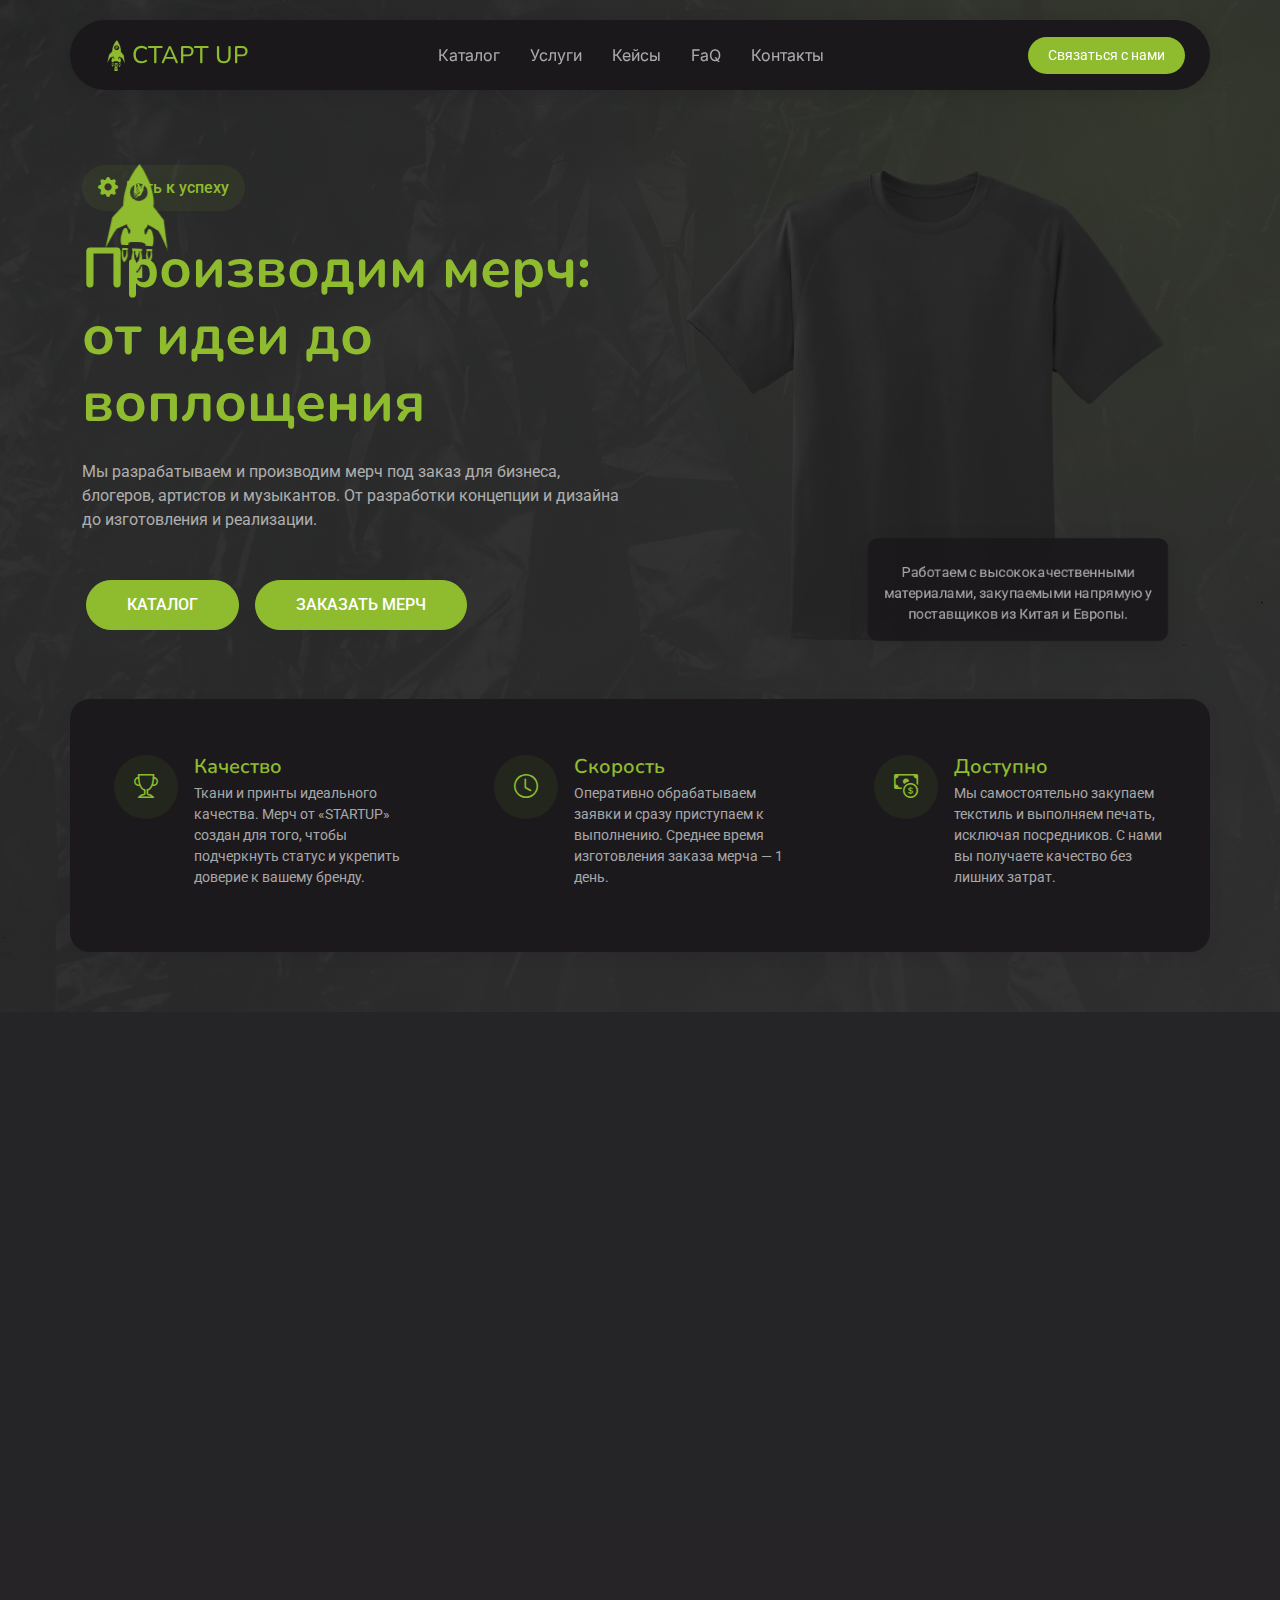
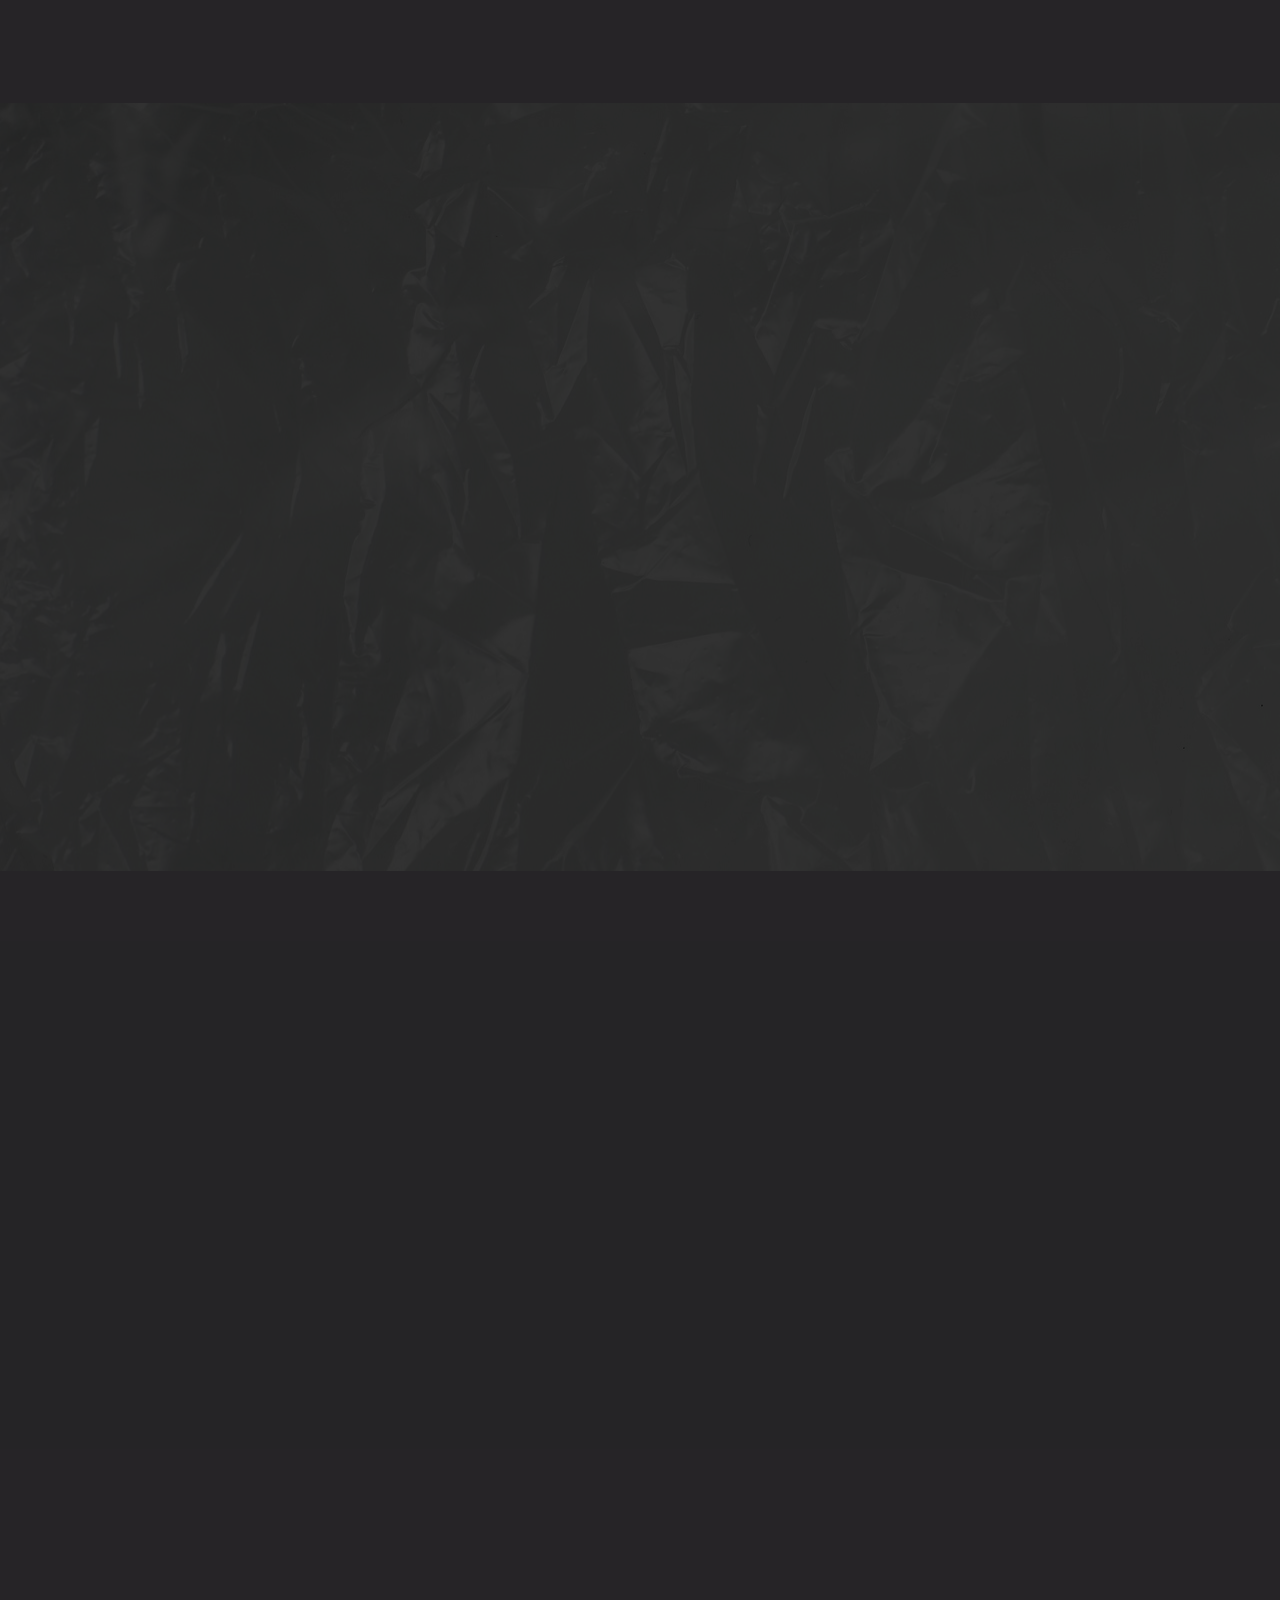
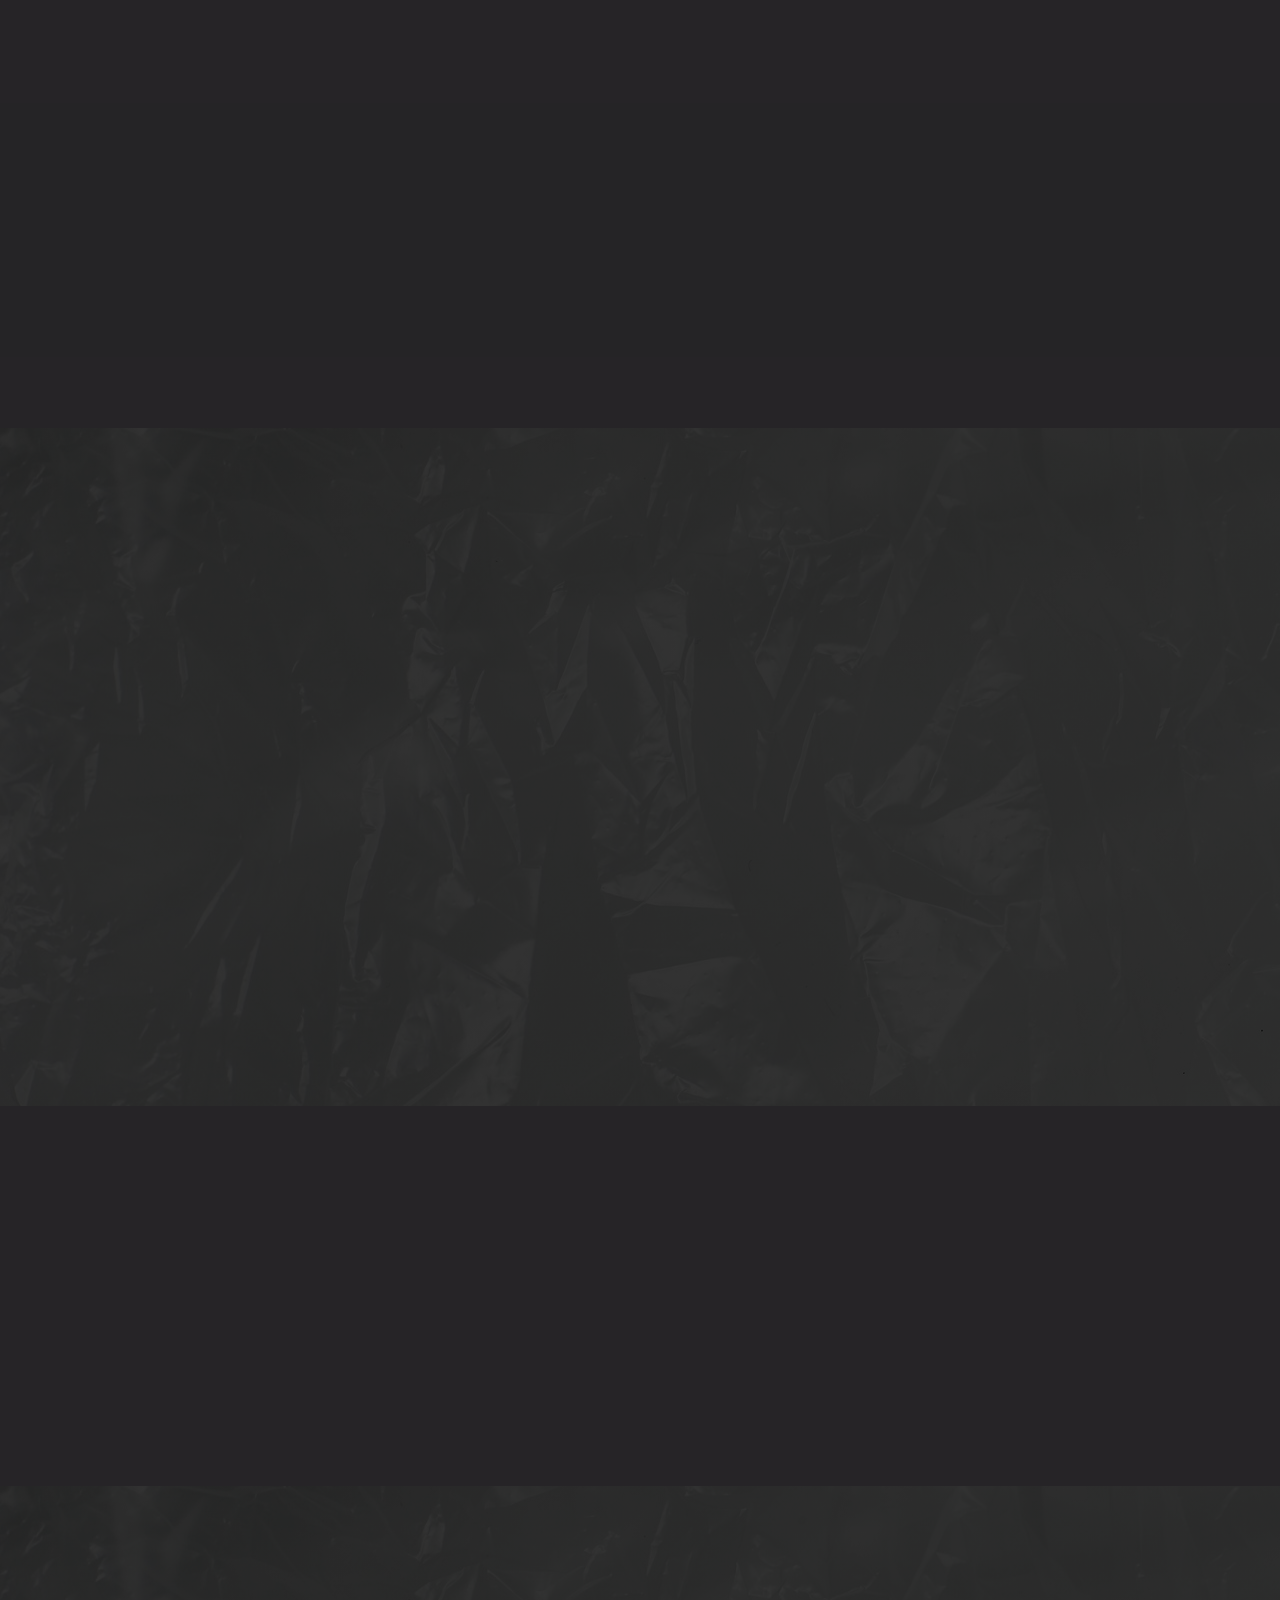
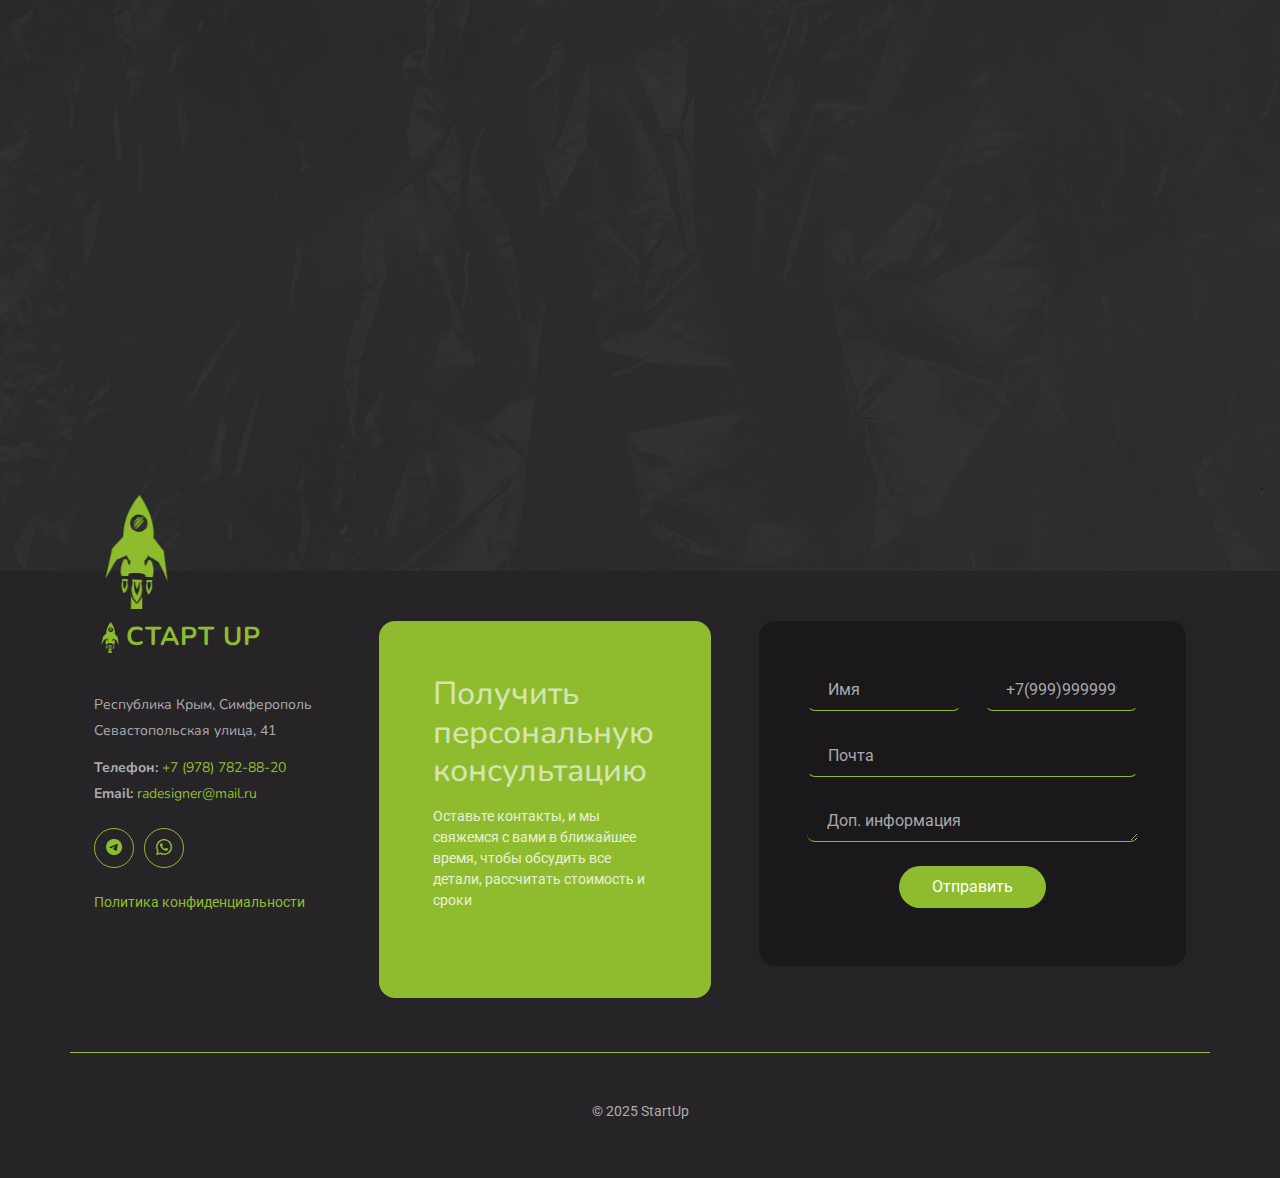
<file: index.html>
<!DOCTYPE html>
<html lang="en">

<head>
  <meta charset="utf-8">
  <meta content="width=device-width, initial-scale=1.0" name="viewport">
  <title>123</title>
  <meta name="description" content="">
  <meta name="keywords" content="">

  <!-- Favicons -->
  <link href="assets/img/favicon.ico" rel="icon">
  <link href="assets/img/android-chrome-192x192.png" rel="apple-touch-icon">

  <!-- Fonts -->
  <link href="https://fonts.googleapis.com" rel="preconnect">
  <link href="https://fonts.gstatic.com" rel="preconnect" crossorigin>
  <link href="https://fonts.googleapis.com/css2?family=Roboto:ital,wght@0,100;0,300;0,400;0,500;0,700;0,900;1,100;1,300;1,400;1,500;1,700;1,900&family=Inter:wght@100;200;300;400;500;600;700;800;900&family=Nunito:ital,wght@0,200;0,300;0,400;0,500;0,600;0,700;0,800;0,900;1,200;1,300;1,400;1,500;1,600;1,700;1,800;1,900&display=swap" rel="stylesheet">

  <!-- Vendor CSS Files -->
  <link href="assets/vendor/bootstrap/css/bootstrap.min.css" rel="stylesheet">
  <link href="assets/vendor/bootstrap-icons/bootstrap-icons.css" rel="stylesheet">
  <link href="assets/vendor/aos/aos.css" rel="stylesheet">
  <link href="assets/vendor/glightbox/css/glightbox.min.css" rel="stylesheet">
  <link href="assets/vendor/swiper/swiper-bundle.min.css" rel="stylesheet">

  <!-- Main CSS File -->
  <link href="assets/css/main.css" rel="stylesheet">

  <!-- =======================================================
  * Template Name: iLanding
  * Template URL: https://bootstrapmade.com/ilanding-bootstrap-landing-page-template/
  * Updated: Nov 12 2024 with Bootstrap v5.3.3
  * Author: BootstrapMade.com
  * License: https://bootstrapmade.com/license/
  ======================================================== -->
</head>

<body class="index-page">

  <header id="header" class="header d-flex align-items-center fixed-top">
    <div class="header-container container-fluid container-xl position-relative d-flex align-items-center justify-content-between">

      <a href="index.html" class="logo d-flex align-items-center me-auto me-xl-0">
        <!-- Uncomment the line below if you also wish to use an image logo -->
        <img src="assets/img/logo.png" alt="StartUP">
        <h1 class="sitename">СТАРТ UP</h1>
      </a>

      <nav id="navmenu" class="navmenu">
        <ul>
          <!-- <li><a href="#hero" class="active">О нас</a></li> -->
          <li><a href="#pricing">Каталог</a></li>
          <li><a href="#features">Услуги</a></li>
          <li><a href="#about">Кейсы</a></li>
          <li><a href="#faq">FaQ</a></li>
          <li><a href="#contact">Контакты</a></li>
        </ul>
        <i class="mobile-nav-toggle d-xl-none bi bi-list"></i>
      </nav>
      <a class="btn-getstarted" href="#footer">Связаться с нами</a>
    </div>
  </header>

  <main class="main">

    <!-- Hero Section -->
    <section id="hero" class="hero section">

      <div class="container" data-aos="fade-up" data-aos-delay="100">

        <div class="row align-items-center icon-left">
          <div class="col-lg-6">
            <div class="hero-content" data-aos="fade-up" data-aos-delay="200">
              <div class="company-badge mb-4">
                <i class="bi bi-gear-fill me-2"></i>
               Путь к успеху
              </div>

              <h1 class="mb-4">
                Производим мерч: от идеи до воплощения
              </h1>
              <p class="mb-4 mb-md-5">
                Мы разрабатываем и производим мерч под заказ для бизнеса, блогеров, артистов и музыкантов.
                От разработки концепции и дизайна до изготовления и реализации.
              </p>

              <div class="hero-buttons">
                <a href="#pricing" class="btn btn-primary me-0 me-sm-2 mx-1">КАТАЛОГ</a>
                <a href="" class="btn btn-primary me-0 me-sm-2 mx-1" data-bs-toggle="modal" data-bs-target="#exampleModal">ЗАКАЗАТЬ МЕРЧ</a>

              </div>
            </div>
          </div>

          <div class="col-lg-6">
            <div class="hero-image" data-aos="zoom-out" data-aos-delay="300">
              <img src="assets/img/header.png" alt="Hero Image" class="img-fluid">

              <div class="customers-badge">
    <!--             <div class="customer-avatars">
                  <img src="assets/img/avatar-1.webp" alt="Customer 1" class="avatar">
                  <img src="assets/img/avatar-2.webp" alt="Customer 2" class="avatar">
                  <img src="assets/img/avatar-3.webp" alt="Customer 3" class="avatar">
                  <img src="assets/img/avatar-4.webp" alt="Customer 4" class="avatar">
                  <img src="assets/img/avatar-5.webp" alt="Customer 5" class="avatar">
                  <span class="avatar more">12+</span>
                </div> -->
                <p class="mb-0 mt-2">Работаем с высококачественными материалами, закупаемыми напрямую у поставщиков из Китая и Европы.</p>
              </div>
            </div>
          </div>
        </div>

        <div class="row stats-row gy-4 mt-5" data-aos="fade-up" data-aos-delay="500">
          <div class="col-lg-4 col-md-12">
            <div class="stat-item">
              <div class="stat-icon">
                <i class="bi bi-trophy"></i>
              </div>
              <div class="stat-content">
                <h4>Качество</h4>
                <p class="mb-0">Ткани и принты идеального качества. Мерч от «STARTUP» создан для того, чтобы подчеркнуть статус и укрепить доверие к вашему бренду.</p>
              </div>
            </div>
          </div>
          <div class="col-lg-4 col-md-12">
            <div class="stat-item">
              <div class="stat-icon">
                <i class="bi bi-clock"></i>
              </div>
              <div class="stat-content">
                <h4>Скорость</h4>
                <p class="mb-0">Оперативно обрабатываем заявки и сразу приступаем к выполнению. Среднее время изготовления заказа мерча — 1 день.</p>
              </div>
            </div>
          </div>
          <div class="col-lg-4 col-md-12">
            <div class="stat-item">
              <div class="stat-icon">
                <i class="bi bi-cash-coin"></i>
              </div>
              <div class="stat-content">
                <h4>Доступно</h4>
                <p class="mb-0">Мы самостоятельно закупаем текстиль и выполняем печать, исключая посредников. С нами вы получаете качество без лишних затрат.</p>
              </div>
            </div>
          </div>

        </div>

      </div>

    </section><!-- /Hero Section -->

    <!-- Pricing Section -->
    <section id="pricing" class="pricing section light-background">

      <div class="container about" data-aos="fade-up">
          <span class="about-meta">Каталог</span>
          <h2 class="about-title">Мы собрали в каталоге самую популярную одежду, чтобы ускорить создание мерча</h2>
          <br>
      </div>

      <div class="container" data-aos="fade-up" data-aos-delay="100">

        <div class="row g-4 justify-content-center">

          <!-- Basic Plan -->
          <div class="col-lg-4" data-aos="fade-up" data-aos-delay="100">
            <a href="/product-shirt.html">
            <div class="pricing-card">
              <h3>ПЕЧАТЬ ФУТОБОЛОК BASIC</h3>
              <img src="assets/img/header.png" alt="" class="catalog_img">
     <!--          <a href="#" class="btn btn-primary">
                Buy Now
                <i class="bi bi-arrow-right"></i>
              </a> -->
            </div>
            </a>
          </div>
          <div class="col-lg-4" data-aos="fade-up" data-aos-delay="100">
            <a href="/product-cap.html">
            <div class="pricing-card">
              <h3>ПЕЧАТЬ КЕПКИ BASIC</h3>
              <img src="assets/img/hat.png" alt="" class="catalog_img">
     <!--          <a href="#" class="btn btn-primary">
                Buy Now
                <i class="bi bi-arrow-right"></i>
              </a> -->
            </div>
            </a>
          </div>
          <div class="col-lg-4" data-aos="fade-up" data-aos-delay="100">
            <a href="/product-shopper.html">
            <div class="pricing-card">
              <h3>ПЕЧАТЬ ШОПЕРА BASIC</h3>
              <img src="assets/img/shoper.jpg" alt="" class="catalog_img">
     <!--          <a href="#" class="btn btn-primary">
                Buy Now
                <i class="bi bi-arrow-right"></i>
              </a> -->
            </div>
            </a>
          </div>
        </div>

      </div>

    </section><!-- /Pricing Section -->


    <!-- Features Section -->
    <section id="features" class="features section">

      <!-- Section Title -->
      <div class="container about" data-aos="fade-up">
          <span class="about-meta">Услуги</span>
          <h2 class="about-title">Мы создаем корпоративный мерч с нуля</h2>
      </div><!-- End Section Title -->

      <div class="container">


        <div class="tab-content" data-aos="fade-up" data-aos-delay="200">

          <div class="tab-pane fade active show" id="features-tab-1">
            <div class="row">
              <div class="col-lg-6 order-2 order-lg-1 mt-3 mt-lg-0 d-flex flex-column justify-content-center">
                <div class="features_block">
                 <img src="assets/img/image2.jpg" alt="" width="200" height="200" class="displaynone500">
                 <img src="assets/img/image3.jpg" alt="" width="200" height="200" class="displaynone500">
                 <img src="assets/img/image4.jpg" alt="" width="200" height="200" class="displaynone1399">
                </div>
       <!--          <h3>Voluptatem dignissimos provident</h3>
                <p class="fst-italic">
                  Lorem ipsum dolor sit amet, consectetur adipiscing elit, sed do eiusmod tempor incididunt ut labore et dolore
                  magna aliqua.
                </p> -->
                <ul>
                  <li><i class="bi bi-check2-all"></i> <span><strong>Разработка дизайна</strong> мерча</span></li>
                  <li><i class="bi bi-check2-all"></i> <span><strong>Помощь</strong> с выбором нанесения</span></li>
                  <li><i class="bi bi-check2-all"></i> <span><strong>Контроль качества</strong> и упаковка</span></li>
                  <li><i class="bi bi-check2-all"></i> <span><strong>Доставка</strong> по всему миру</span></li>
                </ul>
              </div>
              <div class="col-lg-6 order-1 order-lg-2 text-center">
                <img src="assets/img/image1.png" alt="" class="img-fluid">
              </div>
            </div>
          </div><!-- End tab content item -->



        </div>

      </div>

    </section><!-- /Features Section -->

    <!-- Features Cards Section -->
    <section id="features-cards" class="features-cards section">

      <div class="container">
      <div class="container about" data-aos="fade-up">
          <span class="about-meta">Технологии печати</span>
          <h2 class="about-title">У нас стоит лучшее DТF оборудование из существующих на рынке, мы используем премиум материалы</h2>
          <br>
      </div>

        <div class="row gy-4">
          <div class="col-xl-3 col-md-6" data-aos="zoom-in" data-aos-delay="100">
            <div class="feature-box">
              <img src="assets/img/dtf.jpg" alt="" class="feature_img">
              <h4>Печать пленкой (DTF / Термоперенос)</h4>
            </div>
          </div><!-- End Feature Borx-->

          <div class="col-xl-3 col-md-6" data-aos="zoom-in" data-aos-delay="200">
            <div class="feature-box ">
              <img src="assets/img/pram.jpg" alt="" class="feature_img">
              <h4>Цифровая печать (Прямая печать)</h4>
            </div>
          </div><!-- End Feature Borx-->

          <div class="col-xl-3 col-md-6" data-aos="zoom-in" data-aos-delay="300">
            <div class="feature-box">
              <img src="assets/img/shel.jpg" alt="" class="feature_img">
              <h4>Шелкография (Трафаретная печать)</h4>
            </div>
          </div><!-- End Feature Borx-->

          <div class="col-xl-3 col-md-6" data-aos="zoom-in" data-aos-delay="400">
            <div class="feature-box ">
              <img src="assets/img/subl.png" alt="" class="feature_img">
              <h4>Сублимация (Печать на синтетике)</h4>
            </div>
          </div><!-- End Feature Borx-->

        </div>

      </div>

    </section><!-- /Features Cards Section -->

    <!-- Call To Action Section -->
    <section id="call-to-action" class="call-to-action section">

      <div class="container" data-aos="fade-up" data-aos-delay="100">

        <div class="row content justify-content-center align-items-center position-relative">
          <div class="col-lg-8 mx-auto text-center">
            <h2 class="display-4 mb-4">Мерч на заказ</h2>
            <p class="mb-4">
              Мы "в теме"  с 2018 года изготавливаем сувенирную продукцию с логотипом и корпоративный мерч для бизнеса.
              <br>
              7лет мы помогаем компаниям эффективно решать маркетинговые и любые другие бизнес-задачи, с использованием промо-одежды и аксессуаров.</p>
            <a href="#" class="btn btn-cta" data-bs-toggle="modal" data-bs-target="#exampleModal">Перезвонить мне</a>
          </div>

          <!-- Abstract Background Elements -->
          <div class="shape shape-1">
            <svg viewBox="0 0 200 200" xmlns="http://www.w3.org/2000/svg">
              <path d="M47.1,-57.1C59.9,-45.6,68.5,-28.9,71.4,-10.9C74.2,7.1,71.3,26.3,61.5,41.1C51.7,55.9,35,66.2,16.9,69.2C-1.3,72.2,-21,67.8,-36.9,57.9C-52.8,48,-64.9,32.6,-69.1,15.1C-73.3,-2.4,-69.5,-22,-59.4,-37.1C-49.3,-52.2,-32.8,-62.9,-15.7,-64.9C1.5,-67,34.3,-68.5,47.1,-57.1Z" transform="translate(100 100)"></path>
            </svg>
          </div>

          <div class="shape shape-2">
            <svg viewBox="0 0 200 200" xmlns="http://www.w3.org/2000/svg">
              <path d="M41.3,-49.1C54.4,-39.3,66.6,-27.2,71.1,-12.1C75.6,3,72.4,20.9,63.3,34.4C54.2,47.9,39.2,56.9,23.2,62.3C7.1,67.7,-10,69.4,-24.8,64.1C-39.7,58.8,-52.3,46.5,-60.1,31.5C-67.9,16.4,-70.9,-1.4,-66.3,-16.6C-61.8,-31.8,-49.7,-44.3,-36.3,-54C-22.9,-63.7,-8.2,-70.6,3.6,-75.1C15.4,-79.6,28.2,-58.9,41.3,-49.1Z" transform="translate(100 100)"></path>
            </svg>
          </div>

          <!-- Dot Pattern Groups -->
          <div class="dots dots-1">
            <svg viewBox="0 0 100 100" xmlns="http://www.w3.org/2000/svg">
              <pattern id="dot-pattern" x="0" y="0" width="20" height="20" patternUnits="userSpaceOnUse">
                <circle cx="2" cy="2" r="2" fill="currentColor"></circle>
              </pattern>
              <rect width="100" height="100" fill="url(#dot-pattern)"></rect>
            </svg>
          </div>

          <div class="dots dots-2">
            <svg viewBox="0 0 100 100" xmlns="http://www.w3.org/2000/svg">
              <pattern id="dot-pattern-2" x="0" y="0" width="20" height="20" patternUnits="userSpaceOnUse">
                <circle cx="2" cy="2" r="2" fill="currentColor"></circle>
              </pattern>
              <rect width="100" height="100" fill="url(#dot-pattern-2)"></rect>
            </svg>
          </div>

          <div class="shape shape-3">
            <svg viewBox="0 0 200 200" xmlns="http://www.w3.org/2000/svg">
              <path d="M43.3,-57.1C57.4,-46.5,71.1,-32.6,75.3,-16.2C79.5,0.2,74.2,19.1,65.1,35.3C56,51.5,43.1,65,27.4,71.7C11.7,78.4,-6.8,78.3,-23.9,72.4C-41,66.5,-56.7,54.8,-65.4,39.2C-74.1,23.6,-75.8,4,-71.7,-13.2C-67.6,-30.4,-57.7,-45.2,-44.3,-56.1C-30.9,-67,-15.5,-74,0.7,-74.9C16.8,-75.8,33.7,-70.7,43.3,-57.1Z" transform="translate(100 100)"></path>
            </svg>
          </div>
        </div>

      </div>

    </section><!-- /Call To Action Section -->

    <!-- Features 2 Section -->
    <section id="features-2" class="features-2 section">

      <div class="container" data-aos="fade-up" data-aos-delay="100">

        <div class="row align-items-center">

          <div class="col-lg-4">

            <div class="feature-item text-end mb-5" data-aos="fade-right" data-aos-delay="200">
              <div class="d-flex align-items-center justify-content-end gap-4">
                <div class="feature-content">
                  <h3>Понятное ценообразование</h3>
                  <p>В стоимость готовой партии входит стоимость всего цикла услуг: создание и подготовка макета изделий, закупка материала, проверка на брак, нанесение принтов, тест печати / вышивки, влажная термическая обработка и упаковка</p>
                </div>
                <div class="feature-icon flex-shrink-0">
                  <i class="bi bi-coin"></i>
                </div>
              </div>
            </div><!-- End .feature-item -->

            <div class="feature-item text-end mb-5" data-aos="fade-right" data-aos-delay="300">
              <div class="d-flex align-items-center justify-content-end gap-4">
                <div class="feature-content">
                  <h3>Всегда на связи</h3>
                  <p>Принимаем и обрабатываем заявки с понедельника по пятницу с 09:00 до 18:00. Всегда готовы быстро ответить на все вопросы</p>
                </div>
                <div class="feature-icon flex-shrink-0">
                  <i class="bi bi-telephone"></i>
                </div>
              </div>
            </div><!-- End .feature-item -->

            <div class="feature-item text-end" data-aos="fade-right" data-aos-delay="400">
              <div class="d-flex align-items-center justify-content-end gap-4">
                <div class="feature-content">
                  <h3>Качество принта</h3>
                  <p>Мы точно знаем, какой вид печати идеально справится с вашей задачей, чтобы готовый принт не выцвел и не потрескался</p>
                </div>
                <div class="feature-icon flex-shrink-0">
                  <i class="bi bi-graph-up"></i>
                </div>
              </div>
            </div><!-- End .feature-item -->

          </div>

          <div class="col-lg-4" data-aos="zoom-in" data-aos-delay="200">
            <div class="phone-mockup text-center">
              <img src="assets/img/shoper.png" alt="Phone Mockup" class="img-fluid">
            </div>
          </div><!-- End Phone Mockup -->

          <div class="col-lg-4">

            <div class="feature-item mb-5" data-aos="fade-left" data-aos-delay="200">
              <div class="d-flex align-items-center gap-4">
                <div class="feature-icon flex-shrink-0">
                  <i class="bi bi-hand-thumbs-up"></i>
                </div>
                <div class="feature-content">
                  <h3>Качество ткани</h3>
                  <p>Мы используем качественную ткань, которая служит в разы дольше и не теряет первоначальный вид после пары стирок. Мы закупаем провернные временем изделия и можем точно сказать – наш мерч прослужит долго</p>
                </div>
              </div>
            </div><!-- End .feature-item -->

            <div class="feature-item mb-5" data-aos="fade-left" data-aos-delay="300">
              <div class="d-flex align-items-center gap-4">
                <div class="feature-icon flex-shrink-0">
                  <i class="bi bi-heart"></i>
                </div>
                <div class="feature-content">
                  <h3>Заботимся о клиентах</h3>
                  <p>С радостью поможем с макетом и дизайном, а также быстро доставим продукцию в любой регион России, страны СНГ и по всему миру</p>
                </div>
              </div>
            </div><!-- End .feature-item -->

            <div class="feature-item" data-aos="fade-left" data-aos-delay="400">
              <div class="d-flex align-items-center gap-4">
                <div class="feature-icon flex-shrink-0">
                  <i class="bi bi-person-check-fill"></i>
                </div>
                <div class="feature-content">
                  <h3>Проверенные поставщики</h3>
                  <p>Поставщики команда профессионалов контролирующая процессы, тем самым минимизируя брак и снижая риски срыва сроков. </p>
                </div>
              </div>
            </div><!-- End .feature-item -->

          </div>
        </div>

      </div>

    </section><!-- /Features 2 Section -->



<!--     <section id="about" class="about section">

      <div class="container" data-aos="fade-up" data-aos-delay="100">

        <div class="row gy-4 align-items-center justify-content-between">
          <div class="col-xl-12" data-aos="fade-up" data-aos-delay="200">
            <span class="about-meta">Кейсы</span>
            <h2 class="about-title">Заказов было так много, что мы не смогли их посчитать</h2>
            <br>
          </div>
        </div>
        <div class="row gy-4 align-items-center">
            <div class="col-xl-3 col-md-6 aos-init aos-animate">
              <div>
              <img src="assets/img/image3.jpg" alt="" height="200" class="img-fluid main-image rounded-4">
              <p class="company-meta">Компания</p>
              <p class="about-description">22.22.2222</p>
              </div>
            </div>
            <div class="col-xl-3 col-md-6 aos-init aos-animate">
              <img src="assets/img/image3.jpg" alt="" height="200" class="img-fluid main-image rounded-4">
              <p class="company-meta">Компания</p>
              <p class="about-description">22.22.2222</p>
            </div>
            <div class="col-xl-3 col-md-6 aos-init aos-animate">
              <img src="assets/img/image3.jpg" alt="" height="200" class="img-fluid main-image rounded-4">
              <p class="company-meta">Компания</p>
              <p class="about-description">22.22.2222</p>
            </div>
            <div class="col-xl-3 col-md-6 aos-init aos-animate">
              <img src="assets/img/image3.jpg" alt="" height="200" class="img-fluid main-image rounded-4">
              <p class="company-meta">Компания</p>
              <p class="about-description">22.22.2222</p>
            </div>
            <div class="col-xl-3 col-md-6 aos-init aos-animate">
              <img src="assets/img/image3.jpg" alt=""height="200" class="img-fluid main-image rounded-4">
              <p class="company-meta">Компания</p>
              <p class="about-description">22.22.2222</p>
            </div>
        </div>
      </div>

    </section>
 -->

  <section class="section" style="padding-bottom: 0;">

      <div class="container" data-aos="fade-up" data-aos-delay="100">

        <div class="row gy-4 align-items-center justify-content-between">
          <div class="col-xl-12" data-aos="fade-up" data-aos-delay="200">
            <h2 class="about-title">Нам доверяют</h2>
            <br>
          </div>
        </div>
      </div>

    </section>

    <!-- Clients Section -->
    <section id="clients" class="clients section">
      <div class="container" data-aos="fade-up" data-aos-delay="100">

        <div class="swiper init-swiper">
          <script type="application/json" class="swiper-config">
            {
              "loop": true,
              "speed": 600,
              "autoplay": {
                "delay": 5000
              },
              "slidesPerView": "auto",
              "pagination": {
                "el": ".swiper-pagination",
                "type": "bullets",
                "clickable": true
              },
              "breakpoints": {
                "320": {
                  "slidesPerView": 2,
                  "spaceBetween": 40
                },
                "480": {
                  "slidesPerView": 3,
                  "spaceBetween": 60
                },
                "640": {
                  "slidesPerView": 4,
                  "spaceBetween": 80
                },
                "992": {
                  "slidesPerView": 6,
                  "spaceBetween": 120
                }
              }
            }
          </script>
          <div class="swiper-wrapper align-items-center">
            <div class="swiper-slide"><img src="assets/img/clients/client-1.png" class="img-fluid" alt=""></div>
            <div class="swiper-slide"><img src="assets/img/clients/client-2.png" class="img-fluid" alt=""></div>
            <div class="swiper-slide"><img src="assets/img/clients/client-3.png" class="img-fluid" alt=""></div>
            <div class="swiper-slide"><img src="assets/img/clients/client-4.png" class="img-fluid" alt=""></div>
            <div class="swiper-slide"><img src="assets/img/clients/client-5.png" class="img-fluid" alt=""></div>
            <div class="swiper-slide"><img src="assets/img/clients/client-6.png" class="img-fluid" alt=""></div>
            <div class="swiper-slide"><img src="assets/img/clients/client-7.png" class="img-fluid" alt=""></div>
            <div class="swiper-slide"><img src="assets/img/clients/client-8.png" class="img-fluid" alt=""></div>
          </div>
          <div class="swiper-pagination"></div>
        </div>

      </div>

    </section><!-- /Clients Section -->

    <!-- Faq Section -->
    <section class="faq-9 faq section light-background" id="faq">

      <div class="container">
        <div class="row">

          <div class="col-lg-5" data-aos="fade-up">
            <h2 class="faq-title">Остались вопросы? Проверьте FAQ!</h2>
            <!-- <p class="faq-description">Maecenas tempus tellus eget condimentum rhoncus sem quam semper libero sit amet adipiscing sem neque sed ipsum.</p> -->
            <div class="faq-arrow d-none d-lg-block" data-aos="fade-up" data-aos-delay="200">
              <svg class="faq-arrow" width="200" height="211" viewBox="0 0 200 211" fill="none" xmlns="http://www.w3.org/2000/svg">
                <path d="M198.804 194.488C189.279 189.596 179.529 185.52 169.407 182.07L169.384 182.049C169.227 181.994 169.07 181.939 168.912 181.884C166.669 181.139 165.906 184.546 167.669 185.615C174.053 189.473 182.761 191.837 189.146 195.695C156.603 195.912 119.781 196.591 91.266 179.049C62.5221 161.368 48.1094 130.695 56.934 98.891C84.5539 98.7247 112.556 84.0176 129.508 62.667C136.396 53.9724 146.193 35.1448 129.773 30.2717C114.292 25.6624 93.7109 41.8875 83.1971 51.3147C70.1109 63.039 59.63 78.433 54.2039 95.0087C52.1221 94.9842 50.0776 94.8683 48.0703 94.6608C30.1803 92.8027 11.2197 83.6338 5.44902 65.1074C-1.88449 41.5699 14.4994 19.0183 27.9202 1.56641C28.6411 0.625793 27.2862 -0.561638 26.5419 0.358501C13.4588 16.4098 -0.221091 34.5242 0.896608 56.5659C1.8218 74.6941 14.221 87.9401 30.4121 94.2058C37.7076 97.0203 45.3454 98.5003 53.0334 98.8449C47.8679 117.532 49.2961 137.487 60.7729 155.283C87.7615 197.081 139.616 201.147 184.786 201.155L174.332 206.827C172.119 208.033 174.345 211.287 176.537 210.105C182.06 207.125 187.582 204.122 193.084 201.144C193.346 201.147 195.161 199.887 195.423 199.868C197.08 198.548 193.084 201.144 195.528 199.81C196.688 199.192 197.846 198.552 199.006 197.935C200.397 197.167 200.007 195.087 198.804 194.488ZM60.8213 88.0427C67.6894 72.648 78.8538 59.1566 92.1207 49.0388C98.8475 43.9065 106.334 39.2953 114.188 36.1439C117.295 34.8947 120.798 33.6609 124.168 33.635C134.365 33.5511 136.354 42.9911 132.638 51.031C120.47 77.4222 86.8639 93.9837 58.0983 94.9666C58.8971 92.6666 59.783 90.3603 60.8213 88.0427Z" fill="currentColor"></path>
              </svg>
            </div>
          </div>

          <div class="col-lg-7" data-aos="fade-up" data-aos-delay="300">
            <div class="faq-container">

              <div class="faq-item faq-active">
                <h3>Что такое мерч и зачем он нужен?</h3>
                <div class="faq-content">
                  <p>Мерч — это одежда и другие атрибуты с символикой бренда. Сделать мерч с логотипом — значит повысить узнаваемость и увеличить продажи. Главный критерий пошива мерча — качество изготовления, именно оно отвечает за восприятие символики на одежде или аксессуаре.</p>
                </div>
                <i class="faq-toggle bi bi-chevron-right"></i>
              </div><!-- End Faq item-->

              <div class="faq-item">
                <h3>Уход за текстилем</h3>
                <div class="faq-content">
                  <p>Уход за одеждой с печатью очень прост, между тем, надо понимать, что есть  свои особенности в эксплуатации. При соблюдении несложных правил текстиль прослужит очень долго, а нанесенное изображение сохранит первоначальный вид долгое время. <a href="/textile-care.html">Подробнее <i class="bi bi-arrow-right-short"></i></a></p>
                </div>
                <i class="faq-toggle bi bi-chevron-right"></i>
              </div><!-- End Faq item-->

              <div class="faq-item">
                <h3>Требования к макетам</h3>
                <div class="faq-content">
                  <p>То что нам понадобиться для твоего идеального мерча! <a href="/layout-requirements.html">Подробнее <i class="bi bi-arrow-right-short"></i></a></p>
                </div>
                <i class="faq-toggle bi bi-chevron-right"></i>
              </div><!-- End Faq item-->

              <div class="faq-item">
                <h3>Минимальный заказ?</h3>
                <div class="faq-content">
                  <p>Мы делаем мерч в тираже от 1 шт</p>
                </div>
                <i class="faq-toggle bi bi-chevron-right"></i>
              </div><!-- End Faq item-->

              <div class="faq-item">
                <h3>Гарантии</h3>
                <div class="faq-content">
                  <p>Со всеми Заказчиками мы работаем по Договору.   <br>
                    Сроки прописываются в Договоре перед началом работ и составляют от 1 рабочего днея. Также, мы делаем срочные заказы при наличии свободных мощностей.</p>
                </div>
                <i class="faq-toggle bi bi-chevron-right"></i>
              </div><!-- End Faq item-->

              <div class="faq-item">
                <h3>Доставка</h3>
                <div class="faq-content">
                  <p>Мы можем отправить ваш груз в любую точку мира по тарифам транспортной компаний СДЕК.
                     <br>
                     По Симферополю доступен самовывоз</p>
                </div>
                <i class="faq-toggle bi bi-chevron-right"></i>
              </div><!-- End Faq item-->


            </div>
          </div>

        </div>
      </div>
    </section><!-- /Faq Section -->

    <!-- Call To Action 2 Section -->
<!--     <section id="call-to-action-2" class="call-to-action-2 section dark-background">

      <div class="container">
        <div class="row justify-content-center" data-aos="zoom-in" data-aos-delay="100">
          <div class="col-xl-10">
            <div class="text-center">
              <h3>Call To Action</h3>
              <p>Duis aute irure dolor in reprehenderit in voluptate velit esse cillum dolore eu fugiat nulla pariatur. Excepteur sint occaecat cupidatat non proident, sunt in culpa qui officia deserunt mollit anim id est laborum.</p>
              <a class="cta-btn" href="#">Call To Action</a>
            </div>
          </div>
        </div>
      </div>

    </section> -->
    <!-- /Call To Action 2 Section -->


  </main>

  <footer id="footer" class="footer">

    <div id="contact" class="container footer-top">
      <div class="row gy-4">

      <div class="col-xl-3 col-lg-12 col-md-12 footer-about">
          <div class="container contact ">
            <a href="index.html" class="logo d-flex align-items-center justify-content-ends ">
              <img src="assets/img/logo.png" alt="StartUP">
              <span class="sitename-footer">СТАРТ UP</span>
            </a>
            <div class="footer-contact pt-3 justify-content-ends">
              <p>Республика Крым, Симферополь</p>
              <p>Севастопольская улица, 41</p>
              <p class="mt-3"><strong>Телефон:</strong> <span><a href="tel:89787828820">+7 (978) 782-88-20</a></span></p>
              <p><strong>Email:</strong> <span><a href="mailto:radesigner@mail.ru">radesigner@mail.ru</a></span></p>
            </div>
            <div class="social-links d-flex mt-4 justify-content-ends">
              <a href="https://t.me/+79787828820"><i class="bi bi-telegram"></i></a>
              <a href="https://api.whatsapp.com/send/?phone=79787828820"><i class="bi bi-whatsapp"></i></a>
              <!-- <a href=""><i class="bi bi-viber"></i></a> -->
            </div>
            <a href="" class="social-links d-flex mt-4 justify-content-ends">Политика конфиденциальности</a>
          </div>
        </div>
        <div class="col-xl-4 col-lg-6 col-md-12 footer-links">
          <div class="container contact">
            <div class="info-box min-width">
              <h3>Получить персональную консультацию</h3>
              <p>Оставьте контакты, и мы свяжемся с вами в ближайшее время, чтобы обсудить все детали, расcчитать стоимость и сроки</p>
            </div>
          </div>
        </div>
        <div class="col-xl-5 col-lg-6 col-md-12 footer-links">
          <div class="container contact">
            <div class="contact-form  min-width">
              <form action="forms/contact.php" method="post" class="php-email-form">
                <div class="row gy-4">

                  <div class="col-md-6">
                    <input type="text" name="name" class="form-control" placeholder="Имя" required="">
                  </div>

                  <div class="col-md-6 ">
                    <input type="tel" class="form-control" name="tel" placeholder="+7(999)9999999" required="">
                  </div>

                  <div class="col-12">
                    <input type="email" class="form-control" name="email" placeholder="Почта" required="">
                  </div>

                  <div class="col-12">
                    <textarea class="form-control" name="message" rows="1" placeholder="Доп. информация" required=""></textarea>
                  </div>

                  <div class="col-12 text-center">
                    <div class="loading">Loading</div>
                    <div class="error-message"></div>
                    <div class="sent-message">Your message has been sent. Thank you!</div>

                    <button type="submit" class="btn">Отправить</button>
                  </div>

                </div>
              </form>
            </div>
          </div>
        </div>


<!--         <div class="col-lg-2 col-md-3 footer-links">
          <h4>Useful Links</h4>
          <ul>
            <li><a href="#">О нас</a></li>
            <li><a href="#">Команда</a></li>
            <li><a href="#">Services</a></li>
            <li><a href="#">Terms of service</a></li>
            <li><a href="#">Privacy policy</a></li>
          </ul>
        </div>

        <div class="col-lg-2 col-md-3 footer-links">
          <h4>Our Services</h4>
          <ul>
            <li><a href="#">Web Design</a></li>
            <li><a href="#">Web Development</a></li>
            <li><a href="#">Product Management</a></li>
            <li><a href="#">Marketing</a></li>
            <li><a href="#">Graphic Design</a></li>
          </ul>
        </div>

        <div class="col-lg-2 col-md-3 footer-links">
          <h4>Hic solutasetp</h4>
          <ul>
            <li><a href="#">Molestiae accusamus iure</a></li>
            <li><a href="#">Excepturi dignissimos</a></li>
            <li><a href="#">Suscipit distinctio</a></li>
            <li><a href="#">Dilecta</a></li>
            <li><a href="#">Sit quas consectetur</a></li>
          </ul>
        </div> -->
<!--
        <div class="col-lg-4 col-md-6 footer-links offset-lg-4 ">
          <h4>Nobis illum</h4>
          <ul>
            <li><a href="#">О нас</a></li>
            <li><a href="#">Laudantium dolorum</a></li>
            <li><a href="#">Dinera</a></li>
            <li><a href="#">Trodelas</a></li>
            <li><a href="#">Flexo</a></li>
          </ul>
        </div> -->

      </div>
    </div>

    <div class="container copyright text-center mt-4">
      <p>© <span>2025 StartUp</span> </p>
      <div class="credits">
      </div>
    </div>

  </footer>

<!-- Модальное окно -->
<div class="modal fade" id="exampleModal"  aria-labelledby="exampleModalLabel" aria-hidden="true">
  <div class="modal-dialog">
    <div class="modal-content modal_window">
      <div class="modal-header">
        <button type="button" class="btn-close" data-bs-dismiss="modal" aria-label="Закрыть"></button>
      </div>
      <div class="modal-body">
        <h5 class="modal-title" id="exampleModalLabel">Получи бесплатную консультацию</h5>
        <p>Заполни форму, мы свяжемся с тобой и обсудим детали</p>
              <form action="forms/contact.php" method="post" class="php-email-form" data-aos="fade-up" data-aos-delay="200" style="margin-top: 3rem;">
                <div class="row gy-4">

                  <div class="col-md-6">
                    <input type="text" name="name" class="form-control" placeholder="Имя" required="">
                  </div>

                  <div class="col-md-6 ">
                    <input type="tel" class="form-control" name="tel" placeholder="+7(999)9999999" required="">
                  </div>

                 <div class="col-12">
                    <textarea class="form-control" name="message" rows="3" placeholder="Доп. информация" required=""></textarea>
                  </div>


                  <div class="col-12 text-center">
                    <div class="loading">Loading</div>
                    <div class="error-message"></div>
                    <div class="sent-message">Your message has been sent. Thank you!</div>

                    <button type="submit" class="modal_button">Отправить</button>
                  </div>
                  <p>Нажимая на кнопку, вы даете согласие на обработку персональных данных и соглашаетесь c <a href="">политикой конфиденциальности</a></p>
                </div>
              </form>
      </div>
<!--       <div class="modal-footer">
        <button type="button" class="btn btn-secondary" data-bs-dismiss="modal">Закрыть</button>
        <button type="button" class="btn btn-primary">Сохранить изменения</button>
      </div> -->
    </div>
  </div>
</div>
  <!-- Scroll Top -->
  <a href="#" id="scroll-top" class="scroll-top d-flex align-items-center justify-content-center"><i class="bi bi-arrow-up-short"></i></a>

  <!-- Vendor JS Files -->
  <script src="assets/vendor/bootstrap/js/bootstrap.bundle.min.js"></script>
  <script src="assets/vendor/php-email-form/validate.js"></script>
  <script src="assets/vendor/aos/aos.js"></script>
  <script src="assets/vendor/glightbox/js/glightbox.min.js"></script>
  <script src="assets/vendor/swiper/swiper-bundle.min.js"></script>
  <script src="assets/vendor/purecounter/purecounter_vanilla.js"></script>

  <!-- Main JS File -->
  <script src="assets/js/main.js"></script>

</body>

</html>
</file>
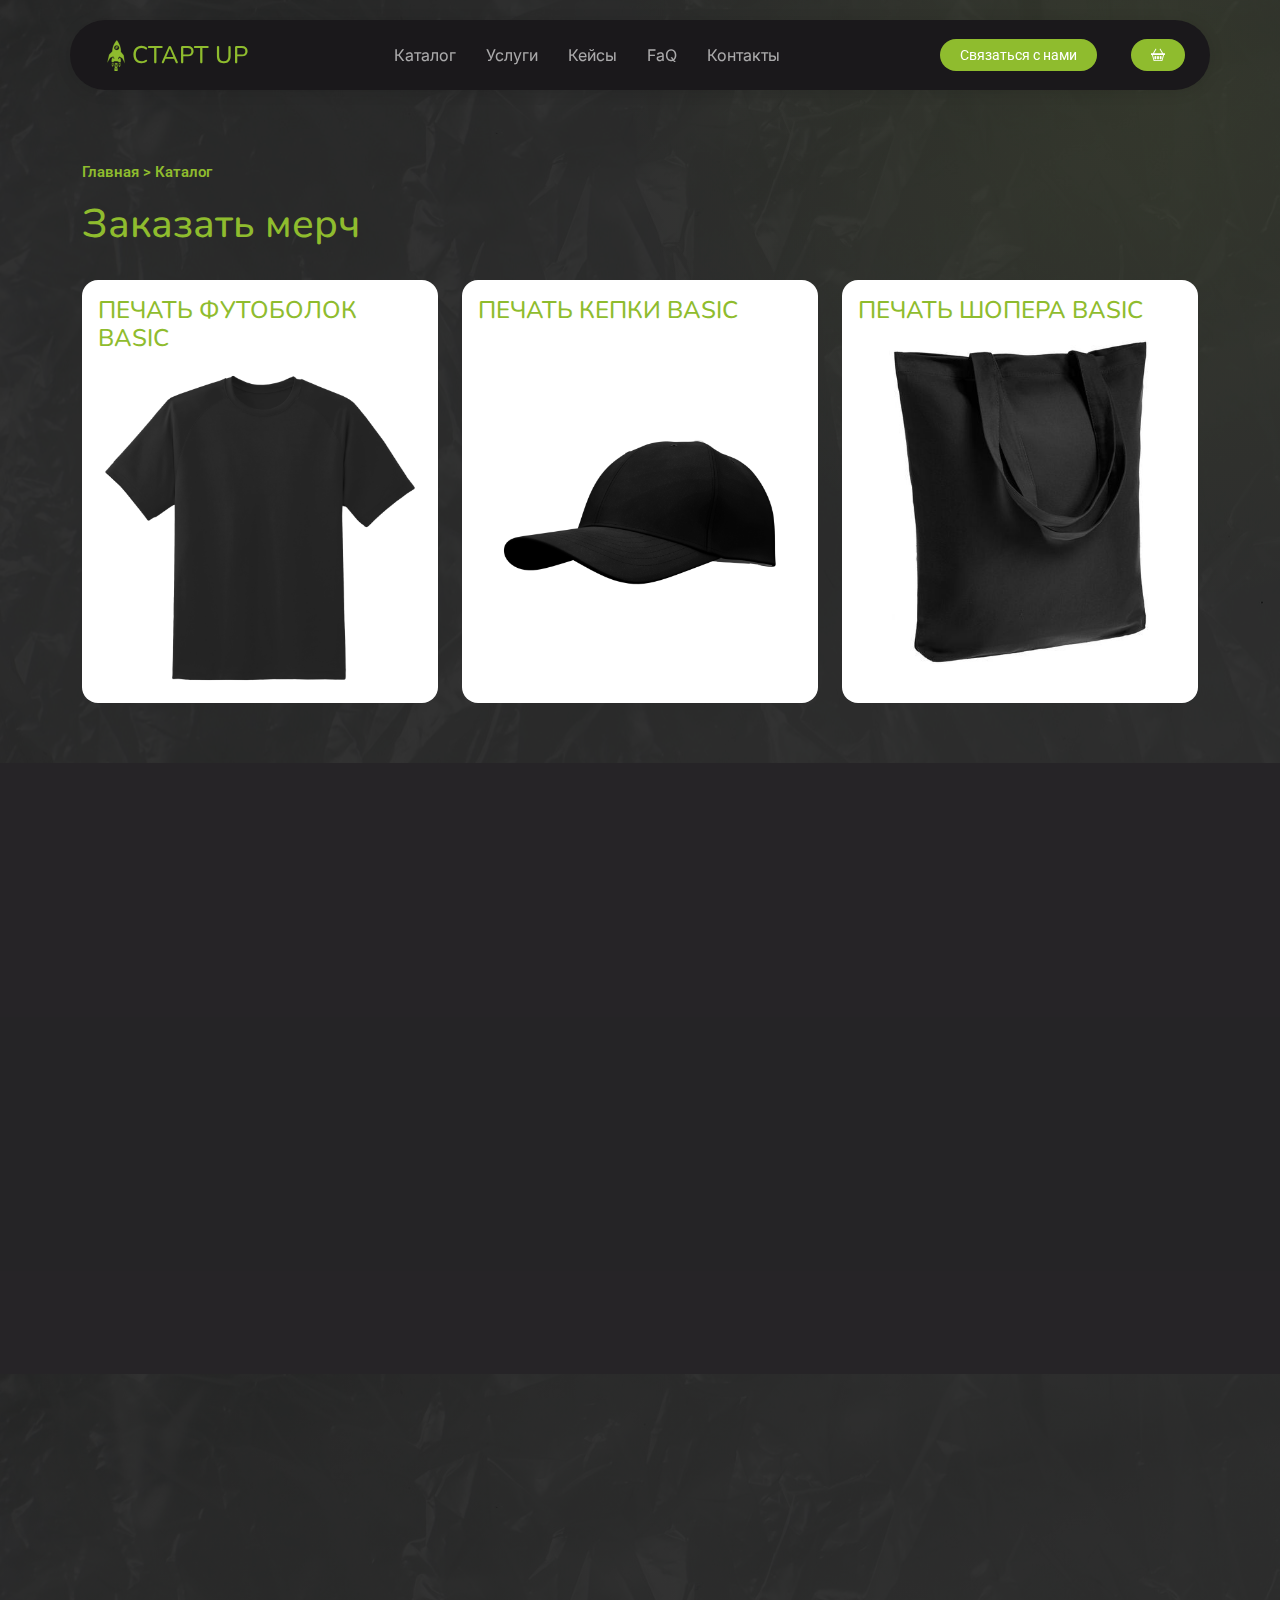
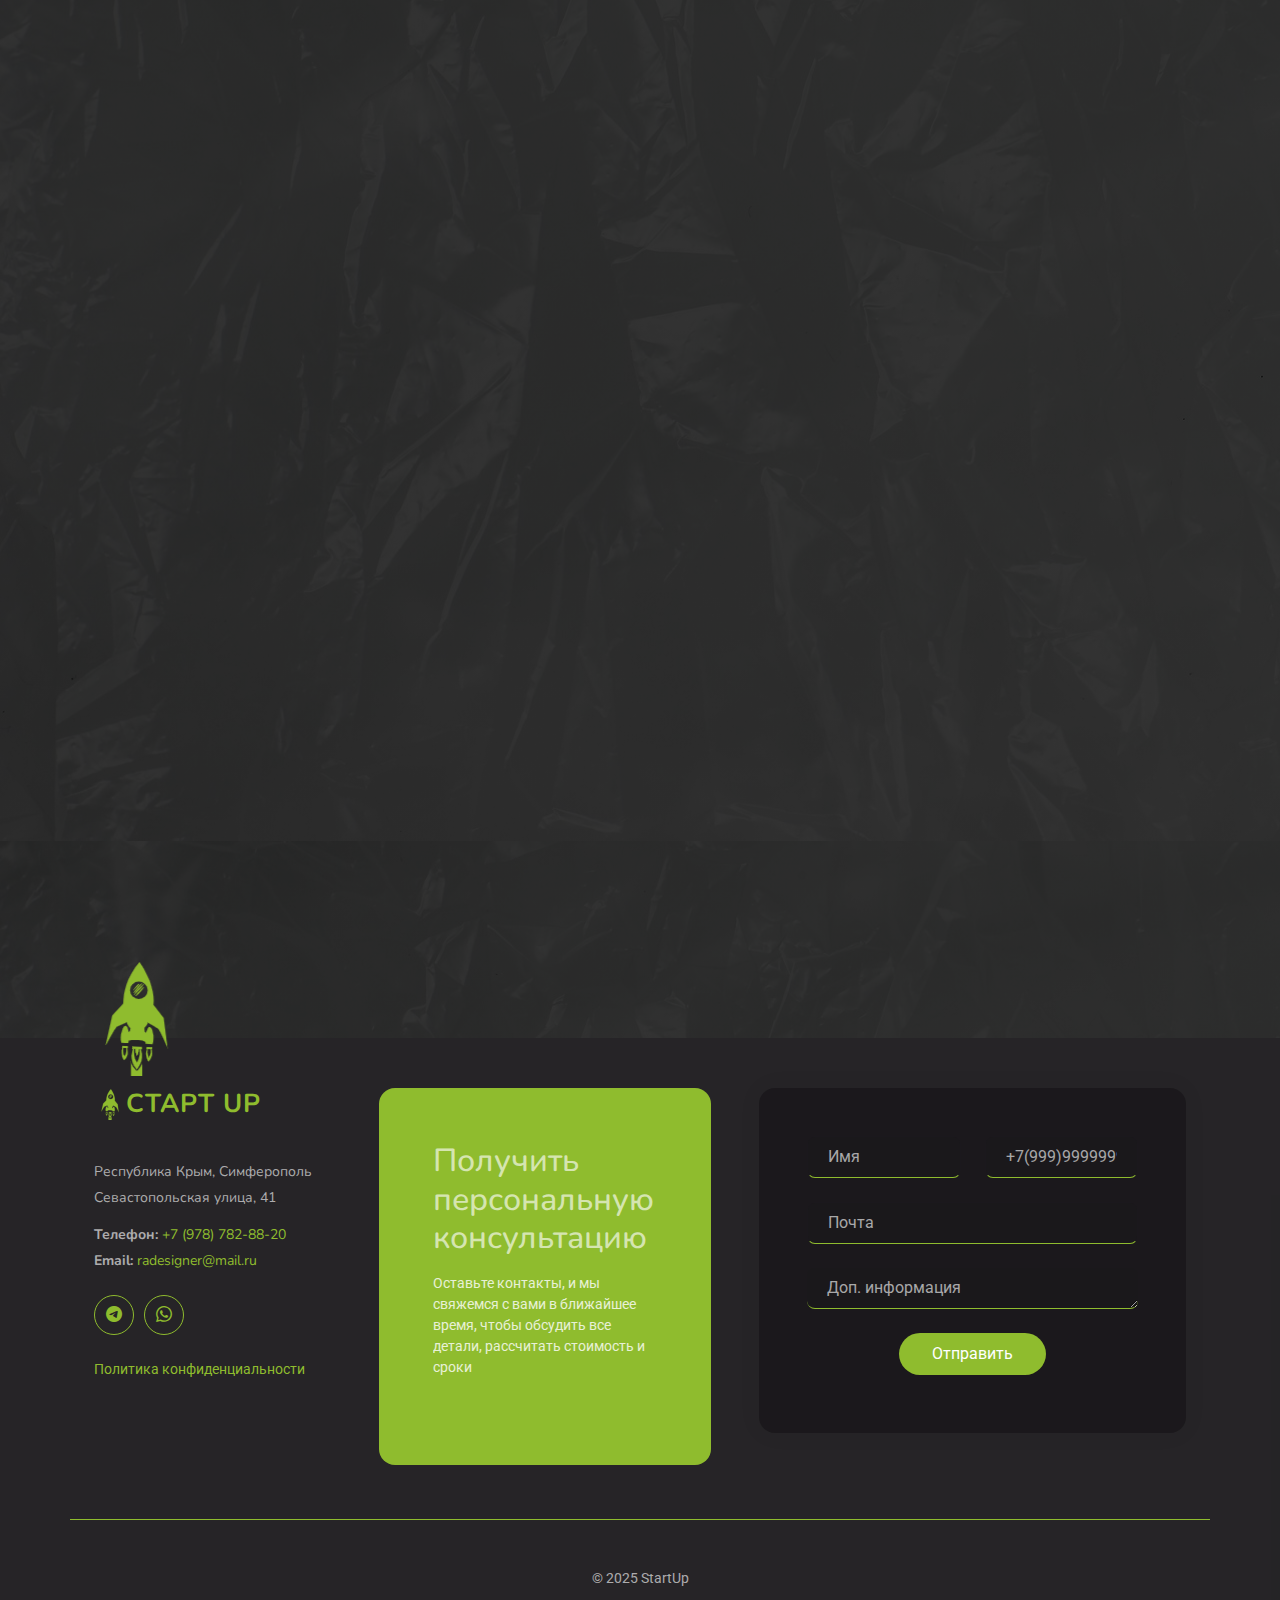
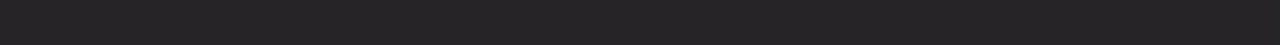
<file: catalog.html>
<!DOCTYPE html>
<html lang="en">

<head>
  <meta charset="utf-8">
  <meta content="width=device-width, initial-scale=1.0" name="viewport">
  <title>123</title>
  <meta name="description" content="">
  <meta name="keywords" content="">

  <!-- Favicons -->
  <link href="assets/img/favicon.ico" rel="icon">
  <link href="assets/img/android-chrome-192x192.png" rel="apple-touch-icon">

  <!-- Fonts -->
  <link href="https://fonts.googleapis.com" rel="preconnect">
  <link href="https://fonts.gstatic.com" rel="preconnect" crossorigin>
  <link href="https://fonts.googleapis.com/css2?family=Roboto:ital,wght@0,100;0,300;0,400;0,500;0,700;0,900;1,100;1,300;1,400;1,500;1,700;1,900&family=Inter:wght@100;200;300;400;500;600;700;800;900&family=Nunito:ital,wght@0,200;0,300;0,400;0,500;0,600;0,700;0,800;0,900;1,200;1,300;1,400;1,500;1,600;1,700;1,800;1,900&display=swap" rel="stylesheet">

  <!-- Vendor CSS Files -->
  <link href="assets/vendor/bootstrap/css/bootstrap.min.css" rel="stylesheet">
  <link href="assets/vendor/bootstrap-icons/bootstrap-icons.css" rel="stylesheet">
  <link href="assets/vendor/aos/aos.css" rel="stylesheet">
  <link href="assets/vendor/glightbox/css/glightbox.min.css" rel="stylesheet">
  <link href="assets/vendor/swiper/swiper-bundle.min.css" rel="stylesheet">

  <!-- Main CSS File -->
  <link href="assets/css/main.css" rel="stylesheet">

  <!-- =======================================================
  * Template Name: iLanding
  * Template URL: https://bootstrapmade.com/ilanding-bootstrap-landing-page-template/
  * Updated: Nov 12 2024 with Bootstrap v5.3.3
  * Author: BootstrapMade.com
  * License: https://bootstrapmade.com/license/
  ======================================================== -->
</head>

<body class="index-page">

  <header id="header" class="header d-flex align-items-center fixed-top">
    <div class="header-container container-fluid container-xl position-relative d-flex align-items-center justify-content-between">

      <a href="index.html" class="logo d-flex align-items-center me-auto me-xl-0">
        <!-- Uncomment the line below if you also wish to use an image logo -->
        <img src="assets/img/logo.png" alt="StartUP">
        <h1 class="sitename">СТАРТ UP</h1>
      </a>

      <nav id="navmenu" class="navmenu">
        <ul>
          <!-- <li><a href="#hero" class="active">О нас</a></li> -->
          <li><a href="#pricing">Каталог</a></li>
          <li><a href="#features">Услуги</a></li>
          <li><a href="#about">Кейсы</a></li>
          <li><a href="#faq">FaQ</a></li>
          <li><a href="#contact">Контакты</a></li>
        </ul>
        <i class="mobile-nav-toggle d-xl-none bi bi-list"></i>
      </nav>
      <div>
        <a class="btn-getstarted" href="#footer">Связаться с нами</a>
        <a class="btn-getstarted"><i class="bi bi-basket2"></i></a>
      </div>
    </div>
  </header>

  <main class="main">

   <section id="pricing" class="pricing hero section light-background">
      <div class="container about" data-aos="fade-up">
          <span class="about-meta" style="font-size:15px"><a href="/">Главная</a> > Каталог</span>
          <h1>Заказать мерч</h1>
          <!-- <h2 class="about-title">Мы собрали в каталоге самую популярную одежду, чтобы ускорить создание мерча</h2> -->
          <br>
      </div>

      <div class="container" data-aos="fade-up" data-aos-delay="100">

        <div class="row g-4 justify-content-center">

          <!-- Basic Plan -->
          <div class="col-lg-4" data-aos="fade-up" data-aos-delay="100">
            <a href="/product-shirt.html">
            <div class="pricing-card">
              <h3>ПЕЧАТЬ ФУТОБОЛОК BASIC</h3>
              <img src="assets/img/header.png" alt="" class="catalog_img">
     <!--          <a href="#" class="btn btn-primary">
                Buy Now
                <i class="bi bi-arrow-right"></i>
              </a> -->
            </div>
            </a>
          </div>
          <div class="col-lg-4" data-aos="fade-up" data-aos-delay="100">
            <a href="/product-cap.html">
            <div class="pricing-card">
              <h3>ПЕЧАТЬ КЕПКИ BASIC</h3>
              <img src="assets/img/hat.png" alt="" class="catalog_img">
     <!--          <a href="#" class="btn btn-primary">
                Buy Now
                <i class="bi bi-arrow-right"></i>
              </a> -->
            </div>
            </a>
          </div>
          <div class="col-lg-4" data-aos="fade-up" data-aos-delay="100">
            <a href="/product-shopper.html">
            <div class="pricing-card">
              <h3>ПЕЧАТЬ ШОПЕРА BASIC</h3>
              <img src="assets/img/shoper.jpg" alt="" class="catalog_img">
     <!--          <a href="#" class="btn btn-primary">
                Buy Now
                <i class="bi bi-arrow-right"></i>
              </a> -->
            </div>
            </a>
          </div>
        </div>

      </div>

    </section>


    <section id="features" class="features section bg_black">


      <div class="container">


        <div class="tab-content" data-aos="fade-up" data-aos-delay="200">

          <div class="tab-pane fade active show" id="features-tab-1">
            <div class="row">
              <div class="col-lg-6 order-2 order-lg-1 mt-3 mt-lg-0 d-flex flex-column justify-content-center">
                <div class="container about" data-aos="fade-up">
                    <span class="about-meta" style="font-size: 4rem;">Сделай свой мерч узнаваемым</span>
                    <h2 class="about-title">Добавь акценты с помощью принтов, нашивок, брендированных этикеток и стильной упаковки</h2>
                    <a href="" class="btn_quest" data-bs-toggle="modal" data-bs-target="#exampleModal">ЗАКАЗАТЬ МЕРЧ</a>
                </div>
              </div>
              <div class="col-lg-6 order-1 order-lg-2 text-center">
                <img src="assets/img/print.png" alt="" class="img-fluid">
              </div>
            </div>
          </div><!-- End tab content item -->



        </div>

      </div>

    </section>


    <section id="features" class="features section ">


      <div class="container">


        <div class="tab-content" data-aos="fade-up" data-aos-delay="200">

          <div class="tab-pane fade active show" id="features-tab-1">
            <div class="row">
              <div class="col-lg-12 order-2 order-lg-1 mt-3 mt-lg-0 d-flex flex-column justify-content-center">
                <div class="container about" data-aos="fade-up">
                    <p class="about-title" style="font-size:1rem; color:var(--accent-color)">Брендированная одежда — это стильное и практичное решение для бизнеса, корпоративных мероприятий, рекламных акций и создания уникального имиджа. Компания СТАРТ UP в Симферополе предлагает производство брендированной одежды на заказ высокого качества по доступным ценам. Мы помогаем подчеркнуть индивидуальность вашего бренда с помощью современной технологии нанесения логотипов и дизайнов.</p>
                    <h3 class="about-meta">Почему выбирают брендирование одежды?</h3>
                    <p class="about-title" style="font-size:1rem; color:var(--accent-color)">Брендирование одежды — это отличный способ выделиться на фоне конкурентов и повысить узнаваемость компании. Корпоративные футболки, толстовки или куртки с вышивкой логотипа подчеркивают сплоченность команды, а также привлекают внимание потенциальных клиентов на мероприятиях и выставках. Брендированная одежда идеально подходит для:</p>
                    <ul style="font-size:1rem; color:var(--accent-color)">
                      <li>Рекламных кампаний.</li>
                      <li>Подарков партнерам и сотрудникам.</li>
                      <li>Формы для персонала.</li>
                      <li>Промоакций и презентаций.</li>
                    </ul>
                    <p class="about-title" style="font-size:1rem; color:var(--accent-color)">Мы предлагаем вам возможность заказать брендированную одежду с учетом ваших пожеланий. От выбора ткани до нанесения рисунка — каждый этап контролируется нашими специалистами, чтобы конечный результат отвечал вашим ожиданиям.</p>
                    <!-- <a href="" class="btn_quest" data-bs-toggle="modal" data-bs-target="#exampleModal">ЗАКАЗАТЬ МЕРЧ</a> -->
                    <h3 class="about-meta">Услуги компании СТАРТ UP</h3>
                    <ul style="font-size:1rem; color:var(--accent-color)">
                      <li >Вышивка и печать. Мы используем долговечные технологии нанесения изображений: вышивку, шелкографию и термоперенос.</li>
                      <li >Ассортимент. Доступны футболки, головные уборы, шоперы и другие изделия.</li>
                      <li >Доступные цены. Мы предоставляем выгодные условия сотрудничества, включая гибкую систему скидок для крупных заказов.</li>
                    </ul>
                    <h3 class="about-meta">Почему стоит выбрать СТАРТ UP?</h3>
                    <ul style="font-size:1rem; color:var(--accent-color)">
                      <li>Опыт и качество. Мы много лет работаем с брендами различного масштаба.</li>
                      <li>Быстрая реализация. Гарантируем оперативное изготовление заказов даже в сжатые сроки.</li>
                      <li>Доставка по всему миру СДЕК и по городу Семферополь. Организуем доставку готовой продукции по городу и области.</li>
                    </ul>
                    <h3 class="about-meta">Как заказать брендированную одежду?</h3>
                    <ul style="font-size:1rem; color:var(--accent-color)">
                      <li>Опыт и качество. Мы много лет работаем с брендами различного масштаба.</li>
                      <li>Быстрая реализация. Гарантируем оперативное изготовление заказов даже в сжатые сроки.</li>
                      <li>Доставка по всему миру СДЕК и по городу Семферополь. Организуем доставку готовой продукции по городу и области.</li>
                    </ul>
                    <p class="about-title" style="font-size:1rem; color:var(--accent-color)">Чтобы купить брендированную одежду в Семферополе, оставьте заявку на нашем сайте или позвоните нашим менеджерам. Мы подберем лучшее решение под ваш бюджет и задачи.</p>
                    <p class="about-title" style="font-size:1rem; color:var(--accent-color)">Брендированная одежда от СТАРТ UP — это качество, стиль и внимание к деталям по разумной цене!</p>
                </div>
              </div>
         <!--      <div class="col-lg-6 order-1 order-lg-2 text-center">
                <img src="assets/img/header.png" alt="" class="img-fluid">
              </div> -->
            </div>
          </div><!-- End tab content item -->



        </div>

      </div>

    </section>



   </main>
  <footer id="footer" class="footer">

    <div id="contact" class="container footer-top">
      <div class="row gy-4">

      <div class="col-xl-3 col-lg-12 col-md-12 footer-about">
          <div class="container contact ">
            <a href="index.html" class="logo d-flex align-items-center justify-content-ends ">
              <img src="assets/img/logo.png" alt="StartUP">
              <span class="sitename-footer">СТАРТ UP</span>
            </a>
            <div class="footer-contact pt-3 justify-content-ends">
              <p>Республика Крым, Симферополь</p>
              <p>Севастопольская улица, 41</p>
              <p class="mt-3"><strong>Телефон:</strong> <span><a href="tel:89787828820">+7 (978) 782-88-20</a></span></p>
              <p><strong>Email:</strong> <span><a href="mailto:radesigner@mail.ru">radesigner@mail.ru</a></span></p>
            </div>
            <div class="social-links d-flex mt-4 justify-content-ends">
              <a href="https://t.me/+79787828820"><i class="bi bi-telegram"></i></a>
              <a href="https://api.whatsapp.com/send/?phone=79787828820"><i class="bi bi-whatsapp"></i></a>
              <!-- <a href=""><i class="bi bi-viber"></i></a> -->
            </div>
            <a href="" class="social-links d-flex mt-4 justify-content-ends">Политика конфиденциальности</a>
          </div>
        </div>
        <div class="col-xl-4 col-lg-6 col-md-12 footer-links">
          <div class="container contact">
            <div class="info-box min-width">
              <h3>Получить персональную консультацию</h3>
              <p>Оставьте контакты, и мы свяжемся с вами в ближайшее время, чтобы обсудить все детали, расcчитать стоимость и сроки</p>
            </div>
          </div>
        </div>
        <div class="col-xl-5 col-lg-6 col-md-12 footer-links">
          <div class="container contact">
            <div class="contact-form  min-width">
              <form action="forms/contact.php" method="post" class="php-email-form">
                <div class="row gy-4">

                  <div class="col-md-6">
                    <input type="text" name="name" class="form-control" placeholder="Имя" required="">
                  </div>

                  <div class="col-md-6 ">
                    <input type="tel" class="form-control" name="tel" placeholder="+7(999)9999999" required="">
                  </div>

                  <div class="col-12">
                    <input type="email" class="form-control" name="email" placeholder="Почта" required="">
                  </div>

                  <div class="col-12">
                    <textarea class="form-control" name="message" rows="1" placeholder="Доп. информация" required=""></textarea>
                  </div>

                  <div class="col-12 text-center">
                    <div class="loading">Loading</div>
                    <div class="error-message"></div>
                    <div class="sent-message">Your message has been sent. Thank you!</div>

                    <button type="submit" class="btn">Отправить</button>
                  </div>

                </div>
              </form>
            </div>
          </div>
        </div>


<!--         <div class="col-lg-2 col-md-3 footer-links">
          <h4>Useful Links</h4>
          <ul>
            <li><a href="#">О нас</a></li>
            <li><a href="#">Команда</a></li>
            <li><a href="#">Services</a></li>
            <li><a href="#">Terms of service</a></li>
            <li><a href="#">Privacy policy</a></li>
          </ul>
        </div>

        <div class="col-lg-2 col-md-3 footer-links">
          <h4>Our Services</h4>
          <ul>
            <li><a href="#">Web Design</a></li>
            <li><a href="#">Web Development</a></li>
            <li><a href="#">Product Management</a></li>
            <li><a href="#">Marketing</a></li>
            <li><a href="#">Graphic Design</a></li>
          </ul>
        </div>

        <div class="col-lg-2 col-md-3 footer-links">
          <h4>Hic solutasetp</h4>
          <ul>
            <li><a href="#">Molestiae accusamus iure</a></li>
            <li><a href="#">Excepturi dignissimos</a></li>
            <li><a href="#">Suscipit distinctio</a></li>
            <li><a href="#">Dilecta</a></li>
            <li><a href="#">Sit quas consectetur</a></li>
          </ul>
        </div> -->
<!--
        <div class="col-lg-4 col-md-6 footer-links offset-lg-4 ">
          <h4>Nobis illum</h4>
          <ul>
            <li><a href="#">О нас</a></li>
            <li><a href="#">Laudantium dolorum</a></li>
            <li><a href="#">Dinera</a></li>
            <li><a href="#">Trodelas</a></li>
            <li><a href="#">Flexo</a></li>
          </ul>
        </div> -->

      </div>
    </div>

    <div class="container copyright text-center mt-4">
      <p>© <span>2025 StartUp</span> </p>
      <div class="credits">
      </div>
    </div>

  </footer>

<!-- Модальное окно -->
<div class="modal fade" id="exampleModal"  aria-labelledby="exampleModalLabel" aria-hidden="true">
  <div class="modal-dialog">
    <div class="modal-content modal_window">
      <div class="modal-header">
        <button type="button" class="btn-close" data-bs-dismiss="modal" aria-label="Закрыть"></button>
      </div>
      <div class="modal-body">
        <h5 class="modal-title" id="exampleModalLabel">Получи бесплатную консультацию</h5>
        <p>Заполни форму, мы свяжемся с тобой и обсудим детали</p>
              <form action="forms/contact.php" method="post" class="php-email-form" data-aos="fade-up" data-aos-delay="200" style="margin-top: 3rem;">
                <div class="row gy-4">

                  <div class="col-md-6">
                    <input type="text" name="name" class="form-control" placeholder="Имя" required="">
                  </div>

                  <div class="col-md-6 ">
                    <input type="tel" class="form-control" name="tel" placeholder="+7(999)9999999" required="">
                  </div>

                 <div class="col-12">
                    <textarea class="form-control" name="message" rows="3" placeholder="Доп. информация" required=""></textarea>
                  </div>


                  <div class="col-12 text-center">
                    <div class="loading">Loading</div>
                    <div class="error-message"></div>
                    <div class="sent-message">Your message has been sent. Thank you!</div>

                    <button type="submit" class="modal_button">Отправить</button>
                  </div>
                  <p>Нажимая на кнопку, вы даете согласие на обработку персональных данных и соглашаетесь c <a href="">политикой конфиденциальности</a></p>
                </div>
              </form>
      </div>
<!--       <div class="modal-footer">
        <button type="button" class="btn btn-secondary" data-bs-dismiss="modal">Закрыть</button>
        <button type="button" class="btn btn-primary">Сохранить изменения</button>
      </div> -->
    </div>
  </div>
</div>
  <!-- Scroll Top -->
  <a href="#" id="scroll-top" class="scroll-top d-flex align-items-center justify-content-center"><i class="bi bi-arrow-up-short"></i></a>

  <!-- Vendor JS Files -->
  <script src="assets/vendor/bootstrap/js/bootstrap.bundle.min.js"></script>
  <script src="assets/vendor/php-email-form/validate.js"></script>
  <script src="assets/vendor/aos/aos.js"></script>
  <script src="assets/vendor/glightbox/js/glightbox.min.js"></script>
  <script src="assets/vendor/swiper/swiper-bundle.min.js"></script>
  <script src="assets/vendor/purecounter/purecounter_vanilla.js"></script>

  <!-- Main JS File -->
  <script src="assets/js/main.js"></script>

</body>

</html>
</file>
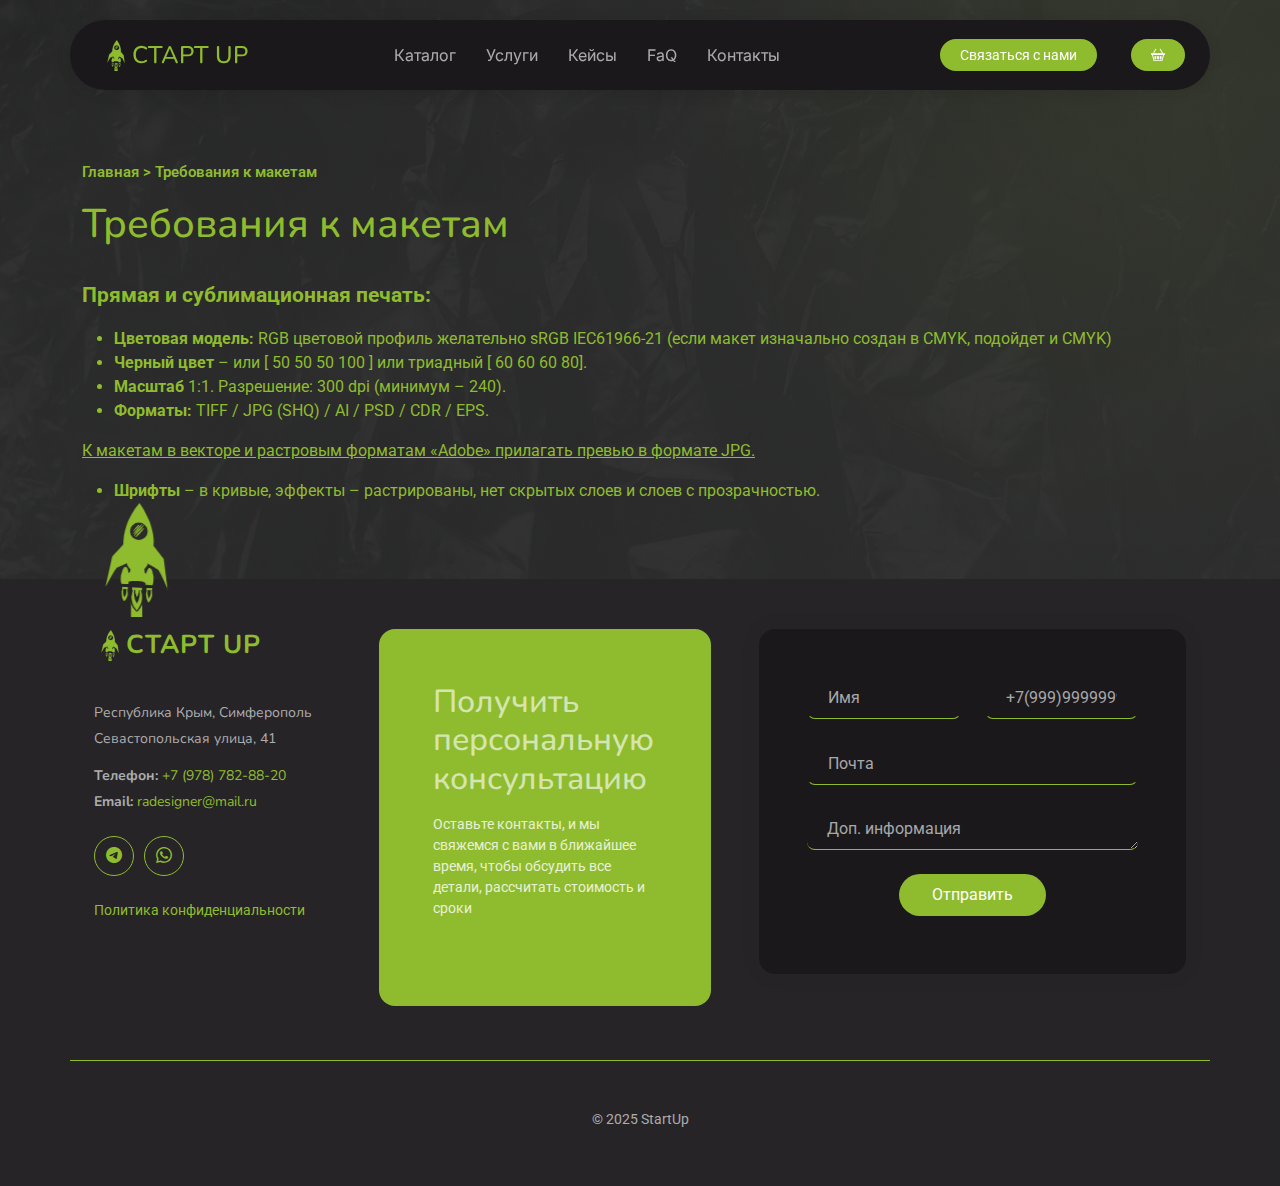
<file: layout-requirements.html>
<!DOCTYPE html>
<html lang="en">

<head>
  <meta charset="utf-8">
  <meta content="width=device-width, initial-scale=1.0" name="viewport">
  <title>123</title>
  <meta name="description" content="">
  <meta name="keywords" content="">

  <!-- Favicons -->
  <link href="assets/img/favicon.ico" rel="icon">
  <link href="assets/img/android-chrome-192x192.png" rel="apple-touch-icon">

  <!-- Fonts -->
  <link href="https://fonts.googleapis.com" rel="preconnect">
  <link href="https://fonts.gstatic.com" rel="preconnect" crossorigin>
  <link href="https://fonts.googleapis.com/css2?family=Roboto:ital,wght@0,100;0,300;0,400;0,500;0,700;0,900;1,100;1,300;1,400;1,500;1,700;1,900&family=Inter:wght@100;200;300;400;500;600;700;800;900&family=Nunito:ital,wght@0,200;0,300;0,400;0,500;0,600;0,700;0,800;0,900;1,200;1,300;1,400;1,500;1,600;1,700;1,800;1,900&display=swap" rel="stylesheet">

  <!-- Vendor CSS Files -->
  <link href="assets/vendor/bootstrap/css/bootstrap.min.css" rel="stylesheet">
  <link href="assets/vendor/bootstrap-icons/bootstrap-icons.css" rel="stylesheet">
  <link href="assets/vendor/aos/aos.css" rel="stylesheet">
  <link href="assets/vendor/glightbox/css/glightbox.min.css" rel="stylesheet">
  <link href="assets/vendor/swiper/swiper-bundle.min.css" rel="stylesheet">

  <!-- Main CSS File -->
  <link href="assets/css/main.css" rel="stylesheet">

  <!-- =======================================================
  * Template Name: iLanding
  * Template URL: https://bootstrapmade.com/ilanding-bootstrap-landing-page-template/
  * Updated: Nov 12 2024 with Bootstrap v5.3.3
  * Author: BootstrapMade.com
  * License: https://bootstrapmade.com/license/
  ======================================================== -->
</head>

<body class="index-page">

  <header id="header" class="header d-flex align-items-center fixed-top">
    <div class="header-container container-fluid container-xl position-relative d-flex align-items-center justify-content-between">

      <a href="index.html" class="logo d-flex align-items-center me-auto me-xl-0">
        <!-- Uncomment the line below if you also wish to use an image logo -->
        <img src="assets/img/logo.png" alt="StartUP">
        <h1 class="sitename">СТАРТ UP</h1>
      </a>

      <nav id="navmenu" class="navmenu">
        <ul>
          <!-- <li><a href="#hero" class="active">О нас</a></li> -->
          <li><a href="#pricing">Каталог</a></li>
          <li><a href="#features">Услуги</a></li>
          <li><a href="#about">Кейсы</a></li>
          <li><a href="#faq">FaQ</a></li>
          <li><a href="#contact">Контакты</a></li>
        </ul>
        <i class="mobile-nav-toggle d-xl-none bi bi-list"></i>
      </nav>
      <div>
        <a class="btn-getstarted" href="#footer">Связаться с нами</a>
        <a class="btn-getstarted"><i class="bi bi-basket2"></i></a>
      </div>
    </div>
  </header>

  <main class="main">
   <section id="pricing" class="pricing hero section light-background">
      <div class="container about" data-aos="fade-up">
          <span class="about-meta" style="font-size:15px"><a href="/">Главная</a> > Требования к макетам </span>
          <h1>Требования к макетам</h1>
          <!-- <h2 class="about-title">Мы собрали в каталоге самую популярную одежду, чтобы ускорить создание мерча</h2> -->
          <br>
      </div>
      <div class="container" data-aos="fade-up" data-aos-delay="100">
         <p class="about-title" style=" color:var(--accent-color); font-weight:700; font-size: 1.3rem;">Прямая и сублимационная печать:</p>
         <ul style="font-size:1rem; color:var(--accent-color)">
           <li><span style="color:var(--accent-color); font-weight:700;">Цветовая модель:</span>  RGB цветовой профиль желательно sRGB IEC61966-21 (если макет изначально создан в CMYK, подойдет и CMYK)</li>
           <li><span style="color:var(--accent-color); font-weight:700;">Черный цвет</span> – или [ 50 50 50 100 ] или триадный [ 60 60 60 80].</li>
           <li><span style="color:var(--accent-color); font-weight:700;">Масштаб</span> 1:1. Разрешение: 300 dpi (минимум – 240).</li>
           <li><span style="color:var(--accent-color); font-weight:700;">Форматы:</span> TIFF / JPG (SHQ) / AI / PSD / CDR / EPS.</li>
         </ul>
          <p class="about-title" style="font-size:1rem; color:var(--accent-color); text-decoration: underline;">К макетам в векторе и растровым форматам «Adobe» прилагать превью в формате JPG.</p>

         <ul style="font-size:1rem; color:var(--accent-color)">
           <li><span style="color:var(--accent-color); font-weight:700;">Шрифты</span> – в кривые, эффекты – растрированы, нет скрытых слоев и слоев с прозрачностью.</li>
         </ul>
      </div>
    </section>
   </main>
  <footer id="footer" class="footer">
    <div id="contact" class="container footer-top">
      <div class="row gy-4">
      <div class="col-xl-3 col-lg-12 col-md-12 footer-about">
          <div class="container contact ">
            <a href="index.html" class="logo d-flex align-items-center justify-content-ends ">
              <img src="assets/img/logo.png" alt="StartUP">
              <span class="sitename-footer">СТАРТ UP</span>
            </a>
            <div class="footer-contact pt-3 justify-content-ends">
              <p>Республика Крым, Симферополь</p>
              <p>Севастопольская улица, 41</p>
              <p class="mt-3"><strong>Телефон:</strong> <span><a href="tel:89787828820">+7 (978) 782-88-20</a></span></p>
              <p><strong>Email:</strong> <span><a href="mailto:radesigner@mail.ru">radesigner@mail.ru</a></span></p>
            </div>
            <div class="social-links d-flex mt-4 justify-content-ends">
              <a href="https://t.me/+79787828820"><i class="bi bi-telegram"></i></a>
              <a href="https://api.whatsapp.com/send/?phone=79787828820"><i class="bi bi-whatsapp"></i></a>
              <!-- <a href=""><i class="bi bi-viber"></i></a> -->
            </div>
            <a href="" class="social-links d-flex mt-4 justify-content-ends">Политика конфиденциальности</a>
          </div>
        </div>
        <div class="col-xl-4 col-lg-6 col-md-12 footer-links">
          <div class="container contact">
            <div class="info-box min-width">
              <h3>Получить персональную консультацию</h3>
              <p>Оставьте контакты, и мы свяжемся с вами в ближайшее время, чтобы обсудить все детали, расcчитать стоимость и сроки</p>
            </div>
          </div>
        </div>
        <div class="col-xl-5 col-lg-6 col-md-12 footer-links">
          <div class="container contact">
            <div class="contact-form  min-width">
              <form action="forms/contact.php" method="post" class="php-email-form">
                <div class="row gy-4">

                  <div class="col-md-6">
                    <input type="text" name="name" class="form-control" placeholder="Имя" required="">
                  </div>

                  <div class="col-md-6 ">
                    <input type="tel" class="form-control" name="tel" placeholder="+7(999)9999999" required="">
                  </div>

                  <div class="col-12">
                    <input type="email" class="form-control" name="email" placeholder="Почта" required="">
                  </div>

                  <div class="col-12">
                    <textarea class="form-control" name="message" rows="1" placeholder="Доп. информация" required=""></textarea>
                  </div>

                  <div class="col-12 text-center">
                    <div class="loading">Loading</div>
                    <div class="error-message"></div>
                    <div class="sent-message">Your message has been sent. Thank you!</div>

                    <button type="submit" class="btn">Отправить</button>
                  </div>

                </div>
              </form>
            </div>
          </div>
        </div>


<!--         <div class="col-lg-2 col-md-3 footer-links">
          <h4>Useful Links</h4>
          <ul>
            <li><a href="#">О нас</a></li>
            <li><a href="#">Команда</a></li>
            <li><a href="#">Services</a></li>
            <li><a href="#">Terms of service</a></li>
            <li><a href="#">Privacy policy</a></li>
          </ul>
        </div>

        <div class="col-lg-2 col-md-3 footer-links">
          <h4>Our Services</h4>
          <ul>
            <li><a href="#">Web Design</a></li>
            <li><a href="#">Web Development</a></li>
            <li><a href="#">Product Management</a></li>
            <li><a href="#">Marketing</a></li>
            <li><a href="#">Graphic Design</a></li>
          </ul>
        </div>

        <div class="col-lg-2 col-md-3 footer-links">
          <h4>Hic solutasetp</h4>
          <ul>
            <li><a href="#">Molestiae accusamus iure</a></li>
            <li><a href="#">Excepturi dignissimos</a></li>
            <li><a href="#">Suscipit distinctio</a></li>
            <li><a href="#">Dilecta</a></li>
            <li><a href="#">Sit quas consectetur</a></li>
          </ul>
        </div> -->
<!--
        <div class="col-lg-4 col-md-6 footer-links offset-lg-4 ">
          <h4>Nobis illum</h4>
          <ul>
            <li><a href="#">О нас</a></li>
            <li><a href="#">Laudantium dolorum</a></li>
            <li><a href="#">Dinera</a></li>
            <li><a href="#">Trodelas</a></li>
            <li><a href="#">Flexo</a></li>
          </ul>
        </div> -->

      </div>
    </div>

    <div class="container copyright text-center mt-4">
      <p>© <span>2025 StartUp</span> </p>
      <div class="credits">
      </div>
    </div>

  </footer>

<!-- Модальное окно -->
<div class="modal fade" id="exampleModal"  aria-labelledby="exampleModalLabel" aria-hidden="true">
  <div class="modal-dialog">
    <div class="modal-content modal_window">
      <div class="modal-header">
        <button type="button" class="btn-close" data-bs-dismiss="modal" aria-label="Закрыть"></button>
      </div>
      <div class="modal-body">
        <h5 class="modal-title" id="exampleModalLabel">Получи бесплатную консультацию</h5>
        <p>Заполни форму, мы свяжемся с тобой и обсудим детали</p>
              <form action="forms/contact.php" method="post" class="php-email-form" data-aos="fade-up" data-aos-delay="200" style="margin-top: 3rem;">
                <div class="row gy-4">

                  <div class="col-md-6">
                    <input type="text" name="name" class="form-control" placeholder="Имя" required="">
                  </div>

                  <div class="col-md-6 ">
                    <input type="tel" class="form-control" name="tel" placeholder="+7(999)9999999" required="">
                  </div>

                 <div class="col-12">
                    <textarea class="form-control" name="message" rows="3" placeholder="Доп. информация" required=""></textarea>
                  </div>


                  <div class="col-12 text-center">
                    <div class="loading">Loading</div>
                    <div class="error-message"></div>
                    <div class="sent-message">Your message has been sent. Thank you!</div>

                    <button type="submit" class="modal_button">Отправить</button>
                  </div>
                  <p>Нажимая на кнопку, вы даете согласие на обработку персональных данных и соглашаетесь c <a href="">политикой конфиденциальности</a></p>
                </div>
              </form>
      </div>
<!--       <div class="modal-footer">
        <button type="button" class="btn btn-secondary" data-bs-dismiss="modal">Закрыть</button>
        <button type="button" class="btn btn-primary">Сохранить изменения</button>
      </div> -->
    </div>
  </div>
</div>
  <!-- Scroll Top -->
  <a href="#" id="scroll-top" class="scroll-top d-flex align-items-center justify-content-center"><i class="bi bi-arrow-up-short"></i></a>

  <!-- Vendor JS Files -->
  <script src="assets/vendor/bootstrap/js/bootstrap.bundle.min.js"></script>
  <script src="assets/vendor/php-email-form/validate.js"></script>
  <script src="assets/vendor/aos/aos.js"></script>
  <script src="assets/vendor/glightbox/js/glightbox.min.js"></script>
  <script src="assets/vendor/swiper/swiper-bundle.min.js"></script>
  <script src="assets/vendor/purecounter/purecounter_vanilla.js"></script>

  <!-- Main JS File -->
  <script src="assets/js/main.js"></script>

</body>

</html>
</file>
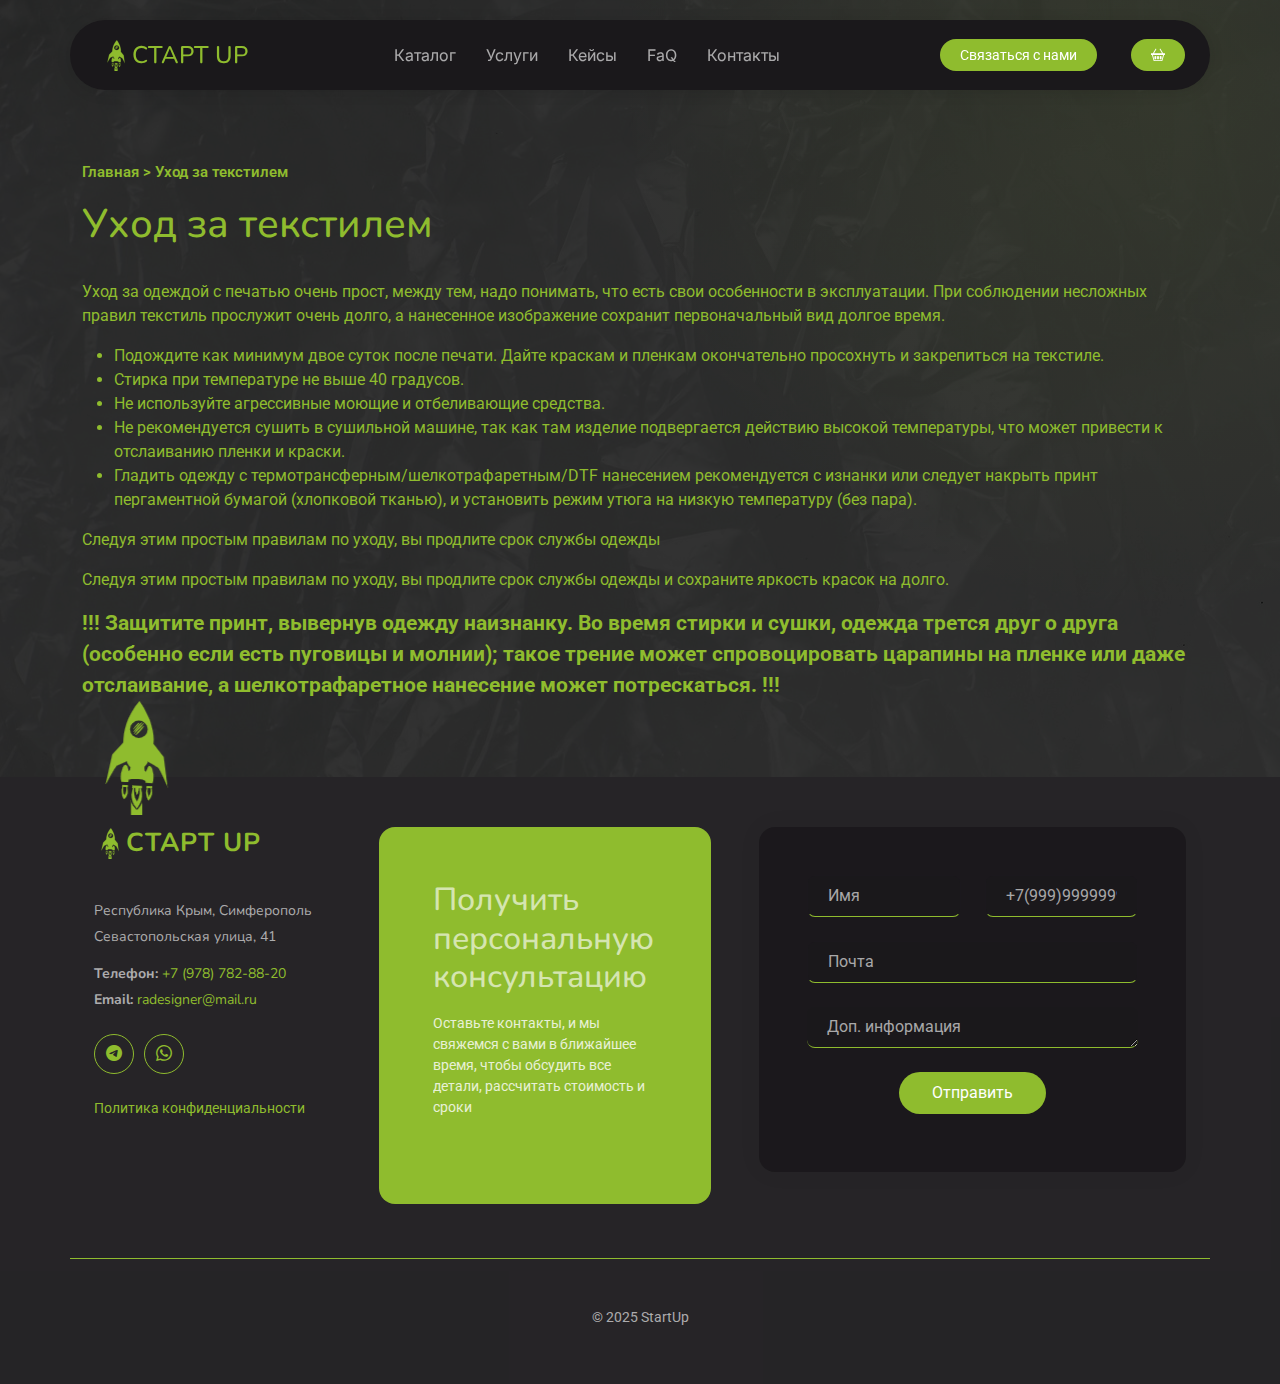
<file: textile-care.html>
<!DOCTYPE html>
<html lang="en">

<head>
  <meta charset="utf-8">
  <meta content="width=device-width, initial-scale=1.0" name="viewport">
  <title>123</title>
  <meta name="description" content="">
  <meta name="keywords" content="">

  <!-- Favicons -->
  <link href="assets/img/favicon.ico" rel="icon">
  <link href="assets/img/android-chrome-192x192.png" rel="apple-touch-icon">

  <!-- Fonts -->
  <link href="https://fonts.googleapis.com" rel="preconnect">
  <link href="https://fonts.gstatic.com" rel="preconnect" crossorigin>
  <link href="https://fonts.googleapis.com/css2?family=Roboto:ital,wght@0,100;0,300;0,400;0,500;0,700;0,900;1,100;1,300;1,400;1,500;1,700;1,900&family=Inter:wght@100;200;300;400;500;600;700;800;900&family=Nunito:ital,wght@0,200;0,300;0,400;0,500;0,600;0,700;0,800;0,900;1,200;1,300;1,400;1,500;1,600;1,700;1,800;1,900&display=swap" rel="stylesheet">

  <!-- Vendor CSS Files -->
  <link href="assets/vendor/bootstrap/css/bootstrap.min.css" rel="stylesheet">
  <link href="assets/vendor/bootstrap-icons/bootstrap-icons.css" rel="stylesheet">
  <link href="assets/vendor/aos/aos.css" rel="stylesheet">
  <link href="assets/vendor/glightbox/css/glightbox.min.css" rel="stylesheet">
  <link href="assets/vendor/swiper/swiper-bundle.min.css" rel="stylesheet">

  <!-- Main CSS File -->
  <link href="assets/css/main.css" rel="stylesheet">

  <!-- =======================================================
  * Template Name: iLanding
  * Template URL: https://bootstrapmade.com/ilanding-bootstrap-landing-page-template/
  * Updated: Nov 12 2024 with Bootstrap v5.3.3
  * Author: BootstrapMade.com
  * License: https://bootstrapmade.com/license/
  ======================================================== -->
</head>

<body class="index-page">

  <header id="header" class="header d-flex align-items-center fixed-top">
    <div class="header-container container-fluid container-xl position-relative d-flex align-items-center justify-content-between">

      <a href="index.html" class="logo d-flex align-items-center me-auto me-xl-0">
        <!-- Uncomment the line below if you also wish to use an image logo -->
        <img src="assets/img/logo.png" alt="StartUP">
        <h1 class="sitename">СТАРТ UP</h1>
      </a>

      <nav id="navmenu" class="navmenu">
        <ul>
          <!-- <li><a href="#hero" class="active">О нас</a></li> -->
          <li><a href="#pricing">Каталог</a></li>
          <li><a href="#features">Услуги</a></li>
          <li><a href="#about">Кейсы</a></li>
          <li><a href="#faq">FaQ</a></li>
          <li><a href="#contact">Контакты</a></li>
        </ul>
        <i class="mobile-nav-toggle d-xl-none bi bi-list"></i>
      </nav>
      <div>
        <a class="btn-getstarted" href="#footer">Связаться с нами</a>
        <a class="btn-getstarted"><i class="bi bi-basket2"></i></a>
      </div>
    </div>
  </header>

  <main class="main">
   <section id="pricing" class="pricing hero section light-background">
      <div class="container about" data-aos="fade-up">
          <span class="about-meta" style="font-size:15px"><a href="/">Главная</a> > Уход за текстилем</span>
          <h1>Уход за текстилем</h1>
          <!-- <h2 class="about-title">Мы собрали в каталоге самую популярную одежду, чтобы ускорить создание мерча</h2> -->
          <br>
      </div>
      <div class="container" data-aos="fade-up" data-aos-delay="100">
         <p class="about-title" style="font-size:1rem; color:var(--accent-color)">Уход за одеждой с печатью очень прост, между тем, надо понимать, что есть  свои особенности в эксплуатации. При соблюдении несложных правил текстиль прослужит очень долго, а нанесенное изображение сохранит первоначальный вид долгое время.</p>
         <ul style="font-size:1rem; color:var(--accent-color)">
           <li>Подождите как минимум двое суток после печати. Дайте краскам и пленкам окончательно просохнуть и закрепиться на текстиле.</li>
           <li>Стирка при температуре не выше 40 градусов.</li>
           <li>Не используйте агрессивные моющие и отбеливающие средства.</li>
           <li>Не рекомендуется сушить в сушильной машине, так как там изделие подвергается действию высокой температуры, что может привести к отслаиванию пленки и краски.</li>
           <li>Гладить одежду с термотрансферным/шелкотрафаретным/DTF нанесением рекомендуется с изнанки или следует накрыть принт пергаментной бумагой (хлопковой тканью), и установить режим утюга на низкую температуру (без пара).</li>
         </ul>

          <p class="about-title" style="font-size:1rem; color:var(--accent-color)">Следуя этим простым правилам по уходу, вы продлите срок службы одежды</p>
          <p class="about-title" style="font-size:1rem; color:var(--accent-color)">Следуя этим простым правилам по уходу, вы продлите срок службы одежды и сохраните яркость красок на долго.</p>
          <p class="about-title" style="font-size:1rem; color:var(--accent-color); font-weight:700; font-size: 1.3rem;">!!! Защитите принт, вывернув одежду наизнанку. Во время стирки и сушки, одежда трется друг о друга (особенно если есть пуговицы и молнии); такое трение может спровоцировать царапины на пленке или даже отслаивание, а шелкотрафаретное нанесение может потрескаться. !!!</p>
      </div>
    </section>
   </main>
  <footer id="footer" class="footer">
    <div id="contact" class="container footer-top">
      <div class="row gy-4">
      <div class="col-xl-3 col-lg-12 col-md-12 footer-about">
          <div class="container contact ">
            <a href="index.html" class="logo d-flex align-items-center justify-content-ends ">
              <img src="assets/img/logo.png" alt="StartUP">
              <span class="sitename-footer">СТАРТ UP</span>
            </a>
            <div class="footer-contact pt-3 justify-content-ends">
              <p>Республика Крым, Симферополь</p>
              <p>Севастопольская улица, 41</p>
              <p class="mt-3"><strong>Телефон:</strong> <span><a href="tel:89787828820">+7 (978) 782-88-20</a></span></p>
              <p><strong>Email:</strong> <span><a href="mailto:radesigner@mail.ru">radesigner@mail.ru</a></span></p>
            </div>
            <div class="social-links d-flex mt-4 justify-content-ends">
              <a href="https://t.me/+79787828820"><i class="bi bi-telegram"></i></a>
              <a href="https://api.whatsapp.com/send/?phone=79787828820"><i class="bi bi-whatsapp"></i></a>
              <!-- <a href=""><i class="bi bi-viber"></i></a> -->
            </div>
            <a href="" class="social-links d-flex mt-4 justify-content-ends">Политика конфиденциальности</a>
          </div>
        </div>
        <div class="col-xl-4 col-lg-6 col-md-12 footer-links">
          <div class="container contact">
            <div class="info-box min-width">
              <h3>Получить персональную консультацию</h3>
              <p>Оставьте контакты, и мы свяжемся с вами в ближайшее время, чтобы обсудить все детали, расcчитать стоимость и сроки</p>
            </div>
          </div>
        </div>
        <div class="col-xl-5 col-lg-6 col-md-12 footer-links">
          <div class="container contact">
            <div class="contact-form  min-width">
              <form action="forms/contact.php" method="post" class="php-email-form">
                <div class="row gy-4">

                  <div class="col-md-6">
                    <input type="text" name="name" class="form-control" placeholder="Имя" required="">
                  </div>

                  <div class="col-md-6 ">
                    <input type="tel" class="form-control" name="tel" placeholder="+7(999)9999999" required="">
                  </div>

                  <div class="col-12">
                    <input type="email" class="form-control" name="email" placeholder="Почта" required="">
                  </div>

                  <div class="col-12">
                    <textarea class="form-control" name="message" rows="1" placeholder="Доп. информация" required=""></textarea>
                  </div>

                  <div class="col-12 text-center">
                    <div class="loading">Loading</div>
                    <div class="error-message"></div>
                    <div class="sent-message">Your message has been sent. Thank you!</div>

                    <button type="submit" class="btn">Отправить</button>
                  </div>

                </div>
              </form>
            </div>
          </div>
        </div>


<!--         <div class="col-lg-2 col-md-3 footer-links">
          <h4>Useful Links</h4>
          <ul>
            <li><a href="#">О нас</a></li>
            <li><a href="#">Команда</a></li>
            <li><a href="#">Services</a></li>
            <li><a href="#">Terms of service</a></li>
            <li><a href="#">Privacy policy</a></li>
          </ul>
        </div>

        <div class="col-lg-2 col-md-3 footer-links">
          <h4>Our Services</h4>
          <ul>
            <li><a href="#">Web Design</a></li>
            <li><a href="#">Web Development</a></li>
            <li><a href="#">Product Management</a></li>
            <li><a href="#">Marketing</a></li>
            <li><a href="#">Graphic Design</a></li>
          </ul>
        </div>

        <div class="col-lg-2 col-md-3 footer-links">
          <h4>Hic solutasetp</h4>
          <ul>
            <li><a href="#">Molestiae accusamus iure</a></li>
            <li><a href="#">Excepturi dignissimos</a></li>
            <li><a href="#">Suscipit distinctio</a></li>
            <li><a href="#">Dilecta</a></li>
            <li><a href="#">Sit quas consectetur</a></li>
          </ul>
        </div> -->
<!--
        <div class="col-lg-4 col-md-6 footer-links offset-lg-4 ">
          <h4>Nobis illum</h4>
          <ul>
            <li><a href="#">О нас</a></li>
            <li><a href="#">Laudantium dolorum</a></li>
            <li><a href="#">Dinera</a></li>
            <li><a href="#">Trodelas</a></li>
            <li><a href="#">Flexo</a></li>
          </ul>
        </div> -->

      </div>
    </div>

    <div class="container copyright text-center mt-4">
      <p>© <span>2025 StartUp</span> </p>
      <div class="credits">
      </div>
    </div>

  </footer>

<!-- Модальное окно -->
<div class="modal fade" id="exampleModal"  aria-labelledby="exampleModalLabel" aria-hidden="true">
  <div class="modal-dialog">
    <div class="modal-content modal_window">
      <div class="modal-header">
        <button type="button" class="btn-close" data-bs-dismiss="modal" aria-label="Закрыть"></button>
      </div>
      <div class="modal-body">
        <h5 class="modal-title" id="exampleModalLabel">Получи бесплатную консультацию</h5>
        <p>Заполни форму, мы свяжемся с тобой и обсудим детали</p>
              <form action="forms/contact.php" method="post" class="php-email-form" data-aos="fade-up" data-aos-delay="200" style="margin-top: 3rem;">
                <div class="row gy-4">

                  <div class="col-md-6">
                    <input type="text" name="name" class="form-control" placeholder="Имя" required="">
                  </div>

                  <div class="col-md-6 ">
                    <input type="tel" class="form-control" name="tel" placeholder="+7(999)9999999" required="">
                  </div>

                 <div class="col-12">
                    <textarea class="form-control" name="message" rows="3" placeholder="Доп. информация" required=""></textarea>
                  </div>


                  <div class="col-12 text-center">
                    <div class="loading">Loading</div>
                    <div class="error-message"></div>
                    <div class="sent-message">Your message has been sent. Thank you!</div>

                    <button type="submit" class="modal_button">Отправить</button>
                  </div>
                  <p>Нажимая на кнопку, вы даете согласие на обработку персональных данных и соглашаетесь c <a href="">политикой конфиденциальности</a></p>
                </div>
              </form>
      </div>
<!--       <div class="modal-footer">
        <button type="button" class="btn btn-secondary" data-bs-dismiss="modal">Закрыть</button>
        <button type="button" class="btn btn-primary">Сохранить изменения</button>
      </div> -->
    </div>
  </div>
</div>
  <!-- Scroll Top -->
  <a href="#" id="scroll-top" class="scroll-top d-flex align-items-center justify-content-center"><i class="bi bi-arrow-up-short"></i></a>

  <!-- Vendor JS Files -->
  <script src="assets/vendor/bootstrap/js/bootstrap.bundle.min.js"></script>
  <script src="assets/vendor/php-email-form/validate.js"></script>
  <script src="assets/vendor/aos/aos.js"></script>
  <script src="assets/vendor/glightbox/js/glightbox.min.js"></script>
  <script src="assets/vendor/swiper/swiper-bundle.min.js"></script>
  <script src="assets/vendor/purecounter/purecounter_vanilla.js"></script>

  <!-- Main JS File -->
  <script src="assets/js/main.js"></script>

</body>

</html>
</file>
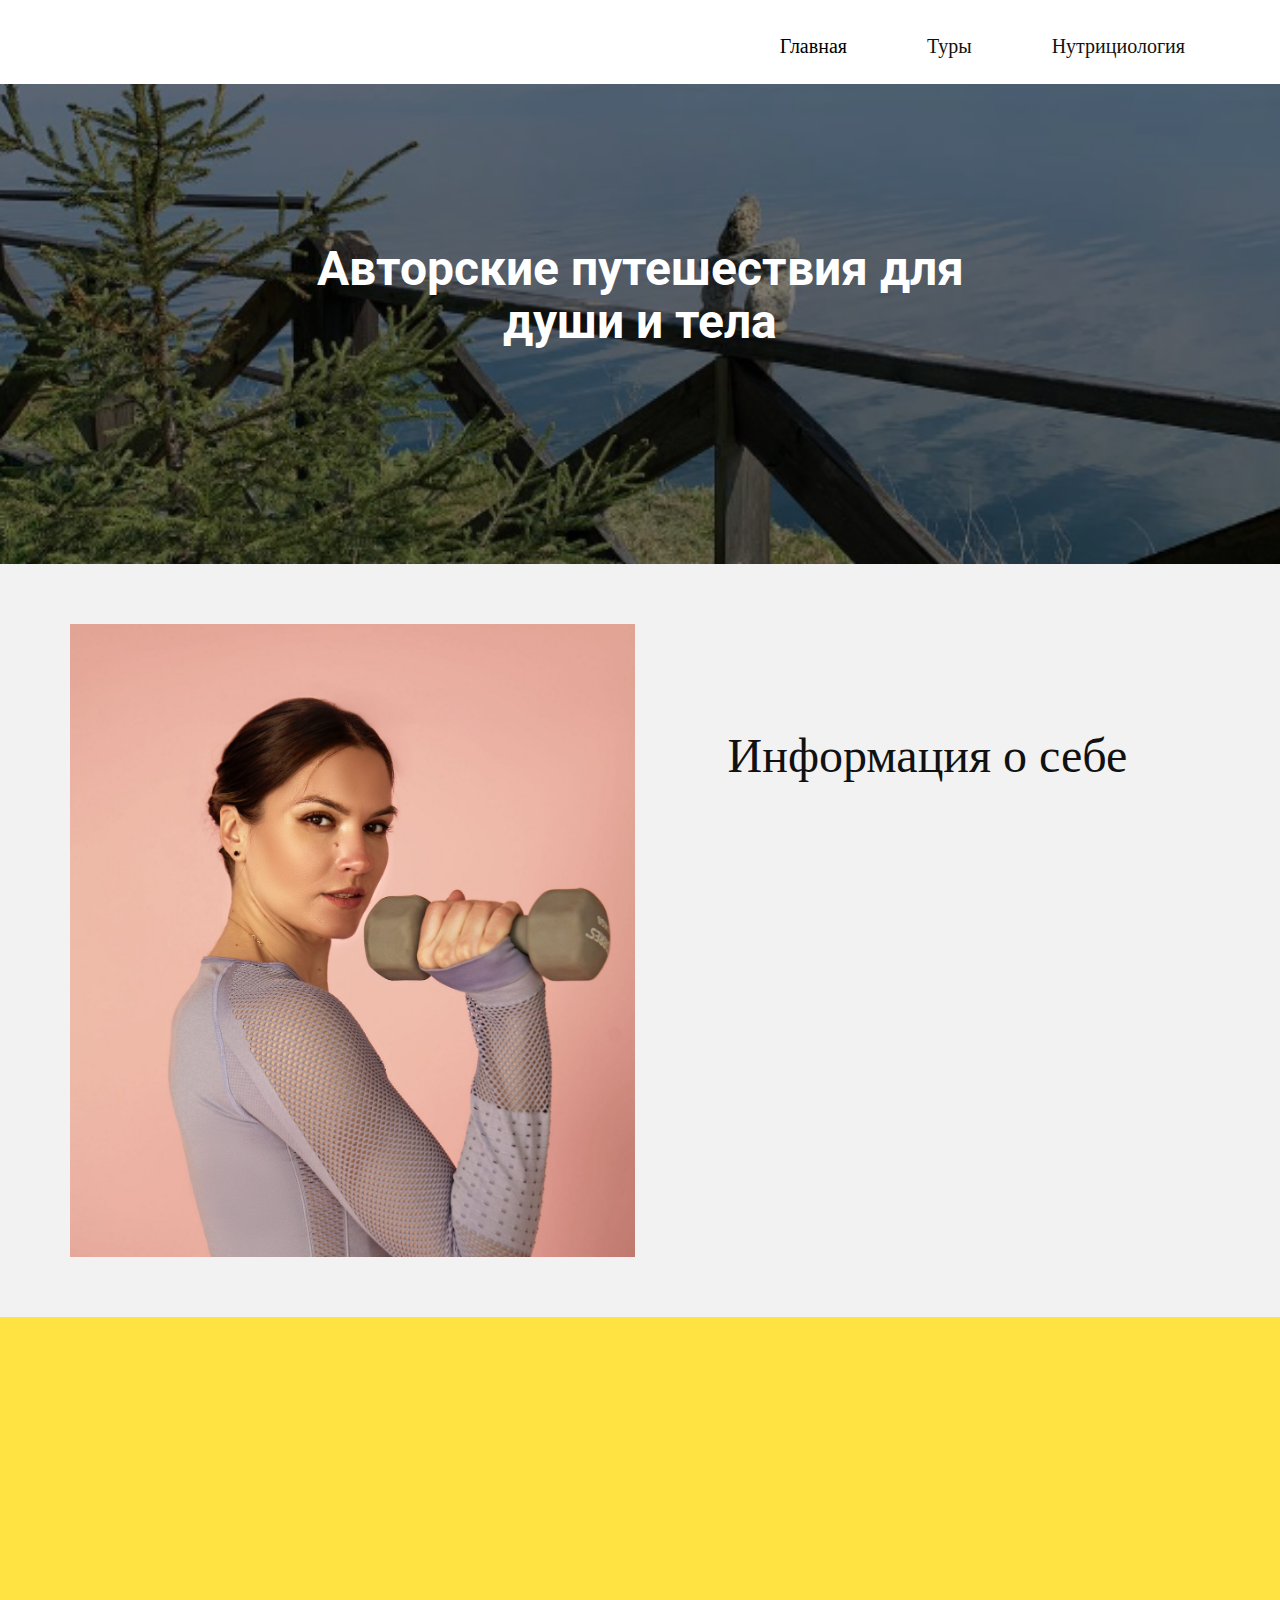
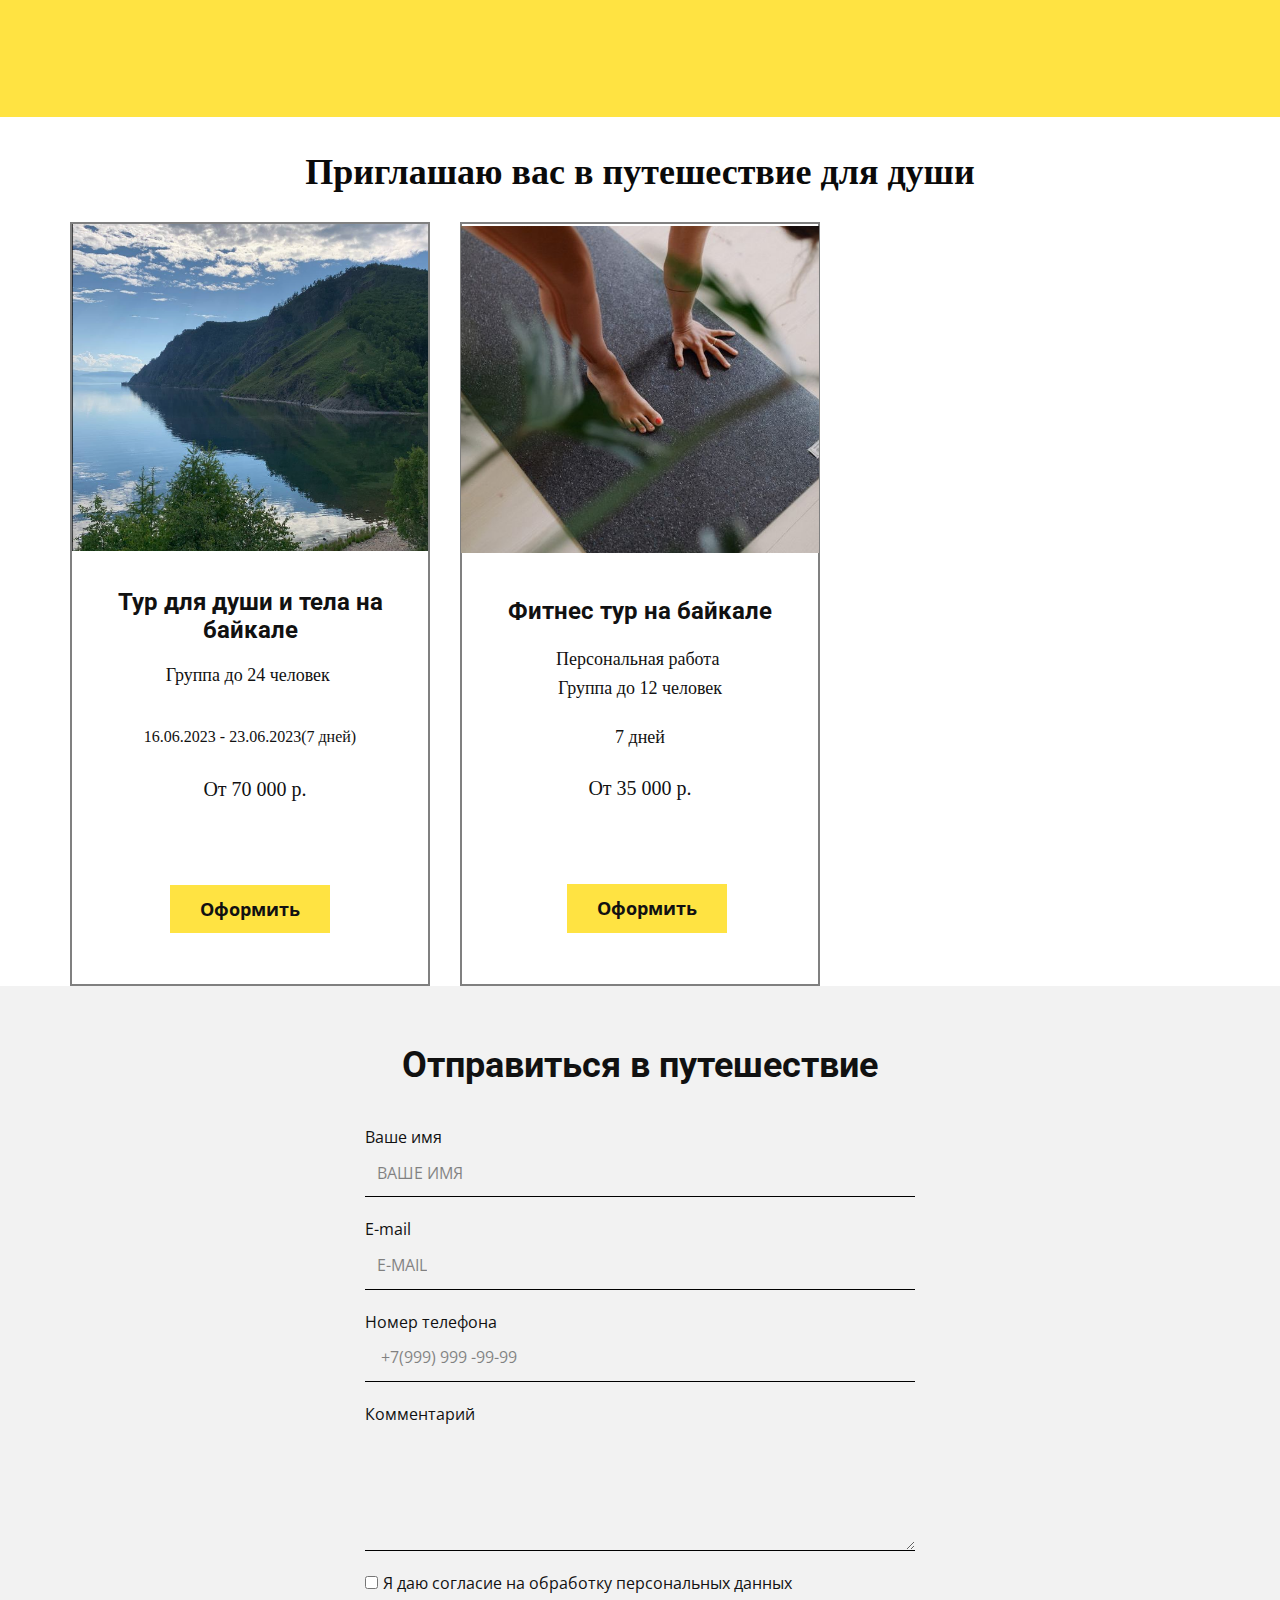
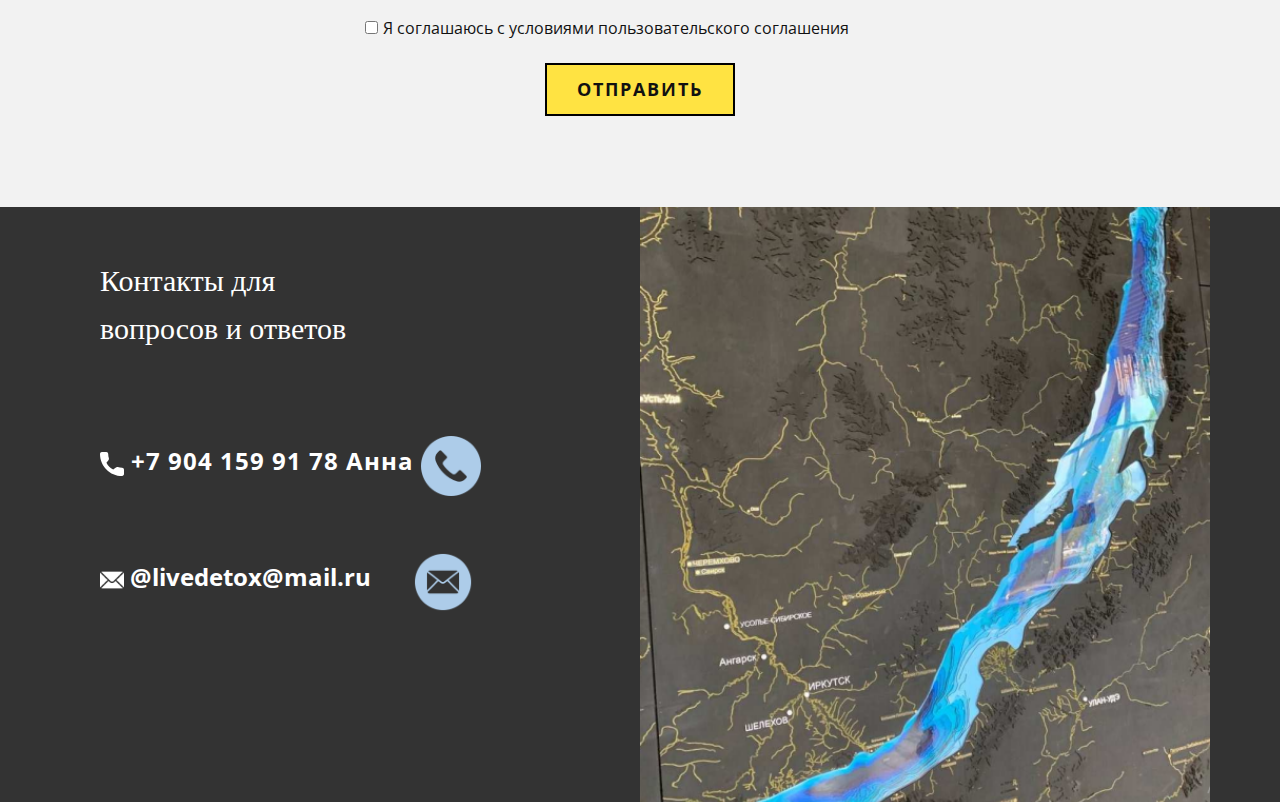
<file: Главная.html>
<!DOCTYPE html>
<html style="font-size: 16px;" lang="ru"><head>
    <meta name="viewport" content="width=device-width, initial-scale=1.0">
    <meta charset="utf-8">
    <meta name="keywords" content="​Личный путеводитель по здоровому телу">
    <meta name="description" content="">
    <title>Главная</title>
    <link rel="stylesheet" href="nicepage.css" media="screen">
<link rel="stylesheet" href="Главная.css" media="screen">
    <script class="u-script" type="text/javascript" src="jquery.js" defer=""></script>
    <script class="u-script" type="text/javascript" src="nicepage.js" defer=""></script>
    <meta name="generator" content="Nicepage 5.8.2, nicepage.com">
    <meta name="referrer" content="origin">
    <link id="u-theme-google-font" rel="stylesheet" href="https://fonts.googleapis.com/css?family=Roboto:100,100i,300,300i,400,400i,500,500i,700,700i,900,900i|Open+Sans:300,300i,400,400i,500,500i,600,600i,700,700i,800,800i">
    
    
    
    
    
    
    
    
    <script type="application/ld+json">{
		"@context": "http://schema.org",
		"@type": "Organization",
		"name": ""
}</script>
    <meta name="theme-color" content="#478ac9">
    <meta property="og:title" content="Главная">
    <meta property="og:type" content="website">
  <meta data-intl-tel-input-cdn-path="intlTelInput/"></head>
  <body class="u-body u-xl-mode" data-lang="ru"><header class="u-clearfix u-header u-header" id="sec-eca2"><div class="u-clearfix u-sheet u-sheet-1">
        <nav class="u-menu u-menu-dropdown u-offcanvas u-menu-1">
          <div class="menu-collapse u-custom-font u-font-georgia" style="font-size: 1.25rem; letter-spacing: 0px;">
            <a class="u-button-style u-custom-left-right-menu-spacing u-custom-padding-bottom u-custom-text-active-color u-custom-text-hover-color u-custom-top-bottom-menu-spacing u-nav-link u-text-active-palette-1-base u-text-hover-palette-2-base" href="#">
              <svg class="u-svg-link" viewBox="0 0 24 24"><use xmlns:xlink="http://www.w3.org/1999/xlink" xlink:href="#menu-hamburger"></use></svg>
              <svg class="u-svg-content" version="1.1" id="menu-hamburger" viewBox="0 0 16 16" x="0px" y="0px" xmlns:xlink="http://www.w3.org/1999/xlink" xmlns="http://www.w3.org/2000/svg"><g><rect y="1" width="16" height="2"></rect><rect y="7" width="16" height="2"></rect><rect y="13" width="16" height="2"></rect>
</g></svg>
            </a>
          </div>
          <div class="u-custom-menu u-nav-container">
            <ul class="u-custom-font u-font-georgia u-nav u-unstyled u-nav-1"><li class="u-nav-item"><a class="u-button-style u-nav-link u-text-active-black u-text-hover-grey-40" href="Главная.html" style="padding: 10px 40px;">Главная</a>
</li><li class="u-nav-item"><a class="u-button-style u-nav-link u-text-active-black u-text-hover-grey-40" style="padding: 10px 40px;">Туры</a><div class="u-nav-popup"><ul class="u-h-spacing-20 u-nav u-unstyled u-v-spacing-10"><li class="u-nav-item"><a class="u-button-style u-nav-link u-white" href="Тур-для-души-и-тела-на-байкале.html">Тур для души и тела на байкале</a>
</li><li class="u-nav-item"><a class="u-button-style u-nav-link u-white" href="Фитнес-тур-на-байкале.html">Фитнес тур на байкале</a>
</li></ul>
</div>
</li><li class="u-nav-item"><a class="u-button-style u-nav-link u-text-active-black u-text-hover-grey-40" href="Нутрициология.html" style="padding: 10px 41px 10px 40px;">Нутрициология</a>
</li></ul>
          </div>
          <div class="u-custom-menu u-nav-container-collapse">
            <div class="u-black u-container-style u-inner-container-layout u-opacity u-opacity-95 u-sidenav">
              <div class="u-inner-container-layout u-sidenav-overflow">
                <div class="u-menu-close"></div>
                <ul class="u-align-center u-nav u-popupmenu-items u-unstyled u-nav-3"><li class="u-nav-item"><a class="u-button-style u-nav-link" href="Главная.html">Главная</a>
</li><li class="u-nav-item"><a class="u-button-style u-nav-link">Туры</a><div class="u-nav-popup"><ul class="u-h-spacing-20 u-nav u-unstyled u-v-spacing-10"><li class="u-nav-item"><a class="u-button-style u-nav-link" href="Тур-для-души-и-тела-на-байкале.html">Тур для души и тела на байкале</a>
</li><li class="u-nav-item"><a class="u-button-style u-nav-link" href="Фитнес-тур-на-байкале.html">Фитнес тур на байкале</a>
</li></ul>
</div>
</li><li class="u-nav-item"><a class="u-button-style u-nav-link" href="Нутрициология.html">Нутрициология</a>
</li></ul>
              </div>
            </div>
            <div class="u-black u-menu-overlay u-opacity u-opacity-70"></div>
          </div>
        </nav>
      </div></header>
    <section class="u-clearfix u-image u-shading u-section-1" id="sec-bf7d" data-image-width="602" data-image-height="804">
      <div class="u-clearfix u-sheet u-sheet-1">
        <h1 class="u-align-center u-text u-text-1"> Авторские путешествия для души и тела</h1>
      </div>
    </section>
    <section class="u-clearfix u-grey-5 u-section-2" id="sec-b559">
      <div class="u-clearfix u-sheet u-valign-middle u-sheet-1">
        <div class="u-clearfix u-expanded-width u-gutter-10 u-layout-wrap u-layout-wrap-1">
          <div class="u-layout" style="">
            <div class="u-layout-row" style="">
              <div class="u-align-center u-container-style u-image u-layout-cell u-left-cell u-size-30 u-size-xs-60 u-image-1" src="" data-image-width="1680" data-image-height="2520">
                <div class="u-container-layout u-valign-middle u-container-layout-1" src=""></div>
              </div>
              <div class="u-container-style u-layout-cell u-right-cell u-size-30 u-size-xs-60 u-layout-cell-2" src="">
                <div class="u-container-layout u-container-layout-2">
                  <p class="u-align-center u-text u-text-1">Информация о себе</p>
                </div>
              </div>
            </div>
          </div>
        </div>
      </div>
    </section>
    <section class="u-clearfix u-custom-color-1 u-section-3" id="sec-0c72">
      <div class="u-clearfix u-sheet u-sheet-1"></div>
    </section>
    <section class="u-clearfix u-section-4" id="sec-dd42">
      <div class="u-clearfix u-sheet u-sheet-1">
        <p class="u-align-center u-text u-text-custom-color-4 u-text-default u-text-1">Приглашаю вас в путешествие для души</p>
      </div>
    </section>
    <section class="u-align-center u-clearfix u-section-5" id="sec-1a95">
      <div class="u-clearfix u-sheet u-sheet-1">
        <div class="u-clearfix u-gutter-30 u-layout-wrap u-layout-wrap-1">
          <div class="u-gutter-0 u-layout">
            <div class="u-layout-row">
              <div class="u-align-center u-container-style u-layout-cell u-left-cell u-size-30 u-layout-cell-1">
                <div class="u-border-2 u-border-grey-50 u-container-layout u-container-layout-1">
                  <img class="u-image u-image-default u-image-1" src="images/gdfg23.png" alt="" data-image-width="604" data-image-height="809">
                  <h4 class="u-text u-text-1"> Тур для души и<span style="font-weight: 700;">
                      <span style="font-weight: 400;">
                        <span style="font-weight: 700;"></span>
                      </span>
                    </span> тела на байкале
                  </h4>
                  <p class="u-text u-text-default u-text-2">Группа до 24 человек&nbsp;</p>
                  <p class="u-text u-text-3">16.06.2023 - 23.06.2023(7 дней)</p>
                  <p class="u-text u-text-4">От 70 000 р.</p>
                  <a href="" class="u-border-none u-btn u-button-style u-custom-color-1 u-hover-custom-color-4 u-text-hover-custom-color-1 u-btn-1">Оформить<span style="font-size: 1.125rem;">
                      <span style="font-weight: 700;"></span>
                    </span>
                  </a>
                </div>
              </div>
              <div class="u-align-center u-container-style u-layout-cell u-size-30 u-layout-cell-2">
                <div class="u-border-2 u-border-grey-50 u-container-layout u-container-layout-2">
                  <img class="u-image u-image-default u-image-2" src="images/7.jpg" alt="" data-image-width="564" data-image-height="846">
                  <h4 class="u-text u-text-5"> Фитнес тур на байкале</h4>
                  <p class="u-text u-text-6">Персональная работа&nbsp;<br>Группа до 12 человек
                  </p>
                  <p class="u-text u-text-7">7 дней</p>
                  <p class="u-text u-text-8">От 35 000 р.</p>
                  <a href="" class="u-border-none u-btn u-button-style u-custom-color-1 u-hover-custom-color-4 u-text-hover-custom-color-1 u-btn-2">Оформить</a>
                </div>
              </div>
            </div>
          </div>
        </div>
      </div>
    </section>
    <section class="u-align-center u-clearfix u-grey-5 u-section-6" id="sec-a0de">
      <div class="u-clearfix u-sheet u-valign-middle u-sheet-1">
        <h1 class="u-text u-text-default u-text-1">Отправиться в путешествие</h1>
        <div class="u-form u-form-1">
          <form action="https://forms.nicepagesrv.com/v2/form/process" class="u-clearfix u-form-spacing-20 u-form-vertical u-inner-form" style="padding: 10px" source="email" name="form">
            <div class="u-form-group u-form-name u-label-top">
              <label for="name-3b9a" class="u-label">Ваше имя</label>
              <input type="text" placeholder="Ваше имя" id="name-3b9a" name="name" class="u-border-black u-border-no-left u-border-no-right u-border-no-top u-input u-input-rectangle u-none u-input-1" required="">
            </div>
            <div class="u-form-email u-form-group u-label-top">
              <label for="email-3b9a" class="u-label">E-mail</label>
              <input type="email" placeholder="E-mail" id="email-3b9a" name="email" class="u-border-black u-border-no-left u-border-no-right u-border-no-top u-input u-input-rectangle u-none u-input-2" required="">
            </div>
            <div class="u-form-group u-form-phone u-label-top u-form-group-3">
              <label for="phone-de87" class="u-label">Номер телефона</label>
              <input type="tel" pattern="\+?\d{0,3}[\s\(\-]?([0-9]{2,3})[\s\)\-]?([\s\-]?)([0-9]{3})[\s\-]?([0-9]{2})[\s\-]?([0-9]{2})" placeholder=" +7(999) 999 -99-99" id="phone-de87" name="phone" class="u-border-black u-border-no-left u-border-no-right u-border-no-top u-input u-input-rectangle u-none u-input-3" required="">
            </div>
            <div class="u-form-group u-form-message u-label-top">
              <label for="message-3b9a" class="u-label">Комментарий</label>
              <textarea rows="4" cols="50" id="message-3b9a" name="message" class="u-border-black u-border-no-left u-border-no-right u-border-no-top u-input u-input-rectangle u-none u-input-4" required=""></textarea>
            </div>
            <div class="u-form-checkbox u-form-group u-label-top u-form-group-5">
              <input type="checkbox" id="checkbox-ebd6" name="checkbox" value="On" class="u-field-input">
              <label for="checkbox-ebd6" class="u-field-label">Я даю согласие на обработку персональных данных</label>
            </div>
            <div class="u-form-checkbox u-form-group u-label-top u-form-group-6">
              <input type="checkbox" id="checkbox-8f6e" name="checkbox-1" value="On" class="u-field-input">
              <label for="checkbox-8f6e" class="u-field-label">Я соглашаюсь с условиями пользовательского соглашения</label>
            </div>
            <div class="u-align-center u-form-group u-form-submit u-label-top">
              <a href="#" class="u-border-2 u-border-black u-border-hover-custom-color-1 u-btn u-btn-rectangle u-btn-submit u-button-style u-custom-color-1 u-hover-custom-color-4 u-text-hover-custom-color-1 u-btn-1">Отправить</a>
              <input type="submit" value="submit" class="u-form-control-hidden">
            </div>
            <div class="u-form-send-message u-form-send-success"> Thank you! Your message has been sent. </div>
            <div class="u-form-send-error u-form-send-message"> Unable to send your message. Please fix errors then try again. </div>
            <input type="hidden" value="" name="recaptchaResponse">
            <input type="hidden" name="formServices" value="920e27ff3ae19649c92b0b3394acc0bc">
          </form>
        </div>
      </div>
    </section>
    
    
    
    <footer class="u-align-center u-clearfix u-footer u-grey-80 u-footer" id="sec-82d3"><div class="u-clearfix u-sheet u-sheet-1">
        <div class="u-clearfix u-expanded-width u-layout-wrap u-layout-wrap-1">
          <div class="u-layout">
            <div class="u-layout-row">
              <div class="u-container-style u-layout-cell u-size-30 u-layout-cell-1">
                <div class="u-container-layout u-container-layout-1">
                  <p class="u-text u-text-1"> Контакты для<br>вопросов и ответов
                  </p>
                  <a href="https://nicepage.com/templates" class="u-active-none u-btn u-button-style u-hover-none u-none u-text-hover-white u-btn-1"><span class="u-icon u-text-white"><svg class="u-svg-content" viewBox="0 0 405.333 405.333" x="0px" y="0px" style="width: 1em; height: 1em;"><path d="M373.333,266.88c-25.003,0-49.493-3.904-72.704-11.563c-11.328-3.904-24.192-0.896-31.637,6.699l-46.016,34.752    c-52.8-28.181-86.592-61.952-114.389-114.368l33.813-44.928c8.512-8.512,11.563-20.971,7.915-32.64    C142.592,81.472,138.667,56.96,138.667,32c0-17.643-14.357-32-32-32H32C14.357,0,0,14.357,0,32    c0,205.845,167.488,373.333,373.333,373.333c17.643,0,32-14.357,32-32V298.88C405.333,281.237,390.976,266.88,373.333,266.88z"></path></svg></span>&nbsp;​+7 904 159 91 78 Анна&nbsp;<span class="u-file-icon u-icon u-text-palette-1-light-2 u-icon-2"><img src="images/455705-4b383706.png" alt=""></span>
                  </a>
                  <a href="https://nicepage.com/templates" class="u-active-none u-bottom-left-radius-0 u-bottom-right-radius-0 u-btn u-btn-rectangle u-button-style u-hover-none u-none u-radius-0 u-top-left-radius-0 u-top-right-radius-0 u-btn-2"><span class="u-file-icon u-icon u-text-white"><img src="images/646135-46d59642.png" alt=""></span>&nbsp;​@livedetox@mail.ru&nbsp; &nbsp; &nbsp; &nbsp;<span class="u-file-icon u-icon u-text-palette-1-light-2 u-icon-4"><img src="images/6811690-867199aa.png" alt=""></span>
                  </a>
                </div>
              </div>
              <div class="u-container-align-center u-container-style u-image u-layout-cell u-size-30 u-image-1" data-image-width="541" data-image-height="672">
                <div class="u-container-layout u-container-layout-2"></div>
              </div>
            </div>
          </div>
        </div>
      </div></footer>

  
</body></html>
</file>
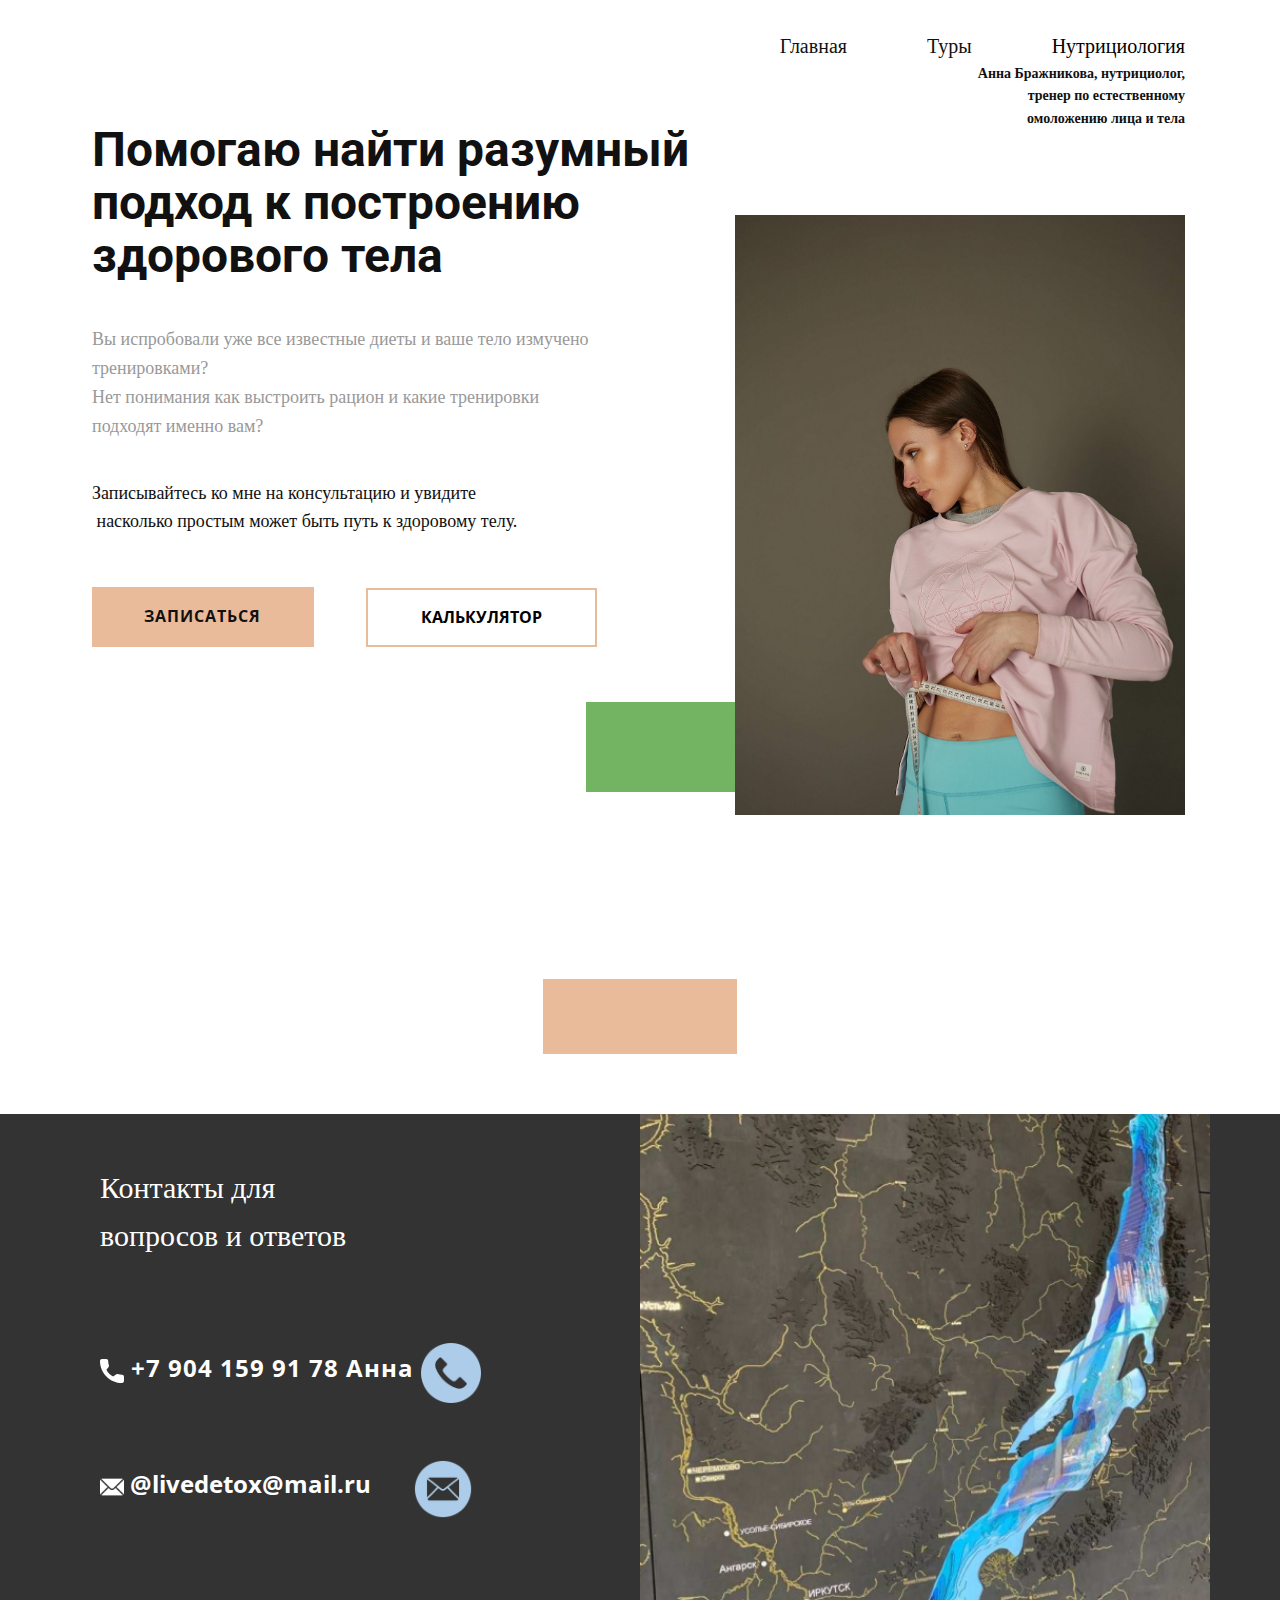
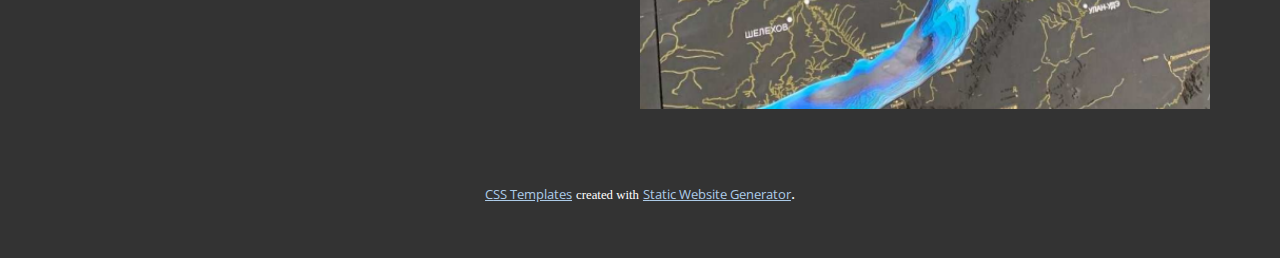
<file: Нутрициология.html>
<!DOCTYPE html>
<html style="font-size: 16px;" lang="ru"><head>
    <meta name="viewport" content="width=device-width, initial-scale=1.0">
    <meta charset="utf-8">
    <meta name="keywords" content="​Помогаю найти разумный&nbsp;подход к построению&nbsp;здорового те​ла">
    <meta name="description" content="">
    <title>Нутрициология</title>
    <link rel="stylesheet" href="nicepage.css" media="screen">
<link rel="stylesheet" href="Нутрициология.css" media="screen">
    <script class="u-script" type="text/javascript" src="jquery.js" defer=""></script>
    <script class="u-script" type="text/javascript" src="nicepage.js" defer=""></script>
    <meta name="generator" content="Nicepage 5.8.2, nicepage.com">
    <meta name="referrer" content="origin">
    <link id="u-theme-google-font" rel="stylesheet" href="https://fonts.googleapis.com/css?family=Roboto:100,100i,300,300i,400,400i,500,500i,700,700i,900,900i|Open+Sans:300,300i,400,400i,500,500i,600,600i,700,700i,800,800i">
    
    
    
    <script type="application/ld+json">{
		"@context": "http://schema.org",
		"@type": "Organization",
		"name": ""
}</script>
    <meta name="theme-color" content="#478ac9">
    <meta property="og:title" content="Нутрициология">
    <meta property="og:type" content="website">
  <meta data-intl-tel-input-cdn-path="intlTelInput/"></head>
  <body class="u-body u-xl-mode" data-lang="ru"><header class="u-clearfix u-header u-header" id="sec-eca2"><div class="u-clearfix u-sheet u-sheet-1">
        <nav class="u-menu u-menu-dropdown u-offcanvas u-menu-1">
          <div class="menu-collapse u-custom-font u-font-georgia" style="font-size: 1.25rem; letter-spacing: 0px;">
            <a class="u-button-style u-custom-left-right-menu-spacing u-custom-padding-bottom u-custom-text-active-color u-custom-text-hover-color u-custom-top-bottom-menu-spacing u-nav-link u-text-active-palette-1-base u-text-hover-palette-2-base" href="#">
              <svg class="u-svg-link" viewBox="0 0 24 24"><use xmlns:xlink="http://www.w3.org/1999/xlink" xlink:href="#menu-hamburger"></use></svg>
              <svg class="u-svg-content" version="1.1" id="menu-hamburger" viewBox="0 0 16 16" x="0px" y="0px" xmlns:xlink="http://www.w3.org/1999/xlink" xmlns="http://www.w3.org/2000/svg"><g><rect y="1" width="16" height="2"></rect><rect y="7" width="16" height="2"></rect><rect y="13" width="16" height="2"></rect>
</g></svg>
            </a>
          </div>
          <div class="u-custom-menu u-nav-container">
            <ul class="u-custom-font u-font-georgia u-nav u-unstyled u-nav-1"><li class="u-nav-item"><a class="u-button-style u-nav-link u-text-active-black u-text-hover-grey-40" href="Главная.html" style="padding: 10px 40px;">Главная</a>
</li><li class="u-nav-item"><a class="u-button-style u-nav-link u-text-active-black u-text-hover-grey-40" style="padding: 10px 40px;">Туры</a><div class="u-nav-popup"><ul class="u-h-spacing-20 u-nav u-unstyled u-v-spacing-10"><li class="u-nav-item"><a class="u-button-style u-nav-link u-white" href="Тур-для-души-и-тела-на-байкале.html">Тур для души и тела на байкале</a>
</li><li class="u-nav-item"><a class="u-button-style u-nav-link u-white" href="Фитнес-тур-на-байкале.html">Фитнес тур на байкале</a>
</li></ul>
</div>
</li><li class="u-nav-item"><a class="u-button-style u-nav-link u-text-active-black u-text-hover-grey-40" href="Нутрициология.html" style="padding: 10px 41px 10px 40px;">Нутрициология</a>
</li></ul>
          </div>
          <div class="u-custom-menu u-nav-container-collapse">
            <div class="u-black u-container-style u-inner-container-layout u-opacity u-opacity-95 u-sidenav">
              <div class="u-inner-container-layout u-sidenav-overflow">
                <div class="u-menu-close"></div>
                <ul class="u-align-center u-nav u-popupmenu-items u-unstyled u-nav-3"><li class="u-nav-item"><a class="u-button-style u-nav-link" href="Главная.html">Главная</a>
</li><li class="u-nav-item"><a class="u-button-style u-nav-link">Туры</a><div class="u-nav-popup"><ul class="u-h-spacing-20 u-nav u-unstyled u-v-spacing-10"><li class="u-nav-item"><a class="u-button-style u-nav-link" href="Тур-для-души-и-тела-на-байкале.html">Тур для души и тела на байкале</a>
</li><li class="u-nav-item"><a class="u-button-style u-nav-link" href="Фитнес-тур-на-байкале.html">Фитнес тур на байкале</a>
</li></ul>
</div>
</li><li class="u-nav-item"><a class="u-button-style u-nav-link" href="Нутрициология.html">Нутрициология</a>
</li></ul>
              </div>
            </div>
            <div class="u-black u-menu-overlay u-opacity u-opacity-70"></div>
          </div>
        </nav>
      </div></header>
    <section class="u-clearfix u-section-1" id="sec-4b72">
      <div class="u-clearfix u-gutter-0 u-layout-wrap u-layout-wrap-1">
        <div class="u-layout" style="">
          <div class="u-layout-row" style="">
            <div class="u-align-left u-container-style u-layout-cell u-left-cell u-size-30 u-size-xs-60 u-white u-layout-cell-1" src="">
              <div class="u-container-layout u-container-layout-1">
                <h1 class="u-text u-text-1"> Помогаю найти разумный&nbsp;<br>подход к построению&nbsp;<br>здорового те​ла
                </h1>
                <p class="u-text u-text-grey-40 u-text-2"> Вы испробовали уже все известные диеты и ваше тело измучено тренировками?<br>Нет понимания как выстроить рацион и какие тренировки<br>подходят именно вам?
                </p>
                <p class="u-text u-text-3"> Записывайтесь ко мне на консультацию и увидите<br>&nbsp;насколько простым может быть путь к здоровому телу.
                </p>
                <a href="https://nicepage.com/c/testimonials-html-templates" class="u-border-none u-btn u-button-style u-custom-color-3 u-hover-custom-color-2 u-btn-1">Записаться</a>
                <a href="https://nicepage.com/k/auction-website-templates" class="u-border-2 u-border-custom-color-3 u-btn u-button-style u-hover-custom-color-3 u-none u-text-black u-text-hover-black u-btn-2">Калькулятор</a>
              </div>
            </div>
            <div class="u-align-right u-container-style u-layout-cell u-right-cell u-size-30 u-size-xs-60 u-layout-cell-2" src="">
              <div class="u-container-layout u-container-layout-2" src="">
                <img class="u-expanded-width-xs u-image u-image-1" src="images/IMG_6185.jpg" data-image-width="1680" data-image-height="2519">
                <div class="u-custom-color-2 u-shape u-shape-rectangle u-shape-1"></div>
                <div class="u-custom-color-3 u-shape u-shape-rectangle u-shape-2"></div>
                <p class="u-text u-text-default u-text-4"> Анна Бражникова, нутрициолог,<br>&nbsp;тренер по естественному<br>&nbsp;омоложению лица и тела
                </p>
              </div>
            </div>
          </div>
        </div>
      </div>
      <div class="u-custom-color-2 u-shape u-shape-rectangle u-shape-3"></div>
      <div class="u-custom-color-3 u-shape u-shape-rectangle u-shape-4"></div>
    </section>
    
    
    
    <footer class="u-align-center u-clearfix u-footer u-grey-80 u-footer" id="sec-82d3"><div class="u-clearfix u-sheet u-sheet-1">
        <div class="u-clearfix u-expanded-width u-layout-wrap u-layout-wrap-1">
          <div class="u-layout">
            <div class="u-layout-row">
              <div class="u-container-style u-layout-cell u-size-30 u-layout-cell-1">
                <div class="u-container-layout u-container-layout-1">
                  <p class="u-text u-text-1"> Контакты для<br>вопросов и ответов
                  </p>
                  <a href="https://nicepage.com/templates" class="u-active-none u-btn u-button-style u-hover-none u-none u-text-hover-white u-btn-1"><span class="u-icon u-text-white"><svg class="u-svg-content" viewBox="0 0 405.333 405.333" x="0px" y="0px" style="width: 1em; height: 1em;"><path d="M373.333,266.88c-25.003,0-49.493-3.904-72.704-11.563c-11.328-3.904-24.192-0.896-31.637,6.699l-46.016,34.752    c-52.8-28.181-86.592-61.952-114.389-114.368l33.813-44.928c8.512-8.512,11.563-20.971,7.915-32.64    C142.592,81.472,138.667,56.96,138.667,32c0-17.643-14.357-32-32-32H32C14.357,0,0,14.357,0,32    c0,205.845,167.488,373.333,373.333,373.333c17.643,0,32-14.357,32-32V298.88C405.333,281.237,390.976,266.88,373.333,266.88z"></path></svg></span>&nbsp;​+7 904 159 91 78 Анна&nbsp;<span class="u-file-icon u-icon u-text-palette-1-light-2 u-icon-2"><img src="images/455705-4b383706.png" alt=""></span>
                  </a>
                  <a href="https://nicepage.com/templates" class="u-active-none u-bottom-left-radius-0 u-bottom-right-radius-0 u-btn u-btn-rectangle u-button-style u-hover-none u-none u-radius-0 u-top-left-radius-0 u-top-right-radius-0 u-btn-2"><span class="u-file-icon u-icon u-text-white"><img src="images/646135-46d59642.png" alt=""></span>&nbsp;​@livedetox@mail.ru&nbsp; &nbsp; &nbsp; &nbsp;<span class="u-file-icon u-icon u-text-palette-1-light-2 u-icon-4"><img src="images/6811690-867199aa.png" alt=""></span>
                  </a>
                </div>
              </div>
              <div class="u-container-align-center u-container-style u-image u-layout-cell u-size-30 u-image-1" data-image-width="541" data-image-height="672">
                <div class="u-container-layout u-container-layout-2"></div>
              </div>
            </div>
          </div>
        </div>
      </div></footer>
    <section class="u-backlink u-clearfix u-grey-80">
      <a class="u-link" href="https://nicepage.com/css-templates" target="_blank">
        <span>CSS Templates</span>
      </a>
      <p class="u-text">
        <span>created with</span>
      </p>
      <a class="u-link" href="https://nicepage.com/static-site-generator" target="_blank">
        <span>Static Website Generator</span>
      </a>. 
    </section>
  
</body></html>
</file>
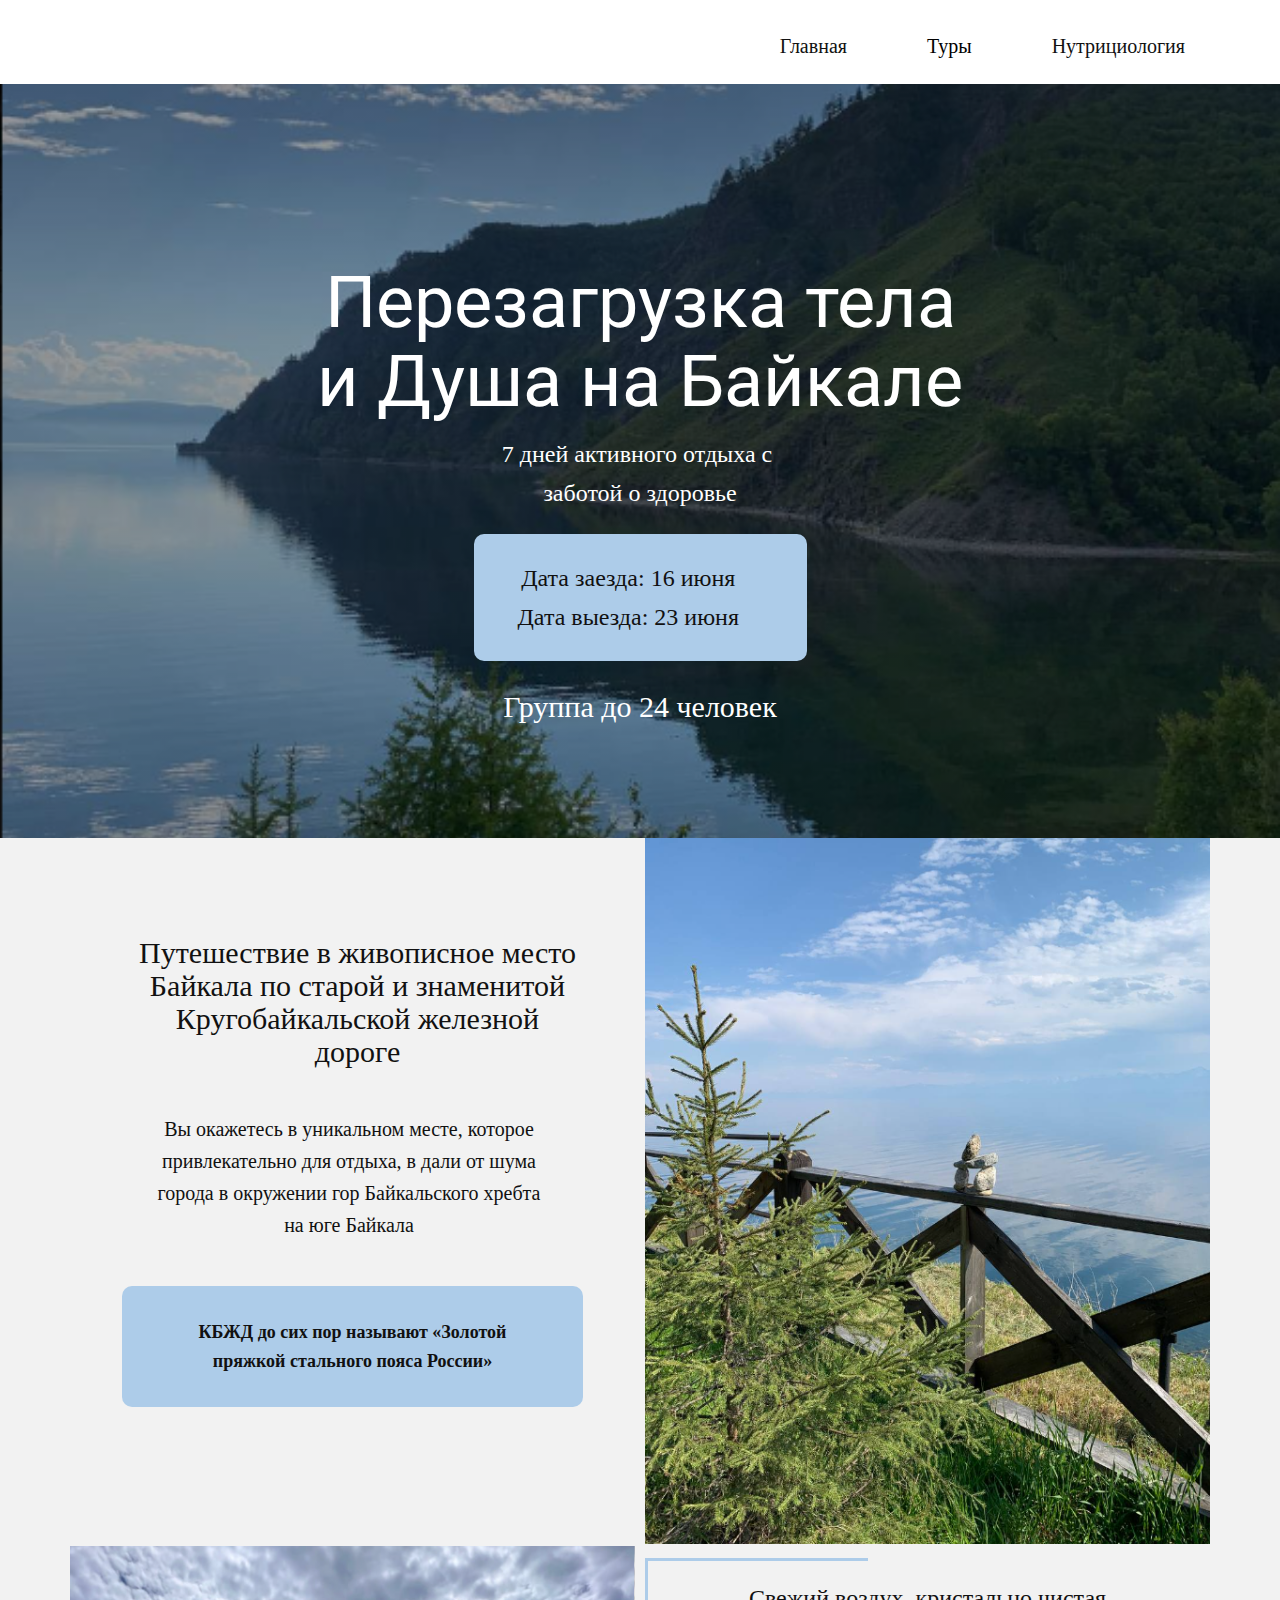
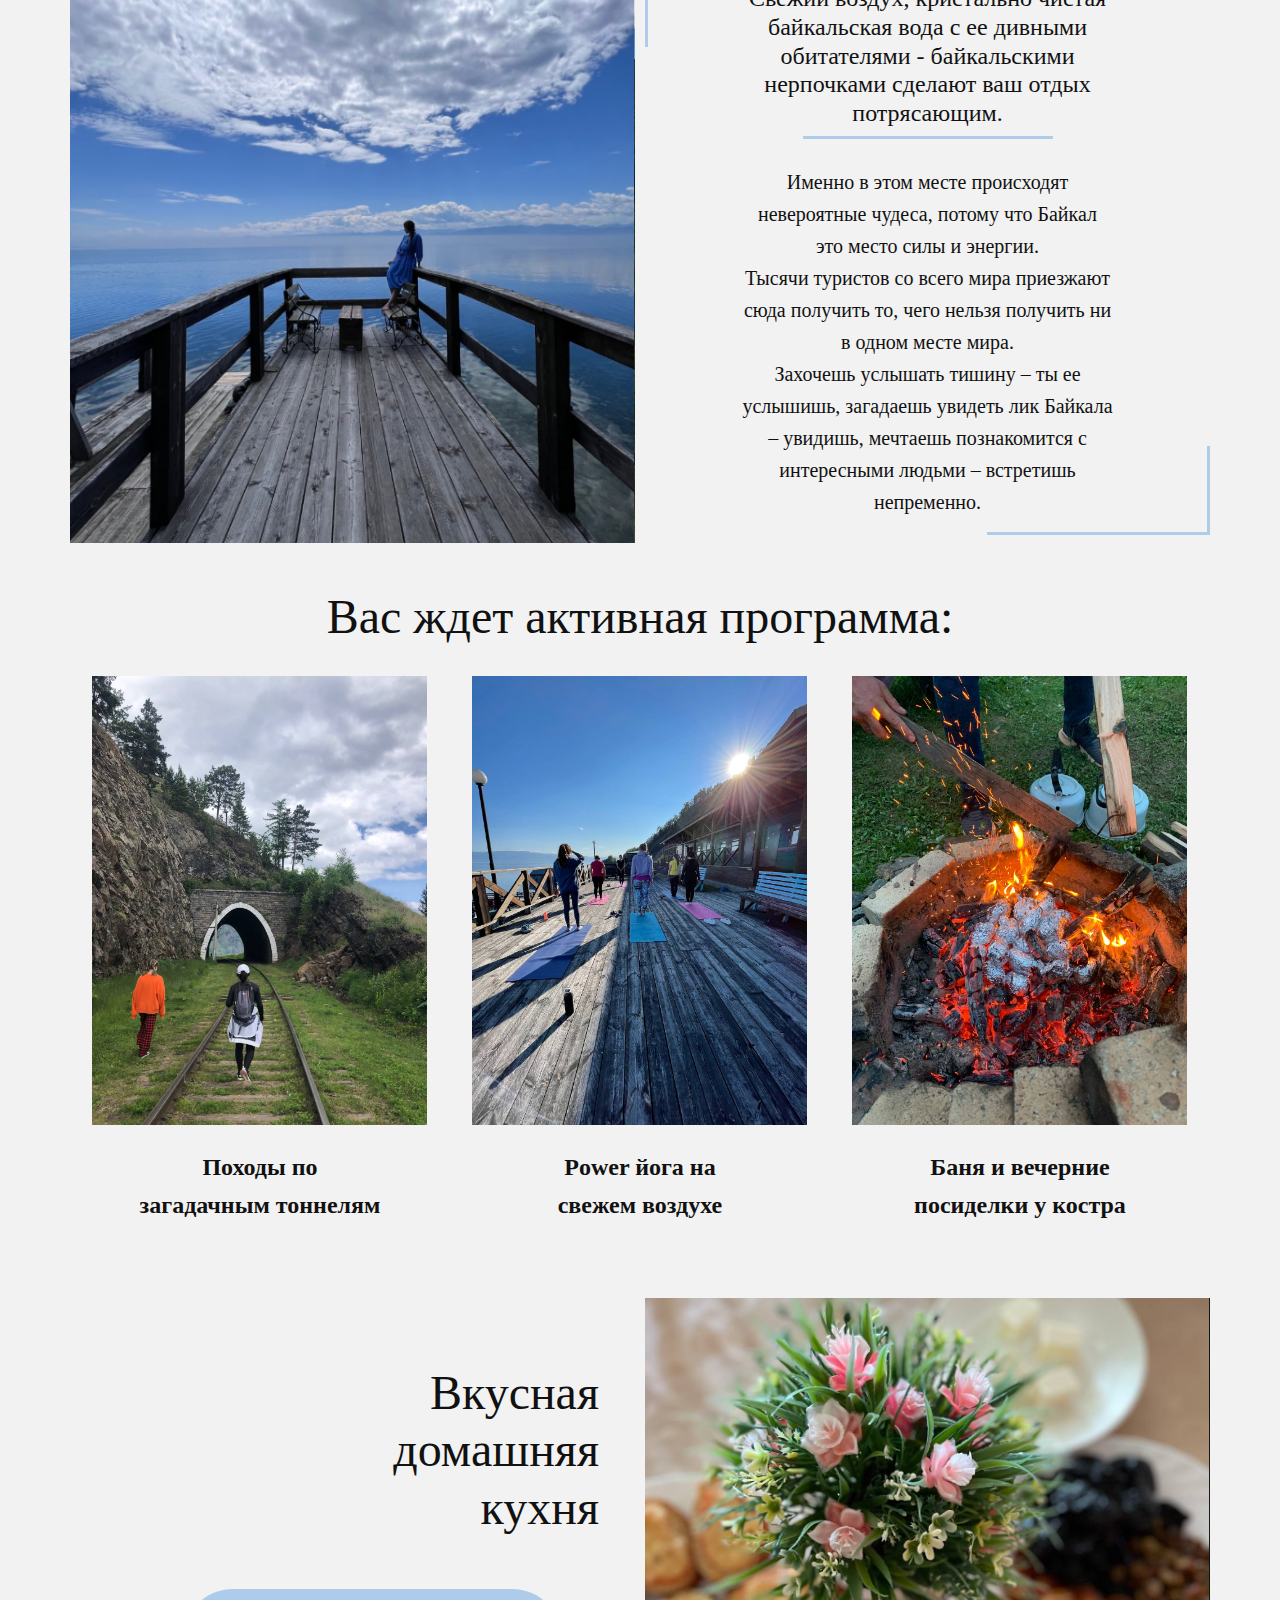
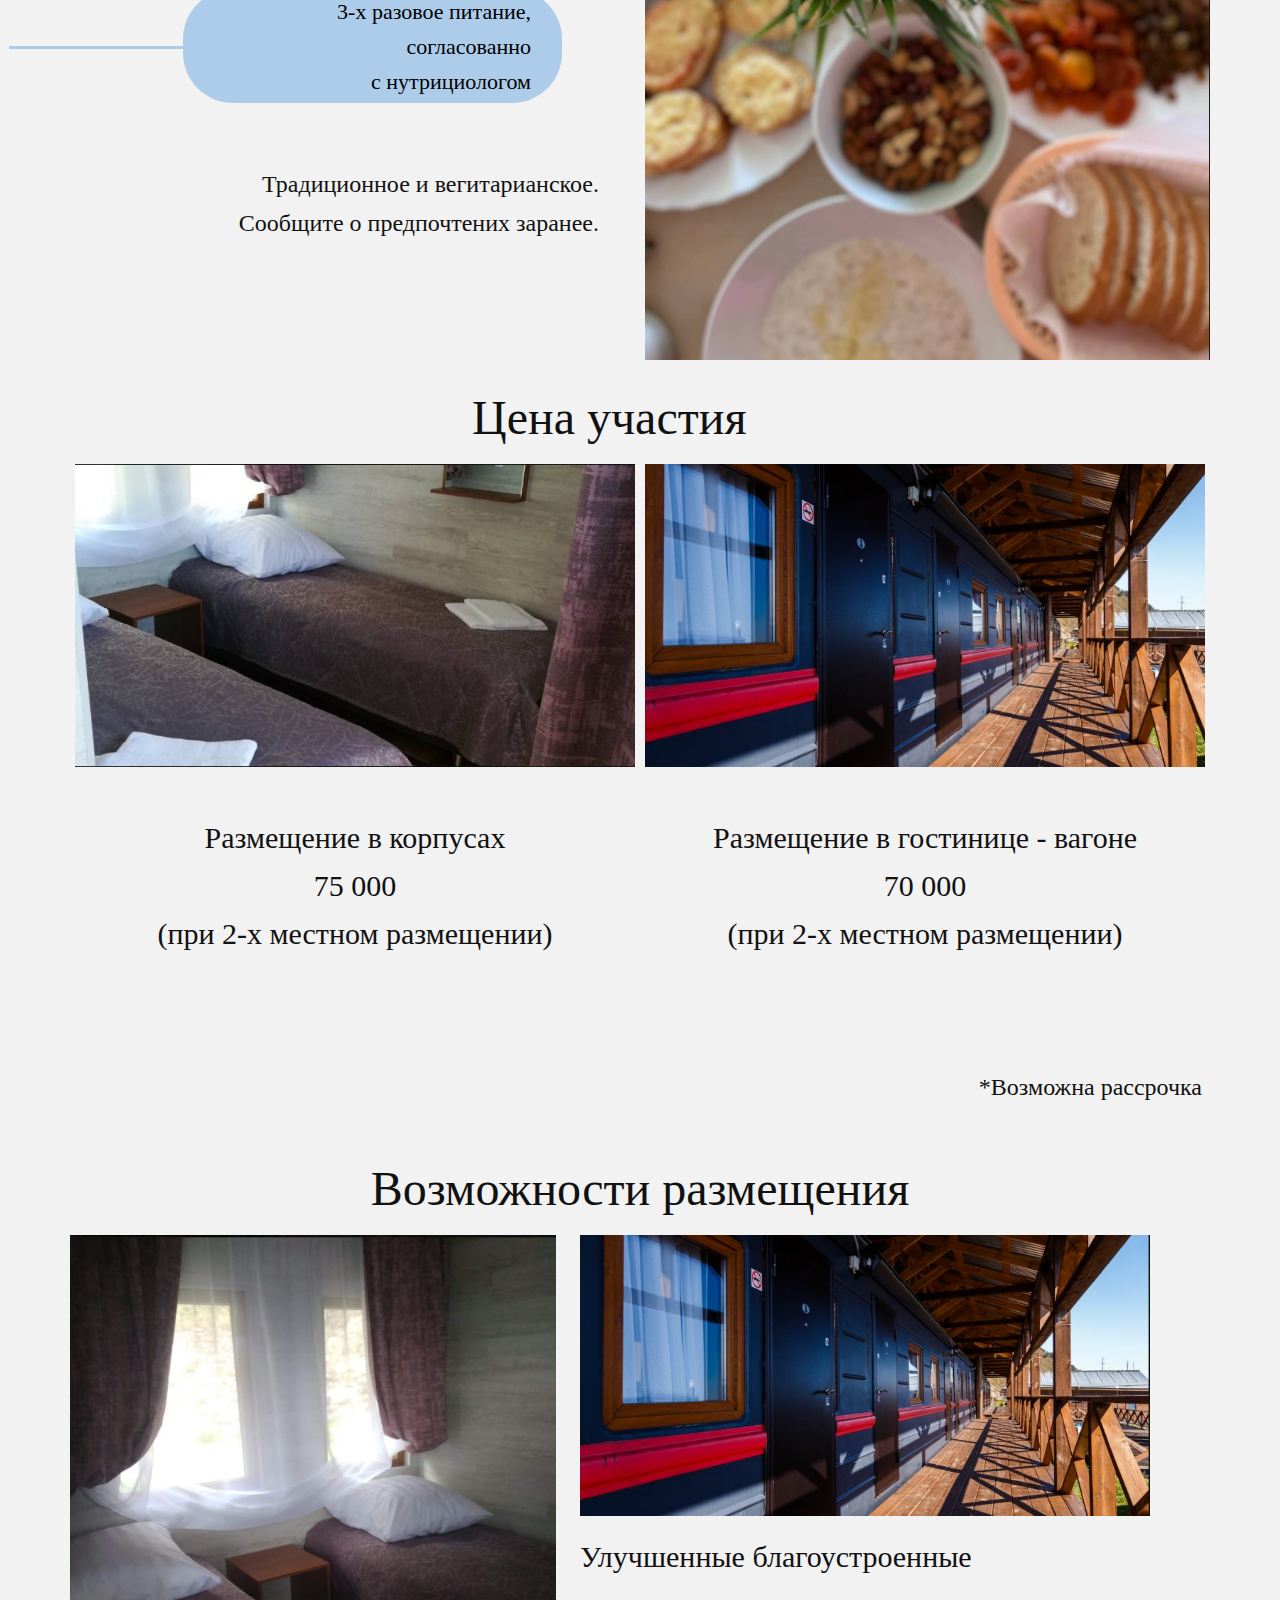
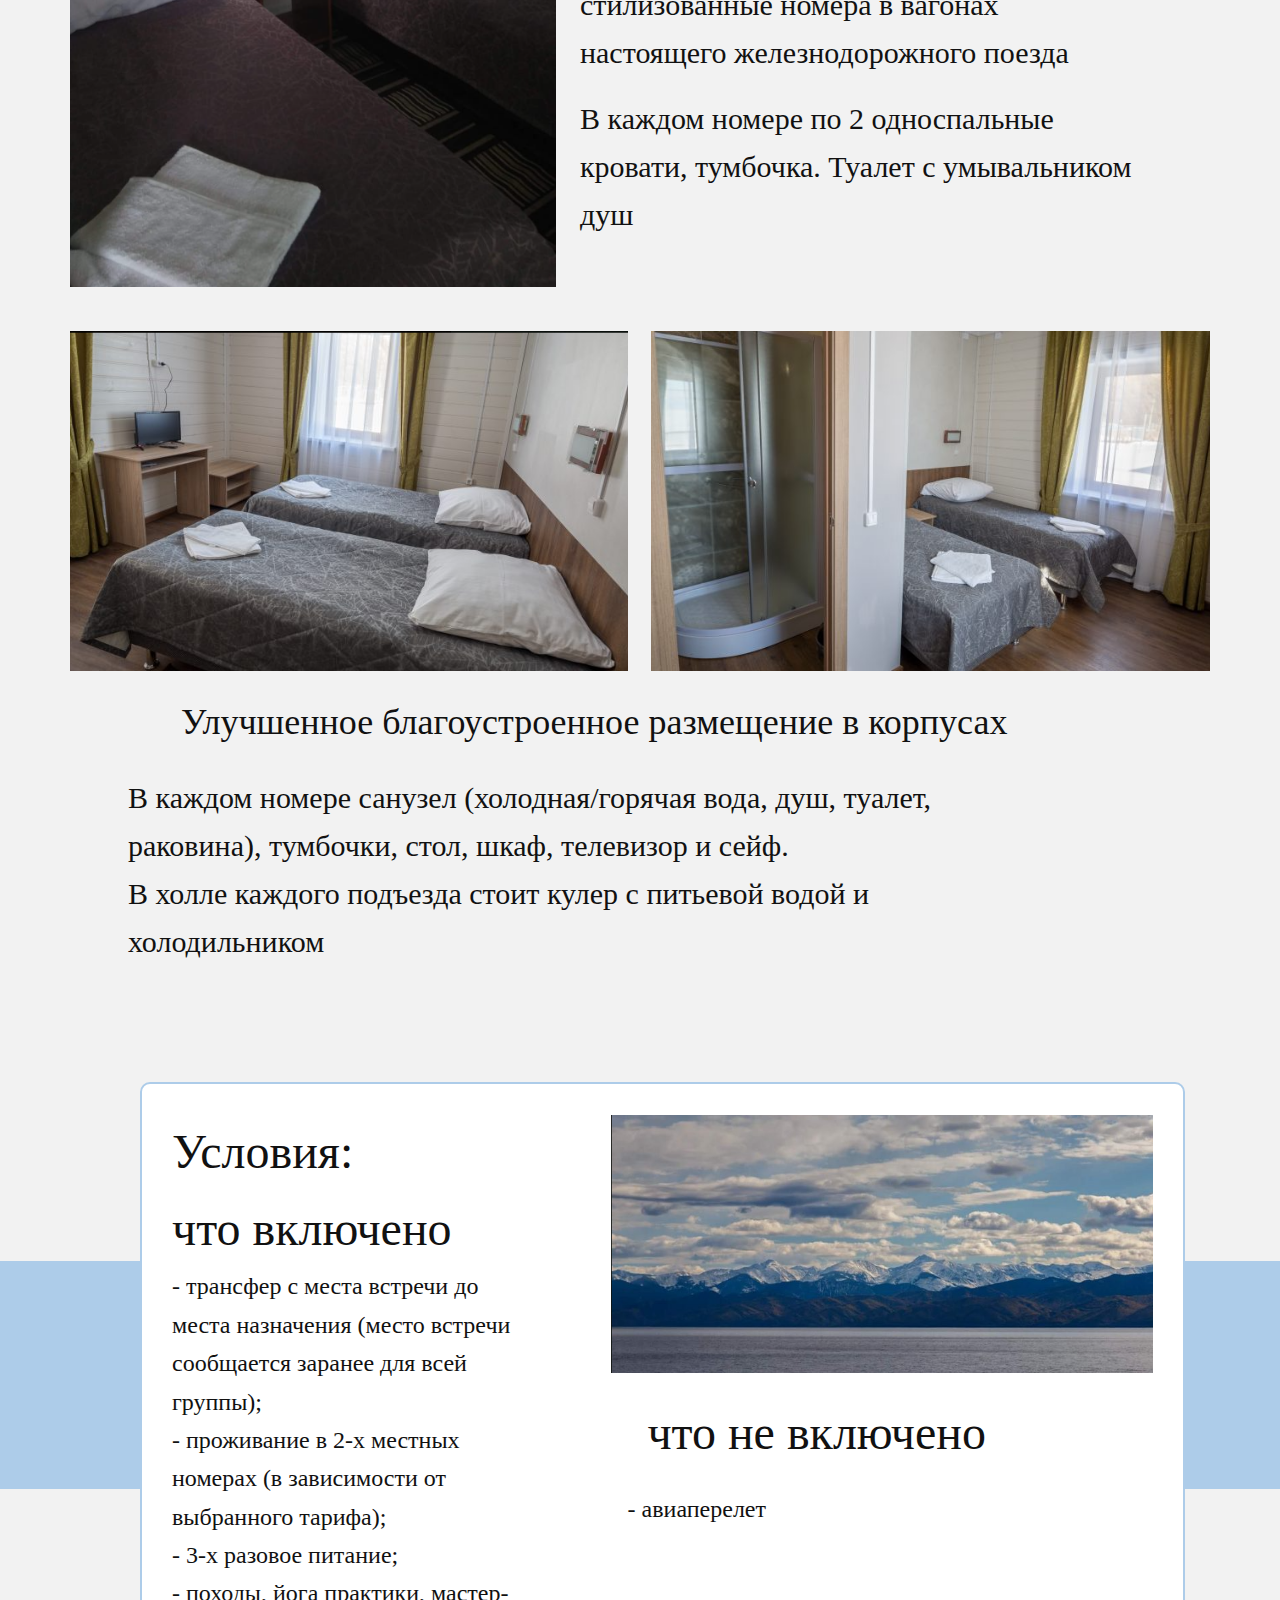
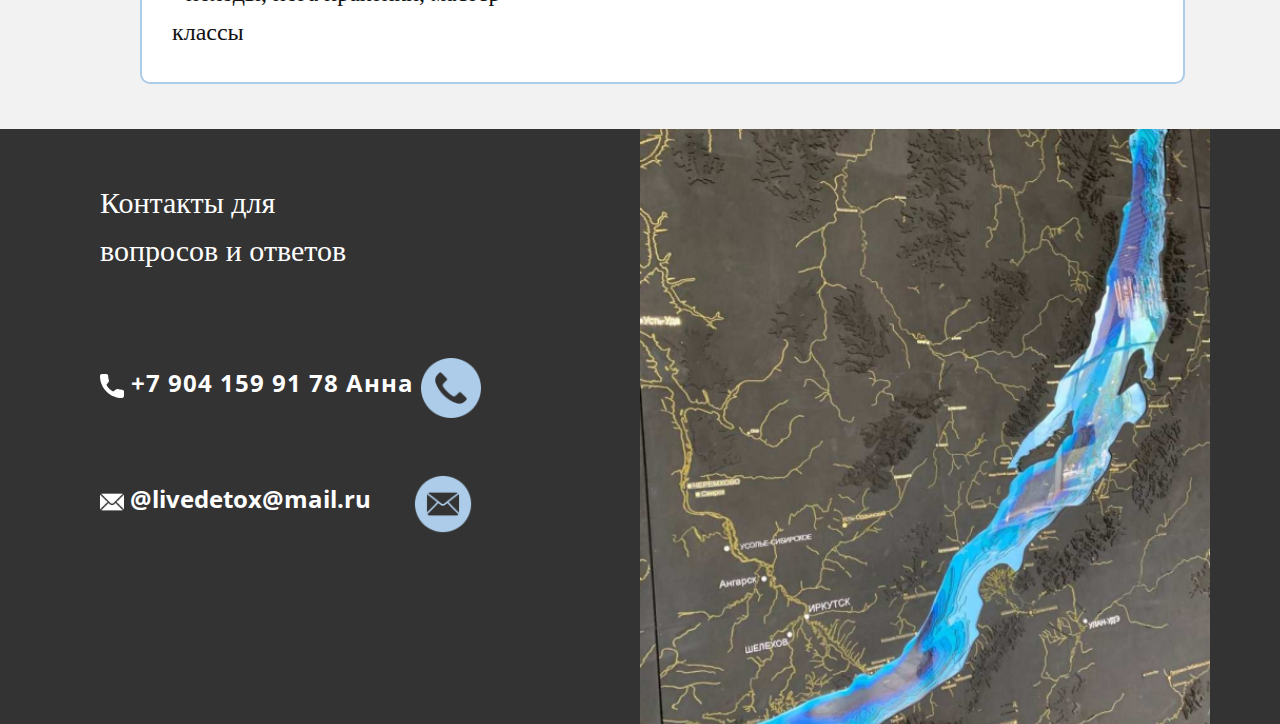
<file: Тур-для-души-и-тела-на-байкале.html>
<!DOCTYPE html>
<html style="font-size: 16px;" lang="ru"><head>
    <meta name="viewport" content="width=device-width, initial-scale=1.0">
    <meta charset="utf-8">
    <meta name="keywords" content="Перезагрузка телаи Душа на Байкале, ​Путешествие в живописное местоБайкала по старой и знаменитойКругобайкальской железнойдороге">
    <meta name="description" content="">
    <title>Тур для души и тела на байкале</title>
    <link rel="stylesheet" href="nicepage.css" media="screen">
<link rel="stylesheet" href="Тур-для-души-и-тела-на-байкале.css" media="screen">
    <script class="u-script" type="text/javascript" src="jquery.js" defer=""></script>
    <script class="u-script" type="text/javascript" src="nicepage.js" defer=""></script>
    <meta name="generator" content="Nicepage 5.8.2, nicepage.com">
    <meta name="referrer" content="origin">
    <link id="u-theme-google-font" rel="stylesheet" href="https://fonts.googleapis.com/css?family=Roboto:100,100i,300,300i,400,400i,500,500i,700,700i,900,900i|Open+Sans:300,300i,400,400i,500,500i,600,600i,700,700i,800,800i">
    
    
    
    
    
    
    
    
    
    
    
    <script type="application/ld+json">{
		"@context": "http://schema.org",
		"@type": "Organization",
		"name": ""
}</script>
    <meta name="theme-color" content="#478ac9">
    <meta property="og:title" content="Тур для души и тела на байкале">
    <meta property="og:type" content="website">
  <meta data-intl-tel-input-cdn-path="intlTelInput/"></head>
  <body class="u-body u-xl-mode" data-lang="ru"><header class="u-clearfix u-header u-header" id="sec-eca2"><div class="u-clearfix u-sheet u-sheet-1">
        <nav class="u-menu u-menu-dropdown u-offcanvas u-menu-1">
          <div class="menu-collapse u-custom-font u-font-georgia" style="font-size: 1.25rem; letter-spacing: 0px;">
            <a class="u-button-style u-custom-left-right-menu-spacing u-custom-padding-bottom u-custom-text-active-color u-custom-text-hover-color u-custom-top-bottom-menu-spacing u-nav-link u-text-active-palette-1-base u-text-hover-palette-2-base" href="#">
              <svg class="u-svg-link" viewBox="0 0 24 24"><use xmlns:xlink="http://www.w3.org/1999/xlink" xlink:href="#menu-hamburger"></use></svg>
              <svg class="u-svg-content" version="1.1" id="menu-hamburger" viewBox="0 0 16 16" x="0px" y="0px" xmlns:xlink="http://www.w3.org/1999/xlink" xmlns="http://www.w3.org/2000/svg"><g><rect y="1" width="16" height="2"></rect><rect y="7" width="16" height="2"></rect><rect y="13" width="16" height="2"></rect>
</g></svg>
            </a>
          </div>
          <div class="u-custom-menu u-nav-container">
            <ul class="u-custom-font u-font-georgia u-nav u-unstyled u-nav-1"><li class="u-nav-item"><a class="u-button-style u-nav-link u-text-active-black u-text-hover-grey-40" href="Главная.html" style="padding: 10px 40px;">Главная</a>
</li><li class="u-nav-item"><a class="u-button-style u-nav-link u-text-active-black u-text-hover-grey-40" style="padding: 10px 40px;">Туры</a><div class="u-nav-popup"><ul class="u-h-spacing-20 u-nav u-unstyled u-v-spacing-10"><li class="u-nav-item"><a class="u-button-style u-nav-link u-white" href="Тур-для-души-и-тела-на-байкале.html">Тур для души и тела на байкале</a>
</li><li class="u-nav-item"><a class="u-button-style u-nav-link u-white" href="Фитнес-тур-на-байкале.html">Фитнес тур на байкале</a>
</li></ul>
</div>
</li><li class="u-nav-item"><a class="u-button-style u-nav-link u-text-active-black u-text-hover-grey-40" href="Нутрициология.html" style="padding: 10px 41px 10px 40px;">Нутрициология</a>
</li></ul>
          </div>
          <div class="u-custom-menu u-nav-container-collapse">
            <div class="u-black u-container-style u-inner-container-layout u-opacity u-opacity-95 u-sidenav">
              <div class="u-inner-container-layout u-sidenav-overflow">
                <div class="u-menu-close"></div>
                <ul class="u-align-center u-nav u-popupmenu-items u-unstyled u-nav-3"><li class="u-nav-item"><a class="u-button-style u-nav-link" href="Главная.html">Главная</a>
</li><li class="u-nav-item"><a class="u-button-style u-nav-link">Туры</a><div class="u-nav-popup"><ul class="u-h-spacing-20 u-nav u-unstyled u-v-spacing-10"><li class="u-nav-item"><a class="u-button-style u-nav-link" href="Тур-для-души-и-тела-на-байкале.html">Тур для души и тела на байкале</a>
</li><li class="u-nav-item"><a class="u-button-style u-nav-link" href="Фитнес-тур-на-байкале.html">Фитнес тур на байкале</a>
</li></ul>
</div>
</li><li class="u-nav-item"><a class="u-button-style u-nav-link" href="Нутрициология.html">Нутрициология</a>
</li></ul>
              </div>
            </div>
            <div class="u-black u-menu-overlay u-opacity u-opacity-70"></div>
          </div>
        </nav>
      </div></header>
    <section class="u-clearfix u-image u-shading u-section-1" id="sec-8dd7" data-image-width="604" data-image-height="809">
      <div class="u-clearfix u-sheet u-sheet-1">
        <h1 class="u-align-center u-text u-text-1">Перезагрузка тела<br>и Душа на Байкале
        </h1>
        <p class="u-align-center u-custom-font u-font-georgia u-large-text u-text u-text-variant u-text-2"> 7 дней активного отдыха с&nbsp;<br>заботой о здоровье
        </p>
        <div class="u-align-center u-container-style u-group u-palette-1-light-2 u-radius-10 u-shape-round u-group-1">
          <div class="u-container-layout u-valign-middle u-container-layout-1">
            <p class="u-custom-font u-font-georgia u-text u-text-default u-text-3"> Дата заезда: 16 июня<br>Дата выезда: 23 июня 
            </p>
          </div>
        </div>
        <p class="u-align-center u-custom-font u-font-georgia u-text u-text-4"> Группа до 24 человек</p>
      </div>
    </section>
    <section class="u-clearfix u-grey-5 u-section-2" id="sec-7509">
      <div class="u-clearfix u-sheet u-valign-top u-sheet-1">
        <div class="u-clearfix u-expanded-width u-gutter-10 u-layout-wrap u-layout-wrap-1">
          <div class="u-layout" style="">
            <div class="u-layout-row" style="">
              <div class="u-align-center u-container-style u-layout-cell u-left-cell u-size-30 u-size-xs-60 u-layout-cell-1" src="">
                <div class="u-container-layout u-container-layout-1">
                  <h2 class="u-custom-font u-font-georgia u-text u-text-1"> Путешествие в живописное место<br>Байкала по старой и знаменитой<br>Кругобайкальской железной<br>дороге<br>
                  </h2>
                  <p class="u-custom-font u-font-georgia u-text u-text-2"> Вы окажетесь в уникальном месте, которое<br>привлекательно для отдыха, в дали от шума<br>города в окружении гор Байкальского хребта<br>на юге Байкала<br>
                  </p>
                  <div class="u-align-center u-container-style u-group u-palette-1-light-2 u-radius-10 u-shape-round u-group-1">
                    <div class="u-container-layout u-container-layout-2">
                      <p class="u-custom-font u-font-georgia u-text u-text-3"> КБЖД до сих пор называют «Золотой<br>пряжкой стального пояса Р<span style="font-weight: 700;"></span>оссии»<br>
                      </p>
                    </div>
                  </div>
                </div>
              </div>
              <div class="u-align-center u-container-style u-image u-layout-cell u-right-cell u-size-30 u-size-xs-60 u-image-1" src="" data-image-width="602" data-image-height="804">
                <div class="u-container-layout u-valign-middle u-container-layout-3" src=""></div>
              </div>
            </div>
          </div>
        </div>
      </div>
    </section>
    <section class="u-clearfix u-grey-5 u-section-3" id="sec-8d9b">
      <div class="u-clearfix u-sheet u-valign-middle u-sheet-1">
        <div class="u-clearfix u-expanded-width u-gutter-10 u-layout-wrap u-layout-wrap-1">
          <div class="u-layout" style="">
            <div class="u-layout-row" style="">
              <div class="u-align-center u-container-style u-image u-layout-cell u-left-cell u-size-30 u-size-xs-60 u-image-1" src="" data-image-width="604" data-image-height="809">
                <div class="u-container-layout u-valign-middle u-container-layout-1" src=""></div>
              </div>
              <div class="u-align-center u-container-style u-layout-cell u-right-cell u-size-30 u-size-xs-60 u-layout-cell-2" src="">
                <div class="u-container-layout u-container-layout-2">
                  <h3 class="u-custom-font u-font-georgia u-text u-text-1"> Свежий воздух, кристально чистая<br>байкальская вода с ее дивными<br>обитателями - байкальскими<br>нерпочками сделают ваш отдых<br>потрясающим.<br>
                  </h3>
                  <div class="u-border-3 u-border-palette-1-light-2 u-shape u-shape-bottom u-shape-right u-shape-1"></div>
                  <div class="u-border-3 u-border-palette-1-light-2 u-line u-line-horizontal u-line-1"></div>
                  <p class="u-custom-font u-font-georgia u-text u-text-2"> Именно в этом месте происходят<br>невероятные чудеса, потому что Байкал<br>это место силы и энергии.<br> Тысячи туристов со всего мира приезжают<br>сюда получить то, чего нельзя получить ни<br>в одном месте мира.<br>Захочешь услышать тишину – ты ее<br>услышишь, загадаешь увидеть лик Байкала<br>– увидишь, мечтаешь познакомится с<br>интересными людьми – встретишь<br>непременно.<br>
                  </p>
                  <div class="u-border-3 u-border-palette-1-light-2 u-shape u-shape-left u-shape-top u-shape-2"></div>
                </div>
              </div>
            </div>
          </div>
        </div>
      </div>
    </section>
    <section class="u-clearfix u-grey-5 u-section-4" id="sec-3b8a">
      <div class="u-clearfix u-sheet u-sheet-1">
        <p class="u-align-center-xs u-text u-text-default-lg u-text-default-md u-text-default-sm u-text-default-xl u-text-1"> Вас ждет активная&nbsp;программа:</p>
        <div class="u-expanded-width u-list u-list-1">
          <div class="u-repeater u-repeater-1">
            <div class="u-align-center u-container-style u-list-item u-repeater-item">
              <div class="u-container-layout u-similar-container u-valign-top-xs u-container-layout-1">
                <img alt="" class="u-image u-image-default u-image-1" data-image-width="600" data-image-height="799" src="images/gdfg23211.png">
                <p class="u-text u-text-2"> Походы по<br>загадачным тоннелям<br>
                </p>
              </div>
            </div>
            <div class="u-align-center u-container-style u-list-item u-repeater-item">
              <div class="u-container-layout u-similar-container u-valign-top-xs u-container-layout-2">
                <img alt="" class="u-image u-image-default u-image-2" data-image-width="543" data-image-height="734" src="images/gdfg232121.png">
                <p class="u-text u-text-3"> Power йога на<br>свежем воздухе<br>
                </p>
              </div>
            </div>
            <div class="u-align-center u-container-style u-list-item u-repeater-item">
              <div class="u-container-layout u-similar-container u-valign-top-xs u-container-layout-3">
                <img alt="" class="u-image u-image-default u-image-3" data-image-width="597" data-image-height="800" src="images/gdfg23212.png">
                <p class="u-text u-text-4"> Баня и вечерние<br>посиделки у костра<br>
                </p>
              </div>
            </div>
          </div>
        </div>
      </div>
    </section>
    <section class="u-clearfix u-grey-5 u-section-5" id="sec-29c7">
      <div class="u-clearfix u-sheet u-sheet-1">
        <div class="u-clearfix u-expanded-width u-gutter-10 u-layout-wrap u-layout-wrap-1">
          <div class="u-layout" style="">
            <div class="u-layout-row" style="">
              <div class="u-container-style u-layout-cell u-left-cell u-size-30 u-size-xs-60 u-layout-cell-1" src="">
                <div class="u-container-layout u-container-layout-1">
                  <p class="u-align-right u-custom-font u-font-georgia u-large-text u-text u-text-variant u-text-1"> Вкус​ная<br>домашняя<br>кухня<br>
                  </p>
                  <div class="u-align-right u-container-style u-group u-palette-1-light-2 u-radius-50 u-shape-round u-group-1">
                    <div class="u-container-layout u-valign-middle u-container-layout-2">
                      <p class="u-custom-font u-font-georgia u-text u-text-black u-text-2"> 3-х разовое питание,<br>согласованно<br>с нутрициологом<br>
                      </p>
                    </div>
                  </div>
                  <div class="u-border-3 u-border-palette-1-light-2 u-line u-line-horizontal u-line-1"></div>
                  <p class="u-align-right u-custom-font u-font-georgia u-text u-text-default u-text-3"> Традиционное и вегитарианское.<br>Сообщите о предпочтених заранее.<br>
                  </p>
                </div>
              </div>
              <div class="u-align-center u-container-style u-image u-layout-cell u-right-cell u-size-30 u-size-xs-60 u-image-1" src="" data-image-width="603" data-image-height="800">
                <div class="u-container-layout u-valign-middle u-container-layout-3" src=""></div>
              </div>
            </div>
          </div>
        </div>
      </div>
    </section>
    <section class="u-clearfix u-grey-5 u-section-6" id="sec-eb8d">
      <div class="u-clearfix u-sheet u-valign-middle u-sheet-1">
        <p class="u-text u-text-1"> Цена уч<span style="font-size: 1.875rem;"></span>астия
        </p>
        <div class="u-expanded-width u-list u-list-1">
          <div class="u-repeater u-repeater-1">
            <div class="u-align-center u-container-style u-list-item u-repeater-item">
              <div class="u-container-layout u-similar-container u-valign-top u-container-layout-1">
                <img class="u-expanded-width-lg u-expanded-width-md u-expanded-width-sm u-expanded-width-xs u-image u-image-1" src="images/gdf111.png" data-image-width="799" data-image-height="402">
                <p class="u-text u-text-2"> Размещение в корпусах<br>75 000<br>(при 2-х местном размещении)<br>
                  <br>
                </p>
              </div>
            </div>
            <div class="u-align-center u-container-style u-list-item u-repeater-item">
              <div class="u-container-layout u-similar-container u-valign-top u-container-layout-2">
                <img class="u-expanded-width-lg u-expanded-width-md u-expanded-width-sm u-expanded-width-xs u-image u-image-2" src="images/gdf11.png" data-image-width="802" data-image-height="395">
                <p class="u-text u-text-3"> Размещение в гостинице - вагоне<br>70 000<br>(при 2-х местном размещении)<br>
                </p>
              </div>
            </div>
          </div>
        </div>
        <p class="u-text u-text-default u-text-4"> *Возможн​а рассрочка</p>
      </div>
    </section>
    <section class="u-clearfix u-grey-5 u-section-7" id="sec-8c7b">
      <div class="u-clearfix u-sheet u-sheet-1">
        <p class="u-align-center-xs u-text u-text-default u-text-1"> Возможности размещения</p>
        <img class="u-image u-image-default u-image-1" src="images/gdf1112.png" alt="" data-image-width="600" data-image-height="805">
        <img class="u-image u-image-default u-image-2" src="images/gdf11.png" alt="" data-image-width="802" data-image-height="395">
        <p class="u-text u-text-2"> Улучшенные благоустроенные<br>стилизованные номера в вагонах<br>настоящего железнодорожного поезда<br>
        </p>
        <p class="u-text u-text-3"> В каждом номере по 2 односпальные<br>кровати, тумбочка. Туалет с умывальником<br>душ<br>
        </p>
      </div>
    </section>
    <section class="u-clearfix u-grey-5 u-section-8" id="sec-992a">
      <div class="u-clearfix u-sheet u-sheet-1">
        <img class="u-image u-image-default u-image-1" src="images/gdf111223.png" alt="" data-image-width="799" data-image-height="402">
        <img class="u-image u-image-default u-image-2" src="images/gdf11122.png" alt="" data-image-width="797" data-image-height="398">
        <p class="u-text u-text-1"> Улучшенное благоустроенное размещение в корпусах </p>
        <p class="u-align-left u-text u-text-2"> В каждом номере санузел (холодная/горячая вода, душ, туалет,<br>раковина), тумбочки, стол, шкаф, телевизор и сейф.<br>В холле каждого подъезда стоит кулер с питьевой водой и<br>холодильником<br>
        </p>
      </div>
    </section>
    <section class="u-clearfix u-grey-5 u-section-9" id="sec-a36b">
      <div class="u-expanded-width u-palette-1-light-2 u-shape u-shape-rectangle u-shape-1"></div>
      <div class="u-border-2 u-border-palette-1-light-2 u-container-style u-group u-radius-10 u-shape-round u-white u-group-1">
        <div class="u-container-layout u-container-layout-1">
          <p class="u-text u-text-1">
            <span style="font-size: 3rem;">Условия:</span>
            <br>
            <span style="font-size: 3rem;">что включено</span>
            <br>
          </p>
          <img class="u-image u-image-default u-image-1" src="images/gdf1112223.png" alt="" data-image-width="801" data-image-height="398">
          <p class="u-text u-text-2"> - трансфер с места встречи до<br>места назначения (место встречи<br>сообщается заранее для всей<br>группы);<br>- проживание в 2-х местных<br>номерах (в зависимости от<br>выбранного тарифа);<br>- 3-х разовое питание;<br>- походы, йога практики, мастер-<br>классы<br>
          </p>
          <p class="u-text u-text-default u-text-3"> что не включено</p>
          <p class="u-text u-text-default u-text-4"> - авиаперелет</p>
        </div>
      </div>
    </section>
    
    
    
    <footer class="u-align-center u-clearfix u-footer u-grey-80 u-footer" id="sec-82d3"><div class="u-clearfix u-sheet u-sheet-1">
        <div class="u-clearfix u-expanded-width u-layout-wrap u-layout-wrap-1">
          <div class="u-layout">
            <div class="u-layout-row">
              <div class="u-container-style u-layout-cell u-size-30 u-layout-cell-1">
                <div class="u-container-layout u-container-layout-1">
                  <p class="u-text u-text-1"> Контакты для<br>вопросов и ответов
                  </p>
                  <a href="https://nicepage.com/templates" class="u-active-none u-btn u-button-style u-hover-none u-none u-text-hover-white u-btn-1"><span class="u-icon u-text-white"><svg class="u-svg-content" viewBox="0 0 405.333 405.333" x="0px" y="0px" style="width: 1em; height: 1em;"><path d="M373.333,266.88c-25.003,0-49.493-3.904-72.704-11.563c-11.328-3.904-24.192-0.896-31.637,6.699l-46.016,34.752    c-52.8-28.181-86.592-61.952-114.389-114.368l33.813-44.928c8.512-8.512,11.563-20.971,7.915-32.64    C142.592,81.472,138.667,56.96,138.667,32c0-17.643-14.357-32-32-32H32C14.357,0,0,14.357,0,32    c0,205.845,167.488,373.333,373.333,373.333c17.643,0,32-14.357,32-32V298.88C405.333,281.237,390.976,266.88,373.333,266.88z"></path></svg></span>&nbsp;​+7 904 159 91 78 Анна&nbsp;<span class="u-file-icon u-icon u-text-palette-1-light-2 u-icon-2"><img src="images/455705-4b383706.png" alt=""></span>
                  </a>
                  <a href="https://nicepage.com/templates" class="u-active-none u-bottom-left-radius-0 u-bottom-right-radius-0 u-btn u-btn-rectangle u-button-style u-hover-none u-none u-radius-0 u-top-left-radius-0 u-top-right-radius-0 u-btn-2"><span class="u-file-icon u-icon u-text-white"><img src="images/646135-46d59642.png" alt=""></span>&nbsp;​@livedetox@mail.ru&nbsp; &nbsp; &nbsp; &nbsp;<span class="u-file-icon u-icon u-text-palette-1-light-2 u-icon-4"><img src="images/6811690-867199aa.png" alt=""></span>
                  </a>
                </div>
              </div>
              <div class="u-container-align-center u-container-style u-image u-layout-cell u-size-30 u-image-1" data-image-width="541" data-image-height="672">
                <div class="u-container-layout u-container-layout-2"></div>
              </div>
            </div>
          </div>
        </div>
      </div></footer>

</body></html>
</file>
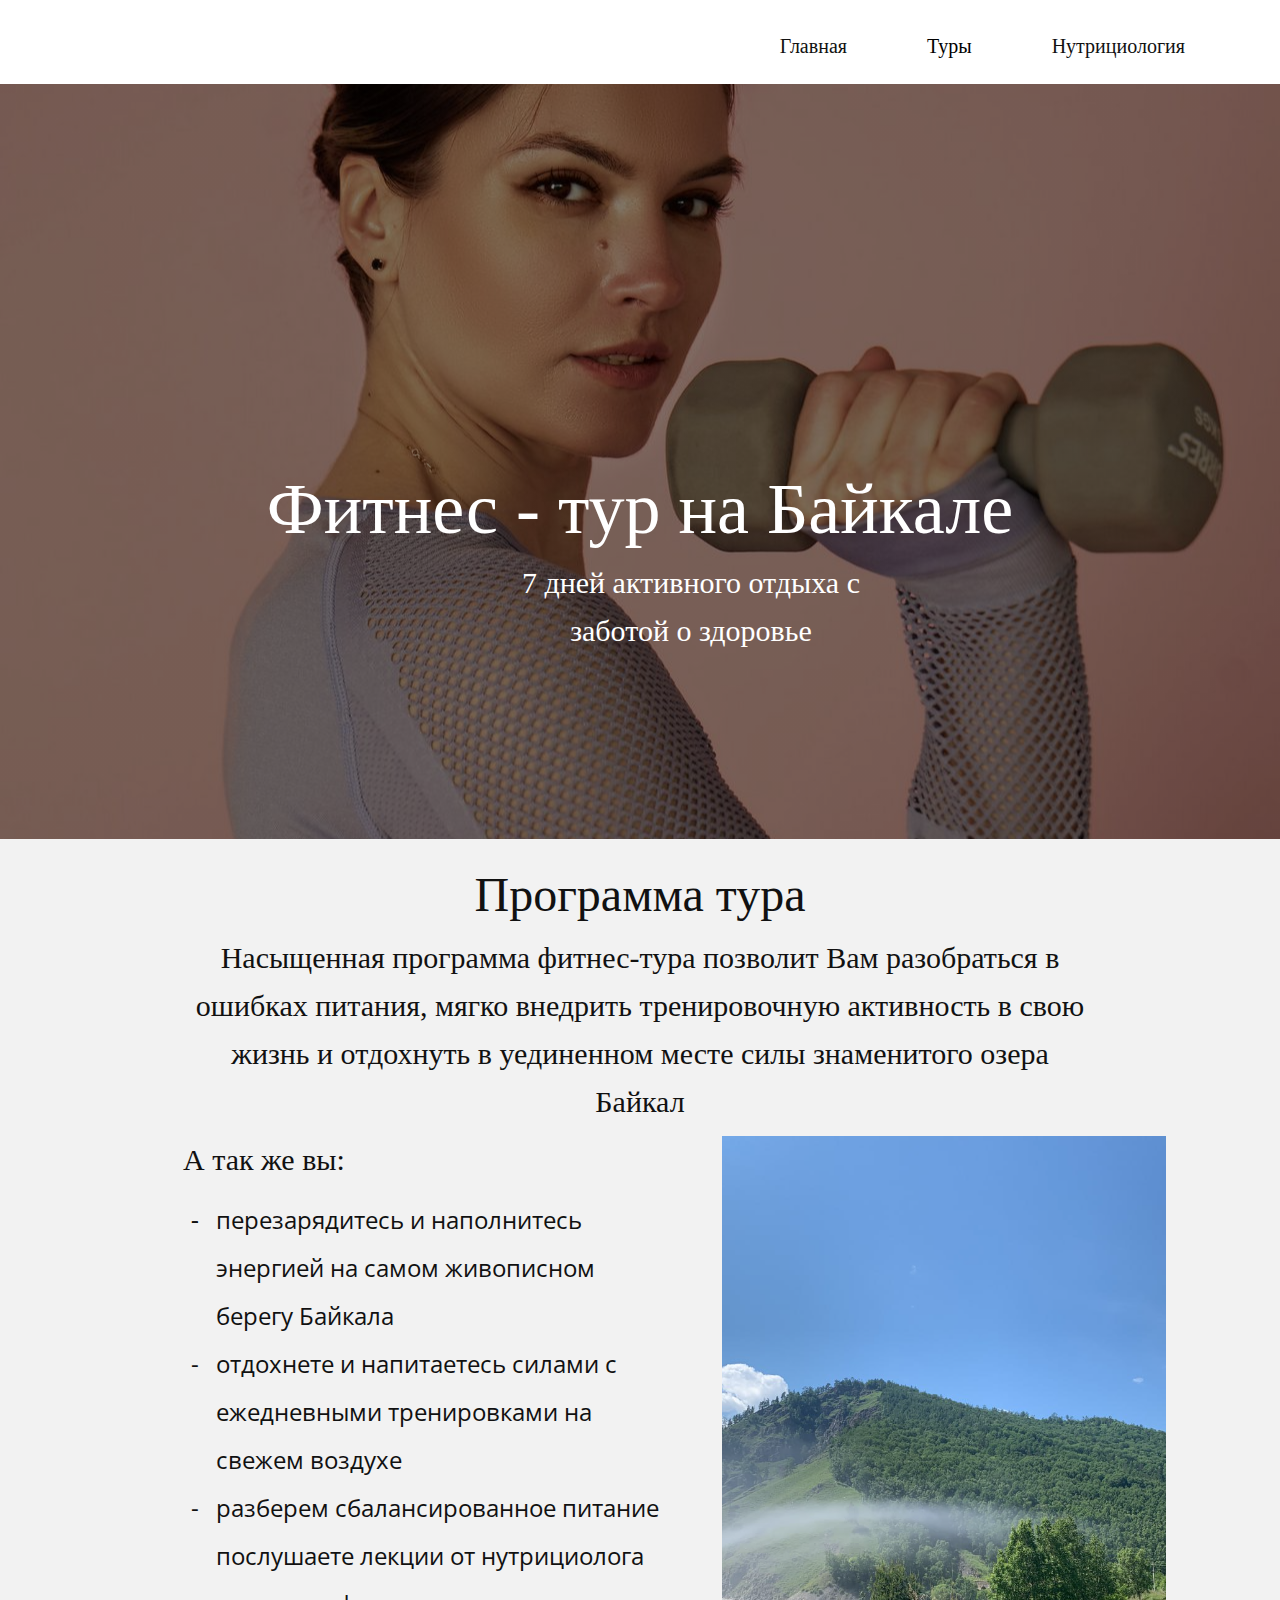
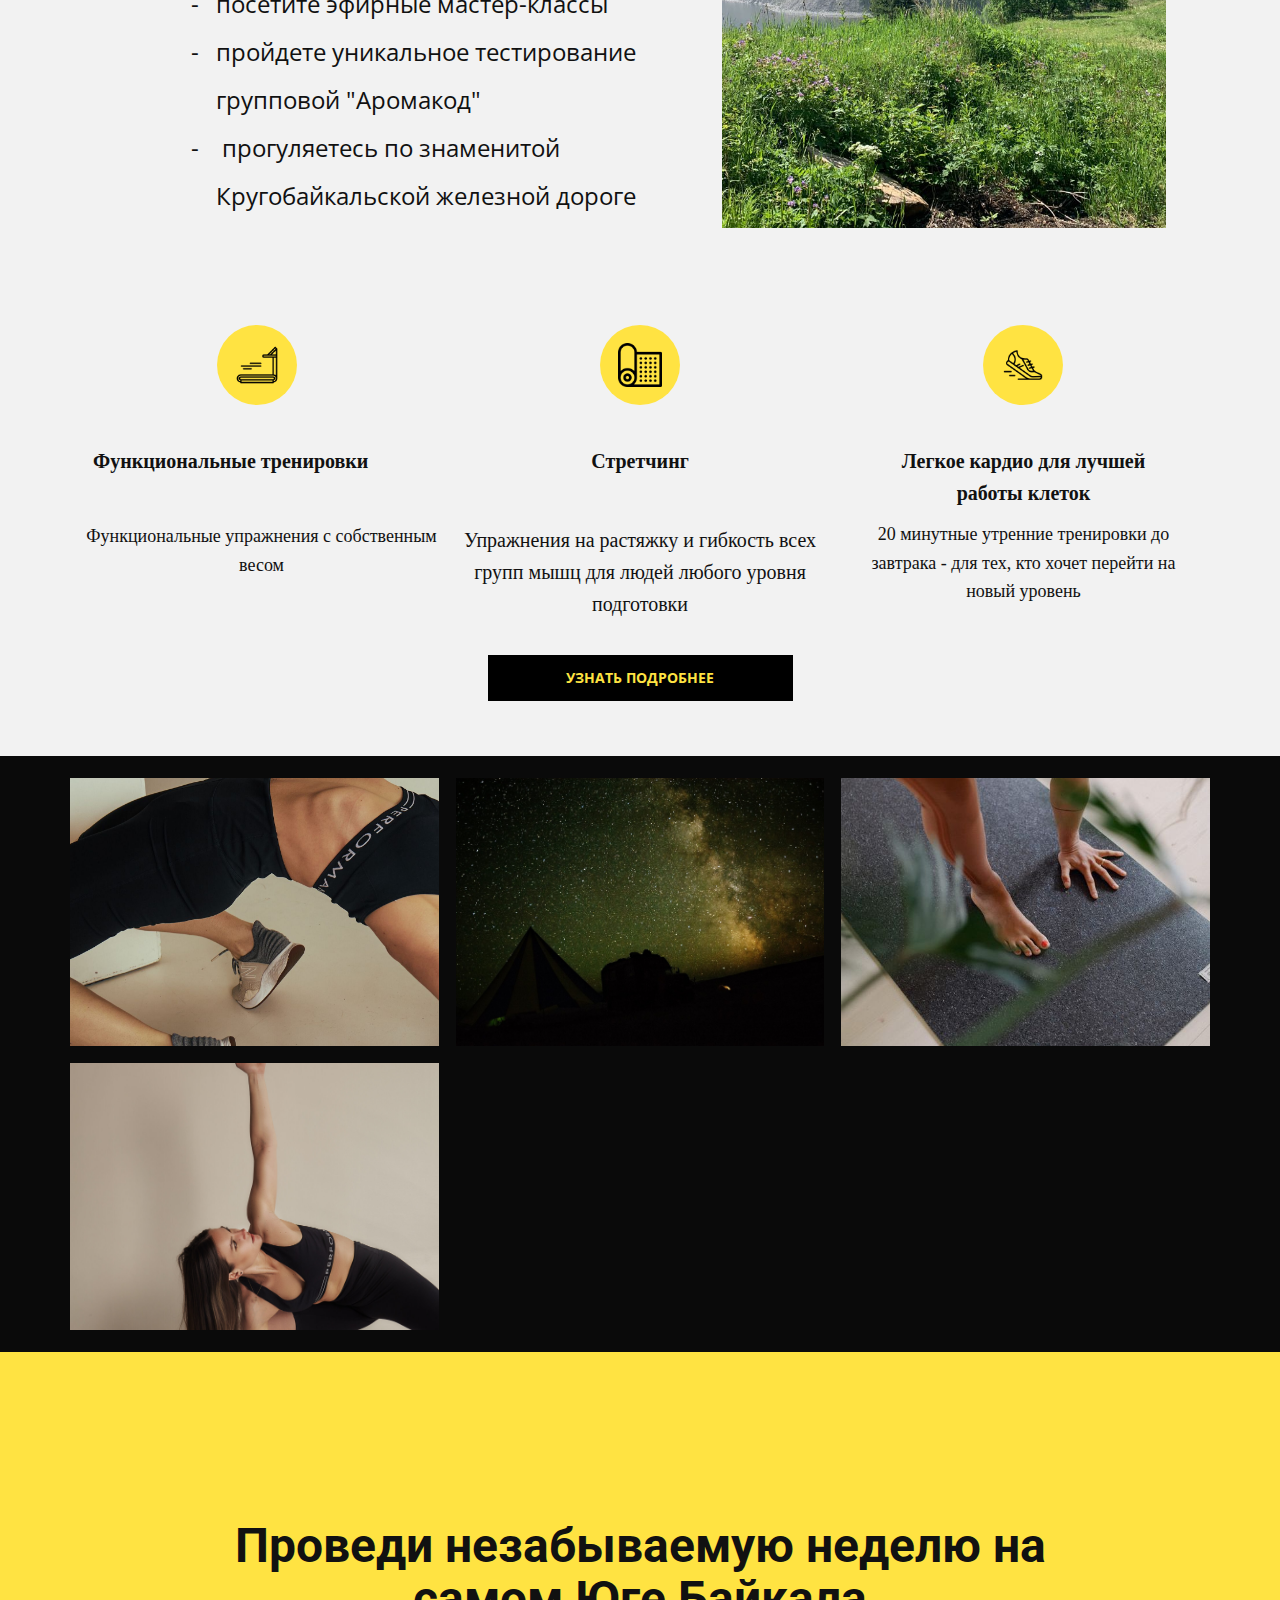
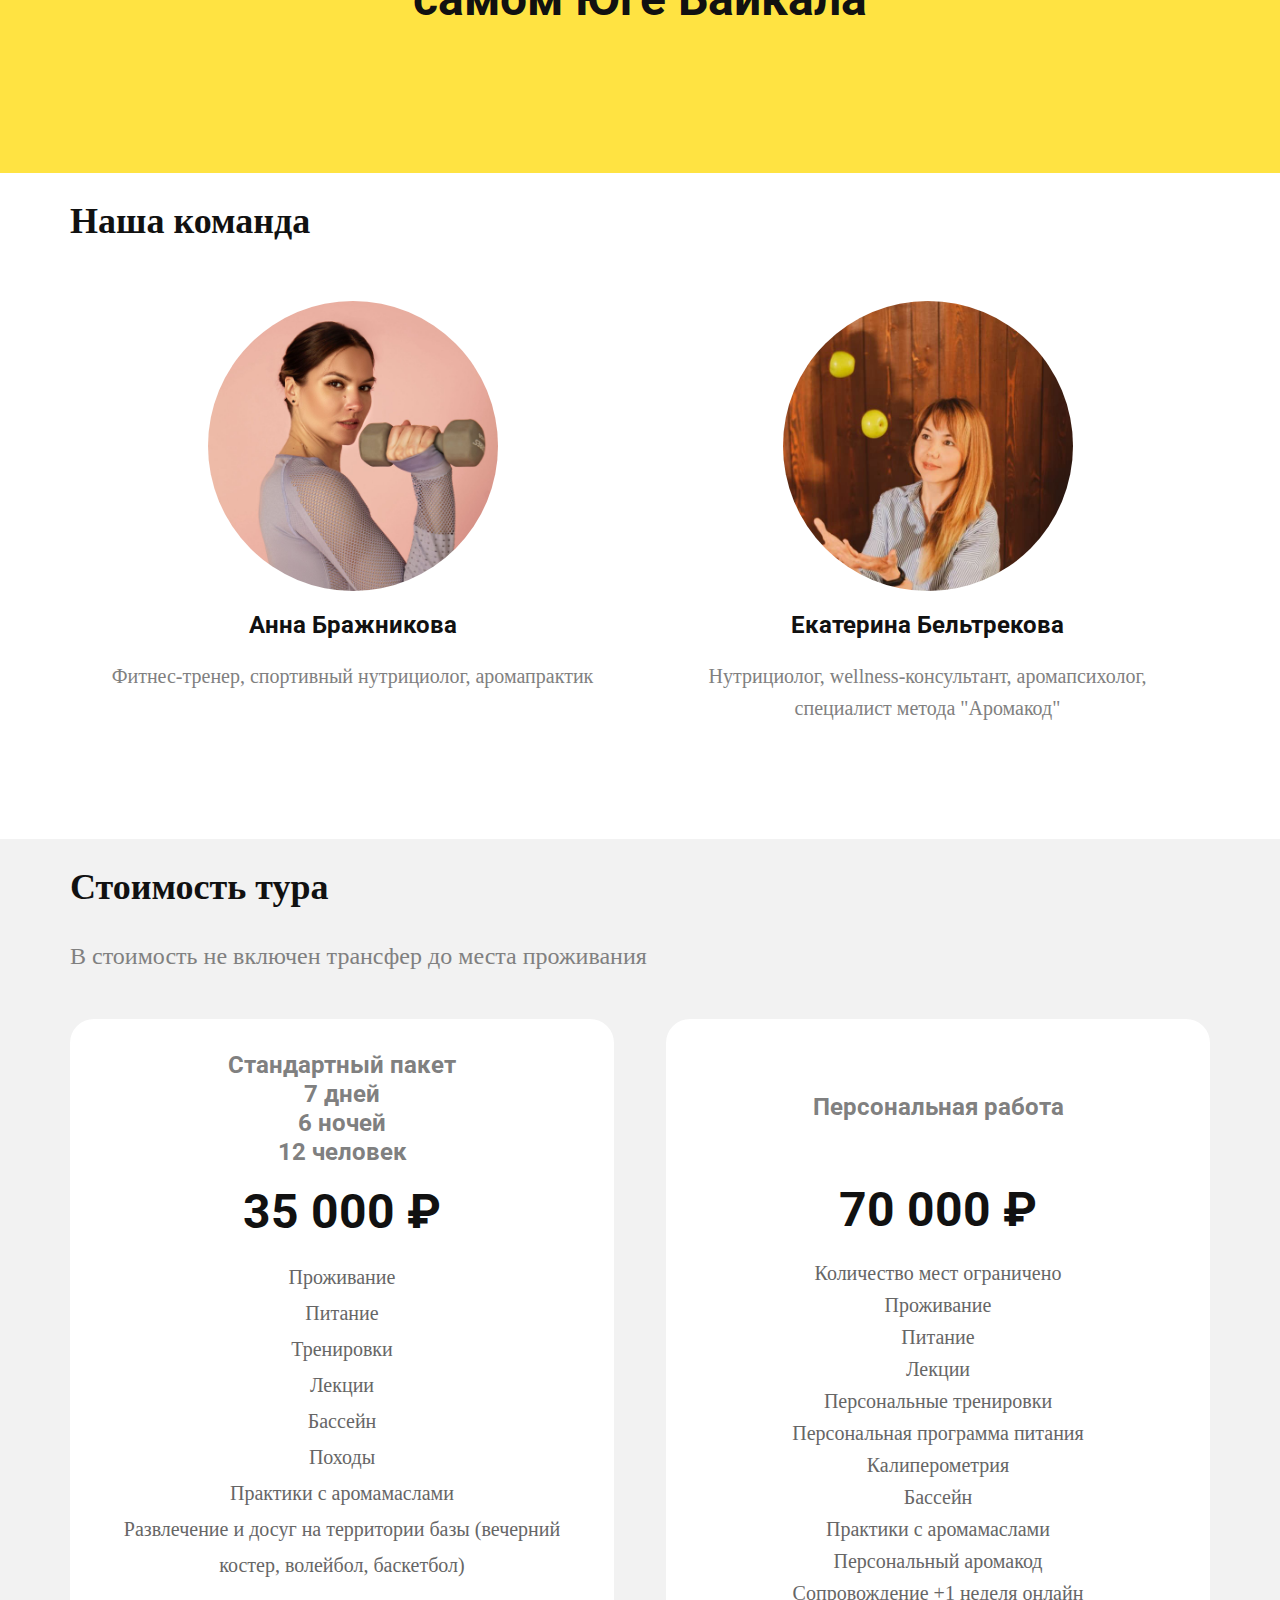
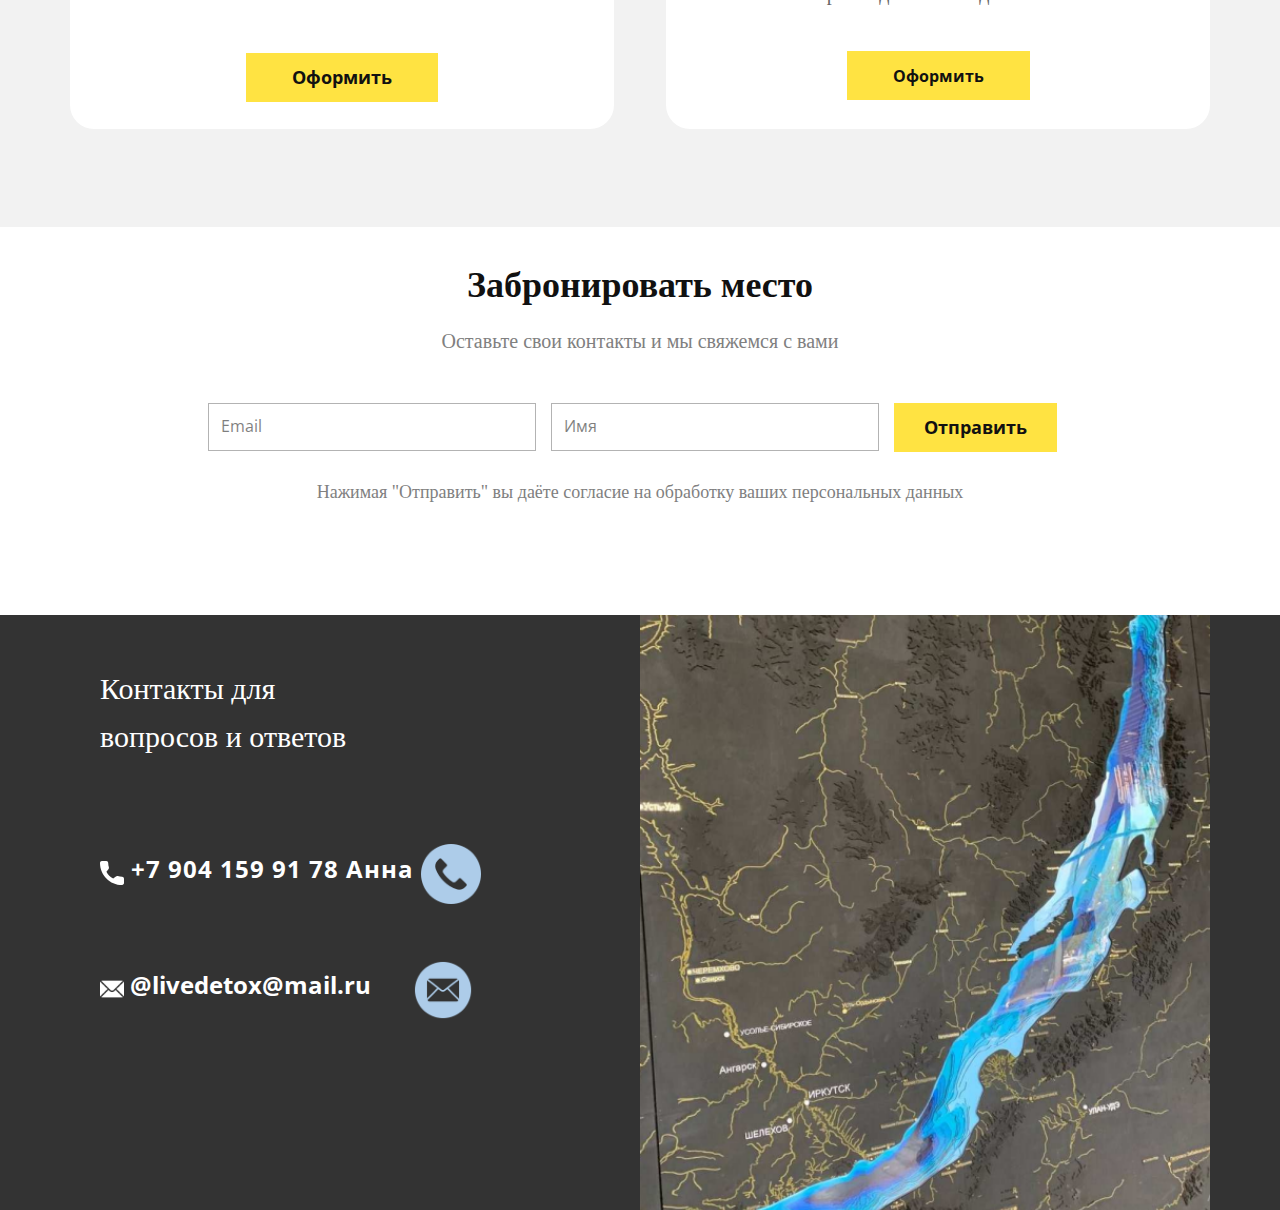
<file: Фитнес-тур-на-байкале.html>
<!DOCTYPE html>
<html style="font-size: 16px;" lang="ru"><head>
    <meta name="viewport" content="width=device-width, initial-scale=1.0">
    <meta charset="utf-8">
    <meta name="keywords" content="​Where Can I Camp?, ​Outdoor Recreation, ​Find your next getaway, ​Where to go now, Contact Us">
    <meta name="description" content="">
    <title>Фитнес тур на байкале</title>
    <link rel="stylesheet" href="nicepage.css" media="screen">
<link rel="stylesheet" href="Фитнес-тур-на-байкале.css" media="screen">
    <script class="u-script" type="text/javascript" src="jquery.js" defer=""></script>
    <script class="u-script" type="text/javascript" src="nicepage.js" defer=""></script>
    <meta name="generator" content="Nicepage 5.8.2, nicepage.com">
    <meta name="referrer" content="origin">
    <link id="u-theme-google-font" rel="stylesheet" href="https://fonts.googleapis.com/css?family=Roboto:100,100i,300,300i,400,400i,500,500i,700,700i,900,900i|Open+Sans:300,300i,400,400i,500,500i,600,600i,700,700i,800,800i">
    
    
    
    
    
    
    
    
    
    
    <script type="application/ld+json">{
		"@context": "http://schema.org",
		"@type": "Organization",
		"name": ""
}</script>
    <meta name="theme-color" content="#478ac9">
    <meta property="og:title" content="Фитнес тур на байкале">
    <meta property="og:type" content="website">
  <meta data-intl-tel-input-cdn-path="intlTelInput/"></head>
  <body class="u-body u-xl-mode" data-lang="ru"><header class="u-clearfix u-header u-header" id="sec-eca2"><div class="u-clearfix u-sheet u-sheet-1">
        <nav class="u-menu u-menu-dropdown u-offcanvas u-menu-1">
          <div class="menu-collapse u-custom-font u-font-georgia" style="font-size: 1.25rem; letter-spacing: 0px;">
            <a class="u-button-style u-custom-left-right-menu-spacing u-custom-padding-bottom u-custom-text-active-color u-custom-text-hover-color u-custom-top-bottom-menu-spacing u-nav-link u-text-active-palette-1-base u-text-hover-palette-2-base" href="#">
              <svg class="u-svg-link" viewBox="0 0 24 24"><use xmlns:xlink="http://www.w3.org/1999/xlink" xlink:href="#menu-hamburger"></use></svg>
              <svg class="u-svg-content" version="1.1" id="menu-hamburger" viewBox="0 0 16 16" x="0px" y="0px" xmlns:xlink="http://www.w3.org/1999/xlink" xmlns="http://www.w3.org/2000/svg"><g><rect y="1" width="16" height="2"></rect><rect y="7" width="16" height="2"></rect><rect y="13" width="16" height="2"></rect>
</g></svg>
            </a>
          </div>
          <div class="u-custom-menu u-nav-container">
            <ul class="u-custom-font u-font-georgia u-nav u-unstyled u-nav-1"><li class="u-nav-item"><a class="u-button-style u-nav-link u-text-active-black u-text-hover-grey-40" href="Главная.html" style="padding: 10px 40px;">Главная</a>
</li><li class="u-nav-item"><a class="u-button-style u-nav-link u-text-active-black u-text-hover-grey-40" style="padding: 10px 40px;">Туры</a><div class="u-nav-popup"><ul class="u-h-spacing-20 u-nav u-unstyled u-v-spacing-10"><li class="u-nav-item"><a class="u-button-style u-nav-link u-white" href="Тур-для-души-и-тела-на-байкале.html">Тур для души и тела на байкале</a>
</li><li class="u-nav-item"><a class="u-button-style u-nav-link u-white" href="Фитнес-тур-на-байкале.html">Фитнес тур на байкале</a>
</li></ul>
</div>
</li><li class="u-nav-item"><a class="u-button-style u-nav-link u-text-active-black u-text-hover-grey-40" href="Нутрициология.html" style="padding: 10px 41px 10px 40px;">Нутрициология</a>
</li></ul>
          </div>
          <div class="u-custom-menu u-nav-container-collapse">
            <div class="u-black u-container-style u-inner-container-layout u-opacity u-opacity-95 u-sidenav">
              <div class="u-inner-container-layout u-sidenav-overflow">
                <div class="u-menu-close"></div>
                <ul class="u-align-center u-nav u-popupmenu-items u-unstyled u-nav-3"><li class="u-nav-item"><a class="u-button-style u-nav-link" href="Главная.html">Главная</a>
</li><li class="u-nav-item"><a class="u-button-style u-nav-link">Туры</a><div class="u-nav-popup"><ul class="u-h-spacing-20 u-nav u-unstyled u-v-spacing-10"><li class="u-nav-item"><a class="u-button-style u-nav-link" href="Тур-для-души-и-тела-на-байкале.html">Тур для души и тела на байкале</a>
</li><li class="u-nav-item"><a class="u-button-style u-nav-link" href="Фитнес-тур-на-байкале.html">Фитнес тур на байкале</a>
</li></ul>
</div>
</li><li class="u-nav-item"><a class="u-button-style u-nav-link" href="Нутрициология.html">Нутрициология</a>
</li></ul>
              </div>
            </div>
            <div class="u-black u-menu-overlay u-opacity u-opacity-70"></div>
          </div>
        </nav>
      </div></header>
    <section class="u-clearfix u-image u-shading u-section-1" id="sec-6b5a" data-image-width="1680" data-image-height="2520">
      <div class="u-clearfix u-sheet u-sheet-1">
        <h1 class="u-custom-font u-font-georgia u-text u-text-default u-text-1"> Фитнес - тур на Байкале</h1>
        <p class="u-align-center u-text u-text-default u-text-2">7 дней активного отдыха с<br> заботой о здоровье
        </p>
      </div>
    </section>
    <section class="u-clearfix u-grey-5 u-section-2" id="sec-b318">
      <div class="u-clearfix u-sheet u-sheet-1">
        <h2 class="u-align-center u-custom-font u-font-georgia u-text u-text-default u-text-1">Программа тура</h2>
        <p class="u-align-center u-text u-text-2"> Насыщенная программа фитнес-тура позволит Вам разобраться в ошибках питания, мягко внедрить тренировочную активность в свою жизнь и отдохнуть в уединенном месте силы знаменитого озера Байкал</p>
        <p class="u-align-left u-text u-text-3"> А так же вы:</p>
        <ul class="u-align-left u-custom-list u-text u-text-4">
          <li>
            <div class="u-list-icon">
              <div>-</div>
            </div>
          </li>
          <li>
            <div class="u-list-icon">
              <div>-</div>
            </div>
            <span style="font-size: 1.5rem;">перезарядитесь и наполнитесь энергией на самом живописном берегу Байкала</span>
          </li>
          <li>
            <div class="u-list-icon">
              <div>-</div>
            </div>
            <span style="font-size: 1.5rem;">отдохнете и напитаетесь силами с ежедневными тренировками на свежем воздухе</span>
          </li>
          <li>
            <div class="u-list-icon">
              <div>-</div>
            </div>
            <span style="font-size: 1.5rem;">разберем сбалансированное питание послушаете лекции от нутрициолога</span>
          </li>
          <li>
            <div class="u-list-icon">
              <div>-</div>
            </div>
            <span style="font-size: 1.5rem;">посетите эфирные мастер-классы&nbsp;</span>
          </li>
          <li>
            <div class="u-list-icon">
              <div>-</div>
            </div>
            <span style="font-size: 1.5rem;">пройдете уникальное тестирование групповой "Аромакод"</span>
          </li>
          <li>
            <div class="u-list-icon">
              <div>-</div>
            </div>
            <span style="font-size: 1.5rem;">&nbsp;прогуляетесь по знаменитой Кругобайкальской железной дороге</span>
          </li>
        </ul>
        <img class="u-image u-image-default u-image-1" src="images/gd42.png" alt="" data-image-width="444" data-image-height="794">
      </div>
    </section>
    <section class="u-align-center u-clearfix u-grey-5 u-section-3" id="sec-c691">
      <div class="u-align-left u-clearfix u-sheet u-sheet-1"><span class="u-custom-color-1 u-file-icon u-icon u-icon-rounded u-radius-50 u-icon-1"><img src="images/2256720-b47276e3.png" alt=""></span><span class="u-custom-color-1 u-file-icon u-icon u-icon-rounded u-radius-50 u-icon-2"><img src="images/7680693.png" alt=""></span><span class="u-custom-color-1 u-file-icon u-icon u-icon-rounded u-radius-50 u-icon-3"><img src="images/7140495.png" alt=""></span>
        <p class="u-align-center u-text u-text-default u-text-1"> Функциональные тренировки </p>
        <p class="u-align-center u-text u-text-default u-text-2"> Стретчинг</p>
        <p class="u-align-center u-text u-text-3"> Легкое кардио для лучшей работы клеток</p>
        <p class="u-align-center u-text u-text-4"> 20 минутные утренние тренировки до завтрака - для тех, кто хочет перейти на новый уровень</p>
        <p class="u-align-center u-text u-text-5"> Функциональные упражнения с собственным весом</p>
        <p class="u-align-center u-text u-text-6"> Упражнения на растяжку и гибкость всех групп мышц для людей любого уровня подготовки</p>
        <a href="https://nicepage.com/website-builder" class="u-black u-border-2 u-border-black u-border-hover-custom-color-1 u-btn u-button-style u-hover-custom-color-1 u-text-custom-color-1 u-text-hover-black u-btn-1">Узнать подробнее</a>
      </div>
    </section>
    <section class="u-align-center u-clearfix u-custom-color-4 u-section-4" id="sec-848f">
      <div class="u-clearfix u-sheet u-valign-middle u-sheet-1">
        <div class="u-expanded-width u-gallery u-layout-grid u-lightbox u-show-text-on-hover u-gallery-1">
          <div class="u-gallery-inner u-gallery-inner-1">
            <div class="u-effect-fade u-gallery-item">
              <div class="u-back-slide" data-image-width="1680" data-image-height="2519">
                <img class="u-back-image u-expanded" src="images/12.jpg">
              </div>
              <div class="u-over-slide u-shading u-over-slide-1">
                <h3 class="u-gallery-heading"></h3>
                <p class="u-gallery-text"></p>
              </div>
            </div>
            <div class="u-effect-fade u-gallery-item">
              <div class="u-back-slide" data-image-width="1680" data-image-height="1119">
                <img class="u-back-image u-expanded" src="images/13679948_10991025534.jpg">
              </div>
              <div class="u-over-slide u-shading u-over-slide-2">
                <h3 class="u-gallery-heading"></h3>
                <p class="u-gallery-text"></p>
              </div>
            </div>
            <div class="u-effect-fade u-gallery-item">
              <div class="u-back-slide" data-image-width="564" data-image-height="846">
                <img class="u-back-image u-expanded" src="images/7.jpg">
              </div>
              <div class="u-over-slide u-shading u-over-slide-3">
                <h3 class="u-gallery-heading"></h3>
                <p class="u-gallery-text"></p>
              </div>
            </div>
            <div class="u-effect-fade u-gallery-item">
              <div class="u-back-slide" data-image-width="1680" data-image-height="2520">
                <img class="u-back-image u-expanded" src="images/IMG_5860.jpg">
              </div>
              <div class="u-over-slide u-shading u-over-slide-4">
                <h3 class="u-gallery-heading"></h3>
                <p class="u-gallery-text"></p>
              </div>
            </div>
          </div>
        </div>
      </div>
    </section>
    <section class="u-align-center u-clearfix u-custom-color-1 u-section-5" id="sec-2a89">
      <div class="u-clearfix u-sheet u-sheet-1">
        <h2 class="u-font-abril-fatface u-text u-text-1"> Проведи незабываемую неделю на самом Юге Байкала</h2>
      </div>
    </section>
    <section class="u-clearfix u-section-6" id="sec-99e0">
      <div class="u-clearfix u-sheet u-sheet-1">
        <p class="u-text u-text-default u-text-1">Наша команда</p>
        <div class="u-expanded-width u-list u-list-1">
          <div class="u-repeater u-repeater-1">
            <div class="u-align-center u-container-style u-list-item u-repeater-item">
              <div class="u-container-layout u-similar-container u-valign-top u-container-layout-1">
                <div alt="" class="u-image u-image-circle u-image-1" src="" data-image-width="1680" data-image-height="2520"></div>
                <h5 class="u-align-center-lg u-align-center-md u-align-center-sm u-align-center-xs u-text u-text-2"> Анна Бражникова</h5>
                <p class="u-align-center-lg u-align-center-md u-align-center-sm u-align-center-xs u-text u-text-grey-50 u-text-3"> Фитнес-тренер, спортивный нутрициолог, аромапрактик</p>
              </div>
            </div>
            <div class="u-align-center u-container-style u-list-item u-repeater-item">
              <div class="u-container-layout u-similar-container u-valign-top u-container-layout-2">
                <div alt="" class="u-image u-image-circle u-image-2" src="" data-image-width="640" data-image-height="640"></div>
                <h5 class="u-align-center-lg u-align-center-md u-align-center-sm u-align-center-xs u-text u-text-4"> Екатерина Бельтрекова</h5>
                <p class="u-align-center-lg u-align-center-md u-align-center-sm u-align-center-xs u-text u-text-grey-50 u-text-5"> Нутрициолог, wellness-консультант, аромапсихолог, специалист метода "Аромакод"</p>
              </div>
            </div>
          </div>
        </div>
      </div>
    </section>
    <section class="u-align-center u-clearfix u-grey-5 u-section-7" id="sec-8a46">
      <div class="u-clearfix u-sheet u-sheet-1">
        <p class="u-text u-text-default u-text-1"> Стоимость тура</p>
        <p class="u-align-left u-text u-text-default u-text-grey-50 u-text-2"> В стоимость не включен трансфер до места проживания</p>
        <div class="u-clearfix u-expanded-width u-gutter-52 u-layout-wrap u-layout-wrap-1">
          <div class="u-gutter-0 u-layout">
            <div class="u-layout-row">
              <div class="u-align-center u-container-style u-layout-cell u-left-cell u-radius-50 u-shape-round u-size-30 u-white u-layout-cell-1">
                <div class="u-border-2 u-border-white u-container-layout u-container-layout-1">
                  <h4 class="u-text u-text-grey-50 u-text-3"> Стандартный пакет<br>7 дней<br>6 ночей<br>12 человек
                  </h4>
                  <h2 class="u-text u-text-4"> 35 000 ₽</h2>
                  <p class="u-text u-text-grey-60 u-text-5"> Проживание<br>Питание<br>Тренировки<br>Лекции<br>Бассейн<br>Походы<br>Практики с аромамаслами<br>Развлечение и досуг на территории базы (вечерний костер, волейбол, баскетбол)
                  </p>
                  <a href="" class="u-border-none u-btn u-button-style u-custom-color-1 u-hover-black u-text-hover-custom-color-1 u-btn-1">Оформить</a>
                </div>
              </div>
              <div class="u-align-center u-container-style u-layout-cell u-radius-50 u-shape-round u-size-30 u-white u-layout-cell-2">
                <div class="u-border-2 u-border-white u-container-layout u-container-layout-2">
                  <h4 class="u-text u-text-grey-50 u-text-6"> Персональная работа</h4>
                  <h2 class="u-text u-text-7"> 70 000 ₽</h2>
                  <p class="u-text u-text-grey-60 u-text-8"> Количество мест ограничено<br>Проживание<br>Питание<br>Лекции<br>Персональные тренировки<br>Персональная программа питания<br>Калиперометрия<br>Бассейн<br>Практики с аромамаслами<br>Персональный аромакод<br>Сопровождение +1 неделя онлайн
                  </p>
                  <a href="" class="u-border-none u-btn u-button-style u-custom-color-1 u-hover-black u-text-hover-custom-color-1 u-btn-2"> Оформить<span style="font-size: 1.125rem;">
                      <span style="font-weight: 700;"></span>
                    </span>
                  </a>
                </div>
              </div>
            </div>
          </div>
        </div>
      </div>
    </section>
    <section class="u-align-center u-clearfix u-section-8" id="sec-3eef">
      <div class="u-clearfix u-sheet u-sheet-1">
        <p class="u-text u-text-default u-text-1"> Забронировать место</p>
        <p class="u-text u-text-default u-text-grey-50 u-text-2"> Оставьте свои контакты и мы свяжемся с вами</p>
        <div class="u-form u-form-1">
          <form action="https://forms.nicepagesrv.com/v2/form/process" class="u-clearfix u-form-horizontal u-form-spacing-15 u-inner-form" style="padding: 15px" source="email">
            <div class="u-form-email u-form-group u-label-none">
              <label for="email-558c" class="u-label">Email</label>
              <input type="email" placeholder="Email" id="email-558c" name="email" class="u-input u-input-rectangle" required="">
            </div>
            <div class="u-form-group u-form-name u-label-none">
              <label for="name-558c" class="u-form-control-hidden u-label"></label>
              <input type="text" placeholder="Имя" id="name-558c" name="name" class="u-input u-input-rectangle" required="">
            </div>
            <div class="u-form-group u-form-submit u-label-none">
              <a href="#" class="u-border-none u-btn u-btn-submit u-button-style u-custom-color-1 u-hover-black u-text-body-color u-text-hover-custom-color-1 u-btn-1">Отправить</a>
              <input type="submit" value="submit" class="u-form-control-hidden">
            </div>
            <div class="u-form-send-message u-form-send-success">Thank you! Your message has been sent.</div>
            <div class="u-form-send-error u-form-send-message">Unable to send your message. Please fix errors then try again.</div>
            <input type="hidden" value="" name="recaptchaResponse">
            <input type="hidden" name="formServices" value="920e27ff3ae19649c92b0b3394acc0bc">
          </form>
        </div>
        <p class="u-text u-text-default u-text-grey-50 u-text-3"> Нажимая "Отправить" вы даёте согласие на обработку ваших персональных данных</p>
      </div>
    </section>
    
    
    
    <footer class="u-align-center u-clearfix u-footer u-grey-80 u-footer" id="sec-82d3"><div class="u-clearfix u-sheet u-sheet-1">
        <div class="u-clearfix u-expanded-width u-layout-wrap u-layout-wrap-1">
          <div class="u-layout">
            <div class="u-layout-row">
              <div class="u-container-style u-layout-cell u-size-30 u-layout-cell-1">
                <div class="u-container-layout u-valign-bottom-xs u-container-layout-1">
                  <p class="u-text u-text-1"> Контакты для<br>вопросов и ответов
                  </p>
                  <a href="https://nicepage.com/templates" class="u-active-none u-btn u-button-style u-hover-none u-none u-text-hover-white u-btn-1"><span class="u-icon u-text-white"><svg class="u-svg-content" viewBox="0 0 405.333 405.333" x="0px" y="0px" style="width: 1em; height: 1em;"><path d="M373.333,266.88c-25.003,0-49.493-3.904-72.704-11.563c-11.328-3.904-24.192-0.896-31.637,6.699l-46.016,34.752    c-52.8-28.181-86.592-61.952-114.389-114.368l33.813-44.928c8.512-8.512,11.563-20.971,7.915-32.64    C142.592,81.472,138.667,56.96,138.667,32c0-17.643-14.357-32-32-32H32C14.357,0,0,14.357,0,32    c0,205.845,167.488,373.333,373.333,373.333c17.643,0,32-14.357,32-32V298.88C405.333,281.237,390.976,266.88,373.333,266.88z"></path></svg></span>&nbsp;​+7 904 159 91 78 Анна&nbsp;<span class="u-file-icon u-icon u-text-palette-1-light-2 u-icon-2"><img src="images/455705-4b383706.png" alt=""></span>
                  </a>
                  <a href="https://nicepage.com/templates" class="u-active-none u-bottom-left-radius-0 u-bottom-right-radius-0 u-btn u-btn-rectangle u-button-style u-hover-none u-none u-radius-0 u-top-left-radius-0 u-top-right-radius-0 u-btn-2"><span class="u-file-icon u-icon u-text-white"><img src="images/646135-46d59642.png" alt=""></span>&nbsp;​@livedetox@mail.ru&nbsp; &nbsp; &nbsp; &nbsp;<span class="u-file-icon u-icon u-text-palette-1-light-2 u-icon-4"><img src="images/6811690-867199aa.png" alt=""></span>
                  </a>
                </div>
              </div>
              <div class="u-container-align-center u-container-style u-image u-layout-cell u-size-30 u-image-1" data-image-width="541" data-image-height="672">
                <div class="u-container-layout u-container-layout-2"></div>
              </div>
            </div>
          </div>
        </div>
      </div></footer>

  
</body></html>
</file>
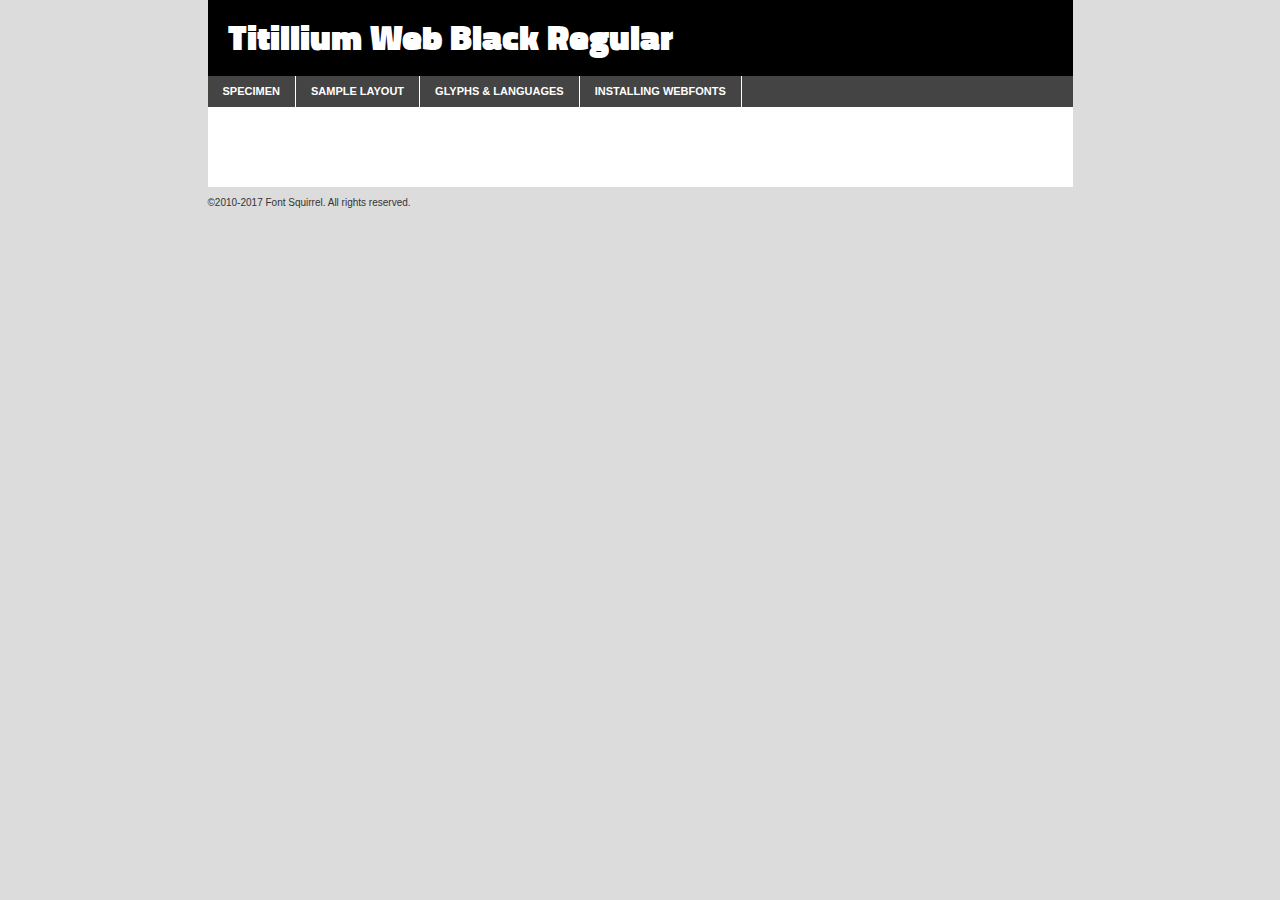
<file: fonts/TitilliumWeb/titilliumweb-black-demo.html>
<!DOCTYPE html PUBLIC "-//W3C//DTD XHTML 1.0 Transitional//EN"
	"http://www.w3.org/TR/xhtml1/DTD/xhtml1-transitional.dtd">

<html xmlns="http://www.w3.org/1999/xhtml" xml:lang="en" lang="en">
<head>
	<meta http-equiv="Content-Type" content="text/html; charset=utf-8" />
	<script src="http://ajax.googleapis.com/ajax/libs/jquery/1.7.2/jquery.min.js" type="text/javascript" charset="utf-8"></script>
	<script type="text/javascript">
	(function($){$.fn.easyTabs=function(option){var param=jQuery.extend({fadeSpeed:"fast",defaultContent:1,activeClass:'active'},option);$(this).each(function(){var thisId="#"+this.id;if(param.defaultContent==''){param.defaultContent=1;}
	if(typeof param.defaultContent=="number")
	{var defaultTab=$(thisId+" .tabs li:eq("+(param.defaultContent-1)+") a").attr('href').substr(1);}else{var defaultTab=param.defaultContent;}
	$(thisId+" .tabs li a").each(function(){var tabToHide=$(this).attr('href').substr(1);$("#"+tabToHide).addClass('easytabs-tab-content');});hideAll();changeContent(defaultTab);function hideAll(){$(thisId+" .easytabs-tab-content").hide();}
	function changeContent(tabId){hideAll();$(thisId+" .tabs li").removeClass(param.activeClass);$(thisId+" .tabs li a[href=#"+tabId+"]").closest('li').addClass(param.activeClass);if(param.fadeSpeed!="none")
	{$(thisId+" #"+tabId).fadeIn(param.fadeSpeed);}else{$(thisId+" #"+tabId).show();}}
	$(thisId+" .tabs li").click(function(){var tabId=$(this).find('a').attr('href').substr(1);changeContent(tabId);return false;});});}})(jQuery);
	</script>
	<link rel="stylesheet" href="specimen_files/specimen_stylesheet.css" type="text/css" charset="utf-8" />
	<link rel="stylesheet" href="stylesheet.css" type="text/css" charset="utf-8" />

	<style type="text/css">
					body{
				font-family: 'titillium_webblack';
							}
		</style>

	<title>Titillium Web Black Regular Specimen</title>
	
	
	<script type="text/javascript" charset="utf-8">
		$(document).ready(function() {
			$('#container').easyTabs({defaultContent:1});
		});
	</script>
</head>

<body>
<div id="container">
	<div id="header">
		Titillium Web Black Regular	</div>
	<ul class="tabs">
		<li><a href="#specimen">Specimen</a></li>
		<li><a href="#layout">Sample Layout</a></li>
				<li><a href="#glyphs">Glyphs &amp; Languages</a></li>
		<li><a href="#installing">Installing Webfonts</a></li>
		
	</ul>
	
	<div id="main_content">

		
			<div id="specimen">
		
				<div class="section">
					<div class="grid12 firstcol">
						<div class="huge">AaBb</div>
					</div>
				</div>
		
				<div class="section">
					<div class="glyph_range">A&#x200B;B&#x200b;C&#x200b;D&#x200b;E&#x200b;F&#x200b;G&#x200b;H&#x200b;I&#x200b;J&#x200b;K&#x200b;L&#x200b;M&#x200b;N&#x200b;O&#x200b;P&#x200b;Q&#x200b;R&#x200b;S&#x200b;T&#x200b;U&#x200b;V&#x200b;W&#x200b;X&#x200b;Y&#x200b;Z&#x200b;a&#x200b;b&#x200b;c&#x200b;d&#x200b;e&#x200b;f&#x200b;g&#x200b;h&#x200b;i&#x200b;j&#x200b;k&#x200b;l&#x200b;m&#x200b;n&#x200b;o&#x200b;p&#x200b;q&#x200b;r&#x200b;s&#x200b;t&#x200b;u&#x200b;v&#x200b;w&#x200b;x&#x200b;y&#x200b;z&#x200b;1&#x200b;2&#x200b;3&#x200b;4&#x200b;5&#x200b;6&#x200b;7&#x200b;8&#x200b;9&#x200b;0&#x200b;&amp;&#x200b;.&#x200b;,&#x200b;?&#x200b;!&#x200b;&#64;&#x200b;(&#x200b;)&#x200b;#&#x200b;$&#x200b;%&#x200b;*&#x200b;+&#x200b;-&#x200b;=&#x200b;:&#x200b;;</div>
				</div>
				<div class="section">
					<div class="grid12 firstcol">
						<table class="sample_table">
							<tr><td>10</td><td class="size10">abcdefghijklmnopqrstuvwxyzABCDEFGHIJKLMNOPQRSTUVWXYZ0123456789abcdefghijklmnopqrstuvwxyzABCDEFGHIJKLMNOPQRSTUVWXYZ0123456789abcdefghijklmnopqrstuvwxyzABCDEFGHIJKLMNOPQRSTUVWXYZ</td></tr>
							<tr><td>11</td><td class="size11">abcdefghijklmnopqrstuvwxyzABCDEFGHIJKLMNOPQRSTUVWXYZ0123456789abcdefghijklmnopqrstuvwxyzABCDEFGHIJKLMNOPQRSTUVWXYZ0123456789abcdefghijklmnopqrstuvwxyzABCDEFGHIJKLMNOPQRSTUVWXYZ</td></tr>
							<tr><td>12</td><td class="size12">abcdefghijklmnopqrstuvwxyzABCDEFGHIJKLMNOPQRSTUVWXYZ0123456789abcdefghijklmnopqrstuvwxyzABCDEFGHIJKLMNOPQRSTUVWXYZ0123456789abcdefghijklmnopqrstuvwxyzABCDEFGHIJKLMNOPQRSTUVWXYZ</td></tr>
							<tr><td>13</td><td class="size13">abcdefghijklmnopqrstuvwxyzABCDEFGHIJKLMNOPQRSTUVWXYZ0123456789abcdefghijklmnopqrstuvwxyzABCDEFGHIJKLMNOPQRSTUVWXYZ0123456789abcdefghijklmnopqrstuvwxyzABCDEFGHIJKLMNOPQRSTUVWXYZ</td></tr>
							<tr><td>14</td><td class="size14">abcdefghijklmnopqrstuvwxyzABCDEFGHIJKLMNOPQRSTUVWXYZ0123456789abcdefghijklmnopqrstuvwxyzABCDEFGHIJKLMNOPQRSTUVWXYZ0123456789abcdefghijklmnopqrstuvwxyzABCDEFGHIJKLMNOPQRSTUVWXYZ</td></tr>
							<tr><td>16</td><td class="size16">abcdefghijklmnopqrstuvwxyzABCDEFGHIJKLMNOPQRSTUVWXYZ0123456789abcdefghijklmnopqrstuvwxyzABCDEFGHIJKLMNOPQRSTUVWXYZ</td></tr>
							<tr><td>18</td><td class="size18">abcdefghijklmnopqrstuvwxyzABCDEFGHIJKLMNOPQRSTUVWXYZ0123456789abcdefghijklmnopqrstuvwxyzABCDEFGHIJKLMNOPQRSTUVWXYZ</td></tr>
							<tr><td>20</td><td class="size20">abcdefghijklmnopqrstuvwxyzABCDEFGHIJKLMNOPQRSTUVWXYZ0123456789abcdefghijklmnopqrstuvwxyzABCDEFGHIJKLMNOPQRSTUVWXYZ</td></tr>
							<tr><td>24</td><td class="size24">abcdefghijklmnopqrstuvwxyzABCDEFGHIJKLMNOPQRSTUVWXYZ0123456789abcdefghijklmnopqrstuvwxyzABCDEFGHIJKLMNOPQRSTUVWXYZ</td></tr>
							<tr><td>30</td><td class="size30">abcdefghijklmnopqrstuvwxyzABCDEFGHIJKLMNOPQRSTUVWXYZ0123456789abcdefghijklmnopqrstuvwxyzABCDEFGHIJKLMNOPQRSTUVWXYZ</td></tr>
							<tr><td>36</td><td class="size36">abcdefghijklmnopqrstuvwxyzABCDEFGHIJKLMNOPQRSTUVWXYZ0123456789abcdefghijklmnopqrstuvwxyzABCDEFGHIJKLMNOPQRSTUVWXYZ</td></tr>
							<tr><td>48</td><td class="size48">abcdefghijklmnopqrstuvwxyzABCDEFGHIJKLMNOPQRSTUVWXYZ0123456789abcdefghijklmnopqrstuvwxyzABCDEFGHIJKLMNOPQRSTUVWXYZ</td></tr>
							<tr><td>60</td><td class="size60">abcdefghijklmnopqrstuvwxyzABCDEFGHIJKLMNOPQRSTUVWXYZ0123456789abcdefghijklmnopqrstuvwxyzABCDEFGHIJKLMNOPQRSTUVWXYZ</td></tr>
							<tr><td>72</td><td class="size72">abcdefghijklmnopqrstuvwxyzABCDEFGHIJKLMNOPQRSTUVWXYZ0123456789abcdefghijklmnopqrstuvwxyzABCDEFGHIJKLMNOPQRSTUVWXYZ</td></tr>
							<tr><td>90</td><td class="size90">abcdefghijklmnopqrstuvwxyzABCDEFGHIJKLMNOPQRSTUVWXYZ0123456789abcdefghijklmnopqrstuvwxyzABCDEFGHIJKLMNOPQRSTUVWXYZ</td></tr>
						</table>
				
					</div>
			
				</div>
		
		
		
								<div class="section" id="bodycomparison">


										<div id="xheight">
				<div class="fontbody">&#x25FC;&#x25FC;&#x25FC;&#x25FC;&#x25FC;&#x25FC;&#x25FC;&#x25FC;&#x25FC;&#x25FC;&#x25FC;&#x25FC;&#x25FC;&#x25FC;&#x25FC;&#x25FC;&#x25FC;&#x25FC;&#x25FC;&#x25FC;&#x25FC;&#x25FC;&#x25FC;&#x25FC;&#x25FC;&#x25FC;&#x25FC;&#x25FC;&#x25FC;&#x25FC;&#x25FC;&#x25FC;&#x25FC;&#x25FC;&#x25FC;&#x25FC;&#x25FC;&#x25FC;&#x25FC;&#x25FC;&#x25FC;&#x25FC;&#x25FC;&#x25FC;&#x25FC;&#x25FC;&#x25FC;&#x25FC;&#x25FC;&#x25FC;&#x25FC;&#x25FC;&#x25FC;&#x25FC;&#x25FC;&#x25FC;&#x25FC;&#x25FC;&#x25FC;&#x25FC;&#x25FC;&#x25FC;&#x25FC;&#x25FC;&#x25FC;&#x25FC;&#x25FC;&#x25FC;&#x25FC;&#x25FC;&#x25FC;&#x25FC;&#x25FC;&#x25FC;&#x25FC;&#x25FC;&#x25FC;&#x25FC;&#x25FC;&#x25FC;&#x25FC;&#x25FC;&#x25FC;&#x25FC;&#x25FC;&#x25FC;&#x25FC;&#x25FC;&#x25FC;&#x25FC;&#x25FC;&#x25FC;&#x25FC;&#x25FC;&#x25FC;&#x25FC;&#x25FC;&#x25FC;&#x25FC;body</div><div class="arialbody">body</div><div class="verdanabody">body</div><div class="georgiabody">body</div></div>
										<div class="fontbody" style="z-index:1">
											body<span>Titillium Web Black Regular</span>
										</div>
										<div class="arialbody" style="z-index:1">
											body<span>Arial</span>
										</div>
										<div class="verdanabody" style="z-index:1">
											body<span>Verdana</span>
										</div>
										<div class="georgiabody" style="z-index:1">
											body<span>Georgia</span>
										</div>



								</div>
		
		
				<div class="section psample psample_row1" id="">
					
					<div class="grid2 firstcol">
						<p class="size10"><span>10.</span>Aenean lacinia bibendum nulla sed consectetur. Fusce dapibus, tellus ac cursus commodo, tortor mauris condimentum nibh, ut fermentum massa justo sit amet risus. Nullam id dolor id nibh ultricies vehicula ut id elit. Cum sociis natoque penatibus et magnis dis parturient montes, nascetur ridiculus mus. Nulla vitae elit libero, a pharetra augue.</p>
			
					</div>
					<div class="grid3">
						<p class="size11"><span>11.</span>Aenean lacinia bibendum nulla sed consectetur. Fusce dapibus, tellus ac cursus commodo, tortor mauris condimentum nibh, ut fermentum massa justo sit amet risus. Nullam id dolor id nibh ultricies vehicula ut id elit. Cum sociis natoque penatibus et magnis dis parturient montes, nascetur ridiculus mus. Nulla vitae elit libero, a pharetra augue.</p>
			
					</div>
					<div class="grid3">
						<p class="size12"><span>12.</span>Aenean lacinia bibendum nulla sed consectetur. Fusce dapibus, tellus ac cursus commodo, tortor mauris condimentum nibh, ut fermentum massa justo sit amet risus. Nullam id dolor id nibh ultricies vehicula ut id elit. Cum sociis natoque penatibus et magnis dis parturient montes, nascetur ridiculus mus. Nulla vitae elit libero, a pharetra augue.</p>
			
					</div>
					<div class="grid4">
						<p class="size13"><span>13.</span>Aenean lacinia bibendum nulla sed consectetur. Fusce dapibus, tellus ac cursus commodo, tortor mauris condimentum nibh, ut fermentum massa justo sit amet risus. Nullam id dolor id nibh ultricies vehicula ut id elit. Cum sociis natoque penatibus et magnis dis parturient montes, nascetur ridiculus mus. Nulla vitae elit libero, a pharetra augue.</p>
			
					</div>
					<div class="white_blend"></div>
					
				</div>
				<div class="section psample psample_row2" id="">
					<div class="grid3 firstcol">
						<p class="size14"><span>14.</span>Aenean lacinia bibendum nulla sed consectetur. Fusce dapibus, tellus ac cursus commodo, tortor mauris condimentum nibh, ut fermentum massa justo sit amet risus. Nullam id dolor id nibh ultricies vehicula ut id elit. Cum sociis natoque penatibus et magnis dis parturient montes, nascetur ridiculus mus. Nulla vitae elit libero, a pharetra augue.</p>
			
					</div>
					<div class="grid4">
						<p class="size16"><span>16.</span>Aenean lacinia bibendum nulla sed consectetur. Fusce dapibus, tellus ac cursus commodo, tortor mauris condimentum nibh, ut fermentum massa justo sit amet risus. Nullam id dolor id nibh ultricies vehicula ut id elit. Cum sociis natoque penatibus et magnis dis parturient montes, nascetur ridiculus mus. Nulla vitae elit libero, a pharetra augue.</p>
			
					</div>
					<div class="grid5">
						<p class="size18"><span>18.</span>Aenean lacinia bibendum nulla sed consectetur. Fusce dapibus, tellus ac cursus commodo, tortor mauris condimentum nibh, ut fermentum massa justo sit amet risus. Nullam id dolor id nibh ultricies vehicula ut id elit. Cum sociis natoque penatibus et magnis dis parturient montes, nascetur ridiculus mus. Nulla vitae elit libero, a pharetra augue.</p>
			
					</div>

					<div class="white_blend"></div>

				</div>
				
				<div class="section psample psample_row3" id="">
					<div class="grid5 firstcol">
						<p class="size20"><span>20.</span>Aenean lacinia bibendum nulla sed consectetur. Fusce dapibus, tellus ac cursus commodo, tortor mauris condimentum nibh, ut fermentum massa justo sit amet risus. Nullam id dolor id nibh ultricies vehicula ut id elit. Cum sociis natoque penatibus et magnis dis parturient montes, nascetur ridiculus mus. Nulla vitae elit libero, a pharetra augue.</p>
					</div>
					<div class="grid7">
						<p class="size24"><span>24.</span>Aenean lacinia bibendum nulla sed consectetur. Fusce dapibus, tellus ac cursus commodo, tortor mauris condimentum nibh, ut fermentum massa justo sit amet risus. Nullam id dolor id nibh ultricies vehicula ut id elit. Cum sociis natoque penatibus et magnis dis parturient montes, nascetur ridiculus mus. Nulla vitae elit libero, a pharetra augue.</p>
					</div>
					
					<div class="white_blend"></div>
					
				</div>
				
				<div class="section psample psample_row4" id="">
					<div class="grid12 firstcol">
						<p class="size30"><span>30.</span>Aenean lacinia bibendum nulla sed consectetur. Fusce dapibus, tellus ac cursus commodo, tortor mauris condimentum nibh, ut fermentum massa justo sit amet risus. Nullam id dolor id nibh ultricies vehicula ut id elit. Cum sociis natoque penatibus et magnis dis parturient montes, nascetur ridiculus mus. Nulla vitae elit libero, a pharetra augue.</p>
					</div>
					<div class="white_blend"></div>
					
				</div>
				
				
				
				<div class="section psample psample_row1 fullreverse">
					<div class="grid2 firstcol">
						<p class="size10"><span>10.</span>Aenean lacinia bibendum nulla sed consectetur. Fusce dapibus, tellus ac cursus commodo, tortor mauris condimentum nibh, ut fermentum massa justo sit amet risus. Nullam id dolor id nibh ultricies vehicula ut id elit. Cum sociis natoque penatibus et magnis dis parturient montes, nascetur ridiculus mus. Nulla vitae elit libero, a pharetra augue.</p>
			
					</div>
					<div class="grid3">
						<p class="size11"><span>11.</span>Aenean lacinia bibendum nulla sed consectetur. Fusce dapibus, tellus ac cursus commodo, tortor mauris condimentum nibh, ut fermentum massa justo sit amet risus. Nullam id dolor id nibh ultricies vehicula ut id elit. Cum sociis natoque penatibus et magnis dis parturient montes, nascetur ridiculus mus. Nulla vitae elit libero, a pharetra augue.</p>
			
					</div>
					<div class="grid3">
						<p class="size12"><span>12.</span>Aenean lacinia bibendum nulla sed consectetur. Fusce dapibus, tellus ac cursus commodo, tortor mauris condimentum nibh, ut fermentum massa justo sit amet risus. Nullam id dolor id nibh ultricies vehicula ut id elit. Cum sociis natoque penatibus et magnis dis parturient montes, nascetur ridiculus mus. Nulla vitae elit libero, a pharetra augue.</p>
			
					</div>
					<div class="grid4">
						<p class="size13"><span>13.</span>Aenean lacinia bibendum nulla sed consectetur. Fusce dapibus, tellus ac cursus commodo, tortor mauris condimentum nibh, ut fermentum massa justo sit amet risus. Nullam id dolor id nibh ultricies vehicula ut id elit. Cum sociis natoque penatibus et magnis dis parturient montes, nascetur ridiculus mus. Nulla vitae elit libero, a pharetra augue.</p>
			
					</div>
					<div class="black_blend"></div>
					
				</div>
				
				<div class="section psample psample_row2 fullreverse">
					<div class="grid3 firstcol">
						<p class="size14"><span>14.</span>Aenean lacinia bibendum nulla sed consectetur. Fusce dapibus, tellus ac cursus commodo, tortor mauris condimentum nibh, ut fermentum massa justo sit amet risus. Nullam id dolor id nibh ultricies vehicula ut id elit. Cum sociis natoque penatibus et magnis dis parturient montes, nascetur ridiculus mus. Nulla vitae elit libero, a pharetra augue.</p>
			
					</div>
					<div class="grid4">
						<p class="size16"><span>16.</span>Aenean lacinia bibendum nulla sed consectetur. Fusce dapibus, tellus ac cursus commodo, tortor mauris condimentum nibh, ut fermentum massa justo sit amet risus. Nullam id dolor id nibh ultricies vehicula ut id elit. Cum sociis natoque penatibus et magnis dis parturient montes, nascetur ridiculus mus. Nulla vitae elit libero, a pharetra augue.</p>
			
					</div>
					<div class="grid5">
						<p class="size18"><span>18.</span>Aenean lacinia bibendum nulla sed consectetur. Fusce dapibus, tellus ac cursus commodo, tortor mauris condimentum nibh, ut fermentum massa justo sit amet risus. Nullam id dolor id nibh ultricies vehicula ut id elit. Cum sociis natoque penatibus et magnis dis parturient montes, nascetur ridiculus mus. Nulla vitae elit libero, a pharetra augue.</p>
			
					</div>
					<div class="black_blend"></div>

				</div>
				
				<div class="section psample fullreverse psample_row3" id="">
					<div class="grid5 firstcol">
						<p class="size20"><span>20.</span>Aenean lacinia bibendum nulla sed consectetur. Fusce dapibus, tellus ac cursus commodo, tortor mauris condimentum nibh, ut fermentum massa justo sit amet risus. Nullam id dolor id nibh ultricies vehicula ut id elit. Cum sociis natoque penatibus et magnis dis parturient montes, nascetur ridiculus mus. Nulla vitae elit libero, a pharetra augue.</p>
					</div>
					<div class="grid7">
						<p class="size24"><span>24.</span>Aenean lacinia bibendum nulla sed consectetur. Fusce dapibus, tellus ac cursus commodo, tortor mauris condimentum nibh, ut fermentum massa justo sit amet risus. Nullam id dolor id nibh ultricies vehicula ut id elit. Cum sociis natoque penatibus et magnis dis parturient montes, nascetur ridiculus mus. Nulla vitae elit libero, a pharetra augue.</p>
					</div>
					
					<div class="black_blend"></div>
					
				</div>
				
				<div class="section psample fullreverse psample_row4" id="" style="border-bottom: 20px #000 solid;">
					<div class="grid12 firstcol">
						<p class="size30"><span>30.</span>Aenean lacinia bibendum nulla sed consectetur. Fusce dapibus, tellus ac cursus commodo, tortor mauris condimentum nibh, ut fermentum massa justo sit amet risus. Nullam id dolor id nibh ultricies vehicula ut id elit. Cum sociis natoque penatibus et magnis dis parturient montes, nascetur ridiculus mus. Nulla vitae elit libero, a pharetra augue.</p>
					</div>
					<div class="black_blend"></div>
					
				</div>
				
				
				
				
			</div>
			
			<div id="layout">
				
				<div class="section">
					
					<div class="grid12 firstcol">
						<h1>Lorem Ipsum Dolor</h1>
						<h2>Etiam porta sem malesuada magna mollis euismod</h2>
						
						<p class="byline">By <a href="#link">Aenean Lacinia</a></p>
					</div>
				</div>
				<div class="section">
					<div class="grid8 firstcol">
						<p class="large">Donec sed odio dui. Morbi leo risus, porta ac consectetur ac, vestibulum at eros. Fusce dapibus, tellus ac cursus commodo, tortor mauris condimentum nibh, ut fermentum massa justo sit amet risus. </p>

						
						<h3>Pellentesque ornare sem</h3>

						<p>Maecenas sed diam eget risus varius blandit sit amet non magna. Maecenas faucibus mollis interdum. Donec ullamcorper nulla non metus auctor fringilla. Nullam id dolor id nibh ultricies vehicula ut id elit. Nullam id dolor id nibh ultricies vehicula ut id elit. </p>

						<p>Aenean eu leo quam. Pellentesque ornare sem lacinia quam venenatis vestibulum. Lorem ipsum dolor sit amet, consectetur adipiscing elit. Cum sociis natoque penatibus et magnis dis parturient montes, nascetur ridiculus mus. </p>

						<p>Nulla vitae elit libero, a pharetra augue. Praesent commodo cursus magna, vel scelerisque nisl consectetur et. Aenean lacinia bibendum nulla sed consectetur. </p>

						<p>Nullam quis risus eget urna mollis ornare vel eu leo. Nullam quis risus eget urna mollis ornare vel eu leo. Maecenas sed diam eget risus varius blandit sit amet non magna. Donec ullamcorper nulla non metus auctor fringilla. </p>

						<h3>Cras mattis consectetur</h3>

						<p>Aenean eu leo quam. Pellentesque ornare sem lacinia quam venenatis vestibulum. Aenean lacinia bibendum nulla sed consectetur. Integer posuere erat a ante venenatis dapibus posuere velit aliquet. Cras mattis consectetur purus sit amet fermentum. </p>

						<p>Nullam id dolor id nibh ultricies vehicula ut id elit. Nullam quis risus eget urna mollis ornare vel eu leo. Cras mattis consectetur purus sit amet fermentum.</p>
					</div>
					
					<div class="grid4 sidebar">
						
						<div class="box reverse">
							<p class="last">Nullam quis risus eget urna mollis ornare vel eu leo. Donec ullamcorper nulla non metus auctor fringilla. Cras mattis consectetur purus sit amet fermentum. Sed posuere consectetur est at lobortis. Lorem ipsum dolor sit amet, consectetur adipiscing elit. </p>
						</div>
						
						<p class="caption">Maecenas sed diam eget risus varius.</p>

						<p>Vestibulum id ligula porta felis euismod semper. Integer posuere erat a ante venenatis dapibus posuere velit aliquet. Vestibulum id ligula porta felis euismod semper. Sed posuere consectetur est at lobortis. Maecenas sed diam eget risus varius blandit sit amet non magna. Fusce dapibus, tellus ac cursus commodo, tortor mauris condimentum nibh, ut fermentum massa justo sit amet risus. </p>

					

						<p>Duis mollis, est non commodo luctus, nisi erat porttitor ligula, eget lacinia odio sem nec elit. Aenean lacinia bibendum nulla sed consectetur. Vivamus sagittis lacus vel augue laoreet rutrum faucibus dolor auctor. Aenean lacinia bibendum nulla sed consectetur. Nullam quis risus eget urna mollis ornare vel eu leo. </p>

						<p>Praesent commodo cursus magna, vel scelerisque nisl consectetur et. Donec ullamcorper nulla non metus auctor fringilla. Maecenas faucibus mollis interdum. Fusce dapibus, tellus ac cursus commodo, tortor mauris condimentum nibh, ut fermentum massa justo sit amet risus. </p>

					</div>
				</div>
				
			</div>


			



		<div id="glyphs">
			<div class="section">
				<div class="grid12 firstcol">
			
				<h1>Language Support</h1>
				<p>The subset of Titillium Web Black Regular in this kit supports the following languages:<br />
			
					Albanian, Basque, Breton, Chamorro, Danish, Dutch, English, Faroese, Finnish, French, Frisian, Galician, German, Icelandic, Italian, Malagasy, Norwegian, Portuguese, Spanish, Alsatian, Aragonese, Arapaho, Arrernte, Asturian, Aymara, Bislama, Cebuano, Corsican, Fijian, French_creole, Genoese, Gilbertese, Greenlandic, Haitian_creole, Hiligaynon, Hmong, Hopi, Ibanag, Iloko_ilokano, Indonesian, Interglossa_glosa, Interlingua, Irish_gaelic, Jerriais, Lojban, Lombard, Luxembourgeois, Manx, Mohawk, Norfolk_pitcairnese, Occitan, Oromo, Pangasinan, Papiamento, Piedmontese, Potawatomi, Rhaeto-romance, Romansh, Rotokas, Sami_lule, Samoan, Sardinian, Scots_gaelic, Seychelles_creole, Shona, Sicilian, Somali, Southern_ndebele, Swahili, Swati_swazi, Tagalog_filipino_pilipino, Tetum, Tok_pisin, Uyghur_latinized, Volapuk, Walloon, Warlpiri, Xhosa, Yapese, Zulu, Latinbasic, Ubasic, Demo				</p>
				<h1>Glyph Chart</h1>
				<p>The subset of Titillium Web Black Regular in this kit includes all the glyphs listed below. Unicode entities are included above each glyph to help you insert individual characters into your layout.</p>
				<div id="glyph_chart">
			
																				 <div><p>&amp;#13;</p>&#13;</div>
																				 <div><p>&amp;#32;</p>&#32;</div>
																				 <div><p>&amp;#33;</p>&#33;</div>
																				 <div><p>&amp;#34;</p>&#34;</div>
																				 <div><p>&amp;#35;</p>&#35;</div>
																				 <div><p>&amp;#36;</p>&#36;</div>
																				 <div><p>&amp;#37;</p>&#37;</div>
																				 <div><p>&amp;#38;</p>&#38;</div>
																				 <div><p>&amp;#39;</p>&#39;</div>
																				 <div><p>&amp;#40;</p>&#40;</div>
																				 <div><p>&amp;#41;</p>&#41;</div>
																				 <div><p>&amp;#42;</p>&#42;</div>
																				 <div><p>&amp;#43;</p>&#43;</div>
																				 <div><p>&amp;#44;</p>&#44;</div>
																				 <div><p>&amp;#45;</p>&#45;</div>
																				 <div><p>&amp;#46;</p>&#46;</div>
																				 <div><p>&amp;#47;</p>&#47;</div>
																				 <div><p>&amp;#48;</p>&#48;</div>
																				 <div><p>&amp;#49;</p>&#49;</div>
																				 <div><p>&amp;#50;</p>&#50;</div>
																				 <div><p>&amp;#51;</p>&#51;</div>
																				 <div><p>&amp;#52;</p>&#52;</div>
																				 <div><p>&amp;#53;</p>&#53;</div>
																				 <div><p>&amp;#54;</p>&#54;</div>
																				 <div><p>&amp;#55;</p>&#55;</div>
																				 <div><p>&amp;#56;</p>&#56;</div>
																				 <div><p>&amp;#57;</p>&#57;</div>
																				 <div><p>&amp;#58;</p>&#58;</div>
																				 <div><p>&amp;#59;</p>&#59;</div>
																				 <div><p>&amp;#60;</p>&#60;</div>
																				 <div><p>&amp;#61;</p>&#61;</div>
																				 <div><p>&amp;#62;</p>&#62;</div>
																				 <div><p>&amp;#63;</p>&#63;</div>
																				 <div><p>&amp;#64;</p>&#64;</div>
																				 <div><p>&amp;#65;</p>&#65;</div>
																				 <div><p>&amp;#66;</p>&#66;</div>
																				 <div><p>&amp;#67;</p>&#67;</div>
																				 <div><p>&amp;#68;</p>&#68;</div>
																				 <div><p>&amp;#69;</p>&#69;</div>
																				 <div><p>&amp;#70;</p>&#70;</div>
																				 <div><p>&amp;#71;</p>&#71;</div>
																				 <div><p>&amp;#72;</p>&#72;</div>
																				 <div><p>&amp;#73;</p>&#73;</div>
																				 <div><p>&amp;#74;</p>&#74;</div>
																				 <div><p>&amp;#75;</p>&#75;</div>
																				 <div><p>&amp;#76;</p>&#76;</div>
																				 <div><p>&amp;#77;</p>&#77;</div>
																				 <div><p>&amp;#78;</p>&#78;</div>
																				 <div><p>&amp;#79;</p>&#79;</div>
																				 <div><p>&amp;#80;</p>&#80;</div>
																				 <div><p>&amp;#81;</p>&#81;</div>
																				 <div><p>&amp;#82;</p>&#82;</div>
																				 <div><p>&amp;#83;</p>&#83;</div>
																				 <div><p>&amp;#84;</p>&#84;</div>
																				 <div><p>&amp;#85;</p>&#85;</div>
																				 <div><p>&amp;#86;</p>&#86;</div>
																				 <div><p>&amp;#87;</p>&#87;</div>
																				 <div><p>&amp;#88;</p>&#88;</div>
																				 <div><p>&amp;#89;</p>&#89;</div>
																				 <div><p>&amp;#90;</p>&#90;</div>
																				 <div><p>&amp;#91;</p>&#91;</div>
																				 <div><p>&amp;#92;</p>&#92;</div>
																				 <div><p>&amp;#93;</p>&#93;</div>
																				 <div><p>&amp;#94;</p>&#94;</div>
																				 <div><p>&amp;#95;</p>&#95;</div>
																				 <div><p>&amp;#96;</p>&#96;</div>
																				 <div><p>&amp;#97;</p>&#97;</div>
																				 <div><p>&amp;#98;</p>&#98;</div>
																				 <div><p>&amp;#99;</p>&#99;</div>
																				 <div><p>&amp;#100;</p>&#100;</div>
																				 <div><p>&amp;#101;</p>&#101;</div>
																				 <div><p>&amp;#102;</p>&#102;</div>
																				 <div><p>&amp;#103;</p>&#103;</div>
																				 <div><p>&amp;#104;</p>&#104;</div>
																				 <div><p>&amp;#105;</p>&#105;</div>
																				 <div><p>&amp;#106;</p>&#106;</div>
																				 <div><p>&amp;#107;</p>&#107;</div>
																				 <div><p>&amp;#108;</p>&#108;</div>
																				 <div><p>&amp;#109;</p>&#109;</div>
																				 <div><p>&amp;#110;</p>&#110;</div>
																				 <div><p>&amp;#111;</p>&#111;</div>
																				 <div><p>&amp;#112;</p>&#112;</div>
																				 <div><p>&amp;#113;</p>&#113;</div>
																				 <div><p>&amp;#114;</p>&#114;</div>
																				 <div><p>&amp;#115;</p>&#115;</div>
																				 <div><p>&amp;#116;</p>&#116;</div>
																				 <div><p>&amp;#117;</p>&#117;</div>
																				 <div><p>&amp;#118;</p>&#118;</div>
																				 <div><p>&amp;#119;</p>&#119;</div>
																				 <div><p>&amp;#120;</p>&#120;</div>
																				 <div><p>&amp;#121;</p>&#121;</div>
																				 <div><p>&amp;#122;</p>&#122;</div>
																				 <div><p>&amp;#123;</p>&#123;</div>
																				 <div><p>&amp;#124;</p>&#124;</div>
																				 <div><p>&amp;#125;</p>&#125;</div>
																				 <div><p>&amp;#126;</p>&#126;</div>
																				 <div><p>&amp;#160;</p>&#160;</div>
																				 <div><p>&amp;#161;</p>&#161;</div>
																				 <div><p>&amp;#162;</p>&#162;</div>
																				 <div><p>&amp;#163;</p>&#163;</div>
																				 <div><p>&amp;#164;</p>&#164;</div>
																				 <div><p>&amp;#165;</p>&#165;</div>
																				 <div><p>&amp;#166;</p>&#166;</div>
																				 <div><p>&amp;#167;</p>&#167;</div>
																				 <div><p>&amp;#168;</p>&#168;</div>
																				 <div><p>&amp;#169;</p>&#169;</div>
																				 <div><p>&amp;#170;</p>&#170;</div>
																				 <div><p>&amp;#171;</p>&#171;</div>
																				 <div><p>&amp;#172;</p>&#172;</div>
																				 <div><p>&amp;#173;</p>&#173;</div>
																				 <div><p>&amp;#174;</p>&#174;</div>
																				 <div><p>&amp;#175;</p>&#175;</div>
																				 <div><p>&amp;#176;</p>&#176;</div>
																				 <div><p>&amp;#177;</p>&#177;</div>
																				 <div><p>&amp;#178;</p>&#178;</div>
																				 <div><p>&amp;#179;</p>&#179;</div>
																				 <div><p>&amp;#180;</p>&#180;</div>
																				 <div><p>&amp;#181;</p>&#181;</div>
																				 <div><p>&amp;#182;</p>&#182;</div>
																				 <div><p>&amp;#183;</p>&#183;</div>
																				 <div><p>&amp;#184;</p>&#184;</div>
																				 <div><p>&amp;#185;</p>&#185;</div>
																				 <div><p>&amp;#186;</p>&#186;</div>
																				 <div><p>&amp;#187;</p>&#187;</div>
																				 <div><p>&amp;#188;</p>&#188;</div>
																				 <div><p>&amp;#189;</p>&#189;</div>
																				 <div><p>&amp;#190;</p>&#190;</div>
																				 <div><p>&amp;#191;</p>&#191;</div>
																				 <div><p>&amp;#192;</p>&#192;</div>
																				 <div><p>&amp;#193;</p>&#193;</div>
																				 <div><p>&amp;#194;</p>&#194;</div>
																				 <div><p>&amp;#195;</p>&#195;</div>
																				 <div><p>&amp;#196;</p>&#196;</div>
																				 <div><p>&amp;#197;</p>&#197;</div>
																				 <div><p>&amp;#198;</p>&#198;</div>
																				 <div><p>&amp;#199;</p>&#199;</div>
																				 <div><p>&amp;#200;</p>&#200;</div>
																				 <div><p>&amp;#201;</p>&#201;</div>
																				 <div><p>&amp;#202;</p>&#202;</div>
																				 <div><p>&amp;#203;</p>&#203;</div>
																				 <div><p>&amp;#204;</p>&#204;</div>
																				 <div><p>&amp;#205;</p>&#205;</div>
																				 <div><p>&amp;#206;</p>&#206;</div>
																				 <div><p>&amp;#207;</p>&#207;</div>
																				 <div><p>&amp;#208;</p>&#208;</div>
																				 <div><p>&amp;#209;</p>&#209;</div>
																				 <div><p>&amp;#210;</p>&#210;</div>
																				 <div><p>&amp;#211;</p>&#211;</div>
																				 <div><p>&amp;#212;</p>&#212;</div>
																				 <div><p>&amp;#213;</p>&#213;</div>
																				 <div><p>&amp;#214;</p>&#214;</div>
																				 <div><p>&amp;#215;</p>&#215;</div>
																				 <div><p>&amp;#216;</p>&#216;</div>
																				 <div><p>&amp;#217;</p>&#217;</div>
																				 <div><p>&amp;#218;</p>&#218;</div>
																				 <div><p>&amp;#219;</p>&#219;</div>
																				 <div><p>&amp;#220;</p>&#220;</div>
																				 <div><p>&amp;#221;</p>&#221;</div>
																				 <div><p>&amp;#222;</p>&#222;</div>
																				 <div><p>&amp;#223;</p>&#223;</div>
																				 <div><p>&amp;#224;</p>&#224;</div>
																				 <div><p>&amp;#225;</p>&#225;</div>
																				 <div><p>&amp;#226;</p>&#226;</div>
																				 <div><p>&amp;#227;</p>&#227;</div>
																				 <div><p>&amp;#228;</p>&#228;</div>
																				 <div><p>&amp;#229;</p>&#229;</div>
																				 <div><p>&amp;#230;</p>&#230;</div>
																				 <div><p>&amp;#231;</p>&#231;</div>
																				 <div><p>&amp;#232;</p>&#232;</div>
																				 <div><p>&amp;#233;</p>&#233;</div>
																				 <div><p>&amp;#234;</p>&#234;</div>
																				 <div><p>&amp;#235;</p>&#235;</div>
																				 <div><p>&amp;#236;</p>&#236;</div>
																				 <div><p>&amp;#237;</p>&#237;</div>
																				 <div><p>&amp;#238;</p>&#238;</div>
																				 <div><p>&amp;#239;</p>&#239;</div>
																				 <div><p>&amp;#240;</p>&#240;</div>
																				 <div><p>&amp;#241;</p>&#241;</div>
																				 <div><p>&amp;#242;</p>&#242;</div>
																				 <div><p>&amp;#243;</p>&#243;</div>
																				 <div><p>&amp;#244;</p>&#244;</div>
																				 <div><p>&amp;#245;</p>&#245;</div>
																				 <div><p>&amp;#246;</p>&#246;</div>
																				 <div><p>&amp;#247;</p>&#247;</div>
																				 <div><p>&amp;#248;</p>&#248;</div>
																				 <div><p>&amp;#249;</p>&#249;</div>
																				 <div><p>&amp;#250;</p>&#250;</div>
																				 <div><p>&amp;#251;</p>&#251;</div>
																				 <div><p>&amp;#252;</p>&#252;</div>
																				 <div><p>&amp;#253;</p>&#253;</div>
																				 <div><p>&amp;#254;</p>&#254;</div>
																				 <div><p>&amp;#255;</p>&#255;</div>
																				 <div><p>&amp;#338;</p>&#338;</div>
																				 <div><p>&amp;#339;</p>&#339;</div>
																				 <div><p>&amp;#376;</p>&#376;</div>
																				 <div><p>&amp;#710;</p>&#710;</div>
																				 <div><p>&amp;#732;</p>&#732;</div>
																				 <div><p>&amp;#8192;</p>&#8192;</div>
																				 <div><p>&amp;#8193;</p>&#8193;</div>
																				 <div><p>&amp;#8194;</p>&#8194;</div>
																				 <div><p>&amp;#8195;</p>&#8195;</div>
																				 <div><p>&amp;#8196;</p>&#8196;</div>
																				 <div><p>&amp;#8197;</p>&#8197;</div>
																				 <div><p>&amp;#8198;</p>&#8198;</div>
																				 <div><p>&amp;#8199;</p>&#8199;</div>
																				 <div><p>&amp;#8200;</p>&#8200;</div>
																				 <div><p>&amp;#8201;</p>&#8201;</div>
																				 <div><p>&amp;#8202;</p>&#8202;</div>
																				 <div><p>&amp;#8208;</p>&#8208;</div>
																				 <div><p>&amp;#8209;</p>&#8209;</div>
																				 <div><p>&amp;#8210;</p>&#8210;</div>
																				 <div><p>&amp;#8211;</p>&#8211;</div>
																				 <div><p>&amp;#8212;</p>&#8212;</div>
																				 <div><p>&amp;#8216;</p>&#8216;</div>
																				 <div><p>&amp;#8217;</p>&#8217;</div>
																				 <div><p>&amp;#8218;</p>&#8218;</div>
																				 <div><p>&amp;#8220;</p>&#8220;</div>
																				 <div><p>&amp;#8221;</p>&#8221;</div>
																				 <div><p>&amp;#8222;</p>&#8222;</div>
																				 <div><p>&amp;#8226;</p>&#8226;</div>
																				 <div><p>&amp;#8230;</p>&#8230;</div>
																				 <div><p>&amp;#8239;</p>&#8239;</div>
																				 <div><p>&amp;#8249;</p>&#8249;</div>
																				 <div><p>&amp;#8250;</p>&#8250;</div>
																				 <div><p>&amp;#8287;</p>&#8287;</div>
																				 <div><p>&amp;#8364;</p>&#8364;</div>
																				 <div><p>&amp;#8482;</p>&#8482;</div>
																				 <div><p>&amp;#9724;</p>&#9724;</div>
																																						</div>	
				</div>
		
		
			</div>
		</div>
		
		
		<div id="specs">
			
		</div>
	
		<div id="installing">
			<div class="section">
				<div class="grid7 firstcol">
					<h1>Installing Webfonts</h1>
					
					<p>Webfonts are supported by all major browser platforms but not all in the same way. There are currently four different font formats that must be included in order to target all browsers. This includes TTF, WOFF, EOT and SVG.</p>
					
					<h2>1. Upload your webfonts</h2>
					<p>You must upload your webfont kit to your website. They should be in or near the same directory as your CSS files.</p>
					
					<h2>2. Include the webfont stylesheet</h2>
					<p>A special CSS @font-face declaration helps the various browsers select the appropriate font it needs without causing you a bunch of headaches. Learn more about this syntax by reading the <a href="https://www.fontspring.com/blog/further-hardening-of-the-bulletproof-syntax">Fontspring blog post</a> about it. The code for it is as follows:</p>


<code>
@font-face{ 
	font-family: 'MyWebFont';
	src: url('WebFont.eot');
	src: url('WebFont.eot?#iefix') format('embedded-opentype'),
	     url('WebFont.woff') format('woff'),
	     url('WebFont.ttf') format('truetype'),
	     url('WebFont.svg#webfont') format('svg');
}
</code>

	<p>We've already gone ahead and generated the code for you. All you have to do is link to the stylesheet in your HTML, like this:</p>
	<code>&lt;link rel=&quot;stylesheet&quot; href=&quot;stylesheet.css&quot; type=&quot;text/css&quot; charset=&quot;utf-8&quot; /&gt;</code>

					<h2>3. Modify your own stylesheet</h2>
					<p>To take advantage of your new fonts, you must tell your stylesheet to use them. Look at the original @font-face declaration above and find the property called "font-family." The name linked there will be what you use to reference the font. Prepend that webfont name to the font stack in the "font-family" property, inside the selector you want to change. For example:</p>
<code>p { font-family: 'WebFont', Arial, sans-serif; }</code>

<h2>4. Test</h2>
<p>Getting webfonts to work cross-browser <em>can</em> be tricky. Use the information in the sidebar to help you if you find that fonts aren't loading in a particular browser.</p>
				</div>
				
				<div class="grid5 sidebar">
					<div class="box">
						<h2>Troubleshooting<br />Font-Face Problems</h2>
						<p>Having trouble getting your webfonts to load in your new website? Here are some tips to sort out what might be the problem.</p>

						<h3>Fonts not showing in any browser</h3>

						<p>This sounds like you need to work on the plumbing. You either did not upload the fonts to the correct directory, or you did not link the fonts properly in the CSS. If you've confirmed that all this is correct and you still have a problem, take a look at your .htaccess file and see if requests are getting intercepted.</p>

						<h3>Fonts not loading in iPhone or iPad</h3>

						<p>The most common problem here is that you are serving the fonts from an IIS server. IIS refuses to serve files that have unknown MIME types. If that is the case, you must set the MIME type for SVG to "image/svg+xml" in the server settings. Follow these instructions from Microsoft if you need help.</p>

						<h3>Fonts not loading in Firefox</h3>

						<p>The primary reason for this failure? You are still using a version Firefox older than 3.5. So upgrade already! If that isn't it, then you are very likely serving fonts from a different domain. Firefox requires that all font assets be served from the same domain. Lastly it is possible that you need to add WOFF to your list of MIME types (if you are serving via IIS.)</p>

						<h3>Fonts not loading in IE</h3>

						<p>Are you looking at Internet Explorer on an actual Windows machine or are you cheating by using a service like Adobe BrowserLab? Many of these screenshot services do not render @font-face for IE. Best to test it on a real machine.</p>

						<h3>Fonts not loading in IE9</h3>

						<p>IE9, like Firefox, requires that fonts be served from the same domain as the website. Make sure that is the case.</p>
					</div>
				</div>
			</div>
			
		</div>
	
	</div>
	<div id="footer">
		<p>&copy;2010-2017 Font Squirrel. All rights reserved.</p>
	</div>
</div>
</body>
</html>
</file>
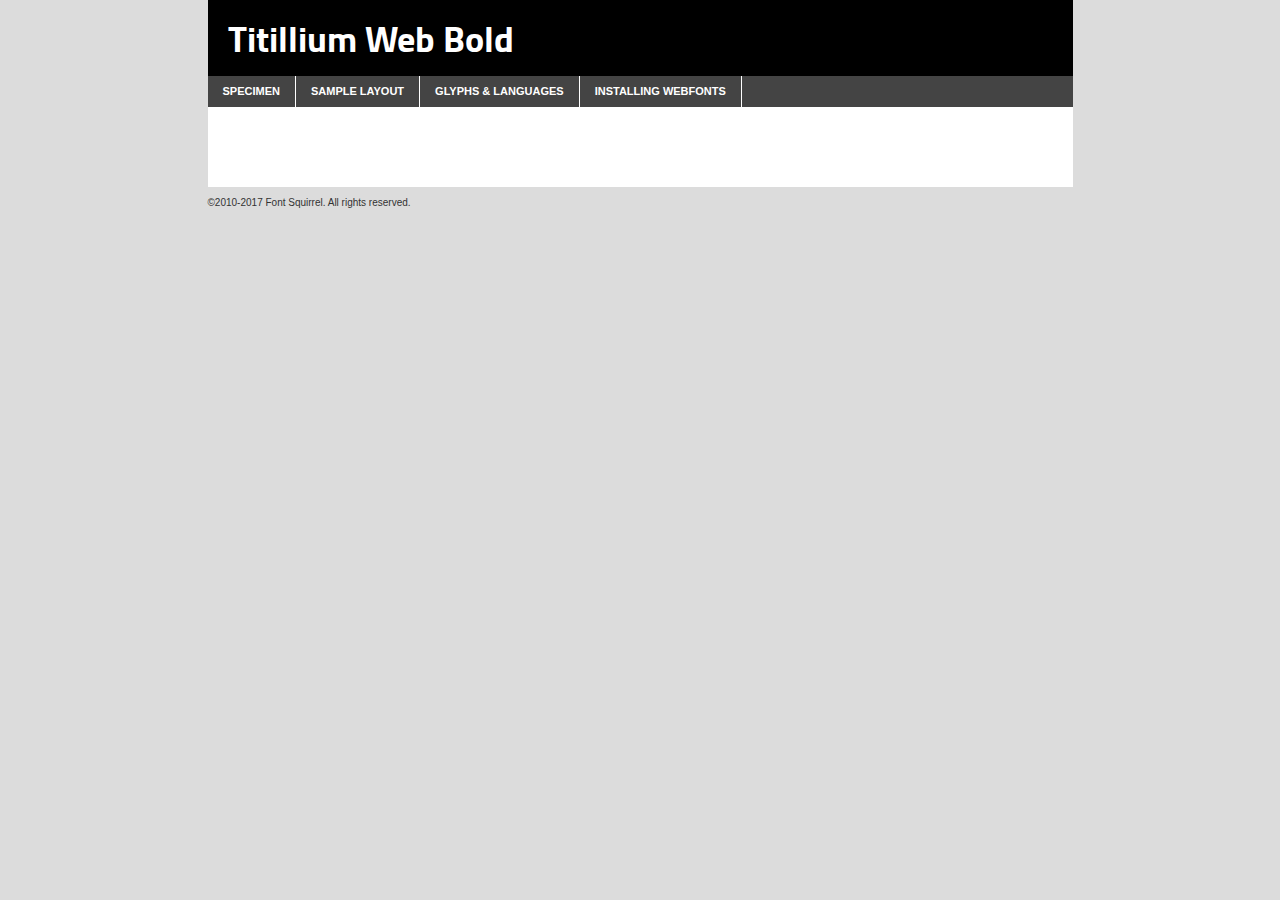
<file: fonts/TitilliumWeb/titilliumweb-bold-demo.html>
<!DOCTYPE html PUBLIC "-//W3C//DTD XHTML 1.0 Transitional//EN"
	"http://www.w3.org/TR/xhtml1/DTD/xhtml1-transitional.dtd">

<html xmlns="http://www.w3.org/1999/xhtml" xml:lang="en" lang="en">
<head>
	<meta http-equiv="Content-Type" content="text/html; charset=utf-8" />
	<script src="http://ajax.googleapis.com/ajax/libs/jquery/1.7.2/jquery.min.js" type="text/javascript" charset="utf-8"></script>
	<script type="text/javascript">
	(function($){$.fn.easyTabs=function(option){var param=jQuery.extend({fadeSpeed:"fast",defaultContent:1,activeClass:'active'},option);$(this).each(function(){var thisId="#"+this.id;if(param.defaultContent==''){param.defaultContent=1;}
	if(typeof param.defaultContent=="number")
	{var defaultTab=$(thisId+" .tabs li:eq("+(param.defaultContent-1)+") a").attr('href').substr(1);}else{var defaultTab=param.defaultContent;}
	$(thisId+" .tabs li a").each(function(){var tabToHide=$(this).attr('href').substr(1);$("#"+tabToHide).addClass('easytabs-tab-content');});hideAll();changeContent(defaultTab);function hideAll(){$(thisId+" .easytabs-tab-content").hide();}
	function changeContent(tabId){hideAll();$(thisId+" .tabs li").removeClass(param.activeClass);$(thisId+" .tabs li a[href=#"+tabId+"]").closest('li').addClass(param.activeClass);if(param.fadeSpeed!="none")
	{$(thisId+" #"+tabId).fadeIn(param.fadeSpeed);}else{$(thisId+" #"+tabId).show();}}
	$(thisId+" .tabs li").click(function(){var tabId=$(this).find('a').attr('href').substr(1);changeContent(tabId);return false;});});}})(jQuery);
	</script>
	<link rel="stylesheet" href="specimen_files/specimen_stylesheet.css" type="text/css" charset="utf-8" />
	<link rel="stylesheet" href="stylesheet.css" type="text/css" charset="utf-8" />

	<style type="text/css">
					body{
				font-family: 'titillium_webbold';
							}
		</style>

	<title>Titillium Web Bold Specimen</title>
	
	
	<script type="text/javascript" charset="utf-8">
		$(document).ready(function() {
			$('#container').easyTabs({defaultContent:1});
		});
	</script>
</head>

<body>
<div id="container">
	<div id="header">
		Titillium Web Bold	</div>
	<ul class="tabs">
		<li><a href="#specimen">Specimen</a></li>
		<li><a href="#layout">Sample Layout</a></li>
				<li><a href="#glyphs">Glyphs &amp; Languages</a></li>
		<li><a href="#installing">Installing Webfonts</a></li>
		
	</ul>
	
	<div id="main_content">

		
			<div id="specimen">
		
				<div class="section">
					<div class="grid12 firstcol">
						<div class="huge">AaBb</div>
					</div>
				</div>
		
				<div class="section">
					<div class="glyph_range">A&#x200B;B&#x200b;C&#x200b;D&#x200b;E&#x200b;F&#x200b;G&#x200b;H&#x200b;I&#x200b;J&#x200b;K&#x200b;L&#x200b;M&#x200b;N&#x200b;O&#x200b;P&#x200b;Q&#x200b;R&#x200b;S&#x200b;T&#x200b;U&#x200b;V&#x200b;W&#x200b;X&#x200b;Y&#x200b;Z&#x200b;a&#x200b;b&#x200b;c&#x200b;d&#x200b;e&#x200b;f&#x200b;g&#x200b;h&#x200b;i&#x200b;j&#x200b;k&#x200b;l&#x200b;m&#x200b;n&#x200b;o&#x200b;p&#x200b;q&#x200b;r&#x200b;s&#x200b;t&#x200b;u&#x200b;v&#x200b;w&#x200b;x&#x200b;y&#x200b;z&#x200b;1&#x200b;2&#x200b;3&#x200b;4&#x200b;5&#x200b;6&#x200b;7&#x200b;8&#x200b;9&#x200b;0&#x200b;&amp;&#x200b;.&#x200b;,&#x200b;?&#x200b;!&#x200b;&#64;&#x200b;(&#x200b;)&#x200b;#&#x200b;$&#x200b;%&#x200b;*&#x200b;+&#x200b;-&#x200b;=&#x200b;:&#x200b;;</div>
				</div>
				<div class="section">
					<div class="grid12 firstcol">
						<table class="sample_table">
							<tr><td>10</td><td class="size10">abcdefghijklmnopqrstuvwxyzABCDEFGHIJKLMNOPQRSTUVWXYZ0123456789abcdefghijklmnopqrstuvwxyzABCDEFGHIJKLMNOPQRSTUVWXYZ0123456789abcdefghijklmnopqrstuvwxyzABCDEFGHIJKLMNOPQRSTUVWXYZ</td></tr>
							<tr><td>11</td><td class="size11">abcdefghijklmnopqrstuvwxyzABCDEFGHIJKLMNOPQRSTUVWXYZ0123456789abcdefghijklmnopqrstuvwxyzABCDEFGHIJKLMNOPQRSTUVWXYZ0123456789abcdefghijklmnopqrstuvwxyzABCDEFGHIJKLMNOPQRSTUVWXYZ</td></tr>
							<tr><td>12</td><td class="size12">abcdefghijklmnopqrstuvwxyzABCDEFGHIJKLMNOPQRSTUVWXYZ0123456789abcdefghijklmnopqrstuvwxyzABCDEFGHIJKLMNOPQRSTUVWXYZ0123456789abcdefghijklmnopqrstuvwxyzABCDEFGHIJKLMNOPQRSTUVWXYZ</td></tr>
							<tr><td>13</td><td class="size13">abcdefghijklmnopqrstuvwxyzABCDEFGHIJKLMNOPQRSTUVWXYZ0123456789abcdefghijklmnopqrstuvwxyzABCDEFGHIJKLMNOPQRSTUVWXYZ0123456789abcdefghijklmnopqrstuvwxyzABCDEFGHIJKLMNOPQRSTUVWXYZ</td></tr>
							<tr><td>14</td><td class="size14">abcdefghijklmnopqrstuvwxyzABCDEFGHIJKLMNOPQRSTUVWXYZ0123456789abcdefghijklmnopqrstuvwxyzABCDEFGHIJKLMNOPQRSTUVWXYZ0123456789abcdefghijklmnopqrstuvwxyzABCDEFGHIJKLMNOPQRSTUVWXYZ</td></tr>
							<tr><td>16</td><td class="size16">abcdefghijklmnopqrstuvwxyzABCDEFGHIJKLMNOPQRSTUVWXYZ0123456789abcdefghijklmnopqrstuvwxyzABCDEFGHIJKLMNOPQRSTUVWXYZ</td></tr>
							<tr><td>18</td><td class="size18">abcdefghijklmnopqrstuvwxyzABCDEFGHIJKLMNOPQRSTUVWXYZ0123456789abcdefghijklmnopqrstuvwxyzABCDEFGHIJKLMNOPQRSTUVWXYZ</td></tr>
							<tr><td>20</td><td class="size20">abcdefghijklmnopqrstuvwxyzABCDEFGHIJKLMNOPQRSTUVWXYZ0123456789abcdefghijklmnopqrstuvwxyzABCDEFGHIJKLMNOPQRSTUVWXYZ</td></tr>
							<tr><td>24</td><td class="size24">abcdefghijklmnopqrstuvwxyzABCDEFGHIJKLMNOPQRSTUVWXYZ0123456789abcdefghijklmnopqrstuvwxyzABCDEFGHIJKLMNOPQRSTUVWXYZ</td></tr>
							<tr><td>30</td><td class="size30">abcdefghijklmnopqrstuvwxyzABCDEFGHIJKLMNOPQRSTUVWXYZ0123456789abcdefghijklmnopqrstuvwxyzABCDEFGHIJKLMNOPQRSTUVWXYZ</td></tr>
							<tr><td>36</td><td class="size36">abcdefghijklmnopqrstuvwxyzABCDEFGHIJKLMNOPQRSTUVWXYZ0123456789abcdefghijklmnopqrstuvwxyzABCDEFGHIJKLMNOPQRSTUVWXYZ</td></tr>
							<tr><td>48</td><td class="size48">abcdefghijklmnopqrstuvwxyzABCDEFGHIJKLMNOPQRSTUVWXYZ0123456789abcdefghijklmnopqrstuvwxyzABCDEFGHIJKLMNOPQRSTUVWXYZ</td></tr>
							<tr><td>60</td><td class="size60">abcdefghijklmnopqrstuvwxyzABCDEFGHIJKLMNOPQRSTUVWXYZ0123456789abcdefghijklmnopqrstuvwxyzABCDEFGHIJKLMNOPQRSTUVWXYZ</td></tr>
							<tr><td>72</td><td class="size72">abcdefghijklmnopqrstuvwxyzABCDEFGHIJKLMNOPQRSTUVWXYZ0123456789abcdefghijklmnopqrstuvwxyzABCDEFGHIJKLMNOPQRSTUVWXYZ</td></tr>
							<tr><td>90</td><td class="size90">abcdefghijklmnopqrstuvwxyzABCDEFGHIJKLMNOPQRSTUVWXYZ0123456789abcdefghijklmnopqrstuvwxyzABCDEFGHIJKLMNOPQRSTUVWXYZ</td></tr>
						</table>
				
					</div>
			
				</div>
		
		
		
								<div class="section" id="bodycomparison">


										<div id="xheight">
				<div class="fontbody">&#x25FC;&#x25FC;&#x25FC;&#x25FC;&#x25FC;&#x25FC;&#x25FC;&#x25FC;&#x25FC;&#x25FC;&#x25FC;&#x25FC;&#x25FC;&#x25FC;&#x25FC;&#x25FC;&#x25FC;&#x25FC;&#x25FC;&#x25FC;&#x25FC;&#x25FC;&#x25FC;&#x25FC;&#x25FC;&#x25FC;&#x25FC;&#x25FC;&#x25FC;&#x25FC;&#x25FC;&#x25FC;&#x25FC;&#x25FC;&#x25FC;&#x25FC;&#x25FC;&#x25FC;&#x25FC;&#x25FC;&#x25FC;&#x25FC;&#x25FC;&#x25FC;&#x25FC;&#x25FC;&#x25FC;&#x25FC;&#x25FC;&#x25FC;&#x25FC;&#x25FC;&#x25FC;&#x25FC;&#x25FC;&#x25FC;&#x25FC;&#x25FC;&#x25FC;&#x25FC;&#x25FC;&#x25FC;&#x25FC;&#x25FC;&#x25FC;&#x25FC;&#x25FC;&#x25FC;&#x25FC;&#x25FC;&#x25FC;&#x25FC;&#x25FC;&#x25FC;&#x25FC;&#x25FC;&#x25FC;&#x25FC;&#x25FC;&#x25FC;&#x25FC;&#x25FC;&#x25FC;&#x25FC;&#x25FC;&#x25FC;&#x25FC;&#x25FC;&#x25FC;&#x25FC;&#x25FC;&#x25FC;&#x25FC;&#x25FC;&#x25FC;&#x25FC;&#x25FC;&#x25FC;&#x25FC;body</div><div class="arialbody">body</div><div class="verdanabody">body</div><div class="georgiabody">body</div></div>
										<div class="fontbody" style="z-index:1">
											body<span>Titillium Web Bold</span>
										</div>
										<div class="arialbody" style="z-index:1">
											body<span>Arial</span>
										</div>
										<div class="verdanabody" style="z-index:1">
											body<span>Verdana</span>
										</div>
										<div class="georgiabody" style="z-index:1">
											body<span>Georgia</span>
										</div>



								</div>
		
		
				<div class="section psample psample_row1" id="">
					
					<div class="grid2 firstcol">
						<p class="size10"><span>10.</span>Aenean lacinia bibendum nulla sed consectetur. Fusce dapibus, tellus ac cursus commodo, tortor mauris condimentum nibh, ut fermentum massa justo sit amet risus. Nullam id dolor id nibh ultricies vehicula ut id elit. Cum sociis natoque penatibus et magnis dis parturient montes, nascetur ridiculus mus. Nulla vitae elit libero, a pharetra augue.</p>
			
					</div>
					<div class="grid3">
						<p class="size11"><span>11.</span>Aenean lacinia bibendum nulla sed consectetur. Fusce dapibus, tellus ac cursus commodo, tortor mauris condimentum nibh, ut fermentum massa justo sit amet risus. Nullam id dolor id nibh ultricies vehicula ut id elit. Cum sociis natoque penatibus et magnis dis parturient montes, nascetur ridiculus mus. Nulla vitae elit libero, a pharetra augue.</p>
			
					</div>
					<div class="grid3">
						<p class="size12"><span>12.</span>Aenean lacinia bibendum nulla sed consectetur. Fusce dapibus, tellus ac cursus commodo, tortor mauris condimentum nibh, ut fermentum massa justo sit amet risus. Nullam id dolor id nibh ultricies vehicula ut id elit. Cum sociis natoque penatibus et magnis dis parturient montes, nascetur ridiculus mus. Nulla vitae elit libero, a pharetra augue.</p>
			
					</div>
					<div class="grid4">
						<p class="size13"><span>13.</span>Aenean lacinia bibendum nulla sed consectetur. Fusce dapibus, tellus ac cursus commodo, tortor mauris condimentum nibh, ut fermentum massa justo sit amet risus. Nullam id dolor id nibh ultricies vehicula ut id elit. Cum sociis natoque penatibus et magnis dis parturient montes, nascetur ridiculus mus. Nulla vitae elit libero, a pharetra augue.</p>
			
					</div>
					<div class="white_blend"></div>
					
				</div>
				<div class="section psample psample_row2" id="">
					<div class="grid3 firstcol">
						<p class="size14"><span>14.</span>Aenean lacinia bibendum nulla sed consectetur. Fusce dapibus, tellus ac cursus commodo, tortor mauris condimentum nibh, ut fermentum massa justo sit amet risus. Nullam id dolor id nibh ultricies vehicula ut id elit. Cum sociis natoque penatibus et magnis dis parturient montes, nascetur ridiculus mus. Nulla vitae elit libero, a pharetra augue.</p>
			
					</div>
					<div class="grid4">
						<p class="size16"><span>16.</span>Aenean lacinia bibendum nulla sed consectetur. Fusce dapibus, tellus ac cursus commodo, tortor mauris condimentum nibh, ut fermentum massa justo sit amet risus. Nullam id dolor id nibh ultricies vehicula ut id elit. Cum sociis natoque penatibus et magnis dis parturient montes, nascetur ridiculus mus. Nulla vitae elit libero, a pharetra augue.</p>
			
					</div>
					<div class="grid5">
						<p class="size18"><span>18.</span>Aenean lacinia bibendum nulla sed consectetur. Fusce dapibus, tellus ac cursus commodo, tortor mauris condimentum nibh, ut fermentum massa justo sit amet risus. Nullam id dolor id nibh ultricies vehicula ut id elit. Cum sociis natoque penatibus et magnis dis parturient montes, nascetur ridiculus mus. Nulla vitae elit libero, a pharetra augue.</p>
			
					</div>

					<div class="white_blend"></div>

				</div>
				
				<div class="section psample psample_row3" id="">
					<div class="grid5 firstcol">
						<p class="size20"><span>20.</span>Aenean lacinia bibendum nulla sed consectetur. Fusce dapibus, tellus ac cursus commodo, tortor mauris condimentum nibh, ut fermentum massa justo sit amet risus. Nullam id dolor id nibh ultricies vehicula ut id elit. Cum sociis natoque penatibus et magnis dis parturient montes, nascetur ridiculus mus. Nulla vitae elit libero, a pharetra augue.</p>
					</div>
					<div class="grid7">
						<p class="size24"><span>24.</span>Aenean lacinia bibendum nulla sed consectetur. Fusce dapibus, tellus ac cursus commodo, tortor mauris condimentum nibh, ut fermentum massa justo sit amet risus. Nullam id dolor id nibh ultricies vehicula ut id elit. Cum sociis natoque penatibus et magnis dis parturient montes, nascetur ridiculus mus. Nulla vitae elit libero, a pharetra augue.</p>
					</div>
					
					<div class="white_blend"></div>
					
				</div>
				
				<div class="section psample psample_row4" id="">
					<div class="grid12 firstcol">
						<p class="size30"><span>30.</span>Aenean lacinia bibendum nulla sed consectetur. Fusce dapibus, tellus ac cursus commodo, tortor mauris condimentum nibh, ut fermentum massa justo sit amet risus. Nullam id dolor id nibh ultricies vehicula ut id elit. Cum sociis natoque penatibus et magnis dis parturient montes, nascetur ridiculus mus. Nulla vitae elit libero, a pharetra augue.</p>
					</div>
					<div class="white_blend"></div>
					
				</div>
				
				
				
				<div class="section psample psample_row1 fullreverse">
					<div class="grid2 firstcol">
						<p class="size10"><span>10.</span>Aenean lacinia bibendum nulla sed consectetur. Fusce dapibus, tellus ac cursus commodo, tortor mauris condimentum nibh, ut fermentum massa justo sit amet risus. Nullam id dolor id nibh ultricies vehicula ut id elit. Cum sociis natoque penatibus et magnis dis parturient montes, nascetur ridiculus mus. Nulla vitae elit libero, a pharetra augue.</p>
			
					</div>
					<div class="grid3">
						<p class="size11"><span>11.</span>Aenean lacinia bibendum nulla sed consectetur. Fusce dapibus, tellus ac cursus commodo, tortor mauris condimentum nibh, ut fermentum massa justo sit amet risus. Nullam id dolor id nibh ultricies vehicula ut id elit. Cum sociis natoque penatibus et magnis dis parturient montes, nascetur ridiculus mus. Nulla vitae elit libero, a pharetra augue.</p>
			
					</div>
					<div class="grid3">
						<p class="size12"><span>12.</span>Aenean lacinia bibendum nulla sed consectetur. Fusce dapibus, tellus ac cursus commodo, tortor mauris condimentum nibh, ut fermentum massa justo sit amet risus. Nullam id dolor id nibh ultricies vehicula ut id elit. Cum sociis natoque penatibus et magnis dis parturient montes, nascetur ridiculus mus. Nulla vitae elit libero, a pharetra augue.</p>
			
					</div>
					<div class="grid4">
						<p class="size13"><span>13.</span>Aenean lacinia bibendum nulla sed consectetur. Fusce dapibus, tellus ac cursus commodo, tortor mauris condimentum nibh, ut fermentum massa justo sit amet risus. Nullam id dolor id nibh ultricies vehicula ut id elit. Cum sociis natoque penatibus et magnis dis parturient montes, nascetur ridiculus mus. Nulla vitae elit libero, a pharetra augue.</p>
			
					</div>
					<div class="black_blend"></div>
					
				</div>
				
				<div class="section psample psample_row2 fullreverse">
					<div class="grid3 firstcol">
						<p class="size14"><span>14.</span>Aenean lacinia bibendum nulla sed consectetur. Fusce dapibus, tellus ac cursus commodo, tortor mauris condimentum nibh, ut fermentum massa justo sit amet risus. Nullam id dolor id nibh ultricies vehicula ut id elit. Cum sociis natoque penatibus et magnis dis parturient montes, nascetur ridiculus mus. Nulla vitae elit libero, a pharetra augue.</p>
			
					</div>
					<div class="grid4">
						<p class="size16"><span>16.</span>Aenean lacinia bibendum nulla sed consectetur. Fusce dapibus, tellus ac cursus commodo, tortor mauris condimentum nibh, ut fermentum massa justo sit amet risus. Nullam id dolor id nibh ultricies vehicula ut id elit. Cum sociis natoque penatibus et magnis dis parturient montes, nascetur ridiculus mus. Nulla vitae elit libero, a pharetra augue.</p>
			
					</div>
					<div class="grid5">
						<p class="size18"><span>18.</span>Aenean lacinia bibendum nulla sed consectetur. Fusce dapibus, tellus ac cursus commodo, tortor mauris condimentum nibh, ut fermentum massa justo sit amet risus. Nullam id dolor id nibh ultricies vehicula ut id elit. Cum sociis natoque penatibus et magnis dis parturient montes, nascetur ridiculus mus. Nulla vitae elit libero, a pharetra augue.</p>
			
					</div>
					<div class="black_blend"></div>

				</div>
				
				<div class="section psample fullreverse psample_row3" id="">
					<div class="grid5 firstcol">
						<p class="size20"><span>20.</span>Aenean lacinia bibendum nulla sed consectetur. Fusce dapibus, tellus ac cursus commodo, tortor mauris condimentum nibh, ut fermentum massa justo sit amet risus. Nullam id dolor id nibh ultricies vehicula ut id elit. Cum sociis natoque penatibus et magnis dis parturient montes, nascetur ridiculus mus. Nulla vitae elit libero, a pharetra augue.</p>
					</div>
					<div class="grid7">
						<p class="size24"><span>24.</span>Aenean lacinia bibendum nulla sed consectetur. Fusce dapibus, tellus ac cursus commodo, tortor mauris condimentum nibh, ut fermentum massa justo sit amet risus. Nullam id dolor id nibh ultricies vehicula ut id elit. Cum sociis natoque penatibus et magnis dis parturient montes, nascetur ridiculus mus. Nulla vitae elit libero, a pharetra augue.</p>
					</div>
					
					<div class="black_blend"></div>
					
				</div>
				
				<div class="section psample fullreverse psample_row4" id="" style="border-bottom: 20px #000 solid;">
					<div class="grid12 firstcol">
						<p class="size30"><span>30.</span>Aenean lacinia bibendum nulla sed consectetur. Fusce dapibus, tellus ac cursus commodo, tortor mauris condimentum nibh, ut fermentum massa justo sit amet risus. Nullam id dolor id nibh ultricies vehicula ut id elit. Cum sociis natoque penatibus et magnis dis parturient montes, nascetur ridiculus mus. Nulla vitae elit libero, a pharetra augue.</p>
					</div>
					<div class="black_blend"></div>
					
				</div>
				
				
				
				
			</div>
			
			<div id="layout">
				
				<div class="section">
					
					<div class="grid12 firstcol">
						<h1>Lorem Ipsum Dolor</h1>
						<h2>Etiam porta sem malesuada magna mollis euismod</h2>
						
						<p class="byline">By <a href="#link">Aenean Lacinia</a></p>
					</div>
				</div>
				<div class="section">
					<div class="grid8 firstcol">
						<p class="large">Donec sed odio dui. Morbi leo risus, porta ac consectetur ac, vestibulum at eros. Fusce dapibus, tellus ac cursus commodo, tortor mauris condimentum nibh, ut fermentum massa justo sit amet risus. </p>

						
						<h3>Pellentesque ornare sem</h3>

						<p>Maecenas sed diam eget risus varius blandit sit amet non magna. Maecenas faucibus mollis interdum. Donec ullamcorper nulla non metus auctor fringilla. Nullam id dolor id nibh ultricies vehicula ut id elit. Nullam id dolor id nibh ultricies vehicula ut id elit. </p>

						<p>Aenean eu leo quam. Pellentesque ornare sem lacinia quam venenatis vestibulum. Lorem ipsum dolor sit amet, consectetur adipiscing elit. Cum sociis natoque penatibus et magnis dis parturient montes, nascetur ridiculus mus. </p>

						<p>Nulla vitae elit libero, a pharetra augue. Praesent commodo cursus magna, vel scelerisque nisl consectetur et. Aenean lacinia bibendum nulla sed consectetur. </p>

						<p>Nullam quis risus eget urna mollis ornare vel eu leo. Nullam quis risus eget urna mollis ornare vel eu leo. Maecenas sed diam eget risus varius blandit sit amet non magna. Donec ullamcorper nulla non metus auctor fringilla. </p>

						<h3>Cras mattis consectetur</h3>

						<p>Aenean eu leo quam. Pellentesque ornare sem lacinia quam venenatis vestibulum. Aenean lacinia bibendum nulla sed consectetur. Integer posuere erat a ante venenatis dapibus posuere velit aliquet. Cras mattis consectetur purus sit amet fermentum. </p>

						<p>Nullam id dolor id nibh ultricies vehicula ut id elit. Nullam quis risus eget urna mollis ornare vel eu leo. Cras mattis consectetur purus sit amet fermentum.</p>
					</div>
					
					<div class="grid4 sidebar">
						
						<div class="box reverse">
							<p class="last">Nullam quis risus eget urna mollis ornare vel eu leo. Donec ullamcorper nulla non metus auctor fringilla. Cras mattis consectetur purus sit amet fermentum. Sed posuere consectetur est at lobortis. Lorem ipsum dolor sit amet, consectetur adipiscing elit. </p>
						</div>
						
						<p class="caption">Maecenas sed diam eget risus varius.</p>

						<p>Vestibulum id ligula porta felis euismod semper. Integer posuere erat a ante venenatis dapibus posuere velit aliquet. Vestibulum id ligula porta felis euismod semper. Sed posuere consectetur est at lobortis. Maecenas sed diam eget risus varius blandit sit amet non magna. Fusce dapibus, tellus ac cursus commodo, tortor mauris condimentum nibh, ut fermentum massa justo sit amet risus. </p>

					

						<p>Duis mollis, est non commodo luctus, nisi erat porttitor ligula, eget lacinia odio sem nec elit. Aenean lacinia bibendum nulla sed consectetur. Vivamus sagittis lacus vel augue laoreet rutrum faucibus dolor auctor. Aenean lacinia bibendum nulla sed consectetur. Nullam quis risus eget urna mollis ornare vel eu leo. </p>

						<p>Praesent commodo cursus magna, vel scelerisque nisl consectetur et. Donec ullamcorper nulla non metus auctor fringilla. Maecenas faucibus mollis interdum. Fusce dapibus, tellus ac cursus commodo, tortor mauris condimentum nibh, ut fermentum massa justo sit amet risus. </p>

					</div>
				</div>
				
			</div>


			



		<div id="glyphs">
			<div class="section">
				<div class="grid12 firstcol">
			
				<h1>Language Support</h1>
				<p>The subset of Titillium Web Bold in this kit supports the following languages:<br />
			
					Albanian, Basque, Breton, Chamorro, Danish, Dutch, English, Faroese, Finnish, French, Frisian, Galician, German, Icelandic, Italian, Malagasy, Norwegian, Portuguese, Spanish, Alsatian, Aragonese, Arapaho, Arrernte, Asturian, Aymara, Bislama, Cebuano, Corsican, Fijian, French_creole, Genoese, Gilbertese, Greenlandic, Haitian_creole, Hiligaynon, Hmong, Hopi, Ibanag, Iloko_ilokano, Indonesian, Interglossa_glosa, Interlingua, Irish_gaelic, Jerriais, Lojban, Lombard, Luxembourgeois, Manx, Mohawk, Norfolk_pitcairnese, Occitan, Oromo, Pangasinan, Papiamento, Piedmontese, Potawatomi, Rhaeto-romance, Romansh, Rotokas, Sami_lule, Samoan, Sardinian, Scots_gaelic, Seychelles_creole, Shona, Sicilian, Somali, Southern_ndebele, Swahili, Swati_swazi, Tagalog_filipino_pilipino, Tetum, Tok_pisin, Uyghur_latinized, Volapuk, Walloon, Warlpiri, Xhosa, Yapese, Zulu, Latinbasic, Ubasic, Demo				</p>
				<h1>Glyph Chart</h1>
				<p>The subset of Titillium Web Bold in this kit includes all the glyphs listed below. Unicode entities are included above each glyph to help you insert individual characters into your layout.</p>
				<div id="glyph_chart">
			
																				 <div><p>&amp;#13;</p>&#13;</div>
																				 <div><p>&amp;#32;</p>&#32;</div>
																				 <div><p>&amp;#33;</p>&#33;</div>
																				 <div><p>&amp;#34;</p>&#34;</div>
																				 <div><p>&amp;#35;</p>&#35;</div>
																				 <div><p>&amp;#36;</p>&#36;</div>
																				 <div><p>&amp;#37;</p>&#37;</div>
																				 <div><p>&amp;#38;</p>&#38;</div>
																				 <div><p>&amp;#39;</p>&#39;</div>
																				 <div><p>&amp;#40;</p>&#40;</div>
																				 <div><p>&amp;#41;</p>&#41;</div>
																				 <div><p>&amp;#42;</p>&#42;</div>
																				 <div><p>&amp;#43;</p>&#43;</div>
																				 <div><p>&amp;#44;</p>&#44;</div>
																				 <div><p>&amp;#45;</p>&#45;</div>
																				 <div><p>&amp;#46;</p>&#46;</div>
																				 <div><p>&amp;#47;</p>&#47;</div>
																				 <div><p>&amp;#48;</p>&#48;</div>
																				 <div><p>&amp;#49;</p>&#49;</div>
																				 <div><p>&amp;#50;</p>&#50;</div>
																				 <div><p>&amp;#51;</p>&#51;</div>
																				 <div><p>&amp;#52;</p>&#52;</div>
																				 <div><p>&amp;#53;</p>&#53;</div>
																				 <div><p>&amp;#54;</p>&#54;</div>
																				 <div><p>&amp;#55;</p>&#55;</div>
																				 <div><p>&amp;#56;</p>&#56;</div>
																				 <div><p>&amp;#57;</p>&#57;</div>
																				 <div><p>&amp;#58;</p>&#58;</div>
																				 <div><p>&amp;#59;</p>&#59;</div>
																				 <div><p>&amp;#60;</p>&#60;</div>
																				 <div><p>&amp;#61;</p>&#61;</div>
																				 <div><p>&amp;#62;</p>&#62;</div>
																				 <div><p>&amp;#63;</p>&#63;</div>
																				 <div><p>&amp;#64;</p>&#64;</div>
																				 <div><p>&amp;#65;</p>&#65;</div>
																				 <div><p>&amp;#66;</p>&#66;</div>
																				 <div><p>&amp;#67;</p>&#67;</div>
																				 <div><p>&amp;#68;</p>&#68;</div>
																				 <div><p>&amp;#69;</p>&#69;</div>
																				 <div><p>&amp;#70;</p>&#70;</div>
																				 <div><p>&amp;#71;</p>&#71;</div>
																				 <div><p>&amp;#72;</p>&#72;</div>
																				 <div><p>&amp;#73;</p>&#73;</div>
																				 <div><p>&amp;#74;</p>&#74;</div>
																				 <div><p>&amp;#75;</p>&#75;</div>
																				 <div><p>&amp;#76;</p>&#76;</div>
																				 <div><p>&amp;#77;</p>&#77;</div>
																				 <div><p>&amp;#78;</p>&#78;</div>
																				 <div><p>&amp;#79;</p>&#79;</div>
																				 <div><p>&amp;#80;</p>&#80;</div>
																				 <div><p>&amp;#81;</p>&#81;</div>
																				 <div><p>&amp;#82;</p>&#82;</div>
																				 <div><p>&amp;#83;</p>&#83;</div>
																				 <div><p>&amp;#84;</p>&#84;</div>
																				 <div><p>&amp;#85;</p>&#85;</div>
																				 <div><p>&amp;#86;</p>&#86;</div>
																				 <div><p>&amp;#87;</p>&#87;</div>
																				 <div><p>&amp;#88;</p>&#88;</div>
																				 <div><p>&amp;#89;</p>&#89;</div>
																				 <div><p>&amp;#90;</p>&#90;</div>
																				 <div><p>&amp;#91;</p>&#91;</div>
																				 <div><p>&amp;#92;</p>&#92;</div>
																				 <div><p>&amp;#93;</p>&#93;</div>
																				 <div><p>&amp;#94;</p>&#94;</div>
																				 <div><p>&amp;#95;</p>&#95;</div>
																				 <div><p>&amp;#96;</p>&#96;</div>
																				 <div><p>&amp;#97;</p>&#97;</div>
																				 <div><p>&amp;#98;</p>&#98;</div>
																				 <div><p>&amp;#99;</p>&#99;</div>
																				 <div><p>&amp;#100;</p>&#100;</div>
																				 <div><p>&amp;#101;</p>&#101;</div>
																				 <div><p>&amp;#102;</p>&#102;</div>
																				 <div><p>&amp;#103;</p>&#103;</div>
																				 <div><p>&amp;#104;</p>&#104;</div>
																				 <div><p>&amp;#105;</p>&#105;</div>
																				 <div><p>&amp;#106;</p>&#106;</div>
																				 <div><p>&amp;#107;</p>&#107;</div>
																				 <div><p>&amp;#108;</p>&#108;</div>
																				 <div><p>&amp;#109;</p>&#109;</div>
																				 <div><p>&amp;#110;</p>&#110;</div>
																				 <div><p>&amp;#111;</p>&#111;</div>
																				 <div><p>&amp;#112;</p>&#112;</div>
																				 <div><p>&amp;#113;</p>&#113;</div>
																				 <div><p>&amp;#114;</p>&#114;</div>
																				 <div><p>&amp;#115;</p>&#115;</div>
																				 <div><p>&amp;#116;</p>&#116;</div>
																				 <div><p>&amp;#117;</p>&#117;</div>
																				 <div><p>&amp;#118;</p>&#118;</div>
																				 <div><p>&amp;#119;</p>&#119;</div>
																				 <div><p>&amp;#120;</p>&#120;</div>
																				 <div><p>&amp;#121;</p>&#121;</div>
																				 <div><p>&amp;#122;</p>&#122;</div>
																				 <div><p>&amp;#123;</p>&#123;</div>
																				 <div><p>&amp;#124;</p>&#124;</div>
																				 <div><p>&amp;#125;</p>&#125;</div>
																				 <div><p>&amp;#126;</p>&#126;</div>
																				 <div><p>&amp;#160;</p>&#160;</div>
																				 <div><p>&amp;#161;</p>&#161;</div>
																				 <div><p>&amp;#162;</p>&#162;</div>
																				 <div><p>&amp;#163;</p>&#163;</div>
																				 <div><p>&amp;#164;</p>&#164;</div>
																				 <div><p>&amp;#165;</p>&#165;</div>
																				 <div><p>&amp;#166;</p>&#166;</div>
																				 <div><p>&amp;#167;</p>&#167;</div>
																				 <div><p>&amp;#168;</p>&#168;</div>
																				 <div><p>&amp;#169;</p>&#169;</div>
																				 <div><p>&amp;#170;</p>&#170;</div>
																				 <div><p>&amp;#171;</p>&#171;</div>
																				 <div><p>&amp;#172;</p>&#172;</div>
																				 <div><p>&amp;#173;</p>&#173;</div>
																				 <div><p>&amp;#174;</p>&#174;</div>
																				 <div><p>&amp;#175;</p>&#175;</div>
																				 <div><p>&amp;#176;</p>&#176;</div>
																				 <div><p>&amp;#177;</p>&#177;</div>
																				 <div><p>&amp;#178;</p>&#178;</div>
																				 <div><p>&amp;#179;</p>&#179;</div>
																				 <div><p>&amp;#180;</p>&#180;</div>
																				 <div><p>&amp;#181;</p>&#181;</div>
																				 <div><p>&amp;#182;</p>&#182;</div>
																				 <div><p>&amp;#183;</p>&#183;</div>
																				 <div><p>&amp;#184;</p>&#184;</div>
																				 <div><p>&amp;#185;</p>&#185;</div>
																				 <div><p>&amp;#186;</p>&#186;</div>
																				 <div><p>&amp;#187;</p>&#187;</div>
																				 <div><p>&amp;#188;</p>&#188;</div>
																				 <div><p>&amp;#189;</p>&#189;</div>
																				 <div><p>&amp;#190;</p>&#190;</div>
																				 <div><p>&amp;#191;</p>&#191;</div>
																				 <div><p>&amp;#192;</p>&#192;</div>
																				 <div><p>&amp;#193;</p>&#193;</div>
																				 <div><p>&amp;#194;</p>&#194;</div>
																				 <div><p>&amp;#195;</p>&#195;</div>
																				 <div><p>&amp;#196;</p>&#196;</div>
																				 <div><p>&amp;#197;</p>&#197;</div>
																				 <div><p>&amp;#198;</p>&#198;</div>
																				 <div><p>&amp;#199;</p>&#199;</div>
																				 <div><p>&amp;#200;</p>&#200;</div>
																				 <div><p>&amp;#201;</p>&#201;</div>
																				 <div><p>&amp;#202;</p>&#202;</div>
																				 <div><p>&amp;#203;</p>&#203;</div>
																				 <div><p>&amp;#204;</p>&#204;</div>
																				 <div><p>&amp;#205;</p>&#205;</div>
																				 <div><p>&amp;#206;</p>&#206;</div>
																				 <div><p>&amp;#207;</p>&#207;</div>
																				 <div><p>&amp;#208;</p>&#208;</div>
																				 <div><p>&amp;#209;</p>&#209;</div>
																				 <div><p>&amp;#210;</p>&#210;</div>
																				 <div><p>&amp;#211;</p>&#211;</div>
																				 <div><p>&amp;#212;</p>&#212;</div>
																				 <div><p>&amp;#213;</p>&#213;</div>
																				 <div><p>&amp;#214;</p>&#214;</div>
																				 <div><p>&amp;#215;</p>&#215;</div>
																				 <div><p>&amp;#216;</p>&#216;</div>
																				 <div><p>&amp;#217;</p>&#217;</div>
																				 <div><p>&amp;#218;</p>&#218;</div>
																				 <div><p>&amp;#219;</p>&#219;</div>
																				 <div><p>&amp;#220;</p>&#220;</div>
																				 <div><p>&amp;#221;</p>&#221;</div>
																				 <div><p>&amp;#222;</p>&#222;</div>
																				 <div><p>&amp;#223;</p>&#223;</div>
																				 <div><p>&amp;#224;</p>&#224;</div>
																				 <div><p>&amp;#225;</p>&#225;</div>
																				 <div><p>&amp;#226;</p>&#226;</div>
																				 <div><p>&amp;#227;</p>&#227;</div>
																				 <div><p>&amp;#228;</p>&#228;</div>
																				 <div><p>&amp;#229;</p>&#229;</div>
																				 <div><p>&amp;#230;</p>&#230;</div>
																				 <div><p>&amp;#231;</p>&#231;</div>
																				 <div><p>&amp;#232;</p>&#232;</div>
																				 <div><p>&amp;#233;</p>&#233;</div>
																				 <div><p>&amp;#234;</p>&#234;</div>
																				 <div><p>&amp;#235;</p>&#235;</div>
																				 <div><p>&amp;#236;</p>&#236;</div>
																				 <div><p>&amp;#237;</p>&#237;</div>
																				 <div><p>&amp;#238;</p>&#238;</div>
																				 <div><p>&amp;#239;</p>&#239;</div>
																				 <div><p>&amp;#240;</p>&#240;</div>
																				 <div><p>&amp;#241;</p>&#241;</div>
																				 <div><p>&amp;#242;</p>&#242;</div>
																				 <div><p>&amp;#243;</p>&#243;</div>
																				 <div><p>&amp;#244;</p>&#244;</div>
																				 <div><p>&amp;#245;</p>&#245;</div>
																				 <div><p>&amp;#246;</p>&#246;</div>
																				 <div><p>&amp;#247;</p>&#247;</div>
																				 <div><p>&amp;#248;</p>&#248;</div>
																				 <div><p>&amp;#249;</p>&#249;</div>
																				 <div><p>&amp;#250;</p>&#250;</div>
																				 <div><p>&amp;#251;</p>&#251;</div>
																				 <div><p>&amp;#252;</p>&#252;</div>
																				 <div><p>&amp;#253;</p>&#253;</div>
																				 <div><p>&amp;#254;</p>&#254;</div>
																				 <div><p>&amp;#255;</p>&#255;</div>
																				 <div><p>&amp;#338;</p>&#338;</div>
																				 <div><p>&amp;#339;</p>&#339;</div>
																				 <div><p>&amp;#376;</p>&#376;</div>
																				 <div><p>&amp;#710;</p>&#710;</div>
																				 <div><p>&amp;#732;</p>&#732;</div>
																				 <div><p>&amp;#8192;</p>&#8192;</div>
																				 <div><p>&amp;#8193;</p>&#8193;</div>
																				 <div><p>&amp;#8194;</p>&#8194;</div>
																				 <div><p>&amp;#8195;</p>&#8195;</div>
																				 <div><p>&amp;#8196;</p>&#8196;</div>
																				 <div><p>&amp;#8197;</p>&#8197;</div>
																				 <div><p>&amp;#8198;</p>&#8198;</div>
																				 <div><p>&amp;#8199;</p>&#8199;</div>
																				 <div><p>&amp;#8200;</p>&#8200;</div>
																				 <div><p>&amp;#8201;</p>&#8201;</div>
																				 <div><p>&amp;#8202;</p>&#8202;</div>
																				 <div><p>&amp;#8208;</p>&#8208;</div>
																				 <div><p>&amp;#8209;</p>&#8209;</div>
																				 <div><p>&amp;#8210;</p>&#8210;</div>
																				 <div><p>&amp;#8211;</p>&#8211;</div>
																				 <div><p>&amp;#8212;</p>&#8212;</div>
																				 <div><p>&amp;#8216;</p>&#8216;</div>
																				 <div><p>&amp;#8217;</p>&#8217;</div>
																				 <div><p>&amp;#8218;</p>&#8218;</div>
																				 <div><p>&amp;#8220;</p>&#8220;</div>
																				 <div><p>&amp;#8221;</p>&#8221;</div>
																				 <div><p>&amp;#8222;</p>&#8222;</div>
																				 <div><p>&amp;#8226;</p>&#8226;</div>
																				 <div><p>&amp;#8230;</p>&#8230;</div>
																				 <div><p>&amp;#8239;</p>&#8239;</div>
																				 <div><p>&amp;#8249;</p>&#8249;</div>
																				 <div><p>&amp;#8250;</p>&#8250;</div>
																				 <div><p>&amp;#8287;</p>&#8287;</div>
																				 <div><p>&amp;#8364;</p>&#8364;</div>
																				 <div><p>&amp;#8482;</p>&#8482;</div>
																				 <div><p>&amp;#9724;</p>&#9724;</div>
																																						</div>	
				</div>
		
		
			</div>
		</div>
		
		
		<div id="specs">
			
		</div>
	
		<div id="installing">
			<div class="section">
				<div class="grid7 firstcol">
					<h1>Installing Webfonts</h1>
					
					<p>Webfonts are supported by all major browser platforms but not all in the same way. There are currently four different font formats that must be included in order to target all browsers. This includes TTF, WOFF, EOT and SVG.</p>
					
					<h2>1. Upload your webfonts</h2>
					<p>You must upload your webfont kit to your website. They should be in or near the same directory as your CSS files.</p>
					
					<h2>2. Include the webfont stylesheet</h2>
					<p>A special CSS @font-face declaration helps the various browsers select the appropriate font it needs without causing you a bunch of headaches. Learn more about this syntax by reading the <a href="https://www.fontspring.com/blog/further-hardening-of-the-bulletproof-syntax">Fontspring blog post</a> about it. The code for it is as follows:</p>


<code>
@font-face{ 
	font-family: 'MyWebFont';
	src: url('WebFont.eot');
	src: url('WebFont.eot?#iefix') format('embedded-opentype'),
	     url('WebFont.woff') format('woff'),
	     url('WebFont.ttf') format('truetype'),
	     url('WebFont.svg#webfont') format('svg');
}
</code>

	<p>We've already gone ahead and generated the code for you. All you have to do is link to the stylesheet in your HTML, like this:</p>
	<code>&lt;link rel=&quot;stylesheet&quot; href=&quot;stylesheet.css&quot; type=&quot;text/css&quot; charset=&quot;utf-8&quot; /&gt;</code>

					<h2>3. Modify your own stylesheet</h2>
					<p>To take advantage of your new fonts, you must tell your stylesheet to use them. Look at the original @font-face declaration above and find the property called "font-family." The name linked there will be what you use to reference the font. Prepend that webfont name to the font stack in the "font-family" property, inside the selector you want to change. For example:</p>
<code>p { font-family: 'WebFont', Arial, sans-serif; }</code>

<h2>4. Test</h2>
<p>Getting webfonts to work cross-browser <em>can</em> be tricky. Use the information in the sidebar to help you if you find that fonts aren't loading in a particular browser.</p>
				</div>
				
				<div class="grid5 sidebar">
					<div class="box">
						<h2>Troubleshooting<br />Font-Face Problems</h2>
						<p>Having trouble getting your webfonts to load in your new website? Here are some tips to sort out what might be the problem.</p>

						<h3>Fonts not showing in any browser</h3>

						<p>This sounds like you need to work on the plumbing. You either did not upload the fonts to the correct directory, or you did not link the fonts properly in the CSS. If you've confirmed that all this is correct and you still have a problem, take a look at your .htaccess file and see if requests are getting intercepted.</p>

						<h3>Fonts not loading in iPhone or iPad</h3>

						<p>The most common problem here is that you are serving the fonts from an IIS server. IIS refuses to serve files that have unknown MIME types. If that is the case, you must set the MIME type for SVG to "image/svg+xml" in the server settings. Follow these instructions from Microsoft if you need help.</p>

						<h3>Fonts not loading in Firefox</h3>

						<p>The primary reason for this failure? You are still using a version Firefox older than 3.5. So upgrade already! If that isn't it, then you are very likely serving fonts from a different domain. Firefox requires that all font assets be served from the same domain. Lastly it is possible that you need to add WOFF to your list of MIME types (if you are serving via IIS.)</p>

						<h3>Fonts not loading in IE</h3>

						<p>Are you looking at Internet Explorer on an actual Windows machine or are you cheating by using a service like Adobe BrowserLab? Many of these screenshot services do not render @font-face for IE. Best to test it on a real machine.</p>

						<h3>Fonts not loading in IE9</h3>

						<p>IE9, like Firefox, requires that fonts be served from the same domain as the website. Make sure that is the case.</p>
					</div>
				</div>
			</div>
			
		</div>
	
	</div>
	<div id="footer">
		<p>&copy;2010-2017 Font Squirrel. All rights reserved.</p>
	</div>
</div>
</body>
</html>
</file>
<file: assets/css/main.css>
/**
* Template Name: iLanding
* Template URL: https://bootstrapmade.com/ilanding-bootstrap-landing-page-template/
* Updated: Nov 12 2024 with Bootstrap v5.3.3
* Author: BootstrapMade.com
* License: https://bootstrapmade.com/license/
*/

/*--------------------------------------------------------------
# Font & Color Variables
# Help: https://bootstrapmade.com/color-system/
--------------------------------------------------------------*/
/* Fonts */
:root {
  --default-font: "Roboto",  system-ui, -apple-system, "Segoe UI", Roboto, "Helvetica Neue", Arial, "Noto Sans", "Liberation Sans", sans-serif, "Apple Color Emoji", "Segoe UI Emoji", "Segoe UI Symbol", "Noto Color Emoji";
  --heading-font: "Nunito",  sans-serif;
  --nav-font: "Inter",  sans-serif;
}

/* Global Colors - The following color variables are used throughout the website. Updating them here will change the color scheme of the entire website */
:root { 
  --background-color: #ffffff; /* Background color for the entire website, including individual sections */
  --default-color: #212529; /* Default color used for the majority of the text content across the entire website */
  --heading-color: #2d465e; /* Color for headings, subheadings and title throughout the website */
  --accent-color: #8fbc2e; /* Accent color that represents your brand on the website. It's used for buttons, links, and other elements that need to stand out */
  --surface-color: #ffffff; /* The surface color is used as a background of boxed elements within sections, such as cards, icon boxes, or other elements that require a visual separation from the global background. */
  --contrast-color: #ffffff; /* Contrast color for text, ensuring readability against backgrounds of accent, heading, or default colors. */
}

/* Nav Menu Colors - The following color variables are used specifically for the navigation menu. They are separate from the global colors to allow for more customization options */
:root {
  --nav-color: #212529;  /* The default color of the main navmenu links */
  --nav-hover-color: #8fbc2e; /* Applied to main navmenu links when they are hovered over or active */
  --nav-mobile-background-color: #ffffff; /* Used as the background color for mobile navigation menu */
  --nav-dropdown-background-color: #ffffff; /* Used as the background color for dropdown items that appear when hovering over primary navigation items */
  --nav-dropdown-color: #212529; /* Used for navigation links of the dropdown items in the navigation menu. */
  --nav-dropdown-hover-color: #8fbc2e; /* Similar to --nav-hover-color, this color is applied to dropdown navigation links when they are hovered over. */
}

/* Color Presets - These classes override global colors when applied to any section or element, providing reuse of the sam color scheme. */

.light-background {
  --background-color: #f3f9ff;
  --surface-color: #ffffff;
}

.dark-background {
  --background-color: #8fbc2e;
  --default-color: #ffffff;
  --heading-color: #ffffff;
  --surface-color: #409dfd;
  --contrast-color: #ffffff;
}

/* Smooth scroll */
:root {
  scroll-behavior: smooth;
}

/*--------------------------------------------------------------
# General Styling & Shared Classes
--------------------------------------------------------------*/
body {
  color: var(--default-color);
  background-color: var(--background-color);
  font-family: var(--default-font);
}

a {
  color: var(--accent-color);
  text-decoration: none;
  transition: 0.3s;
}

a:hover {
  color: color-mix(in srgb, var(--accent-color), transparent 25%);
  text-decoration: none;
}

h1,
h2,
h3,
h4,
h5,
h6 {
  color: var(--accent-color);
  font-family: var(--heading-font);
}

/* PHP Email Form Messages
------------------------------*/
.php-email-form .error-message {
  display: none;
  background: #df1529;
  color: #ffffff;
  text-align: left;
  padding: 15px;
  margin-bottom: 24px;
  font-weight: 600;
}

.php-email-form .sent-message {
  display: none;
  color: #ffffff;
  background: #059652;
  text-align: center;
  padding: 15px;
  margin-bottom: 24px;
  font-weight: 600;
}

.php-email-form .loading {
  display: none;
  background: var(--surface-color);
  text-align: center;
  padding: 15px;
  margin-bottom: 24px;
}

.php-email-form .loading:before {
  content: "";
  display: inline-block;
  border-radius: 50%;
  width: 24px;
  height: 24px;
  margin: 0 10px -6px 0;
  border: 3px solid var(--accent-color);
  border-top-color: var(--surface-color);
  animation: php-email-form-loading 1s linear infinite;
}

@keyframes php-email-form-loading {
  0% {
    transform: rotate(0deg);
  }

  100% {
    transform: rotate(360deg);
  }
}

/*--------------------------------------------------------------
# Global Header
--------------------------------------------------------------*/
.header {
  --background-color: rgba(255, 255, 255, 0);
  color: var(--default-color);
  background-color: var(--background-color);
  padding: 20px 0;
  transition: all 0.5s;
  z-index: 997;
}

.header .header-container {
  background: #1a181b;
  border-radius: 50px;
  padding: 5px 25px;
  box-shadow: 0px 2px 15px rgba(0, 0, 0, 0.1);
}

.scrolled .header .header-container {
  background: color-mix(in srgb, #1a181b, transparent 5%);
}

.header .logo {
  line-height: 1;
  padding-left: 5px;
}

.header .logo img {
  max-height: 36px;
  /*margin-right: 8px;*/
}

.header .logo h1 {
  font-size: 24px;
  margin: 0;
  font-weight: 500;
  color: var(--accent-color);
}

.header .btn-getstarted,
.header .btn-getstarted:focus {
  color: var(--contrast-color);
  background: var(--accent-color);
  font-size: 14px;
  padding: 8px 20px;
  margin: 0 0 0 30px;
  border-radius: 50px;
  transition: 0.3s;
}

.header .btn-getstarted:hover,
.header .btn-getstarted:focus:hover {
  color: var(--contrast-color);
  background: color-mix(in srgb, var(--accent-color), transparent 15%);
}

@media (max-width: 1200px) {
  .header {
    padding-top: 10px;
  }

  .header .header-container {
    margin-left: 10px;
    margin-right: 10px;
    padding: 10px 5px 10px 15px;
  }

  .header .logo {
    order: 1;
  }

  .header .btn-getstarted {
    order: 2;
    margin: 0 10px 0 0;
    padding: 6px 15px;
  }

  .header .navmenu {
    order: 3;
  }
}

/*--------------------------------------------------------------
# Navigation Menu
--------------------------------------------------------------*/
/* Navmenu - Desktop */
@media (min-width: 1200px) {
  .navmenu {
    padding: 0;
  }

  .navmenu ul {
    margin: 0;
    padding: 0;
    display: flex;
    list-style: none;
    align-items: center;
  }

  .navmenu li {
    position: relative;
  }

  .navmenu a,
  .navmenu a:focus {
    color: #ffffffa1;
    padding: 18px 15px;
    font-size: 16px;
    font-family: var(--nav-font);
    font-weight: 400;
    display: flex;
    align-items: center;
    justify-content: space-between;
    white-space: nowrap;
    transition: 0.3s;
  }

  .navmenu a i,
  .navmenu a:focus i {
    font-size: 12px;
    line-height: 0;
    margin-left: 5px;
    transition: 0.3s;
  }

  .navmenu li:last-child a {
    padding-right: 0;
  }

  .navmenu li:hover>a
/*  ,
  .navmenu .active,
  .navmenu .active:focus */
  {
    color: var(--nav-hover-color);
  }

  .navmenu .dropdown ul {
    margin: 0;
    padding: 10px 0;
    background: var(--nav-dropdown-background-color);
    display: block;
    position: absolute;
    visibility: hidden;
    left: 14px;
    top: 130%;
    opacity: 0;
    transition: 0.3s;
    border-radius: 4px;
    z-index: 99;
    box-shadow: 0px 0px 30px rgba(0, 0, 0, 0.1);
  }

  .navmenu .dropdown ul li {
    min-width: 200px;
  }

  .navmenu .dropdown ul a {
    padding: 10px 20px;
    font-size: 15px;
    text-transform: none;
    color: var(--nav-dropdown-color);
  }

  .navmenu .dropdown ul a i {
    font-size: 12px;
  }

  .navmenu .dropdown ul a:hover,
  .navmenu .dropdown ul .active:hover,
  .navmenu .dropdown ul li:hover>a {
    color: var(--nav-dropdown-hover-color);
  }

  .navmenu .dropdown:hover>ul {
    opacity: 1;
    top: 100%;
    visibility: visible;
  }

  .navmenu .dropdown .dropdown ul {
    top: 0;
    left: -90%;
    visibility: hidden;
  }

  .navmenu .dropdown .dropdown:hover>ul {
    opacity: 1;
    top: 0;
    left: -100%;
    visibility: visible;
  }
}

/* Navmenu - Mobile */
@media (max-width: 500px) {
 .sitename{
  display: none;
 }
}

@media (max-width: 1199px) {
  .mobile-nav-toggle {
    color: var(--accent-color);
    font-size: 28px;
    line-height: 0;
    margin-right: 10px;
    cursor: pointer;
    transition: color 0.3s;
  }

  .navmenu {
    padding: 0;
    z-index: 9997;
  }

  .navmenu ul {
    display: none;
    list-style: none;
    position: absolute;
    inset: 60px 20px 20px 20px;
    padding: 10px 0;
    margin: 0;
    border-radius: 6px;
    background-color: var(--nav-mobile-background-color);
    overflow-y: auto;
    transition: 0.3s;
    z-index: 9998;
    box-shadow: 0px 0px 30px rgba(0, 0, 0, 0.1);
  }

  .navmenu a,
  .navmenu a:focus {
    color: var(--nav-dropdown-color);
    padding: 10px 20px;
    font-family: var(--nav-font);
    font-size: 17px;
    font-weight: 500;
    display: flex;
    align-items: center;
    justify-content: space-between;
    white-space: nowrap;
    transition: 0.3s;
  }

  .navmenu a i,
  .navmenu a:focus i {
    font-size: 12px;
    line-height: 0;
    margin-left: 5px;
    width: 30px;
    height: 30px;
    display: flex;
    align-items: center;
    justify-content: center;
    border-radius: 50%;
    transition: 0.3s;
    background-color: color-mix(in srgb, var(--accent-color), transparent 90%);
  }

  .navmenu a i:hover,
  .navmenu a:focus i:hover {
    background-color: var(--accent-color);
    color: var(--contrast-color);
  }

  .navmenu a:hover,
  .navmenu .active,
  .navmenu .active:focus {
    color: var(--nav-dropdown-hover-color);
  }

  .navmenu .active i,
  .navmenu .active:focus i {
    background-color: var(--accent-color);
    color: var(--contrast-color);
    transform: rotate(180deg);
  }

  .navmenu .dropdown ul {
    position: static;
    display: none;
    z-index: 99;
    padding: 10px 0;
    margin: 10px 20px;
    background-color: var(--nav-dropdown-background-color);
    border: 1px solid color-mix(in srgb, var(--default-color), transparent 90%);
    box-shadow: none;
    transition: all 0.5s ease-in-out;
  }

  .navmenu .dropdown ul ul {
    background-color: rgba(33, 37, 41, 0.1);
  }

  .navmenu .dropdown>.dropdown-active {
    display: block;
    background-color: rgba(33, 37, 41, 0.03);
  }

  .mobile-nav-active {
    overflow: hidden;
  }

  .mobile-nav-active .mobile-nav-toggle {
    color: #fff;
    position: absolute;
    font-size: 32px;
    top: 15px;
    right: 15px;
    margin-right: 0;
    z-index: 9999;
  }

  .mobile-nav-active .navmenu {
    position: fixed;
    overflow: hidden;
    inset: 0;
    background: rgba(33, 37, 41, 0.8);
    transition: 0.3s;
  }

  .mobile-nav-active .navmenu>ul {
    display: block;
  }
}

/*--------------------------------------------------------------
# Global Footer
--------------------------------------------------------------*/
.footer {
  color: #ffffffa1;
  background-color: color-mix(in srgb, #1a181b, transparent 5%);
  font-size: 14px;
  position: relative;
}

.footer .footer-top {
  padding-top: 50px;
}

.footer .footer-about .logo {
  line-height: 1;
  margin-bottom: 25px;
}

.footer .footer-about .logo img {
  max-height: 40px;
  /*margin-right: 6px;*/
}

.footer .footer-about .logo span {
  color: var(--accent-color);
  font-family: var(--heading-font);
  font-size: 26px;
  font-weight: 700;
  letter-spacing: 1px;
}

.footer .footer-about p {
  font-size: 14px;
  font-family: var(--heading-font);
}

.footer .social-links a {
  display: flex;
  align-items: center;
  justify-content: center;
  width: 40px;
  height: 40px;
  border-radius: 50%;
  border: 1px solid var(--accent-color);
  font-size: 16px;
  color: var(--accent-color);
  margin-right: 10px;
  transition: 0.3s;
}

.footer .social-links a:hover {
  color: var(--accent-color);
  border-color: var(--accent-color);
}

.footer h4 {
  font-size: 16px;
  font-weight: bold;
  position: relative;
  padding-bottom: 12px;
}

.footer .footer-links {
  margin-bottom: 30px;
}

.footer .footer-links ul {
  list-style: none;
  padding: 0;
  margin: 0;
}

.footer .footer-links ul i {
  padding-right: 2px;
  font-size: 12px;
  line-height: 0;
}

.footer .footer-links ul li {
  padding: 10px 0;
  display: flex;
  align-items: center;
}

.footer .footer-links ul li:first-child {
  padding-top: 0;
}

.footer .footer-links ul a {
  color: #ffffffa1;
  display: inline-block;
  line-height: 1;
}

.footer .footer-links ul a:hover {
  color: var(--accent-color);
}

.footer .footer-contact p {
  margin-bottom: 5px;
}

.footer .copyright {
  padding: 3rem 0;
  border-top: 1px solid var(--accent-color);
}

.footer .copyright p {
  margin-bottom: 0;
}

.footer .credits {
  margin-top: 8px;
  font-size: 13px;
}

/*--------------------------------------------------------------
# Scroll Top Button
--------------------------------------------------------------*/
.scroll-top {
  position: fixed;
  visibility: hidden;
  opacity: 0;
  right: 15px;
  bottom: -15px;
  z-index: 99999;
  background-color: var(--accent-color);
  width: 44px;
  height: 44px;
  border-radius: 50px;
  transition: all 0.4s;
}

.scroll-top i {
  font-size: 24px;
  color: var(--contrast-color);
  line-height: 0;
}

.scroll-top:hover {
  background-color: color-mix(in srgb, var(--accent-color), transparent 20%);
  color: var(--contrast-color);
}

.scroll-top.active {
  visibility: visible;
  opacity: 1;
  bottom: 15px;
}

/*--------------------------------------------------------------
# Disable aos animation delay on mobile devices
--------------------------------------------------------------*/
@media screen and (max-width: 768px) {
  [data-aos-delay] {
    transition-delay: 0 !important;
  }
}

/*--------------------------------------------------------------
# Global Page Titles & Breadcrumbs
--------------------------------------------------------------*/
.page-title {
  color: var(--default-color);
  background-color: var(--background-color);
  padding: 170px 0 80px 0;
  text-align: center;
  position: relative;
}

.page-title h1 {
  font-size: 42px;
  font-weight: 700;
  margin-bottom: 10px;
}

.page-title .breadcrumbs ol {
  display: flex;
  flex-wrap: wrap;
  list-style: none;
  justify-content: center;
  padding: 0;
  margin: 0;
  font-size: 16px;
  font-weight: 400;
}

.page-title .breadcrumbs ol li+li {
  padding-left: 10px;
}

.page-title .breadcrumbs ol li+li::before {
  content: "/";
  display: inline-block;
  padding-right: 10px;
  color: color-mix(in srgb, var(--default-color), transparent 70%);
}

/*--------------------------------------------------------------
# Global Sections
--------------------------------------------------------------*/
section,
.section {
  color: var(--default-color);
  background-color: color-mix(in srgb, #1a181b, transparent 5%);
  padding: 60px 0;
  scroll-margin-top: 90px;
  overflow: clip;
}

@media (max-width: 1199px) {

  section,
  .section {
    scroll-margin-top: 66px;
  }
}

/*--------------------------------------------------------------
# Global Section Titles
--------------------------------------------------------------*/
.section-title {
  text-align: center;
  padding-bottom: 60px;
  position: relative;
  color: #ffffffa1;
}

.section-title h2 {
  font-size: 32px;
  font-weight: 700;
  margin-bottom: 20px;
  padding-bottom: 20px;
  position: relative;
}

.section-title h2:after {
  content: "";
  position: absolute;
  display: block;
  width: 50px;
  height: 3px;
  background: var(--accent-color);
  left: 0;
  right: 0;
  bottom: 0;
  margin: auto;
}

.section-title p {
  margin-bottom: 0;
}

/*--------------------------------------------------------------
# Hero Section
--------------------------------------------------------------*/
.hero {
  position: relative;
  padding-top: 160px;
  background: color-mix(in srgb, #1a181b, transparent 5%);
  background-image: linear-gradient(to bottom, rgba(0,0,0,0.8) 0%, rgba(0,0,0,0.8) 100%), url(../img/opakowania-foliowe.jpg);
}

.hero::before {
  content: "";
  position: absolute;
  top: 0;
  left: 0;
  width: 100%;
  height: 100%;
  background: radial-gradient(circle at 90% 10%, color-mix(in srgb, var(--accent-color), transparent 92%), transparent 40%);
  pointer-events: none;
}

.hero .hero-content {
  position: relative;
  z-index: 1;
  color: #ffffffa1;
}

.hero .hero-content h1 {
  font-size: 3.5rem;
  font-weight: 700;
  line-height: 1.2;
  margin-bottom: 1.5rem;
}

.hero .hero-content h1 .accent-text {
  color: var(--accent-color);
}

@media (max-width: 992px) {
  .hero .hero-content {
    text-align: center;
    margin-bottom: 3rem;
  }

  .hero .hero-content h1 {
    font-size: 2.5rem;
  }

  .hero .hero-content .hero-buttons {
    justify-content: center;
  }
}

@media (max-width: 575px) {
  .hero .hero-content h1 {
    font-size: 2rem;
  }
}

.hero .company-badge {
  display: inline-flex;
  align-items: center;
  padding: 0.5rem 1rem;
  background-color: color-mix(in srgb, var(--accent-color), transparent 92%);
  border-radius: 50px;
  color: var(--accent-color);
  font-weight: 500;
}

.hero .company-badge i {
  font-size: 1.25rem;
}

.hero .btn-primary {
  background-color: var(--accent-color);
  border-color: var(--accent-color);
  color: var(--contrast-color);
  padding: 0.75rem 2.5rem;
  border-radius: 50px;
  font-weight: 500;
  transition: all 0.3s ease;
  margin-bottom: 1rem;
}

.hero .btn-primary:hover {
  background-color: color-mix(in srgb, var(--accent-color), black 20%);
  border-color: color-mix(in srgb, var(--accent-color), black 20%);
}

.hero .btn-link {
  color: var(--accent-color);
  text-decoration: none;
  font-weight: 500;
  transition: all 0.3s ease;
}

.hero .btn-link:hover {
  color: var(--accent-color);
}

.hero .btn-link i {
  font-size: 1.5rem;
  vertical-align: middle;
}

.hero .hero-image {
  position: relative;
  text-align: center;
  z-index: 1;
}

.hero .hero-image img {
  max-width: 100%;
  height: auto;
}

.hero .customers-badge {
  position: absolute;
  bottom: 10px;
  right: 30px;
  background-color: color-mix(in srgb, #1a181b, transparent 5%);
  padding: 1rem;
  border-radius: 10px;
  box-shadow: 0 5px 20px rgba(0, 0, 0, 0.1);
  max-width: 300px;
  animation: float-badge 3s ease-in-out infinite;
  will-change: transform;
}

.hero .customers-badge .customer-avatars {
  display: flex;
  align-items: center;
  margin-bottom: 0.5rem;
}

.hero .customers-badge .avatar {
  width: 35px;
  height: 35px;
  border-radius: 50%;
  border: 2px solid var(--surface-color);
  margin-left: -8px;
}

.hero .customers-badge .avatar:first-child {
  margin-left: 0;
}

.hero .customers-badge .avatar.more {
  background-color: var(--accent-color);
  color: var(--contrast-color);
  display: flex;
  align-items: center;
  justify-content: center;
  font-size: 0.75rem;
  font-weight: 600;
}

.hero .customers-badge p {
  font-size: 0.875rem;
  color: #ffffffa1;
}

@media (max-width: 992px) {
  .hero .customers-badge {
    position: static;
    margin: 1rem auto;
    max-width: 250px;
  }
}

.hero .stats-row {
  position: relative;
  z-index: 1;
  margin-top: 5rem;
  background-color: color-mix(in srgb, #1a181b, transparent 5%);
  border-radius: 20px;
  box-shadow: 0 5px 15px rgba(0, 0, 0, 0.05);
  padding-bottom: 2rem;
  color: #ffffffa1;
}

.hero .stat-item {
  display: flex;
  /*align-items: center;*/
  gap: 1rem;
  padding: 2rem;
}

.hero .stat-item .stat-icon {
  flex-shrink: 0;
  width: 64px;
  height: 64px;
  display: flex;
  align-items: center;
  justify-content: center;
  background-color: color-mix(in srgb, var(--accent-color), transparent 92%);
  border-radius: 50px;
  transition: 0.3s;
}

.hero .stat-item .stat-icon i {
  font-size: 1.5rem;
  color: var(--accent-color);
}

.hero .stat-item:hover .stat-icon {
  background-color: var(--accent-color);
}

.hero .stat-item:hover .stat-icon i {
  color: var(--contrast-color);
}

.hero .stat-item .stat-content {
  flex-grow: 1;
}

.hero .stat-item .stat-content h4 {
  font-size: 1.25rem;
  margin-bottom: 0.25rem;
  font-weight: 600;
}

.hero .stat-item .stat-content p {
  font-size: 0.875rem;
  color: #ffffffa1;
  margin: 0;
}

@media (max-width: 575px) {
  .hero .stat-item {
    padding: 1.5rem;
  }
}

@keyframes float-badge {
  0% {
    transform: translateY(0);
  }

  50% {
    transform: translateY(-10px);
  }

  100% {
    transform: translateY(0);
  }
}

/*--------------------------------------------------------------
# About Section
--------------------------------------------------------------*/
.about .about-meta {
  color: var(--accent-color);
  font-weight: 600;
  margin-bottom: 1rem;
  display: inline-block;
}
.company-meta {
  color: var(--accent-color);
  font-weight: 600;
  margin-top: 1rem;
  margin-bottom: 1rem;
}

.about .about-title {
  font-size: 1.75rem;
  margin-bottom: 1rem;
  line-height: 1.2;
  font-weight: 700;
}

@media (max-width: 992px) {
  .about .about-title {
    font-size: 2rem;
  }
}

.about .about-description {
  margin-bottom: 2rem;
  color: #ffffffa1;
}

.about .feature-list-wrapper {
  margin-bottom: 2rem;
}

.about .feature-list {
  list-style: none;
  padding: 0;
  margin: 0;
}

.about .feature-list li {
  display: flex;
  align-items: center;
  gap: 0.75rem;
  margin-bottom: 1rem;
  font-size: 1rem;
}

.about .feature-list li i {
  color: var(--accent-color);
  font-size: 1.25rem;
}

.about .profile .profile-image {
  width: 60px;
  height: 60px;
  border-radius: 50%;
  object-fit: cover;
}

.about .profile .profile-name {
  font-size: 1.125rem;
  margin: 0;
}

.about .profile .profile-position {
  color: var(--accent-color);
  margin: 0;
  font-size: 0.875rem;
}

.about .contact-info {
  padding: 1rem 1.5rem;
  background-color: var(--surface-color);
  border-radius: 0.5rem;
  box-shadow: 0 0 15px rgba(0, 0, 0, 0.06);
}

.about .contact-info i {
  color: var(--accent-color);
  font-size: 1.5rem;
}

.about .contact-info .contact-label {
  color: color-mix(in srgb, var(--default-color), transparent 30%);
  font-size: 0.875rem;
  margin: 0;
}

.about .contact-info .contact-number {
  font-weight: 600;
  margin: 0;
}

.about .image-wrapper {
  position: relative;
}

@media (max-width: 992px) {
  .about .image-wrapper {
    padding-left: 0;
    margin-top: 3rem;
    display: flex;
    flex-direction: column;
    gap: 2rem;
  }
}

@media (max-width: 992px) {
  .about .image-wrapper .images {
    display: flex;
    flex-direction: column;
    gap: 1.5rem;
  }
}

@media (max-width: 992px) {
  .about .image-wrapper .main-image {
    margin-left: 0;
  }
}

.about .image-wrapper .small-image {
  position: absolute;
  top: 20%;
  left: -10%;
  width: 45%;
  border: 8px solid var(--surface-color);
}

@media (max-width: 992px) {
  .about .image-wrapper .small-image {
    position: static;
    width: 100%;
    margin: 0 auto;
    border: 0;
  }
}

.about .image-wrapper .experience-badge {
  position: absolute;
  bottom: 5%;
  right: 5%;
  background-color: var(--accent-color);
  color: var(--contrast-color);
  padding: 1.5rem;
  border-radius: 0.5rem;
  text-align: center;
  min-width: 200px;
  animation: experience-float 3s ease-in-out infinite;
}

@media (max-width: 992px) {
  .about .image-wrapper .experience-badge {
    position: static;
    width: fit-content;
    margin: 0 auto;
  }
}

.about .image-wrapper .experience-badge h3 {
  color: var(--contrast-color);
  font-size: 2.5rem;
  margin: 0;
  line-height: 0.5;
}

.about .image-wrapper .experience-badge h3 span {
  font-size: 1rem;
  display: inline-block;
  margin-left: 0.25rem;
}

.about .image-wrapper .experience-badge p {
  margin: 0.5rem 0 0;
  font-size: 0.875rem;
}

@keyframes experience-float {
  0% {
    transform: translateY(0);
  }

  50% {
    transform: translateY(-10px);
  }

  100% {
    transform: translateY(0);
  }
}

/*--------------------------------------------------------------
# Features Section
--------------------------------------------------------------*/
.features .nav-tabs {
  border: 0;
  background-color: color-mix(in srgb, var(--default-color), transparent 96%);
  display: inline-flex;
  align-items: center;
  justify-content: center;
  border-radius: 50px;
  padding: 6px;
  width: auto;
}

.features .nav-item {
  margin: 0;
  padding: 0 5px 0 0;
}

.features .nav-item:last-child {
  padding-right: 0;
}

.features .nav-link {
  background-color: none;
  color: var(--accent-color);
  padding: 10px 30px;
  transition: 0.3s;
  border-radius: 50px;
  display: flex;
  align-items: center;
  justify-content: center;
  cursor: pointer;
  height: 100%;
  border: 0;
  margin: 0;
}

@media (max-width: 468px) {
  .features .nav-link {
    padding: 8px 20px;
  }
}

.features .nav-link i {
  padding-right: 15px;
  font-size: 48px;
}

.features .nav-link h4 {
  font-size: 14px;
  font-weight: 500;
  margin: 0;
}

.features .nav-link:hover {
  border-color: color-mix(in srgb, var(--default-color), transparent 80%);
}

.features .nav-link:hover h4 {
  color: var(--accent-color);
}

.features .nav-link.active {
  background-color: var(--accent-color);
  border-color: var(--accent-color);
}

.features .nav-link.active h4 {
  color: var(--contrast-color);
}

.features .tab-content {
  margin-top: 30px;
}

.features .tab-pane h3 {
  color: var(--accent-color);
  font-weight: 700;
  font-size: 32px;
  position: relative;
  margin-bottom: 20px;
  padding-bottom: 20px;
}

.features .tab-pane h3:after {
  content: "";
  position: absolute;
  display: block;
  width: 60px;
  height: 3px;
  background: var(--accent-color);
  left: 0;
  bottom: 0;
}

.features .tab-pane ul {
  list-style: none;
  padding: 0;
}

.features .tab-pane ul li {
  padding-top: 10px;
}

.features .tab-pane ul i {
  font-size: 20px;
  padding-right: 4px;
  color: var(--accent-color);
}

.features .tab-pane p:last-child {
  margin-bottom: 0;
}

/*--------------------------------------------------------------
# Features Cards Section
--------------------------------------------------------------*/
.features-cards {
  --default-color: #555;
  --heading-color: #333;
}

.features-cards .feature-box {
  height: 100%;
  padding: 40px 30px;
  border-radius: 10px;
  background-color: color-mix(in srgb, #1a181b, transparent 5%);
}

.features-cards .feature-box i {
  font-size: 44px;
  display: inline-block;
  line-height: 0;
  color: var(--accent-color);
  margin-bottom: 20px;
}

.features-cards .feature-box h4 {
  font-size: 20px;
  font-weight: 700;
  margin: 0 0 10px 0;
}

.features-cards .feature-box p {
  font-size: 15px;
  margin-bottom: 0;
}

.features-cards .feature-box.orange {
  background-color: #fff3e2;
}

.features-cards .feature-box.orange i {
  color: #edb86e;
}

.features-cards .feature-box.blue {
  background-color: #deedfd;
}

.features-cards .feature-box.blue i {
  color: #20a5f8;
}

.features-cards .feature-box.green {
  background-color: #d5f1e4;
}

.features-cards .feature-box.green i {
  color: #48c88a;
}

.features-cards .feature-box.red {
  background-color: #fdeded;
}

.features-cards .feature-box.red i {
  color: #f28484;
}

/*--------------------------------------------------------------
# Features 2 Section
--------------------------------------------------------------*/
.features-2 .feature-item .feature-icon {
  width: 60px;
  height: 60px;
  display: flex;
  align-items: center;
  justify-content: center;
  border-radius: 50%;
  background-color: color-mix(in srgb, var(--accent-color), transparent 92%);
}

.features-2 .feature-item .feature-icon i {
  font-size: 24px;
  color: var(--accent-color);
}

.features-2 .feature-item .feature-content h3 {
  font-size: 20px;
  font-weight: 600;
  margin-bottom: 10px;
}

.features-2 .feature-item .feature-content p {
  color: #ffffffa1;
  font-size: 15px;
  margin-bottom: 0;
}

.features-2 .phone-mockup {
  position: relative;
  padding: 30px 0;
}

.features-2 .phone-mockup img {
  max-width: 300px;
  height: auto;
  filter: drop-shadow(0 5px 15px rgba(0, 0, 0, 0.1));
}

@media (max-width: 991.98px) {
  .features-2 .feature-item {
    text-align: center !important;
    margin-bottom: 2rem;
  }

  .features-2 .feature-item .d-flex {
    flex-direction: column;
    text-align: center;
    justify-content: center !important;
  }

  .features-2 .phone-mockup {
    margin: 3rem 0;
  }
}

/*--------------------------------------------------------------
# Call To Action Section
--------------------------------------------------------------*/
.call-to-action .container {
  background: var(--accent-color);
  color: var(--contrast-color);
  position: relative;
  overflow: hidden;
  border-radius: 1rem;
  padding: 4rem 2rem;
}

.call-to-action .content h2,
.call-to-action .content p {
  color: var(--contrast-color);
  position: relative;
  z-index: 2;
}

.call-to-action .btn-cta {
  background-color: color-mix(in srgb, var(--contrast-color) 15%, transparent);
  color: var(--contrast-color);
  padding: 12px 40px;
  border-radius: 50px;
  transition: all 0.3s ease;
  border: 2px solid var(--contrast-color);
  position: relative;
  z-index: 2;
}

.call-to-action .btn-cta:hover {
  background-color: var(--contrast-color);
  color: var(--accent-color);
}

.call-to-action .shape {
  position: absolute;
  pointer-events: none;
  z-index: 1;
}

.call-to-action .shape svg {
  width: 100%;
  height: 100%;
}

.call-to-action .shape svg path {
  fill: color-mix(in srgb, var(--contrast-color) 50%, transparent);
}

.call-to-action .shape-1 {
  width: 300px;
  height: 300px;
  top: -100px;
  right: -50px;
  opacity: 0.1;
  transform: rotate(45deg);
  animation: shapes-float 3s ease-in-out infinite;
}

.call-to-action .shape-2 {
  width: 200px;
  height: 200px;
  bottom: -50px;
  left: -50px;
  opacity: 0.15;
  transform: rotate(-15deg);
  animation: shapes-float 4s ease-in-out infinite;
}

.call-to-action .shape-3 {
  width: 150px;
  height: 150px;
  top: 20%;
  right: 15%;
  opacity: 0.08;
  transform: rotate(15deg);
}

.call-to-action .dots {
  position: absolute;
  pointer-events: none;
  z-index: 1;
  color: var(--contrast-color);
}

.call-to-action .dots svg {
  width: 100%;
  height: 100%;
}

.call-to-action .dots-1 {
  width: 200px;
  height: 200px;
  top: -30px;
  left: 10%;
  opacity: 0.1;
  transform: rotate(15deg);
  animation: shapes-float 4s ease-in-out infinite;
}

.call-to-action .dots-2 {
  width: 150px;
  height: 150px;
  bottom: 20px;
  right: 15%;
  opacity: 0.15;
  transform: rotate(-10deg);
}

@keyframes shapes-float {

  0%,
  100% {
    transform: scale(0.8) rotate(45deg) translateY(0);
  }

  50% {
    transform: scale(0.8) rotate(45deg) translateY(-20px);
  }
}

@media (max-width: 992px) {
  .call-to-action .container {
    padding: 3rem 1.5rem;
  }

  .call-to-action .shape-1 {
    width: 200px;
    height: 200px;
  }

  .call-to-action .shape-2 {
    width: 150px;
    height: 150px;
  }

  .call-to-action .shape-3 {
    width: 100px;
    height: 100px;
  }

  .call-to-action .dots-1 {
    width: 150px;
    height: 150px;
  }

  .call-to-action .dots-2 {
    width: 120px;
    height: 120px;
  }

  .call-to-action .dots-3 {
    width: 80px;
    height: 80px;
  }
}

@media (max-width: 575px) {
  .call-to-action .container {
    border-radius: 0;
  }
}

/*--------------------------------------------------------------
# Clients Section
--------------------------------------------------------------*/
.clients .swiper-slide img {
  opacity: 0.8;
  transition: 0.3s;
  filter: grayscale(100);
}

.clients .swiper-slide img:hover {
  filter: none;
  opacity: 1;
}

.clients .swiper-wrapper {
  height: auto;
}

.clients .swiper-pagination {
  margin-top: 20px;
  position: relative;
}

.clients .swiper-pagination .swiper-pagination-bullet {
  width: 12px;
  height: 12px;
  opacity: 1;
  background-color: color-mix(in srgb, #1a181b, transparent 5%);
}

.clients .swiper-pagination .swiper-pagination-bullet-active {
  background-color: var(--accent-color);
}

/*--------------------------------------------------------------
# Testimonials Section
--------------------------------------------------------------*/
.testimonials .testimonial-item {
  background-color: var(--surface-color);
  box-shadow: 0px 2px 30px rgba(0, 0, 0, 0.08);
  padding: 30px;
  position: relative;
  height: 100%;
}

.testimonials .testimonial-item .testimonial-img {
  width: 90px;
  border-radius: 50px;
  border: 6px solid var(--background-color);
  float: left;
  margin: 0 10px 0 0;
}

.testimonials .testimonial-item h3 {
  font-size: 18px;
  font-weight: bold;
  margin: 10px 0 5px 0;
}

.testimonials .testimonial-item h4 {
  font-size: 14px;
  color: color-mix(in srgb, var(--default-color), transparent 20%);
  margin: 0;
}

.testimonials .testimonial-item .stars {
  margin: 10px 0;
}

.testimonials .testimonial-item .stars i {
  color: #ffc107;
  margin: 0 1px;
}

.testimonials .testimonial-item .quote-icon-left,
.testimonials .testimonial-item .quote-icon-right {
  color: color-mix(in srgb, var(--accent-color), transparent 50%);
  font-size: 26px;
  line-height: 0;
}

.testimonials .testimonial-item .quote-icon-left {
  display: inline-block;
  left: -5px;
  position: relative;
}

.testimonials .testimonial-item .quote-icon-right {
  display: inline-block;
  right: -5px;
  position: relative;
  top: 10px;
  transform: scale(-1, -1);
}

.testimonials .testimonial-item p {
  font-style: italic;
  margin: 15px 0 0 0;
  padding: 0;
}

/*--------------------------------------------------------------
# Stats Section
--------------------------------------------------------------*/
.stats .stats-item {
  padding: 30px;
  width: 100%;
}

.stats .stats-item span {
  color: var(--accent-color);
  font-size: 48px;
  display: block;
  font-weight: 700;
  margin-bottom: 20px;
  padding-bottom: 20px;
  position: relative;
}

.stats .stats-item span:after {
  content: "";
  position: absolute;
  display: block;
  width: 25px;
  height: 3px;
  background: var(--accent-color);
  left: 0;
  right: 0;
  bottom: 0;
  margin: auto;
}

.stats .stats-item p {
  color: color-mix(in srgb, var(--default-color), transparent 40%);
  padding: 0;
  margin: 0;
  font-family: var(--heading-font);
  font-weight: 500;
}

/*--------------------------------------------------------------
# Services Section
--------------------------------------------------------------*/
.services .service-card {
  height: 100%;
  padding: 30px;
  background: var(--surface-color);
  border-radius: 10px;
  transition: all 0.3s ease;
}

.services .service-card:hover {
  box-shadow: 0 0 15px rgba(0, 0, 0, 0.08);
}

.services .service-card:hover .icon {
  background: var(--accent-color);
  color: var(--contrast-color);
}

.services .service-card:hover .read-more {
  color: color-mix(in srgb, var(--accent-color), transparent 25%);
}

.services .service-card .icon {
  width: 60px;
  height: 60px;
  margin-right: 30px;
  background: color-mix(in srgb, var(--accent-color), transparent 90%);
  display: flex;
  align-items: center;
  justify-content: center;
  border-radius: 8px;
  color: var(--accent-color);
  font-size: 28px;
  transition: all 0.3s ease;
  line-height: 1;
}

.services .service-card h3 {
  font-size: 22px;
  font-weight: 700;
  margin-bottom: 15px;
}

.services .service-card p {
  margin-bottom: 25px;
  color: color-mix(in srgb, var(--default-color), transparent 25%);
  font-size: 15px;
  line-height: 1.6;
}

.services .service-card .read-more {
  display: inline-flex;
  align-items: center;
  gap: 8px;
  color: var(--accent-color);
  font-weight: 500;
  transition: all 0.3s ease;
}

.services .service-card .read-more i {
  font-size: 14px;
  transition: transform 0.3s ease;
}

.services .service-card .read-more:hover i {
  transform: translateX(5px);
}

/*--------------------------------------------------------------
# Pricing Section
--------------------------------------------------------------*/
.pricing .pricing-card {
  height: 100%;
  padding: 1rem;
  background: var(--surface-color);
  border-radius: 1rem;
  transition: all 0.3s ease;
  position: relative;
}

.pricing .pricing-card:hover {
  box-shadow: 0 10px 30px rgba(0, 0, 0, 0.1);
}

.pricing .pricing-card.popular {
  background: var(--accent-color);
  color: var(--contrast-color);
}

.pricing .pricing-card.popular h3,
.pricing .pricing-card.popular h4 {
  color: var(--contrast-color);
}

.pricing .pricing-card.popular .price .currency,
.pricing .pricing-card.popular .price .amount,
.pricing .pricing-card.popular .price .period {
  color: var(--contrast-color);
}

.pricing .pricing-card.popular .features-list li {
  color: var(--contrast-color);
}

.pricing .pricing-card.popular .features-list li i {
  color: var(--contrast-color);
}

.pricing .pricing-card.popular .btn-light {
  background: var(--contrast-color);
  color: var(--accent-color);
}

.pricing .pricing-card.popular .btn-light:hover {
  background: color-mix(in srgb, var(--contrast-color), transparent 10%);
}

.pricing .pricing-card .popular-badge {
  position: absolute;
  top: -12px;
  left: 50%;
  transform: translateX(-50%);
  background: var(--contrast-color);
  color: var(--accent-color);
  padding: 0.5rem 1rem;
  border-radius: 2rem;
  font-size: 0.875rem;
  font-weight: 600;
  box-shadow: 0px -2px 10px rgba(0, 0, 0, 0.08);
}

.pricing .pricing-card h3 {
  font-size: 1.5rem;
  margin-bottom: 1rem;
}

.pricing .pricing-card .price {
  margin-bottom: 1.5rem;
}

.pricing .pricing-card .price .currency {
  font-size: 1.5rem;
  font-weight: 600;
  vertical-align: top;
  line-height: 1;
}

.pricing .pricing-card .price .amount {
  font-size: 3.5rem;
  font-weight: 700;
  line-height: 1;
}

.pricing .pricing-card .price .period {
  font-size: 1rem;
  color: color-mix(in srgb, var(--default-color), transparent 40%);
}

.pricing .pricing-card .description {
  margin-bottom: 2rem;
  font-size: 0.975rem;
}

.pricing .pricing-card h4 {
  font-size: 1.125rem;
  margin-bottom: 1rem;
}

.pricing .pricing-card .features-list {
  list-style: none;
  padding: 0;
  margin: 0 0 2rem 0;
}

.pricing .pricing-card .features-list li {
  display: flex;
  align-items: center;
  margin-bottom: 1rem;
}

.pricing .pricing-card .features-list li i {
  color: var(--accent-color);
  margin-right: 0.75rem;
  font-size: 1.25rem;
}

.pricing .pricing-card .btn {
  width: 100%;
  padding: 0.75rem 1.5rem;
  display: flex;
  align-items: center;
  justify-content: center;
  gap: 0.5rem;
  font-weight: 500;
  border-radius: 50px;
}

.pricing .pricing-card .btn.btn-primary {
  background: var(--accent-color);
  border: none;
  color: var(--contrast-color);
}

.pricing .pricing-card .btn.btn-primary:hover {
  background: color-mix(in srgb, var(--accent-color), transparent 15%);
}

/*--------------------------------------------------------------
# Faq Section
--------------------------------------------------------------*/
.faq .faq-title {
  font-size: 2.5rem;
  font-weight: 700;
  margin-bottom: 1rem;
  color: var(--accent-color);
}

.faq .faq-description {
  font-size: 1rem;
  color: var(--default-color);
  margin-bottom: 2rem;
}

.faq .faq-arrow {
  color: var(--accent-color);
}

.faq .faq-container .faq-item {
  background-color: color-mix(in srgb, #1a181b, transparent 5%);
  position: relative;
  padding: 20px;
  margin-bottom: 15px;
  border-radius: 10px;
  overflow: hidden;
}

.faq .faq-container .faq-item:last-child {
  margin-bottom: 0;
}

.faq .faq-container .faq-item h3 {
  font-weight: 600;
  font-size: 16px;
  line-height: 24px;
  margin: 0 30px 0 0;
  transition: 0.3s;
  cursor: pointer;
  display: flex;
  align-items: center;
}

.faq .faq-container .faq-item h3 .num {
  color: var(--accent-color);
  padding-right: 5px;
}

.faq .faq-container .faq-item h3:hover {
  color: var(--accent-color);
}

.faq .faq-container .faq-item .faq-content {
  display: grid;
  grid-template-rows: 0fr;
  transition: 0.3s ease-in-out;
  visibility: hidden;
  opacity: 0;
}

.faq .faq-container .faq-item .faq-content p {
  margin-bottom: 0;
  overflow: hidden;
  color: #ffffffa1;
}

.faq .faq-container .faq-item .faq-toggle {
  position: absolute;
  top: 20px;
  right: 20px;
  font-size: 16px;
  line-height: 0;
  transition: 0.3s;
  cursor: pointer;
  color: #ffffffa1;
}

.faq .faq-container .faq-item .faq-toggle:hover {
  color: var(--accent-color);
}

.faq .faq-container .faq-active h3 {
  color: var(--accent-color);
}

.faq .faq-container .faq-active .faq-content {
  grid-template-rows: 1fr;
  visibility: visible;
  opacity: 1;
  padding-top: 10px;
}

.faq .faq-container .faq-active .faq-toggle {
  transform: rotate(90deg);
  color: var(--accent-color);
}

/*--------------------------------------------------------------
# Call To Action 2 Section
--------------------------------------------------------------*/
.call-to-action-2 {
  padding: 80px 0;
}

.call-to-action-2 .container {
  position: relative;
  z-index: 3;
}

.call-to-action-2 h3 {
  font-size: 28px;
  font-weight: 700;
  color: var(--default-color);
}

.call-to-action-2 p {
  color: var(--default-color);
}

.call-to-action-2 .cta-btn {
  font-family: var(--heading-font);
  font-weight: 500;
  font-size: 16px;
  letter-spacing: 1px;
  display: inline-block;
  padding: 12px 40px;
  border-radius: 50px;
  transition: 0.5s;
  margin: 10px;
  border: 2px solid color-mix(in srgb, var(--contrast-color), transparent 30%);
  color: var(--contrast-color);
}

.call-to-action-2 .cta-btn:hover {
  border-color: var(--contrast-color);
}

/*--------------------------------------------------------------
# Contact Section
--------------------------------------------------------------*/
.contact .info-box {
  background-color: var(--accent-color);
  color: var(--contrast-color);
  padding: 3.4rem;
  border-radius: 1rem;
  height: 100%;
}

.contact .info-box h3 {
  color: #ffffffa1;
  font-size: 2rem;
  margin-bottom: 1rem;
}

@media (max-width: 767.98px) {
  .contact .info-box h3 {
    font-size: 1.75rem;
  }
}

.contact .info-box p {
  opacity: 0.8;
  margin-bottom: 2rem;
}

.contact .info-box a {
  color: var(--contrast-color);
}

@media (max-width: 992px) {
  .contact .info-box {
    padding: 1.5rem;
  }
}

.contact .info-item {
  display: flex;
  gap: 1.5rem;
  margin-bottom: 2rem;
}

.contact .info-item:last-child {
  margin-bottom: 0;
}

.contact .info-item .icon-box {
  width: 3.5rem;
  height: 3.5rem;
  background-color: color-mix(in srgb, var(--contrast-color), transparent 85%);
  border-radius: 50%;
  display: flex;
  align-items: center;
  justify-content: center;
  flex-shrink: 0;
  transition: 0.3s;
}

.contact .info-item .icon-box i {
  font-size: 1.5rem;
  color: var(--contrast-color);
}

.contact .info-item:hover .icon-box {
  background-color: color-mix(in srgb, var(--contrast-color), transparent 70%);
}

.contact .info-item .content h4 {
  color: var(--contrast-color);
  font-size: 1.25rem;
  margin-bottom: 0.5rem;
  font-weight: 700;
}

.contact .info-item .content p {
  margin-bottom: 0.25rem;
  font-size: 0.95rem;
}

.contact .info-item .content p:last-child {
  margin-bottom: 0;
}

.contact .contact-form {
  background-color: color-mix(in srgb, #1a181b, transparent 5%);
  padding: 3rem;
  border-radius: 1rem;
  height: 100%;
  box-shadow: 0 0 25px rgba(0, 0, 0, 0.05);
}

@media (max-width: 992px) {
  .contact .contact-form {
    padding: 1.5rem;
  }
}

.contact .contact-form h3 {
  font-size: 2rem;
  margin-bottom: 1rem;
}

@media (max-width: 768px) {
  .contact .contact-form h3 {
    font-size: 1.75rem;
  }
}

.contact .contact-form p {
  color: color-mix(in srgb, var(--default-color), transparent 25%);
  margin-bottom: 2rem;
}

.contact .contact-form .form-control,
.contact .contact-form .form-select {
  padding: 0.5rem 1.25rem;
  border-color: color-mix(in srgb, var(--default-color), transparent 90%);
  border-bottom: 1px solid var(--accent-color);
  border-radius: 0.5rem;
  background-color:  color-mix(in srgb, #1a181b, transparent 5%);
  color: #ffffffa1;
}

.contact .contact-form .form-control:focus,
.contact .contact-form .form-select:focus {
  box-shadow: none;
  border-color: var(--accent-color);
}

.contact .contact-form .form-control::placeholder,
.contact .contact-form .form-select::placeholder,
.modal_window input::placeholder,
textarea.form-control::placeholder {
  color: #ffffffa1;
}

.contact .contact-form .btn, .btn_quest {
  background-color: var(--accent-color);
  color: var(--contrast-color);
  padding: 0.5rem 2rem;
  border-radius: 2rem;
  display: inline-flex;
  align-items: center;
  gap: 0.5rem;
  transition: 0.3s;
}

.contact .contact-form .btn i {
  font-size: 1.25rem;
}

.contact .contact-form .btn:hover {
  background-color: color-mix(in srgb, var(--accent-color), var(--contrast-color) 20%);
}

/*--------------------------------------------------------------
# Service Details Section
--------------------------------------------------------------*/
.service-details .service-box {
  background-color: var(--surface-color);
  padding: 20px;
  box-shadow: 0px 2px 20px rgba(0, 0, 0, 0.1);
}

.service-details .service-box+.service-box {
  margin-top: 30px;
}

.service-details .service-box h4 {
  font-size: 20px;
  font-weight: 700;
  border-bottom: 2px solid color-mix(in srgb, var(--default-color), transparent 92%);
  padding-bottom: 15px;
  margin-bottom: 15px;
}

.service-details .services-list {
  background-color: var(--surface-color);
}

.service-details .services-list a {
  color: color-mix(in srgb, var(--default-color), transparent 20%);
  background-color: color-mix(in srgb, var(--default-color), transparent 96%);
  display: flex;
  align-items: center;
  padding: 12px 15px;
  margin-top: 15px;
  transition: 0.3s;
}

.service-details .services-list a:first-child {
  margin-top: 0;
}

.service-details .services-list a i {
  font-size: 16px;
  margin-right: 8px;
  color: var(--accent-color);
}

.service-details .services-list a.active {
  color: var(--contrast-color);
  background-color: var(--accent-color);
}

.service-details .services-list a.active i {
  color: var(--contrast-color);
}

.service-details .services-list a:hover {
  background-color: color-mix(in srgb, var(--accent-color), transparent 95%);
  color: var(--accent-color);
}

.service-details .download-catalog a {
  color: var(--default-color);
  display: flex;
  align-items: center;
  padding: 10px 0;
  transition: 0.3s;
  border-top: 1px solid color-mix(in srgb, var(--default-color), transparent 90%);
}

.service-details .download-catalog a:first-child {
  border-top: 0;
  padding-top: 0;
}

.service-details .download-catalog a:last-child {
  padding-bottom: 0;
}

.service-details .download-catalog a i {
  font-size: 24px;
  margin-right: 8px;
  color: var(--accent-color);
}

.service-details .download-catalog a:hover {
  color: var(--accent-color);
}

.service-details .help-box {
  background-color: var(--accent-color);
  color: var(--contrast-color);
  margin-top: 30px;
  padding: 30px 15px;
}

.service-details .help-box .help-icon {
  font-size: 48px;
}

.service-details .help-box h4,
.service-details .help-box a {
  color: var(--contrast-color);
}

.service-details .services-img {
  margin-bottom: 20px;
}

.service-details h3 {
  font-size: 26px;
  font-weight: 700;
}

.service-details p {
  font-size: 15px;
}

.service-details ul {
  list-style: none;
  padding: 0;
  font-size: 15px;
}

.service-details ul li {
  padding: 5px 0;
  display: flex;
  align-items: center;
}

.service-details ul i {
  font-size: 20px;
  margin-right: 8px;
  color: var(--accent-color);
}

/*--------------------------------------------------------------
# Starter Section Section
--------------------------------------------------------------*/
.starter-section {
  /* Add your styles here */
}
/*  .justify-content-ends{
    justify-content: end;
    text-align: right;
  }*/

@media (max-width: 992px) {
  .min-width{
    min-height: auto !important;
  }
}

@media (max-width: 1192px) {
  .justify-content-ends{
    justify-content: center;
    text-align: center;
  }
}
  .min-width{
    min-height: 345px;
  }

  @media (max-width: 1399px) {
    .displaynone1399{
      display: none !important;
    }
  }
  @media (max-width: 500px) {
    .displaynone500{
      display: none !important;
    }
  }
@media (min-width: 768px) {

.footer::before{
  content: url('../img/ricon.png');
  font-family: bootstrap-icons !important;
  position: absolute;
  top: -5rem;
  left: 5rem;
  font-size: 68px;
  color: var(--accent-color);
  animation-name: myAnimation;
  animation-duration: 7s;
  animation-timing-function: ease;
  animation-iteration-count: infinite;
}
.icon-left::before{
  content: url('../img/ricon.png');
  font-family: bootstrap-icons !important;
  position: absolute;
  top: 10rem;
  left: 5rem;
  font-size: 68px;
  color: var(--accent-color);
  animation-name: myAnimation;
  animation-duration: 7s;
  animation-timing-function: ease;
  animation-iteration-count: infinite;
}

@keyframes myAnimation {
  0% {
    transform: translate3d(0, 100%, 0);
  }
  50% {
    transform: translate3d(0, 0%, 0);
  }
  100% {
    transform: translate3d(0, 0%, 0);
  }
}
}

.faq,.features-2,.features {
  background-image: linear-gradient(to bottom, rgba(0, 0, 0, 0.8) 0%, rgba(0, 0, 0, 0.8) 100%), url(../img/opakowania-foliowe.jpg);
}
.fst-italic, ul>li>span{
  color: #ffffffa1;
}
ul>li>span>strong{
  color: var(--accent-color);
}

.features_block{
  display: flex;
  justify-content: space-around;
}

.catalog_img{
  width: 100%;
}
.pricing-card{
    -webkit-transition: -webkit-transform .8s ease-in-out;
          transition:         transform .8s ease-in-out;
}

.pricing-card:hover{
  cursor: pointer;
  -webkit-transform: rotate(5deg);
          transform: rotate(5deg);
}
.feature_img{
  width: 100%;
  height: 200px;
  border-radius: 10px;
  margin-bottom: 1rem;
}
img{
  border-radius: 10px;
}

.modal_button{
    border: none;
    background: var(--accent-color);
    color: #ffffff;
    padding: 5px 20px;
    border-radius: 20px;
}
.modal_window{
    color: #ffffffa1;
    background-color: color-mix(in srgb, #1a181b, transparent 5%);
    border: 1px solid var(--accent-color);
    text-align: center;
}

.modal_window input{
    border-bottom: 1px solid var(--accent-color) !important;
    border: none;
    background:
    color-mix(in srgb, #1a181b, transparent 5%);
    box-shadow: none !important;
}
.modal_window input:active,.modal_window input:hover,.modal_window input:focus,
textarea.form-control:active,textarea.form-control:hover,textarea.form-control:focus
{
   background-color: color-mix(in srgb, #1a181b, transparent 5%);
   border: 1px solid var(--accent-color);
}
textarea.form-control{
    border-bottom: 1px solid var(--accent-color) !important;
    border-right: none;
    border-top: none;
    border-left: none;
    background: color-mix(in srgb, #1a181b, transparent 5%);
    box-shadow: none !important;
}

.modal_button:hover{
    background-color: color-mix(in srgb, var(--accent-color), transparent 20%);
}
.modal-header{
  border: none;
}

.bg_black{
  background-color: color-mix(in srgb, #1a181b, transparent 5%) !important;
  background-image: none;
}
.f-thumbs__slide__button{
    width: 95px;
    height: 90px;
}
.product_closed{
    display: flex;
    justify-content: end;
    height: 100px;
    font-size: 2rem;
    padding: 1rem;
}
.product_size,.product_color{
  list-style-type: none;
  display: flex;
  justify-content: normal;
  padding: 0;
  margin-bottom: 1rem;
}
.product_color{
  margin-bottom: 1rem;
}
.product_size li{
  cursor: pointer;
  border: 1px solid black;
  border-radius: 20px;
  padding: 2px 10px;
  margin-left: 5px;
}
.product_color label{
  width: 35px;
  height: 35px;
}
.product_color li:hover{
  opacity: 0.2;
}
.product_attr{
  font-weight: 500;
  color: color-mix(in srgb, #1a181b, transparent 5%);
}
.product_size li:hover,.product_size li:focus,.product_size li:active{
  border: 1px solid var(--accent-color);
  color: var(--accent-color);
}
.product_price{
  font-size: 2rem;
  font-weight: 500;
  margin: 0;
  color: var(--accent-color);
}
.prodict_button{
  color: var(--contrast-color);
    font-size: 1rem;
    background: var(--accent-color);
    padding: 10px 40px;
    margin: 0px 0px 0px 0px;
    border-radius: 50px;
    transition: 0.3s;
}



.form_radio_btn {
  display: inline-block;
  margin-right: 10px;
}
.form_radio_btn input[type=radio] {
  display: none;
}
.form_radio_btn label {
  display: inline-block;
  cursor: pointer;
  padding: 0px 15px;
  line-height: 34px;
  border: 1px solid #999;
  border-radius: 20px;
  user-select: none;
}

/* Checked */
#white + label {
  background: #fff;
  border: 1px solid #black !important;
}
#black + label {
  background-color: black;
  border: 1px solid black;
}
#yellow + label {
  background-color: #f0e71c;
  border: 1px solid #f0e71c !important;
}

#green + label {
  background-color: #146719;
  border: 1px solid #146719 !important;
}
#red + label {
  background-color: #d00616;
  border: 1px solid #d00616 !important;
}
#orange + label {
  background-color: #f55b05;
  border: 1px solid #f55b05 !important;
}
#orange2 + label {
  background-color: #FF6800;
  border: 1px solid #FF6800 !important;
}
#gray + label {
  background-color: #a1a2a4;
  border: 1px solid #a1a2a4 !important;
}
#blue + label {
  background-color: #2959ED;
  border: 1px solid #2959ED !important;
}
#olive + label{
  background-color: #78925F;
  border: 1px solid #78925F !important;
}
.form_radio_btn input[type=radio]:checked + label {
  opacity: 0.2;
}
/* Hover */
.form_radio_btn label:hover {
  opacity: 0.2;
}

/* Disabled */
.form_radio_btn input[type=radio]:disabled + label {
  background: #efefef;
  color: #666;
}
.product_description_a{
  font-size: 1.3rem;
}
.product_description{
  margin-top: 2rem;
}
.mb-3rem{
  margin-bottom: 3rem;
}
</file>
